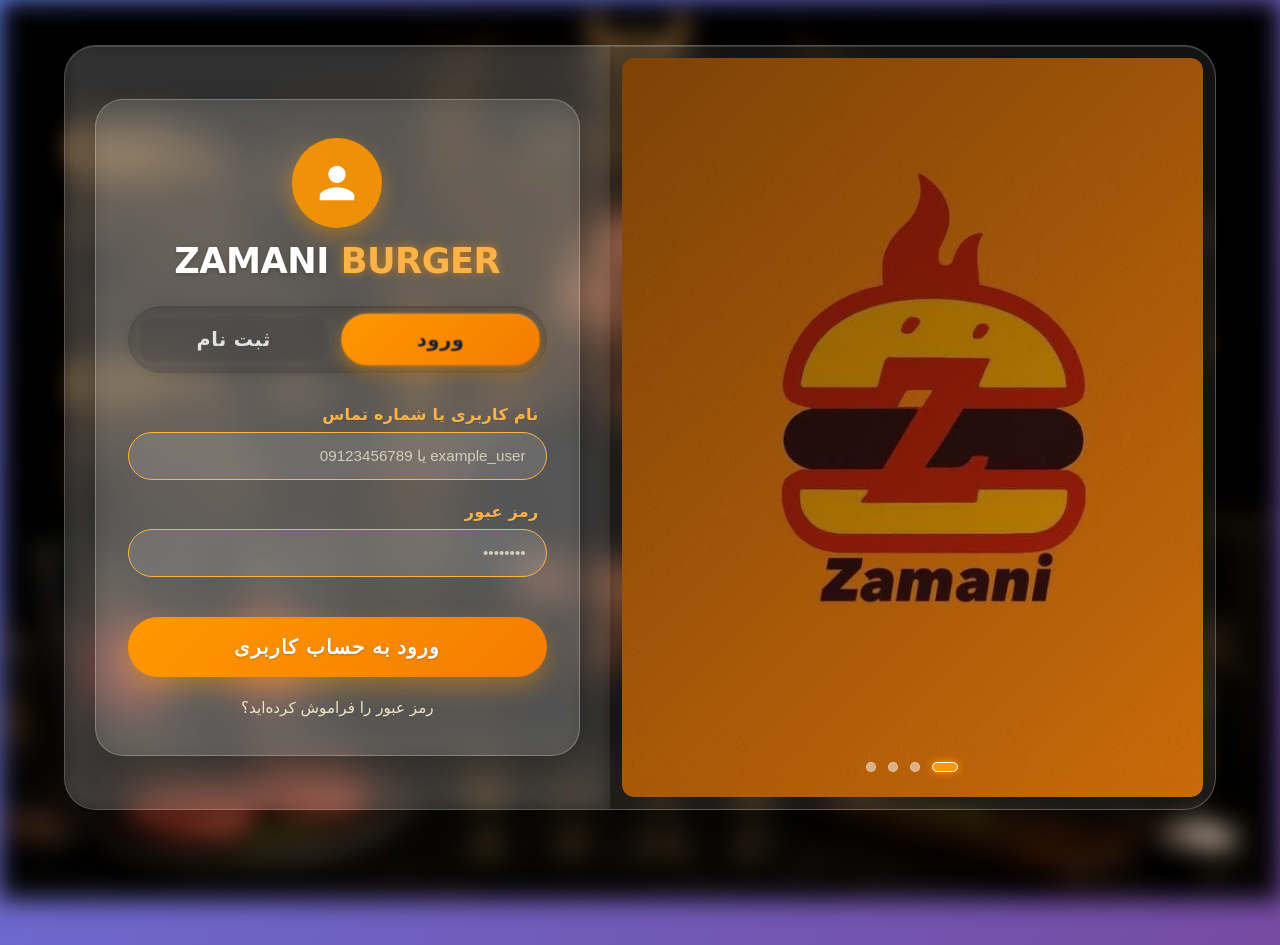
<file: front/dashbord.html>
<!DOCTYPE html>
<html lang="fa" dir="rtl">
<head>
    <meta charset="UTF-8" />
    <meta name="viewport" content="width=device-width, initial-scale=1.0, maximum-scale=1.0, user-scalable=yes" />
    <title>پنل کاربری | Zamani Burger</title>
    <link rel="stylesheet" href="vendor/fontawesome/css/all.min.css" />
    <link href="vendor/vazir/font-face.css" rel="stylesheet" />
    <link rel="stylesheet" href="css/panel-polish.css?v=4" />
    <style>
        * {
            margin: 0;
            padding: 0;
            box-sizing: border-box;
            font-family: 'Vazir', 'Segoe UI', Tahoma, sans-serif;
        }
        :root {
            --mustard-yellow: #D4A017;
            --mustard-yellow-light: #e6b31e;
            --charcoal-dark: #1a1a1a;
            --text-light: #f0f0f0;
            --text-gray: #c0c0c0;
            --bg-primary: #0f0f1a;
            --bg-secondary: #1a1a2e;
            --bg-card: rgba(26, 26, 46, 0.85);
            --gold-gradient: linear-gradient(135deg, #D4A017, #F5C542, #D4A017);
            --support-green: #4CAF50;
            --lottery-glow: #ff6b6b;
            --success: #2ecc71;
            --danger: #e74c3c;
            --warning: #f1c40f;
            --info: #3498db;
        }
        body {
            background: linear-gradient(135deg, #0f0f1a 0%, #1a1a2e 50%, #0f0f1a 100%);
            color: var(--text-light);
            min-height: 100vh;
            padding: 16px;
            display: flex;
            justify-content: center;
            align-items: center;
            font-size: 16px;
        }
        .panel-container {
            width: 100%;
            max-width: 1400px;
            background: var(--bg-card);
            backdrop-filter: blur(20px);
            border-radius: 30px;
            border: 1px solid rgba(212, 160, 23, 0.3);
            box-shadow: 0 20px 60px rgba(0, 0, 0, 0.7);
            overflow: hidden;
            display: flex;
            flex-direction: column;
            animation: fadeInPanel 0.6s ease;
        }
        @keyframes fadeInPanel {
            from { opacity: 0; transform: translateY(30px) scale(0.97); }
            to { opacity: 1; transform: translateY(0) scale(1); }
        }
        .panel-header {
            padding: 20px 24px;
            background: linear-gradient(135deg, rgba(212, 160, 23, 0.1), rgba(212, 160, 23, 0.03));
            border-bottom: 1px solid rgba(212, 160, 23, 0.2);
            display: flex;
            justify-content: space-between;
            align-items: center;
            flex-wrap: wrap;
            gap: 12px;
        }
        .panel-header-left {
            display: flex;
            align-items: center;
            gap: 14px;
            flex-wrap: wrap;
        }
        .panel-avatar {
            width: 52px;
            height: 52px;
            border-radius: 50%;
            border: 2px solid var(--mustard-yellow);
            background: var(--gold-gradient);
            display: flex;
            align-items: center;
            justify-content: center;
            font-size: 24px;
            font-weight: 700;
            color: var(--charcoal-dark);
            box-shadow: 0 0 20px rgba(212, 160, 23, 0.3);
            flex-shrink: 0;
        }
        .panel-welcome h2 {
            font-size: 20px;
            color: var(--mustard-yellow);
            font-weight: 700;
        }
        .panel-welcome p {
            font-size: 12px;
            color: var(--text-gray);
            margin-top: 2px;
        }
        .panel-header-right {
            display: flex;
            align-items: center;
            gap: 10px;
            flex-wrap: wrap;
        }
        .panel-close-btn {
            width: 38px;
            height: 38px;
            border-radius: 50%;
            background: rgba(255, 255, 255, 0.05);
            border: none;
            color: var(--text-gray);
            font-size: 18px;
            cursor: pointer;
            transition: 0.3s;
            display: flex;
            align-items: center;
            justify-content: center;
            flex-shrink: 0;
        }
        .panel-close-btn:hover {
            background: rgba(231, 76, 60, 0.2);
            color: #e74c3c;
            transform: rotate(90deg);
        }
        .panel-body {
            display: flex;
            min-height: 500px;
        }
        .panel-sidebar {
            width: 220px;
            background: rgba(0, 0, 0, 0.25);
            padding: 16px 0;
            border-left: 1px solid rgba(255, 255, 255, 0.05);
            flex-shrink: 0;
            overflow-y: auto;
        }
        .panel-sidebar .menu-item {
            display: flex;
            align-items: center;
            gap: 12px;
            padding: 12px 18px;
            color: var(--text-gray);
            font-size: 14px;
            font-weight: 500;
            cursor: pointer;
            transition: 0.3s;
            border-right: 3px solid transparent;
            white-space: nowrap;
        }
        .panel-sidebar .menu-item i {
            width: 20px;
            font-size: 16px;
            color: var(--text-gray);
            transition: 0.3s;
            flex-shrink: 0;
        }
        .panel-sidebar .menu-item:hover {
            background: rgba(212, 160, 23, 0.08);
            color: var(--text-light);
        }
        .panel-sidebar .menu-item:hover i { color: var(--mustard-yellow); }
        .panel-sidebar .menu-item.active {
            background: rgba(212, 160, 23, 0.12);
            border-right-color: var(--mustard-yellow);
            color: var(--mustard-yellow);
        }
        .panel-sidebar .menu-item.active i { color: var(--mustard-yellow); }
        .panel-sidebar .menu-item.disabled {
            opacity: 0.4;
            cursor: not-allowed;
            pointer-events: none;
        }
        .panel-sidebar .menu-divider {
            height: 1px;
            background: linear-gradient(to right, transparent, rgba(212, 160, 23, 0.2), transparent);
            margin: 10px 16px;
        }
        .panel-sidebar .menu-item.logout {
            margin-top: 6px;
            color: #e74c3c;
        }
        .panel-sidebar .menu-item.logout i { color: #e74c3c; }
        .panel-sidebar .menu-item.logout:hover { background: rgba(231, 76, 60, 0.1); }
        .panel-sidebar .menu-item .menu-badge {
            background: var(--mustard-yellow);
            color: var(--charcoal-dark);
            font-size: 9px;
            font-weight: 700;
            padding: 1px 8px;
            border-radius: 20px;
            margin-right: auto;
        }
        .panel-content {
            flex: 1;
            padding: 24px 28px;
            overflow-y: auto;
            max-height: 600px;
        }
        .panel-content::-webkit-scrollbar { width: 4px; }
        .panel-content::-webkit-scrollbar-thumb { background: var(--mustard-yellow); border-radius: 4px; }
        .panel-content::-webkit-scrollbar-track { background: rgba(255, 255, 255, 0.03); }
        .panel-section {
            display: none;
            animation: fadeSection 0.4s ease;
        }
        .panel-section.active { display: block; }
        @keyframes fadeSection {
            from { opacity: 0; transform: translateY(12px); }
            to { opacity: 1; transform: translateY(0); }
        }
        .section-title {
            font-size: 20px;
            color: var(--mustard-yellow);
            margin-bottom: 16px;
            padding-bottom: 10px;
            border-bottom: 2px solid rgba(212, 160, 23, 0.2);
            display: flex;
            align-items: center;
            gap: 10px;
            flex-wrap: wrap;
        }
        .section-title i { font-size: 20px; }
        .section-title .title-actions { margin-right: auto; display: flex; gap: 10px; flex-wrap: wrap; }
        .section-sub {
            color: var(--text-gray);
            font-size: 13px;
            margin-bottom: 20px;
        }
        .info-grid {
            display: grid;
            grid-template-columns: repeat(auto-fit, minmax(200px, 1fr));
            gap: 14px;
            margin-bottom: 20px;
        }
        .info-card {
            background: rgba(255, 255, 255, 0.04);
            border-radius: 14px;
            padding: 16px;
            border: 1px solid rgba(255, 255, 255, 0.06);
            transition: 0.3s;
        }
        .info-card:hover {
            border-color: var(--mustard-yellow);
            transform: translateY(-2px);
            box-shadow: 0 8px 25px rgba(0, 0, 0, 0.2);
        }
        .info-card .label {
            font-size: 12px;
            color: var(--text-gray);
            margin-bottom: 4px;
        }
        .info-card .value {
            font-size: 16px;
            font-weight: 700;
            color: var(--text-light);
            word-break: break-word;
        }
        .info-card .value.gold { color: var(--mustard-yellow); }
        .info-card .value.green { color: #2ecc71; }
        .info-card .value.red { color: #e74c3c; }
        .btn-primary {
            background: var(--gold-gradient);
            border: none;
            padding: 10px 28px;
            border-radius: 30px;
            color: var(--charcoal-dark);
            font-weight: 600;
            cursor: pointer;
            transition: 0.3s;
            font-size: 14px;
            display: inline-flex;
            align-items: center;
            gap: 8px;
        }
        .btn-primary:hover {
            transform: scale(1.03);
            box-shadow: 0 4px 20px rgba(212, 160, 23, 0.4);
        }
        .btn-secondary {
            background: transparent;
            border: 1px solid var(--mustard-yellow);
            padding: 8px 20px;
            border-radius: 30px;
            color: var(--mustard-yellow);
            font-weight: 600;
            cursor: pointer;
            transition: 0.3s;
            font-size: 13px;
        }
        .btn-secondary:hover { background: rgba(212, 160, 23, 0.1); }
        .btn-sm {
            padding: 4px 14px;
            font-size: 12px;
            border-radius: 20px;
        }
        .status-badge {
            display: inline-block;
            padding: 3px 12px;
            border-radius: 30px;
            font-size: 11px;
            font-weight: 600;
            white-space: nowrap;
        }
        .status-badge.delivered { background: rgba(46, 204, 113, 0.2); color: #2ecc71; }
        .status-badge.processing { background: rgba(241, 196, 15, 0.2); color: #f1c40f; }
        .status-badge.shipped { background: rgba(52, 152, 219, 0.2); color: #3498db; }
        .status-badge.canceled { background: rgba(231, 76, 60, 0.2); color: #e74c3c; }
        .status-badge.paid { background: rgba(46, 204, 113, 0.2); color: #2ecc71; }
        .status-badge.unpaid { background: rgba(231, 76, 60, 0.2); color: #e74c3c; }
        .status-badge.partial { background: rgba(241, 196, 15, 0.2); color: #f1c40f; }
        .status-badge.waiting { background: rgba(241, 196, 15, 0.2); color: #f1c40f; }
        .status-badge.answered { background: rgba(46, 204, 113, 0.2); color: #2ecc71; }
        .status-badge.pending { background: rgba(241, 196, 15, 0.2); color: #f1c40f; }
        .payment-method {
            display: inline-flex;
            align-items: center;
            gap: 4px;
            font-size: 11px;
            padding: 2px 10px;
            border-radius: 20px;
            background: rgba(255,255,255,0.05);
        }
        .payment-method.cash { color: #2ecc71; border: 1px solid rgba(46,204,113,0.3); }
        .payment-method.card { color: #3498db; border: 1px solid rgba(52,152,219,0.3); }
        .payment-method.online { color: #9b59b6; border: 1px solid rgba(155,89,182,0.3); }
        .payment-method.cheque { color: #f39c12; border: 1px solid rgba(243,156,18,0.3); }
        .profit-badge {
            display: inline-block;
            padding: 2px 10px;
            border-radius: 20px;
            font-size: 11px;
            font-weight: 600;
            background: rgba(212,160,23,0.15);
            color: var(--mustard-yellow);
            border: 1px solid rgba(212,160,23,0.2);
        }
        .orders-table-wrap {
            overflow-x: auto;
            border-radius: 14px;
            border: 1px solid rgba(255, 255, 255, 0.06);
            -webkit-overflow-scrolling: touch;
        }
        .orders-table {
            width: 100%;
            border-collapse: collapse;
            font-size: 13px;
            min-width: 900px;
        }
        .orders-table th {
            background: rgba(212, 160, 23, 0.1);
            color: var(--mustard-yellow);
            padding: 12px 14px;
            text-align: right;
            font-weight: 600;
            border-bottom: 1px solid rgba(212, 160, 23, 0.2);
            white-space: nowrap;
        }
        .orders-table td {
            padding: 12px 14px;
            border-bottom: 1px solid rgba(255, 255, 255, 0.04);
            color: var(--text-gray);
        }
        .orders-table tr:hover td { background: rgba(255, 255, 255, 0.02); }
        .orders-table .total-remain-row td {
            background: rgba(212, 160, 23, 0.08);
            font-weight: 700;
            border-top: 2px solid var(--mustard-yellow);
        }
        .orders-table .remain-amount {
            font-weight: 600;
        }
        .orders-table .remain-amount.positive { color: #e74c3c; }
        .orders-table .remain-amount.zero { color: #2ecc71; }
        .orders-table .remain-amount.partial { color: #f1c40f; }

        .goals-section {
            background: linear-gradient(145deg, rgba(212,160,23,0.08), rgba(212,160,23,0.02));
            border-radius: 20px;
            padding: 20px 24px;
            margin-bottom: 24px;
            border: 1px solid rgba(212,160,23,0.15);
            position: relative;
            overflow: hidden;
        }
        .goals-section::before {
            content: '🎯';
            position: absolute;
            top: -20px;
            left: -10px;
            font-size: 80px;
            opacity: 0.05;
            pointer-events: none;
        }
        .goals-header {
            display: flex;
            justify-content: space-between;
            align-items: center;
            flex-wrap: wrap;
            gap: 10px;
            margin-bottom: 16px;
        }
        .goals-header h3 {
            color: var(--mustard-yellow);
            font-size: 18px;
            display: flex;
            align-items: center;
            gap: 10px;
        }
        .goals-header h3 i { font-size: 22px; }
        .goals-header .goal-summary {
            font-size: 13px;
            color: var(--text-gray);
        }
        .goals-header .goal-summary strong { color: var(--mustard-yellow); }
        .goals-grid {
            display: grid;
            grid-template-columns: repeat(auto-fit, minmax(200px, 1fr));
            gap: 14px;
        }
        .goal-item {
            background: rgba(255, 255, 255, 0.04);
            border-radius: 14px;
            padding: 16px 18px;
            border: 1px solid rgba(255, 255, 255, 0.06);
            transition: 0.3s;
            position: relative;
            overflow: hidden;
        }
        .goal-item:hover {
            border-color: rgba(212, 160, 23, 0.3);
            transform: translateY(-2px);
        }
        .goal-item .goal-icon {
            font-size: 28px;
            display: block;
            margin-bottom: 6px;
        }
        .goal-item .goal-label {
            font-size: 12px;
            color: var(--text-gray);
            margin-bottom: 2px;
        }
        .goal-item .goal-value {
            font-size: 18px;
            font-weight: 700;
            color: var(--text-light);
        }
        .goal-item .goal-value.gold { color: var(--mustard-yellow); }
        .goal-item .goal-value.green { color: #2ecc71; }
        .goal-item .goal-value.blue { color: #3498db; }
        .goal-item .goal-value.purple { color: #9b59b6; }
        .goal-item .goal-progress {
            margin-top: 8px;
            height: 4px;
            background: rgba(255, 255, 255, 0.08);
            border-radius: 4px;
            overflow: hidden;
        }
        .goal-item .goal-progress .progress-fill {
            height: 100%;
            border-radius: 4px;
            transition: width 0.8s ease;
        }
        .goal-item .goal-progress .progress-fill.gold-fill { background: var(--gold-gradient); }
        .goal-item .goal-progress .progress-fill.green-fill { background: #2ecc71; }
        .goal-item .goal-progress .progress-fill.blue-fill { background: #3498db; }
        .goal-item .goal-progress .progress-fill.purple-fill { background: #9b59b6; }
        .goal-item .goal-sub {
            font-size: 11px;
            color: var(--text-gray);
            margin-top: 6px;
        }
        .goal-item .goal-sub i { color: var(--mustard-yellow); }

        .quick-stats {
            display: grid;
            grid-template-columns: repeat(auto-fit, minmax(150px, 1fr));
            gap: 12px;
            margin-bottom: 20px;
        }
        .quick-stat {
            background: rgba(255, 255, 255, 0.04);
            border-radius: 14px;
            padding: 14px 16px;
            border: 1px solid rgba(255, 255, 255, 0.06);
            text-align: center;
            transition: 0.3s;
            cursor: default;
        }
        .quick-stat:hover {
            border-color: rgba(212, 160, 23, 0.3);
            transform: translateY(-2px);
        }
        .quick-stat .qs-number {
            font-size: 26px;
            font-weight: 800;
            background: var(--gold-gradient);
            -webkit-background-clip: text;
            -webkit-text-fill-color: transparent;
            background-clip: text;
            line-height: 1.2;
        }
        .quick-stat .qs-number.green { -webkit-text-fill-color: #2ecc71; }
        .quick-stat .qs-number.blue { -webkit-text-fill-color: #3498db; }
        .quick-stat .qs-label {
            font-size: 12px;
            color: var(--text-gray);
            margin-top: 2px;
        }
        .quick-stat .qs-sub {
            font-size: 10px;
            color: var(--text-gray);
            margin-top: 2px;
            opacity: 0.7;
        }

        .motivation-card {
            background: linear-gradient(135deg, rgba(212,160,23,0.12), rgba(46,204,113,0.05));
            border-radius: 16px;
            padding: 16px 20px;
            border: 1px solid rgba(212,160,23,0.15);
            display: flex;
            align-items: center;
            gap: 16px;
            flex-wrap: wrap;
            margin-bottom: 20px;
        }
        .motivation-card .motivation-icon {
            font-size: 32px;
            flex-shrink: 0;
        }
        .motivation-card .motivation-text {
            flex: 1;
            min-width: 150px;
        }
        .motivation-card .motivation-text .title {
            font-size: 15px;
            font-weight: 600;
            color: var(--text-light);
        }
        .motivation-card .motivation-text .desc {
            font-size: 13px;
            color: var(--text-gray);
            margin-top: 2px;
        }
        .motivation-card .motivation-btn {
            padding: 8px 22px;
            border-radius: 30px;
            border: none;
            background: var(--gold-gradient);
            color: var(--charcoal-dark);
            font-weight: 600;
            font-size: 13px;
            cursor: pointer;
            transition: 0.3s;
            white-space: nowrap;
        }
        .motivation-card .motivation-btn:hover {
            transform: scale(1.05);
            box-shadow: 0 4px 20px rgba(212,160,23,0.3);
        }

        .next-steps {
            background: rgba(255, 255, 255, 0.03);
            border-radius: 14px;
            padding: 16px 20px;
            border: 1px solid rgba(255, 255, 255, 0.06);
            margin-top: 16px;
        }
        .next-steps h4 {
            color: var(--mustard-yellow);
            font-size: 15px;
            margin-bottom: 12px;
            display: flex;
            align-items: center;
            gap: 8px;
        }
        .next-steps .step-list {
            display: flex;
            flex-direction: column;
            gap: 8px;
        }
        .next-steps .step-item {
            display: flex;
            align-items: center;
            gap: 12px;
            padding: 8px 12px;
            background: rgba(255, 255, 255, 0.03);
            border-radius: 10px;
            transition: 0.3s;
            cursor: pointer;
        }
        .next-steps .step-item:hover {
            background: rgba(255, 255, 255, 0.06);
        }
        .next-steps .step-item .step-num {
            width: 28px;
            height: 28px;
            border-radius: 50%;
            background: rgba(212, 160, 23, 0.15);
            display: flex;
            align-items: center;
            justify-content: center;
            font-size: 12px;
            font-weight: 700;
            color: var(--mustard-yellow);
            flex-shrink: 0;
        }
        .next-steps .step-item .step-text {
            flex: 1;
            font-size: 13px;
            color: var(--text-gray);
        }
        .next-steps .step-item .step-text strong { color: var(--text-light); }
        .next-steps .step-item .step-action {
            font-size: 12px;
            color: var(--mustard-yellow);
            font-weight: 500;
            padding: 4px 14px;
            border-radius: 20px;
            border: 1px solid rgba(212,160,23,0.2);
            background: transparent;
            cursor: pointer;
            transition: 0.3s;
        }
        .next-steps .step-item .step-action:hover {
            background: rgba(212,160,23,0.1);
        }

        .club-grid {
            display: grid;
            grid-template-columns: repeat(auto-fit, minmax(220px, 1fr));
            gap: 18px;
            margin-top: 12px;
        }
        .club-card {
            background: rgba(255, 255, 255, 0.04);
            border-radius: 16px;
            padding: 20px 18px;
            border: 1px solid rgba(212, 160, 23, 0.15);
            transition: 0.3s;
            text-align: center;
        }
        .club-card:hover {
            border-color: var(--mustard-yellow);
            transform: translateY(-4px);
            box-shadow: 0 8px 30px rgba(212, 160, 23, 0.1);
        }
        .club-card .icon {
            font-size: 34px;
            color: var(--mustard-yellow);
            margin-bottom: 10px;
            display: block;
        }
        .club-card h4 {
            color: var(--mustard-yellow);
            font-size: 17px;
            margin-bottom: 6px;
        }
        .club-card p {
            color: var(--text-gray);
            font-size: 13px;
            line-height: 1.7;
        }
        .club-card .btn-club {
            margin-top: 14px;
            background: var(--gold-gradient);
            border: none;
            padding: 7px 24px;
            border-radius: 30px;
            color: var(--charcoal-dark);
            font-weight: 600;
            font-size: 13px;
            cursor: pointer;
            transition: 0.3s;
        }
        .club-card .btn-club:hover {
            transform: scale(1.05);
            box-shadow: 0 4px 15px rgba(212, 160, 23, 0.4);
        }

        .points-card {
            background: linear-gradient(145deg, rgba(212,160,23,0.08), rgba(212,160,23,0.02));
            border-radius: 20px;
            padding: 24px;
            border: 1px solid rgba(212,160,23,0.15);
            position: relative;
            overflow: hidden;
            text-align: right;
        }
        .points-card::before {
            content: '';
            position: absolute;
            top: -50%;
            right: -50%;
            width: 100%;
            height: 100%;
            background: radial-gradient(circle, rgba(212,160,23,0.05) 0%, transparent 70%);
            pointer-events: none;
        }
        .points-card .points-header {
            display: flex;
            justify-content: space-between;
            align-items: flex-start;
            flex-wrap: wrap;
            gap: 12px;
            margin-bottom: 16px;
            position: relative;
            z-index: 1;
        }
        .points-card .points-header .points-number {
            font-size: 42px;
            font-weight: 800;
            background: var(--gold-gradient);
            -webkit-background-clip: text;
            -webkit-text-fill-color: transparent;
            background-clip: text;
            line-height: 1;
        }
        .points-card .points-header .points-label {
            font-size: 14px;
            color: var(--text-gray);
            margin-top: 4px;
        }
        .points-card .points-header .level-badge {
            display: flex;
            flex-direction: column;
            align-items: center;
            padding: 6px 18px;
            border-radius: 30px;
            font-size: 14px;
            font-weight: 600;
        }
        .points-card .points-header .level-badge .level-icon { font-size: 22px; }
        .points-card .points-header .level-badge.bronze {
            background: rgba(205, 127, 50, 0.2);
            color: #cd7f32;
            border: 1px solid rgba(205, 127, 50, 0.3);
        }
        .points-card .points-header .level-badge.silver {
            background: rgba(192, 192, 192, 0.2);
            color: #c0c0c0;
            border: 1px solid rgba(192, 192, 192, 0.3);
        }
        .points-card .points-header .level-badge.gold {
            background: rgba(212, 160, 23, 0.2);
            color: var(--mustard-yellow);
            border: 1px solid rgba(212, 160, 23, 0.3);
        }
        .points-card .points-header .level-badge.platinum {
            background: rgba(229, 228, 226, 0.2);
            color: #e5e4e2;
            border: 1px solid rgba(229, 228, 226, 0.3);
        }
        .points-details-grid {
            display: grid;
            grid-template-columns: repeat(auto-fit, minmax(160px, 1fr));
            gap: 12px;
            margin: 16px 0;
            position: relative;
            z-index: 1;
        }
        .points-detail-item {
            background: rgba(255, 255, 255, 0.04);
            border-radius: 12px;
            padding: 14px 16px;
            border: 1px solid rgba(255, 255, 255, 0.06);
            transition: 0.3s;
        }
        .points-detail-item:hover {
            border-color: rgba(212, 160, 23, 0.3);
            background: rgba(255, 255, 255, 0.06);
        }
        .points-detail-item .item-icon { font-size: 20px; color: var(--mustard-yellow); margin-bottom: 4px; display: block; }
        .points-detail-item .item-title { font-size: 12px; color: var(--text-gray); margin-bottom: 2px; }
        .points-detail-item .item-value { font-size: 18px; font-weight: 700; color: var(--text-light); }
        .points-detail-item .item-value.gold-text { color: var(--mustard-yellow); }
        .points-detail-item .item-sub { font-size: 10px; color: var(--text-gray); margin-top: 2px; }
        .points-detail-item .item-sub span { color: var(--mustard-yellow); font-weight: 600; }
        .points-progress {
            margin-top: 16px;
            position: relative;
            z-index: 1;
        }
        .points-progress .progress-track {
            width: 100%;
            height: 10px;
            background: rgba(255, 255, 255, 0.08);
            border-radius: 10px;
            overflow: hidden;
        }
        .points-progress .progress-track .progress-fill {
            height: 100%;
            background: var(--gold-gradient);
            border-radius: 10px;
            transition: width 0.8s ease;
        }
        .points-progress .progress-info {
            display: flex;
            justify-content: space-between;
            align-items: center;
            margin-top: 8px;
            font-size: 12px;
            color: var(--text-gray);
        }
        .points-progress .progress-info .next-level { color: var(--mustard-yellow); font-weight: 600; }
        .points-progress .level-labels {
            display: flex;
            justify-content: space-between;
            font-size: 10px;
            color: var(--text-gray);
            margin-top: 4px;
        }
        .points-progress .level-labels .active-label { color: var(--mustard-yellow); font-weight: 600; }

        .tracking-container {
            background: rgba(255, 255, 255, 0.03);
            border-radius: 20px;
            padding: 30px;
            border: 1px solid rgba(255, 255, 255, 0.06);
            backdrop-filter: blur(10px);
        }
        .tracking-header-section {
            display: flex;
            justify-content: space-between;
            align-items: center;
            flex-wrap: wrap;
            gap: 14px;
            margin-bottom: 28px;
            padding-bottom: 16px;
            border-bottom: 1px solid rgba(255, 255, 255, 0.06);
        }
        .tracking-header-section .order-info {
            display: flex;
            align-items: center;
            gap: 14px;
            flex-wrap: wrap;
        }
        .tracking-header-section .order-info .order-id {
            font-size: 20px;
            font-weight: 700;
            color: var(--mustard-yellow);
        }
        .tracking-header-section .order-info .order-date {
            font-size: 13px;
            color: var(--text-gray);
        }
        .tracking-header-section .order-info .order-date i {
            color: var(--mustard-yellow);
            margin-left: 4px;
        }
        .tracking-status-badge {
            display: inline-flex;
            align-items: center;
            gap: 8px;
            padding: 8px 22px;
            border-radius: 30px;
            font-size: 14px;
            font-weight: 600;
            background: rgba(241, 196, 15, 0.15);
            color: #f1c40f;
            border: 1px solid rgba(241, 196, 15, 0.25);
        }
        .tracking-status-badge i { font-size: 16px; }
        .tracking-status-badge.preparing {
            background: rgba(241, 196, 15, 0.15);
            color: #f1c40f;
            border-color: rgba(241, 196, 15, 0.25);
        }
        .tracking-status-badge.shipping {
            background: rgba(52, 152, 219, 0.15);
            color: #3498db;
            border-color: rgba(52, 152, 219, 0.25);
            animation: pulseBadge 1.5s infinite;
        }
        .tracking-status-badge.delivered {
            background: rgba(46, 204, 113, 0.15);
            color: #2ecc71;
            border-color: rgba(46, 204, 113, 0.25);
            animation: none;
        }
        .tracking-status-badge.completed {
            background: rgba(46, 204, 113, 0.2);
            color: #2ecc71;
            border-color: rgba(46, 204, 113, 0.3);
            animation: none;
        }
        @keyframes pulseBadge {
            0%, 100% { opacity: 1; }
            50% { opacity: 0.6; }
        }
        .tracking-steps-horizontal {
            display: flex;
            justify-content: space-between;
            align-items: flex-start;
            position: relative;
            padding: 10px 0 20px;
            flex-wrap: wrap;
            gap: 10px;
        }
        .tracking-step-horizontal {
            display: flex;
            flex-direction: column;
            align-items: center;
            flex: 1;
            min-width: 100px;
            position: relative;
            z-index: 1;
            transition: 0.4s ease;
            opacity: 0.4;
        }
        .tracking-step-horizontal.done { opacity: 1; }
        .tracking-step-horizontal.active { opacity: 1; }
        .tracking-step-horizontal .step-circle {
            width: 56px;
            height: 56px;
            border-radius: 50%;
            display: flex;
            align-items: center;
            justify-content: center;
            font-size: 22px;
            background: rgba(255, 255, 255, 0.05);
            border: 2px solid rgba(255, 255, 255, 0.1);
            color: var(--text-gray);
            transition: 0.5s ease;
            position: relative;
            margin-bottom: 8px;
        }
        .tracking-step-horizontal .step-circle .step-number {
            position: absolute;
            top: -6px;
            right: -6px;
            background: var(--bg-secondary);
            border-radius: 50%;
            width: 22px;
            height: 22px;
            font-size: 10px;
            font-weight: 700;
            display: flex;
            align-items: center;
            justify-content: center;
            border: 1px solid rgba(255,255,255,0.1);
            color: var(--text-gray);
        }
        .tracking-step-horizontal.done .step-circle {
            background: #2ecc71;
            border-color: #2ecc71;
            color: #fff;
            box-shadow: 0 0 30px rgba(46, 204, 113, 0.3);
        }
        .tracking-step-horizontal.done .step-circle .step-number {
            background: #2ecc71;
            color: #fff;
            border-color: #2ecc71;
        }
        .tracking-step-horizontal.active .step-circle {
            background: var(--gold-gradient);
            border-color: var(--mustard-yellow);
            color: var(--charcoal-dark);
            box-shadow: 0 0 40px rgba(212, 160, 23, 0.4);
            animation: glowPulse 2s infinite;
        }
        .tracking-step-horizontal.active .step-circle .step-number {
            background: var(--mustard-yellow);
            color: var(--charcoal-dark);
            border-color: var(--mustard-yellow);
        }
        @keyframes glowPulse {
            0%, 100% { box-shadow: 0 0 20px rgba(212, 160, 23, 0.2); }
            50% { box-shadow: 0 0 50px rgba(212, 160, 23, 0.5); }
        }
        .tracking-step-horizontal .step-label {
            text-align: center;
            font-size: 13px;
            font-weight: 500;
            color: var(--text-gray);
            transition: 0.3s;
        }
        .tracking-step-horizontal.done .step-label { color: #2ecc71; }
        .tracking-step-horizontal.active .step-label { color: var(--mustard-yellow); }
        .tracking-step-horizontal .step-time {
            font-size: 10px;
            color: var(--text-gray);
            margin-top: 2px;
            text-align: center;
        }
        .tracking-step-horizontal .step-desc {
            font-size: 11px;
            color: var(--text-gray);
            text-align: center;
            margin-top: 2px;
            opacity: 0.7;
        }
        .tracking-connector {
            flex: 1;
            height: 2px;
            background: rgba(255,255,255,0.1);
            margin: 0 2px;
            margin-top: -28px;
            position: relative;
            min-width: 20px;
        }
        .tracking-connector .connector-fill {
            height: 100%;
            background: linear-gradient(to left, #2ecc71, var(--mustard-yellow));
            width: 0%;
            transition: width 0.8s ease;
            border-radius: 2px;
        }
        .tracking-connector.done .connector-fill { width: 100%; background: #2ecc71; }
        .tracking-connector.partial .connector-fill { width: 50%; }
        .tracking-footer-section {
            margin-top: 28px;
            padding-top: 18px;
            border-top: 1px solid rgba(255,255,255,0.06);
            display: flex;
            justify-content: space-between;
            align-items: center;
            flex-wrap: wrap;
            gap: 14px;
        }
        .deliver-btn {
            padding: 10px 30px;
            border-radius: 30px;
            font-size: 14px;
            font-weight: 600;
            border: none;
            cursor: pointer;
            transition: 0.3s;
            background: var(--gold-gradient);
            color: var(--charcoal-dark);
            display: inline-flex;
            align-items: center;
            gap: 10px;
            box-shadow: 0 4px 20px rgba(212, 160, 23, 0.25);
        }
        .deliver-btn:hover:not(:disabled) {
            transform: scale(1.05);
            box-shadow: 0 6px 30px rgba(212, 160, 23, 0.4);
        }
        .deliver-btn:disabled {
            opacity: 0.5;
            cursor: not-allowed;
            transform: none;
        }
        .deliver-btn.done {
            background: #2ecc71;
            color: #fff;
            box-shadow: 0 4px 20px rgba(46, 204, 113, 0.3);
        }

        .address-list {
            display: grid;
            grid-template-columns: repeat(auto-fit, minmax(280px, 1fr));
            gap: 14px;
            margin-top: 12px;
        }
        .address-card {
            background: rgba(255, 255, 255, 0.04);
            border-radius: 14px;
            padding: 16px 18px;
            border: 1px solid rgba(255, 255, 255, 0.06);
            transition: 0.3s;
            position: relative;
        }
        .address-card:hover {
            border-color: var(--mustard-yellow);
            transform: translateY(-3px);
        }
        .address-card .address-title {
            font-size: 14px;
            font-weight: 600;
            color: var(--mustard-yellow);
            display: flex;
            align-items: center;
            gap: 8px;
        }
        .address-card .address-title .badge-default {
            background: var(--mustard-yellow);
            color: var(--charcoal-dark);
            font-size: 9px;
            padding: 2px 10px;
            border-radius: 20px;
            font-weight: 700;
        }
        .address-card .address-detail {
            font-size: 13px;
            color: var(--text-gray);
            margin: 6px 0 8px;
            line-height: 1.6;
        }
        .address-card .address-actions {
            display: flex;
            gap: 8px;
            flex-wrap: wrap;
            margin-top: 8px;
            padding-top: 10px;
            border-top: 1px solid rgba(255, 255, 255, 0.05);
        }
        .address-card .address-actions button {
            padding: 3px 14px;
            border-radius: 20px;
            font-size: 11px;
            border: none;
            cursor: pointer;
            transition: 0.3s;
        }
        .address-card .address-actions .btn-edit-address {
            background: rgba(212, 160, 23, 0.15);
            color: var(--mustard-yellow);
        }
        .address-card .address-actions .btn-edit-address:hover {
            background: rgba(212, 160, 23, 0.25);
        }
        .address-card .address-actions .btn-delete-address {
            background: rgba(231, 76, 60, 0.15);
            color: #e74c3c;
        }
        .address-card .address-actions .btn-delete-address:hover {
            background: rgba(231, 76, 60, 0.25);
        }
        .address-card .address-actions .btn-set-default {
            background: rgba(46, 204, 113, 0.15);
            color: #2ecc71;
        }
        .address-card .address-actions .btn-set-default:hover {
            background: rgba(46, 204, 113, 0.25);
        }

        .wallet-container {
            background: linear-gradient(145deg, rgba(212,160,23,0.08), rgba(212,160,23,0.02));
            border-radius: 20px;
            padding: 24px;
            border: 1px solid rgba(212,160,23,0.15);
        }
        .wallet-balance {
            display: flex;
            justify-content: space-between;
            align-items: center;
            flex-wrap: wrap;
            gap: 12px;
            padding-bottom: 16px;
            border-bottom: 1px solid rgba(255, 255, 255, 0.06);
        }
        .wallet-balance .balance-number {
            font-size: 38px;
            font-weight: 800;
            background: var(--gold-gradient);
            -webkit-background-clip: text;
            -webkit-text-fill-color: transparent;
            background-clip: text;
            line-height: 1.2;
        }
        .wallet-balance .balance-label {
            font-size: 14px;
            color: var(--text-gray);
        }
        .wallet-actions {
            display: flex;
            gap: 12px;
            flex-wrap: wrap;
            margin-top: 16px;
        }
        .wallet-actions button {
            padding: 8px 24px;
            border-radius: 30px;
            font-size: 13px;
            font-weight: 600;
            border: none;
            cursor: pointer;
            transition: 0.3s;
            display: inline-flex;
            align-items: center;
            gap: 8px;
        }
        .wallet-actions .btn-charge {
            background: var(--gold-gradient);
            color: var(--charcoal-dark);
        }
        .wallet-actions .btn-charge:hover {
            transform: scale(1.05);
            box-shadow: 0 4px 20px rgba(212, 160, 23, 0.4);
        }
        .wallet-actions .btn-history {
            background: rgba(255, 255, 255, 0.05);
            color: var(--text-gray);
            border: 1px solid rgba(255, 255, 255, 0.1);
        }
        .wallet-actions .btn-history:hover {
            background: rgba(255, 255, 255, 0.1);
        }
        .wallet-history-wrap {
            margin-top: 16px;
            border-radius: 12px;
            border: 1px solid rgba(255, 255, 255, 0.06);
            overflow: hidden;
            max-height: 350px;
            overflow-y: auto;
        }
        .wallet-history-wrap::-webkit-scrollbar { width: 3px; }
        .wallet-history-wrap::-webkit-scrollbar-thumb { background: var(--mustard-yellow); border-radius: 3px; }
        .wallet-history-table {
            width: 100%;
            border-collapse: collapse;
            font-size: 13px;
            min-width: 650px;
        }
        .wallet-history-table th {
            background: rgba(212, 160, 23, 0.1);
            color: var(--mustard-yellow);
            padding: 10px 14px;
            text-align: right;
            font-weight: 600;
            border-bottom: 1px solid rgba(212, 160, 23, 0.2);
            white-space: nowrap;
        }
        .wallet-history-table td {
            padding: 10px 14px;
            border-bottom: 1px solid rgba(255, 255, 255, 0.04);
            color: var(--text-gray);
        }
        .wallet-history-table tr:hover td { background: rgba(255, 255, 255, 0.02); }
        .wallet-history-table .tx-amount.plus { color: #2ecc71; }
        .wallet-history-table .tx-amount.minus { color: #e74c3c; }
        .wallet-history-table .tx-status.success { color: #2ecc71; }
        .wallet-history-table .tx-status.fail { color: #e74c3c; }
        .wallet-history-table .tx-status.pending { color: #f1c40f; }
        .jdate-wrap { position: relative; display: inline-flex; align-items: center; }
        .jdate-wrap .jdate-input {
            padding: 5px 10px;
            background: rgba(255, 255, 255, 0.06);
            border: 1px solid rgba(255, 255, 255, 0.1);
            border-radius: 6px;
            color: var(--text-light);
            font-size: 12px;
            font-family: inherit;
            min-width: 132px;
            cursor: pointer;
            direction: rtl;
        }
        .jdate-wrap .jdate-input:focus { outline: none; border-color: var(--mustard-yellow); }
        .jdate-wrap .jcal-icon {
            cursor: pointer;
            margin-left: -28px;
            background: transparent;
            border: none;
            font-size: 12px;
            position: relative;
            z-index: 2;
        }
        .jcal-pop {
            display: none;
            position: absolute;
            top: calc(100% + 6px);
            right: 0;
            z-index: 999;
            width: 252px;
            background: #232323;
            border: 1px solid rgba(212, 160, 23, 0.35);
            border-radius: 12px;
            padding: 10px;
            box-shadow: 0 12px 32px rgba(0, 0, 0, 0.55);
        }
        .jcal-pop.open { display: block; }
        .jcal-nav { display: flex; align-items: center; justify-content: space-between; margin-bottom: 8px; }
        .jcal-title { color: var(--mustard-yellow); font-size: 13px; font-weight: 600; }
        .jcal-nav button {
            background: rgba(255, 255, 255, 0.06);
            border: none;
            color: var(--text-light);
            border-radius: 6px;
            width: 26px; height: 26px;
            cursor: pointer;
            font-size: 16px;
            line-height: 1;
        }
        .jcal-nav button:hover { background: rgba(212, 160, 23, 0.25); }
        .jcal-grid { display: grid; grid-template-columns: repeat(7, 1fr); gap: 3px; }
        .jcal-grid .jcal-head { text-align: center; color: var(--text-gray); font-size: 11px; padding: 3px 0; }
        .jcal-day {
            background: rgba(255, 255, 255, 0.04);
            border: none;
            color: var(--text-light);
            border-radius: 6px;
            height: 28px;
            font-size: 12px;
            cursor: pointer;
            display: flex;
            align-items: center;
            justify-content: center;
        }
        .jcal-day:hover { background: rgba(212, 160, 23, 0.35); color: #fff; }
        .jcal-day.today { background: var(--gold-gradient); color: var(--charcoal-dark); font-weight: 700; }

        .coupon-grid {
            display: grid;
            grid-template-columns: repeat(auto-fit, minmax(240px, 1fr));
            gap: 14px;
        }
        .coupon-card {
            background: rgba(255, 255, 255, 0.04);
            border-radius: 14px;
            padding: 16px 18px;
            border: 1px solid rgba(255, 255, 255, 0.06);
            transition: 0.3s;
            text-align: center;
        }
        .coupon-card:hover {
            border-color: var(--mustard-yellow);
            transform: translateY(-3px);
        }
        .coupon-card .coupon-code {
            font-size: 20px;
            font-weight: 700;
            color: var(--mustard-yellow);
            background: rgba(212, 160, 23, 0.1);
            padding: 4px 12px;
            border-radius: 8px;
            display: inline-block;
            font-family: monospace;
            letter-spacing: 2px;
        }
        .coupon-card .coupon-amount {
            font-size: 16px;
            font-weight: 700;
            color: var(--text-light);
            margin: 8px 0 4px;
        }
        .coupon-card .coupon-expiry {
            font-size: 12px;
            color: var(--text-gray);
        }
        .coupon-card .coupon-status {
            display: inline-block;
            padding: 2px 12px;
            border-radius: 20px;
            font-size: 11px;
            font-weight: 600;
            margin-top: 8px;
        }
        .coupon-card .coupon-status.active {
            background: rgba(46, 204, 113, 0.15);
            color: #2ecc71;
        }
        .coupon-card .coupon-status.expired {
            background: rgba(231, 76, 60, 0.15);
            color: #e74c3c;
        }
        .coupon-card .coupon-status.used {
            background: rgba(241, 196, 15, 0.15);
            color: #f1c40f;
        }
        .coupon-card .btn-use-coupon {
            margin-top: 10px;
            padding: 6px 20px;
            border-radius: 30px;
            border: none;
            background: var(--gold-gradient);
            color: var(--charcoal-dark);
            font-weight: 600;
            font-size: 12px;
            cursor: pointer;
            transition: 0.3s;
        }
        .coupon-card .btn-use-coupon:hover {
            transform: scale(1.05);
            box-shadow: 0 4px 15px rgba(212, 160, 23, 0.3);
        }
        .coupon-card .btn-use-coupon:disabled {
            opacity: 0.4;
            cursor: not-allowed;
            transform: none;
        }

        .financial-grid {
            display: grid;
            grid-template-columns: repeat(auto-fit, minmax(180px, 1fr));
            gap: 14px;
            margin-bottom: 20px;
        }
        .financial-card {
            background: rgba(255, 255, 255, 0.04);
            border-radius: 14px;
            padding: 16px 18px;
            border: 1px solid rgba(255, 255, 255, 0.06);
            transition: 0.3s;
        }
        .financial-card:hover {
            border-color: var(--mustard-yellow);
            transform: translateY(-2px);
        }
        .financial-card .label {
            font-size: 11px;
            color: var(--text-gray);
            margin-bottom: 2px;
        }
        .financial-card .value {
            font-size: 18px;
            font-weight: 700;
            color: var(--mustard-yellow);
        }
        .financial-card .period {
            font-size: 11px;
            color: var(--text-gray);
            margin-top: 4px;
        }
        .financial-card.clickable {
            cursor: pointer;
            transition: 0.3s;
        }
        .financial-card.clickable:hover {
            border-color: var(--mustard-yellow);
            transform: translateY(-3px);
            box-shadow: 0 8px 30px rgba(212, 160, 23, 0.15);
            background: rgba(212, 160, 23, 0.05);
        }

        .filter-section {
            display: flex;
            flex-wrap: wrap;
            gap: 12px;
            align-items: center;
            margin: 12px 0 16px;
            padding: 14px 18px;
            background: rgba(255, 255, 255, 0.03);
            border-radius: 12px;
            border: 1px solid rgba(255, 255, 255, 0.06);
        }
        .filter-section label {
            font-size: 13px;
            color: var(--text-gray);
        }
        .filter-section select {
            padding: 6px 12px;
            background: rgba(255, 255, 255, 0.06);
            border: 1px solid rgba(255, 255, 255, 0.1);
            border-radius: 8px;
            color: var(--text-light);
            font-size: 13px;
            font-family: inherit;
        }
        .filter-section select:focus {
            outline: none;
            border-color: var(--mustard-yellow);
        }
        .filter-section select option {
            background: var(--bg-secondary);
        }
        .filter-section .filter-btn {
            padding: 6px 20px;
            border-radius: 20px;
            border: none;
            background: var(--gold-gradient);
            color: var(--charcoal-dark);
            font-weight: 600;
            font-size: 12px;
            cursor: pointer;
            transition: 0.3s;
        }
        .filter-section .filter-btn:hover {
            transform: scale(1.05);
        }
        .filter-section .reset-btn {
            padding: 6px 16px;
            border-radius: 20px;
            border: 1px solid var(--mustard-yellow);
            background: transparent;
            color: var(--mustard-yellow);
            font-weight: 600;
            font-size: 12px;
            cursor: pointer;
            transition: 0.3s;
        }
        .filter-section .reset-btn:hover {
            background: rgba(212, 160, 23, 0.1);
        }

        .invoice-filter-section {
            display: flex;
            flex-wrap: wrap;
            gap: 12px;
            align-items: center;
            margin: 12px 0 16px;
            padding: 14px 18px;
            background: rgba(255, 255, 255, 0.03);
            border-radius: 12px;
            border: 1px solid rgba(255, 255, 255, 0.06);
        }
        .invoice-filter-section label {
            font-size: 13px;
            color: var(--text-gray);
        }
        .invoice-filter-section input[type="text"] {
            padding: 6px 12px;
            background: rgba(255, 255, 255, 0.06);
            border: 1px solid rgba(255, 255, 255, 0.1);
            border-radius: 8px;
            color: var(--text-light);
            font-size: 13px;
            font-family: inherit;
            width: 180px;
        }
        .invoice-filter-section input[type="text"]:focus {
            outline: none;
            border-color: var(--mustard-yellow);
        }
        .invoice-filter-section .filter-btn {
            padding: 6px 20px;
            border-radius: 20px;
            border: none;
            background: var(--gold-gradient);
            color: var(--charcoal-dark);
            font-weight: 600;
            font-size: 12px;
            cursor: pointer;
            transition: 0.3s;
        }
        .invoice-filter-section .filter-btn:hover {
            transform: scale(1.05);
        }
        .invoice-filter-section .reset-btn {
            padding: 6px 16px;
            border-radius: 20px;
            border: 1px solid var(--mustard-yellow);
            background: transparent;
            color: var(--mustard-yellow);
            font-weight: 600;
            font-size: 12px;
            cursor: pointer;
            transition: 0.3s;
        }
        .invoice-filter-section .reset-btn:hover {
            background: rgba(212, 160, 23, 0.1);
        }
        .invoice-filter-section .filter-info {
            font-size: 12px;
            color: var(--text-gray);
            margin-right: auto;
        }

        .financial-table-wrap {
            overflow-x: auto;
            border-radius: 14px;
            border: 1px solid rgba(255, 255, 255, 0.06);
            -webkit-overflow-scrolling: touch;
        }
        .financial-table {
            width: 100%;
            border-collapse: collapse;
            font-size: 13px;
            min-width: 1200px;
        }
        .financial-table th {
            background: rgba(212, 160, 23, 0.1);
            color: var(--mustard-yellow);
            padding: 12px 14px;
            text-align: right;
            font-weight: 600;
            border-bottom: 1px solid rgba(212, 160, 23, 0.2);
            white-space: nowrap;
        }
        .financial-table td {
            padding: 12px 14px;
            border-bottom: 1px solid rgba(255, 255, 255, 0.04);
            color: var(--text-gray);
        }
        .financial-table tr:hover td { background: rgba(255, 255, 255, 0.02); }
        .financial-table .total-row td {
            background: rgba(212, 160, 23, 0.08);
            font-weight: 700;
            border-top: 2px solid var(--mustard-yellow);
            color: var(--mustard-yellow);
        }
        .financial-table .section-header td {
            background: rgba(212, 160, 23, 0.05);
            color: var(--mustard-yellow);
            font-weight: 600;
            font-size: 14px;
            padding: 10px 14px;
        }
        .financial-table .tx-amount.plus { color: #2ecc71; }
        .financial-table .tx-amount.minus { color: #e74c3c; }
        .financial-table .remain-amount {
            font-weight: 600;
        }
        .financial-table .remain-amount.positive { color: #e74c3c; }
        .financial-table .remain-amount.zero { color: #2ecc71; }
        .financial-table .remain-amount.partial { color: #f1c40f; }

        .return-list {
            display: flex;
            flex-direction: column;
            gap: 12px;
        }
        .return-item {
            background: rgba(255, 255, 255, 0.03);
            border-radius: 12px;
            padding: 14px 18px;
            border: 1px solid rgba(255, 255, 255, 0.06);
            display: flex;
            justify-content: space-between;
            align-items: center;
            flex-wrap: wrap;
            gap: 10px;
            transition: 0.3s;
        }
        .return-item:hover {
            background: rgba(255, 255, 255, 0.06);
            border-color: rgba(212, 160, 23, 0.2);
        }
        .return-item .return-info {
            flex: 1;
            min-width: 150px;
        }
        .return-item .return-info .return-title {
            font-size: 14px;
            color: var(--text-light);
            font-weight: 500;
        }
        .return-item .return-info .return-meta {
            font-size: 12px;
            color: var(--text-gray);
            display: flex;
            gap: 16px;
            flex-wrap: wrap;
            margin-top: 4px;
        }
        .return-item .return-info .return-meta span { display: flex; align-items: center; gap: 4px; }
        .return-item .return-status {
            font-size: 12px;
            font-weight: 600;
            padding: 4px 14px;
            border-radius: 20px;
        }
        .return-item .return-status.pending {
            background: rgba(241, 196, 15, 0.15);
            color: #f1c40f;
        }
        .return-item .return-status.approved {
            background: rgba(46, 204, 113, 0.15);
            color: #2ecc71;
        }
        .return-item .return-status.rejected {
            background: rgba(231, 76, 60, 0.15);
            color: #e74c3c;
        }
        .return-item .return-status.completed {
            background: rgba(52, 152, 219, 0.15);
            color: #3498db;
        }
        .return-item .btn-view-return {
            padding: 4px 14px;
            border-radius: 20px;
            border: 1px solid var(--mustard-yellow);
            background: transparent;
            color: var(--mustard-yellow);
            font-size: 12px;
            cursor: pointer;
            transition: 0.3s;
        }
        .return-item .btn-view-return:hover {
            background: rgba(212, 160, 23, 0.1);
        }
        .btn-new-return {
            padding: 8px 24px;
            border-radius: 30px;
            border: none;
            background: var(--gold-gradient);
            color: var(--charcoal-dark);
            font-weight: 600;
            cursor: pointer;
            transition: 0.3s;
            display: inline-flex;
            align-items: center;
            gap: 8px;
        }
        .btn-new-return:hover {
            transform: scale(1.05);
            box-shadow: 0 4px 20px rgba(212, 160, 23, 0.4);
        }

        .cart-summary {
            background: rgba(255, 255, 255, 0.03);
            border-radius: 14px;
            padding: 18px 22px;
            border: 1px solid rgba(255, 255, 255, 0.06);
        }
        .cart-summary .cart-item-row {
            display: flex;
            justify-content: space-between;
            align-items: center;
            padding: 8px 0;
            border-bottom: 1px solid rgba(255, 255, 255, 0.04);
            flex-wrap: wrap;
            gap: 8px;
        }
        .cart-summary .cart-item-row:last-child {
            border-bottom: none;
        }
        .cart-summary .cart-item-row .item-name {
            font-size: 14px;
            color: var(--text-light);
        }
        .cart-summary .cart-item-row .item-qty {
            font-size: 13px;
            color: var(--text-gray);
        }
        .cart-summary .cart-item-row .item-price {
            font-size: 14px;
            font-weight: 600;
            color: var(--mustard-yellow);
        }
        .cart-summary .cart-item-row .item-actions button {
            padding: 2px 10px;
            border-radius: 20px;
            border: none;
            font-size: 11px;
            cursor: pointer;
            transition: 0.3s;
        }
        .cart-summary .cart-item-row .item-actions .btn-qty {
            background: rgba(255, 255, 255, 0.05);
            color: var(--text-gray);
        }
        .cart-summary .cart-item-row .item-actions .btn-qty:hover {
            background: rgba(255, 255, 255, 0.1);
        }
        .cart-summary .cart-item-row .item-actions .btn-remove-item {
            background: rgba(231, 76, 60, 0.15);
            color: #e74c3c;
        }
        .cart-summary .cart-item-row .item-actions .btn-remove-item:hover {
            background: rgba(231, 76, 60, 0.25);
        }
        .cart-total-checkout {
            display: flex;
            justify-content: space-between;
            align-items: center;
            flex-wrap: wrap;
            gap: 12px;
            margin-top: 14px;
            padding-top: 14px;
            border-top: 2px solid rgba(212, 160, 23, 0.2);
        }
        .cart-total-checkout .total-text {
            font-size: 16px;
            font-weight: 700;
            color: var(--text-light);
        }
        .cart-total-checkout .total-amount {
            font-size: 20px;
            font-weight: 800;
            color: var(--mustard-yellow);
        }
        .cart-total-checkout .btn-checkout {
            padding: 10px 32px;
            border-radius: 30px;
            border: none;
            background: var(--gold-gradient);
            color: var(--charcoal-dark);
            font-weight: 700;
            font-size: 15px;
            cursor: pointer;
            transition: 0.3s;
            display: inline-flex;
            align-items: center;
            gap: 10px;
        }
        .cart-total-checkout .btn-checkout:hover {
            transform: scale(1.05);
            box-shadow: 0 4px 25px rgba(212, 160, 23, 0.4);
        }

        .ticket-stats {
            display: flex;
            gap: 16px;
            flex-wrap: wrap;
            margin-bottom: 20px;
        }
        .ticket-stat-item {
            background: rgba(255, 255, 255, 0.04);
            border-radius: 12px;
            padding: 12px 18px;
            border: 1px solid rgba(255, 255, 255, 0.06);
            flex: 1;
            min-width: 100px;
            text-align: center;
        }
        .ticket-stat-item .number {
            font-size: 22px;
            font-weight: 700;
            color: var(--mustard-yellow);
        }
        .ticket-stat-item .label { font-size: 12px; color: var(--text-gray); margin-top: 2px; }
        .ticket-filter-section {
            display: flex;
            flex-wrap: wrap;
            gap: 12px;
            align-items: center;
            margin: 12px 0 16px;
            padding: 14px 18px;
            background: rgba(255, 255, 255, 0.03);
            border-radius: 12px;
            border: 1px solid rgba(255, 255, 255, 0.06);
        }
        .ticket-filter-section label {
            font-size: 13px;
            color: var(--text-gray);
        }
        .ticket-filter-section select {
            padding: 6px 12px;
            background: rgba(255, 255, 255, 0.06);
            border: 1px solid rgba(255, 255, 255, 0.1);
            border-radius: 8px;
            color: var(--text-light);
            font-size: 13px;
            font-family: inherit;
        }
        .ticket-filter-section select:focus {
            outline: none;
            border-color: var(--mustard-yellow);
        }
        .ticket-filter-section select option {
            background: var(--bg-secondary);
        }
        .ticket-filter-section .filter-btn {
            padding: 6px 20px;
            border-radius: 20px;
            border: none;
            background: var(--gold-gradient);
            color: var(--charcoal-dark);
            font-weight: 600;
            font-size: 12px;
            cursor: pointer;
            transition: 0.3s;
        }
        .ticket-filter-section .filter-btn:hover {
            transform: scale(1.05);
        }
        .ticket-filter-section .reset-btn {
            padding: 6px 16px;
            border-radius: 20px;
            border: 1px solid var(--mustard-yellow);
            background: transparent;
            color: var(--mustard-yellow);
            font-weight: 600;
            font-size: 12px;
            cursor: pointer;
            transition: 0.3s;
        }
        .ticket-filter-section .reset-btn:hover {
            background: rgba(212, 160, 23, 0.1);
        }
        .ticket-list {
            display: flex;
            flex-direction: column;
            gap: 12px;
            margin-top: 16px;
        }
        .ticket-item {
            background: rgba(255, 255, 255, 0.03);
            border-radius: 12px;
            padding: 14px 18px;
            border: 1px solid rgba(255, 255, 255, 0.06);
            display: flex;
            justify-content: space-between;
            align-items: center;
            flex-wrap: wrap;
            gap: 10px;
            transition: 0.3s;
            cursor: pointer;
        }
        .ticket-item:hover {
            background: rgba(255, 255, 255, 0.06);
            border-color: rgba(212, 160, 23, 0.3);
        }
        .ticket-item .ticket-info {
            display: flex;
            flex-direction: column;
            gap: 4px;
            flex: 1;
            min-width: 150px;
        }
        .ticket-item .ticket-title {
            font-size: 14px;
            color: var(--text-light);
            font-weight: 500;
        }
        .ticket-item .ticket-title i {
            color: var(--mustard-yellow);
            margin-left: 8px;
        }
        .ticket-item .ticket-meta {
            font-size: 12px;
            color: var(--text-gray);
            display: flex;
            gap: 16px;
            flex-wrap: wrap;
        }
        .ticket-item .ticket-meta span { display: flex; align-items: center; gap: 4px; }
        .ticket-item .ticket-meta i { font-size: 11px; }
        .ticket-item .ticket-actions { display: flex; gap: 8px; align-items: center; }
        .ticket-form {
            background: rgba(255, 255, 255, 0.03);
            border-radius: 14px;
            padding: 20px 22px;
            border: 1px solid rgba(255, 255, 255, 0.06);
            margin-top: 16px;
            display: none;
        }
        .ticket-form.active { display: block; }
        .ticket-form .form-group { margin-bottom: 14px; }
        .ticket-form .form-group label {
            display: block;
            font-size: 13px;
            color: var(--text-gray);
            margin-bottom: 6px;
        }
        .ticket-form .form-group input,
        .ticket-form .form-group select,
        .ticket-form .form-group textarea {
            width: 100%;
            padding: 10px 14px;
            background: rgba(255, 255, 255, 0.06);
            border: 1px solid rgba(255, 255, 255, 0.1);
            border-radius: 10px;
            color: var(--text-light);
            font-size: 14px;
            transition: 0.3s;
            font-family: inherit;
        }
        .ticket-form .form-group input:focus,
        .ticket-form .form-group select:focus,
        .ticket-form .form-group textarea:focus {
            outline: none;
            border-color: var(--mustard-yellow);
            background: rgba(255, 255, 255, 0.08);
        }
        .ticket-form .form-group textarea { min-height: 100px; resize: vertical; }
        .ticket-form .form-group select option { background: var(--bg-secondary); }
        .ticket-form .form-row {
            display: grid;
            grid-template-columns: 1fr 1fr;
            gap: 14px;
        }
        .ticket-form .form-actions {
            display: flex;
            gap: 12px;
            margin-top: 6px;
            flex-wrap: wrap;
        }
        .ticket-detail {
            background: rgba(255, 255, 255, 0.03);
            border-radius: 14px;
            padding: 20px 22px;
            border: 1px solid rgba(255, 255, 255, 0.06);
            margin-top: 16px;
            display: none;
        }
        .ticket-detail.active { display: block; }
        .ticket-detail .detail-header {
            display: flex;
            justify-content: space-between;
            align-items: center;
            flex-wrap: wrap;
            gap: 10px;
            margin-bottom: 16px;
            padding-bottom: 12px;
            border-bottom: 1px solid rgba(255, 255, 255, 0.06);
        }
        .ticket-detail .detail-header h4 {
            color: var(--mustard-yellow);
            font-size: 17px;
        }
        .ticket-detail .detail-messages {
            display: flex;
            flex-direction: column;
            gap: 12px;
            max-height: 300px;
            overflow-y: auto;
            padding-left: 4px;
        }
        .ticket-detail .detail-messages::-webkit-scrollbar { width: 3px; }
        .ticket-detail .detail-messages::-webkit-scrollbar-thumb { background: var(--mustard-yellow); border-radius: 3px; }
        .ticket-msg {
            padding: 12px 16px;
            border-radius: 12px;
            font-size: 13px;
            line-height: 1.6;
            max-width: 85%;
        }
        .ticket-msg.user {
            background: rgba(212, 160, 23, 0.15);
            border: 1px solid rgba(212, 160, 23, 0.2);
            align-self: flex-end;
            border-radius: 12px 12px 4px 12px;
        }
        .ticket-msg.admin {
            background: rgba(76, 175, 80, 0.1);
            border: 1px solid rgba(76, 175, 80, 0.2);
            align-self: flex-start;
            border-radius: 12px 12px 12px 4px;
        }
        .ticket-msg .msg-meta {
            font-size: 10px;
            color: var(--text-gray);
            margin-top: 6px;
            display: flex;
            gap: 12px;
        }
        .ticket-msg .ticket-attach { margin-top: 8px; }
        .ticket-msg .ticket-attach a {
            display: inline-flex;
            align-items: center;
            gap: 6px;
            background: rgba(255, 255, 255, 0.06);
            border: 1px solid rgba(255, 255, 255, 0.12);
            border-radius: 8px;
            padding: 4px 10px;
            font-size: 11px;
            color: var(--mustard-yellow);
            text-decoration: none;
            max-width: 100%;
            word-break: break-all;
        }
        .ticket-msg .ticket-attach a:hover { border-color: var(--mustard-yellow); }
        .ticket-msg .ticket-attach-img { margin-top: 8px; }
        .ticket-msg .ticket-attach-img img {
            max-width: 220px;
            max-height: 160px;
            border-radius: 8px;
            border: 1px solid rgba(255, 255, 255, 0.15);
            display: block;
        }
        .ticket-detail .detail-reply {
            margin-top: 16px;
            padding-top: 14px;
            border-top: 1px solid rgba(255, 255, 255, 0.06);
            display: flex;
            gap: 10px;
        }
        .ticket-detail .detail-reply textarea {
            flex: 1;
            padding: 10px 14px;
            background: rgba(255, 255, 255, 0.06);
            border: 1px solid rgba(255, 255, 255, 0.1);
            border-radius: 10px;
            color: var(--text-light);
            font-size: 13px;
            resize: vertical;
            min-height: 50px;
            font-family: inherit;
        }
        .ticket-detail .detail-reply textarea:focus {
            outline: none;
            border-color: var(--mustard-yellow);
            background: rgba(255, 255, 255, 0.08);
        }
        .ticket-detail .detail-reply button {
            padding: 10px 20px;
            background: var(--gold-gradient);
            border: none;
            border-radius: 10px;
            color: var(--charcoal-dark);
            font-weight: 600;
            cursor: pointer;
            transition: 0.3s;
            white-space: nowrap;
        }
        .ticket-detail .detail-reply button:hover { transform: scale(1.03); }

        .notif-list {
            display: flex;
            flex-direction: column;
            gap: 12px;
        }
        .notif-item {
            background: rgba(255, 255, 255, 0.03);
            border-radius: 12px;
            padding: 14px 16px;
            border-right: 3px solid var(--mustard-yellow);
            display: flex;
            justify-content: space-between;
            align-items: center;
            flex-wrap: wrap;
            gap: 8px;
            transition: 0.3s;
        }
        .notif-item:hover { background: rgba(255, 255, 255, 0.06); }
        .notif-item .notif-text {
            font-size: 13px;
            color: var(--text-light);
            flex: 1;
            min-width: 150px;
        }
        .notif-item .notif-text i {
            color: var(--mustard-yellow);
            margin-left: 8px;
        }
        .notif-item .notif-time {
            font-size: 11px;
            color: var(--text-gray);
            white-space: nowrap;
            flex-shrink: 0;
        }
        .notif-item.unread {
            border-right-color: var(--mustard-yellow);
            background: rgba(212, 160, 23, 0.05);
        }
        .notif-item.read {
            border-right-color: var(--text-gray);
            opacity: 0.7;
        }
        .notif-item .btn-mark-read {
            border-color: #2ecc71;
            color: #2ecc71;
            font-size: 10px;
            padding: 2px 10px;
        }
        .notif-item .btn-mark-read:hover {
            background: rgba(46, 204, 113, 0.1);
        }
        .notif-item .btn-delete-notif {
            border-color: #e74c3c;
            color: #e74c3c;
            font-size: 10px;
            padding: 2px 10px;
        }
        .notif-item .btn-delete-notif:hover {
            background: rgba(231, 76, 60, 0.1);
        }

        .cheque-stats {
            display: flex;
            gap: 16px;
            flex-wrap: wrap;
            margin-bottom: 20px;
        }
        .cheque-stat-item {
            background: rgba(255, 255, 255, 0.04);
            border-radius: 12px;
            padding: 12px 18px;
            border: 1px solid rgba(255, 255, 255, 0.06);
            flex: 1;
            min-width: 100px;
            text-align: center;
        }
        .cheque-stat-item .number {
            font-size: 22px;
            font-weight: 700;
            color: var(--mustard-yellow);
        }
        .cheque-stat-item .label { font-size: 12px; color: var(--text-gray); margin-top: 2px; }
        .cheque-table-wrap {
            overflow-x: auto;
            border-radius: 14px;
            border: 1px solid rgba(255, 255, 255, 0.06);
            -webkit-overflow-scrolling: touch;
        }
        .cheque-table {
            width: 100%;
            border-collapse: collapse;
            font-size: 13px;
            min-width: 900px;
        }
        .cheque-table th {
            background: rgba(212, 160, 23, 0.1);
            color: var(--mustard-yellow);
            padding: 12px 14px;
            text-align: right;
            font-weight: 600;
            border-bottom: 1px solid rgba(212, 160, 23, 0.2);
            white-space: nowrap;
        }
        .cheque-table td {
            padding: 12px 14px;
            border-bottom: 1px solid rgba(255, 255, 255, 0.04);
            color: var(--text-gray);
        }
        .cheque-table tr:hover td { background: rgba(255, 255, 255, 0.02); }
        .cheque-table .total-row td {
            background: rgba(212, 160, 23, 0.08);
            font-weight: 700;
            border-top: 2px solid var(--mustard-yellow);
            color: var(--mustard-yellow);
        }
        .cheque-status-badge {
            display: inline-block;
            padding: 3px 12px;
            border-radius: 30px;
            font-size: 11px;
            font-weight: 600;
            white-space: nowrap;
        }
        .cheque-status-badge.pending { background: rgba(241, 196, 15, 0.2); color: #f1c40f; }
        .cheque-status-badge.cashed { background: rgba(46, 204, 113, 0.2); color: #2ecc71; }
        .cheque-status-badge.returned { background: rgba(231, 76, 60, 0.2); color: #e74c3c; }
        .cheque-status-badge.postdated { background: rgba(52, 152, 219, 0.2); color: #3498db; }
        .cheque-status-badge.guaranteed { background: rgba(155, 89, 182, 0.2); color: #9b59b6; }

        .cheque-filter-section {
            display: flex;
            flex-wrap: wrap;
            gap: 12px;
            align-items: center;
            margin: 12px 0 16px;
            padding: 14px 18px;
            background: rgba(255, 255, 255, 0.03);
            border-radius: 12px;
            border: 1px solid rgba(255, 255, 255, 0.06);
        }
        .cheque-filter-section label {
            font-size: 13px;
            color: var(--text-gray);
        }
        .cheque-filter-section select {
            padding: 6px 12px;
            background: rgba(255, 255, 255, 0.06);
            border: 1px solid rgba(255, 255, 255, 0.1);
            border-radius: 8px;
            color: var(--text-light);
            font-size: 13px;
            font-family: inherit;
        }
        .cheque-filter-section select:focus {
            outline: none;
            border-color: var(--mustard-yellow);
        }
        .cheque-filter-section select option {
            background: var(--bg-secondary);
        }
        .cheque-filter-section .filter-btn {
            padding: 6px 20px;
            border-radius: 20px;
            border: none;
            background: var(--gold-gradient);
            color: var(--charcoal-dark);
            font-weight: 600;
            font-size: 12px;
            cursor: pointer;
            transition: 0.3s;
        }
        .cheque-filter-section .filter-btn:hover {
            transform: scale(1.05);
        }
        .cheque-filter-section .reset-btn {
            padding: 6px 16px;
            border-radius: 20px;
            border: 1px solid var(--mustard-yellow);
            background: transparent;
            color: var(--mustard-yellow);
            font-weight: 600;
            font-size: 12px;
            cursor: pointer;
            transition: 0.3s;
        }
        .cheque-filter-section .reset-btn:hover {
            background: rgba(212, 160, 23, 0.1);
        }

        .modal-overlay {
            display: none;
            position: fixed;
            top: 0;
            left: 0;
            width: 100%;
            height: 100%;
            background: rgba(0, 0, 0, 0.8);
            backdrop-filter: blur(8px);
            z-index: 9999;
            justify-content: center;
            align-items: center;
            padding: 20px;
        }
        .modal-overlay.active { display: flex; }
        .modal-box {
            background: var(--bg-secondary);
            border-radius: 24px;
            border: 2px solid var(--mustard-yellow);
            padding: 30px 35px;
            max-width: 600px;
            width: 100%;
            max-height: 90vh;
            overflow-y: auto;
            box-shadow: 0 20px 60px rgba(0, 0, 0, 0.7);
        }
        .modal-box h3 {
            color: var(--mustard-yellow);
            font-size: 22px;
            margin-bottom: 20px;
            text-align: center;
        }
        .modal-box .form-group { margin-bottom: 16px; }
        .modal-box .form-group label {
            display: block;
            font-size: 13px;
            color: var(--text-gray);
            margin-bottom: 6px;
        }
        .modal-box .form-group input,
        .modal-box .form-group textarea,
        .modal-box .form-group select {
            width: 100%;
            padding: 10px 14px;
            background: rgba(255, 255, 255, 0.06);
            border: 1px solid rgba(255, 255, 255, 0.1);
            border-radius: 10px;
            color: var(--text-light);
            font-size: 14px;
            font-family: inherit;
        }
        .modal-box .form-group input:focus,
        .modal-box .form-group textarea:focus,
        .modal-box .form-group select:focus {
            outline: none;
            border-color: var(--mustard-yellow);
            background: rgba(255, 255, 255, 0.08);
        }
        .modal-box .form-group textarea { min-height: 80px; resize: vertical; }
        .modal-box .form-group select option { background: var(--bg-secondary); }
        .modal-box .form-row {
            display: grid;
            grid-template-columns: 1fr 1fr;
            gap: 14px;
        }
        .modal-box .modal-actions {
            display: flex;
            gap: 12px;
            margin-top: 10px;
            flex-wrap: wrap;
        }
        .modal-box .modal-actions .btn-primary { flex: 1; justify-content: center; }
        .modal-box .modal-actions .btn-secondary { flex: 1; justify-content: center; }
        .payment-modal .modal-box { max-width: 700px; }
        .cheque-modal .modal-box { max-width: 650px; }
        .checkout-modal .modal-box { max-width: 700px; }

        .payment-methods-grid {
            display: grid;
            grid-template-columns: repeat(auto-fit, minmax(150px, 1fr));
            gap: 12px;
            margin: 12px 0 16px;
        }
        .payment-method-card {
            background: rgba(255,255,255,0.04);
            border: 2px solid rgba(255,255,255,0.06);
            border-radius: 12px;
            padding: 16px;
            text-align: center;
            cursor: pointer;
            transition: 0.3s;
        }
        .payment-method-card:hover {
            border-color: var(--mustard-yellow);
            background: rgba(212,160,23,0.05);
        }
        .payment-method-card.selected {
            border-color: var(--mustard-yellow);
            background: rgba(212,160,23,0.1);
        }
        .payment-method-card i {
            font-size: 28px;
            color: var(--mustard-yellow);
            display: block;
            margin-bottom: 6px;
        }
        .payment-method-card .method-name {
            font-size: 13px;
            color: var(--text-light);
        }
        .upload-receipt-area {
            border: 2px dashed rgba(212,160,23,0.3);
            border-radius: 12px;
            padding: 20px;
            text-align: center;
            margin: 16px 0;
            transition: 0.3s;
            cursor: pointer;
        }
        .upload-receipt-area:hover {
            border-color: var(--mustard-yellow);
            background: rgba(212,160,23,0.05);
        }
        .upload-receipt-area i {
            font-size: 32px;
            color: var(--mustard-yellow);
            margin-bottom: 8px;
            display: block;
        }
        .upload-receipt-area .file-name {
            font-size: 13px;
            color: var(--text-gray);
        }
        .upload-receipt-area .file-name strong {
            color: var(--mustard-yellow);
        }
        .upload-receipt-area input[type="file"] {
            display: none;
        }

        @media (max-width: 992px) {
            .panel-sidebar { width: 190px; }
            .panel-sidebar .menu-item { padding: 10px 14px; font-size: 13px; }
            .panel-content { padding: 20px; max-height: 500px; }
            .financial-table { min-width: 1000px; }
            .cheque-table { min-width: 800px; }
            .points-details-grid { grid-template-columns: repeat(2, 1fr); }
            .goals-grid { grid-template-columns: repeat(2, 1fr); }
            .quick-stats { grid-template-columns: repeat(2, 1fr); }
        }
        @media (max-width: 768px) {
            body { padding: 10px; }
            .panel-container { border-radius: 20px; }
            .panel-body { flex-direction: column; }
            .panel-sidebar {
                width: 100%;
                border-left: none;
                border-bottom: 1px solid rgba(255, 255, 255, 0.05);
                display: flex;
                flex-wrap: wrap;
                padding: 6px 8px;
                gap: 2px;
                overflow-x: auto;
                -webkit-overflow-scrolling: touch;
            }
            .panel-sidebar .menu-item {
                padding: 8px 14px;
                border-right: none;
                border-bottom: 2px solid transparent;
                flex: 0 0 auto;
                font-size: 13px;
                white-space: nowrap;
            }
            .panel-sidebar .menu-item i { font-size: 14px; width: 18px; }
            .panel-sidebar .menu-item.active { border-bottom-color: var(--mustard-yellow); border-right: none; }
            .panel-sidebar .menu-divider { display: none; }
            .panel-content { padding: 16px 18px; max-height: none; overflow-y: visible; }
            .panel-header { padding: 14px 16px; flex-direction: row; flex-wrap: wrap; }
            .panel-header-left { gap: 10px; }
            .panel-avatar { width: 44px; height: 44px; font-size: 20px; }
            .panel-welcome h2 { font-size: 16px; }
            .panel-welcome p { font-size: 11px; }
            .panel-close-btn { width: 34px; height: 34px; font-size: 16px; }
            .info-grid { grid-template-columns: repeat(2, 1fr); gap: 10px; }
            .info-card { padding: 12px 14px; }
            .info-card .value { font-size: 15px; }
            .section-title { font-size: 18px; }
            .financial-table { font-size: 12px; min-width: 800px; }
            .cheque-table { font-size: 12px; min-width: 600px; }
            .goals-grid { grid-template-columns: 1fr 1fr; gap: 10px; }
            .quick-stats { grid-template-columns: 1fr 1fr; gap: 10px; }
            .quick-stat .qs-number { font-size: 20px; }
            .motivation-card { flex-direction: column; text-align: center; }
            .motivation-card .motivation-btn { width: 100%; justify-content: center; }
            .filter-section { flex-direction: column; align-items: stretch; }
            .filter-section select { width: 100%; }
            .cheque-filter-section { flex-direction: column; align-items: stretch; }
            .cheque-filter-section select { width: 100%; }
            .ticket-form .form-row { grid-template-columns: 1fr; }
            .ticket-stats { gap: 10px; }
            .ticket-stat-item { padding: 10px 14px; min-width: 80px; }
            .ticket-stat-item .number { font-size: 18px; }
            .ticket-item { padding: 12px 14px; }
            .ticket-detail { padding: 16px; }
            .ticket-detail .detail-reply { flex-direction: column; }
            .ticket-detail .detail-reply button { width: 100%; justify-content: center; }
            .club-grid { grid-template-columns: repeat(auto-fit, minmax(160px, 1fr)); }
            .modal-box { padding: 20px; }
            .modal-box .form-row { grid-template-columns: 1fr; }
            .tracking-container { padding: 20px; }
            .tracking-header-section { flex-direction: column; align-items: flex-start; }
            .tracking-steps-horizontal { flex-direction: column; align-items: stretch; gap: 16px; }
            .tracking-step-horizontal { flex-direction: row; gap: 14px; align-items: center; min-width: auto; opacity: 0.7; }
            .tracking-step-horizontal .step-circle { width: 40px; height: 40px; font-size: 16px; margin-bottom: 0; flex-shrink: 0; }
            .tracking-step-horizontal .step-circle .step-number { display: none; }
            .tracking-step-horizontal .step-label { text-align: right; font-size: 13px; }
            .tracking-step-horizontal .step-time { text-align: right; font-size: 10px; }
            .tracking-step-horizontal .step-desc { text-align: right; font-size: 10px; }
            .tracking-connector { display: none; }
            .tracking-footer-section { flex-direction: column; align-items: stretch; }
            .deliver-btn { justify-content: center; }
            .points-card .points-header .points-number { font-size: 32px; }
            .points-details-grid { grid-template-columns: 1fr 1fr; }
            .address-list { grid-template-columns: 1fr; }
            .coupon-grid { grid-template-columns: 1fr 1fr; }
            .wallet-balance .balance-number { font-size: 28px; }
            .wallet-actions { flex-direction: column; }
            .wallet-actions button { justify-content: center; }
            .cart-total-checkout { flex-direction: column; align-items: stretch; }
            .cart-total-checkout .btn-checkout { justify-content: center; }
            .payment-methods-grid { grid-template-columns: 1fr 1fr; }
            .cheque-stats { gap: 10px; }
            .cheque-stat-item { padding: 10px 14px; min-width: 80px; }
            .cheque-stat-item .number { font-size: 18px; }
            .ticket-filter-section { flex-direction: column; align-items: stretch; }
            .ticket-filter-section select { width: 100%; }
        }
        @media (max-width: 480px) {
            body { padding: 6px; }
            .panel-container { border-radius: 16px; }
            .panel-header { padding: 12px 14px; flex-direction: column; align-items: stretch; gap: 10px; }
            .panel-header-left { justify-content: center; }
            .panel-header-right { justify-content: space-between; flex-wrap: wrap; }
            .panel-avatar { width: 40px; height: 40px; font-size: 18px; }
            .panel-welcome h2 { font-size: 15px; }
            .panel-welcome p { font-size: 10px; }
            .panel-sidebar { padding: 4px 6px; gap: 2px; justify-content: flex-start; }
            .panel-sidebar .menu-item { padding: 6px 10px; font-size: 11px; }
            .panel-sidebar .menu-item i { font-size: 12px; width: 16px; }
            .panel-content { padding: 12px 14px; }
            .info-grid { grid-template-columns: 1fr; gap: 8px; }
            .goals-grid { grid-template-columns: 1fr; }
            .quick-stats { grid-template-columns: 1fr; }
            .info-card { padding: 10px 12px; border-radius: 10px; }
            .info-card .label { font-size: 10px; }
            .info-card .value { font-size: 13px; }
            .section-title { font-size: 16px; margin-bottom: 12px; padding-bottom: 8px; }
            .section-title i { font-size: 16px; }
            .section-sub { font-size: 12px; margin-bottom: 14px; }
            .notif-item { padding: 10px 12px; flex-direction: column; align-items: flex-start; }
            .notif-item .notif-text { font-size: 12px; min-width: auto; }
            .notif-item .notif-time { font-size: 10px; align-self: flex-start; }
            .financial-table { font-size: 10px; min-width: 650px; }
            .financial-table th, .financial-table td { padding: 6px 6px; font-size: 9px; }
            .cheque-table { font-size: 10px; min-width: 480px; }
            .cheque-table th, .cheque-table td { padding: 6px 6px; font-size: 9px; }
            .status-badge { font-size: 8px; padding: 2px 6px; }
            .payment-method { font-size: 9px; padding: 1px 6px; }
            .profit-badge { font-size: 9px; padding: 1px 6px; }
            .btn-primary { padding: 8px 16px; font-size: 12px; }
            .panel-close-btn { width: 32px; height: 32px; font-size: 14px; }
            .ticket-stat-item .number { font-size: 16px; }
            .ticket-item .ticket-title { font-size: 13px; }
            .ticket-item .ticket-meta { font-size: 11px; gap: 10px; }
            .ticket-msg { font-size: 12px; max-width: 95%; padding: 10px 12px; }
            .ticket-form { padding: 14px 16px; }
            .ticket-form .form-group input,
            .ticket-form .form-group select,
            .ticket-form .form-group textarea { font-size: 13px; padding: 8px 12px; }
            .club-grid { grid-template-columns: 1fr; }
            .club-card { padding: 16px 14px; }
            .modal-box { padding: 16px; }
            .modal-box h3 { font-size: 18px; }
            .modal-box .form-group input,
            .modal-box .form-group textarea,
            .modal-box .form-group select { font-size: 13px; padding: 8px 12px; }
            .modal-box .modal-actions .btn-primary,
            .modal-box .modal-actions .btn-secondary { font-size: 12px; padding: 8px 12px; }
            .tracking-container { padding: 14px; }
            .tracking-header-section .order-info .order-id { font-size: 16px; }
            .tracking-status-badge { font-size: 12px; padding: 6px 14px; }
            .tracking-step-horizontal .step-circle { width: 34px; height: 34px; font-size: 14px; }
            .tracking-step-horizontal .step-label { font-size: 12px; }
            .deliver-btn { font-size: 12px; padding: 8px 18px; }
            .points-card { padding: 16px; }
            .points-card .points-header .points-number { font-size: 28px; }
            .points-details-grid { grid-template-columns: 1fr 1fr; gap: 8px; }
            .points-detail-item { padding: 10px 12px; }
            .points-detail-item .item-value { font-size: 15px; }
            .coupon-grid { grid-template-columns: 1fr; }
            .wallet-balance { flex-direction: column; align-items: center; text-align: center; }
            .wallet-balance .balance-number { font-size: 24px; }
            .payment-methods-grid { grid-template-columns: 1fr; }
            .cheque-stats { gap: 8px; }
            .cheque-stat-item { padding: 8px 12px; min-width: 60px; }
            .cheque-stat-item .number { font-size: 16px; }
            .next-steps .step-item { flex-wrap: wrap; }
            .next-steps .step-item .step-action { margin-right: auto; }
        }
        @media (max-width: 360px) {
            .info-grid { grid-template-columns: 1fr; }
            .panel-sidebar .menu-item { font-size: 10px; padding: 5px 8px; }
            .panel-sidebar .menu-item i { font-size: 11px; width: 14px; }
            .panel-welcome h2 { font-size: 13px; }
            .panel-avatar { width: 36px; height: 36px; font-size: 16px; }
            .financial-table { min-width: 550px; }
            .cheque-table { min-width: 400px; }
            .points-details-grid { grid-template-columns: 1fr; }
            .goals-grid { grid-template-columns: 1fr; }
            .quick-stats { grid-template-columns: 1fr; }
        }
    </style>
</head>
<body>
    <div class="panel-container">
        <div class="panel-header">
            <div class="panel-header-left">
                <div class="panel-avatar">م</div>
                <div class="panel-welcome">
                    <h2>سلام، مهدی زمانی 👋</h2>
                    <p>خوش آمدید به پنل کاربری Zamani Burger</p>
                </div>
            </div>
            <div class="panel-header-right">
                <button class="panel-close-btn" id="closePanelBtn"><i class="fas fa-times"></i></button>
            </div>
        </div>
        <div class="panel-body">
            <div class="panel-sidebar">
                <div class="menu-item active" data-section="profile"><i class="fas fa-user-circle"></i> اطلاعات کاربری</div>
                <div class="menu-item" data-section="addresses"><i class="fas fa-map-pin"></i> آدرس‌ها</div>
                <div class="menu-item" data-section="wallet"><i class="fas fa-wallet"></i> مانده حساب</div>
                <div class="menu-item" data-section="coupons"><i class="fas fa-tags"></i> کوپن‌ها</div>
                <div class="menu-item" data-section="tracking"><i class="fas fa-map-pin"></i> پیگیری سفارش</div>
                <div class="menu-item" data-section="returns"><i class="fas fa-undo-alt"></i> مرجوعی</div>
                <div class="menu-item" data-section="financial"><i class="fas fa-credit-card"></i> گزارشات مالی</div>
                <div class="menu-item" data-section="cheques"><i class="fas fa-money-check-alt"></i> چک‌های من <span class="menu-badge" id="chequeCountBadge">۴</span></div>
                <div class="menu-item disabled" data-section="club"><i class="fas fa-trophy"></i> زمانی کلاب (به‌زودی)</div>
                <div class="menu-item" data-section="cart"><i class="fas fa-shopping-cart"></i> سبد خرید <span class="menu-badge" id="cartCountBadge">۳</span></div>
                <div class="menu-item" data-section="tickets"><i class="fas fa-ticket-alt"></i> تیکت‌ها <span class="menu-badge" id="ticketCountBadge">۳</span></div>
                <div class="menu-item" data-section="notifications">
                    <i class="fas fa-bell"></i> اعلانات
                    <span class="menu-badge" id="notificationBadge" style="display:none;">0</span>
                </div>
                <div class="menu-divider"></div>
                <div class="menu-item logout" id="logoutBtn"><i class="fas fa-sign-out-alt"></i> خروج</div>
            </div>
            <div class="panel-content">
                <!-- ===== بخش اطلاعات کاربری ===== -->
                <div class="panel-section active" id="section-profile">
                    <div class="section-title">
                        <i class="fas fa-user-circle"></i> اطلاعات کاربری
                        <div class="title-actions">
                            <button class="btn-primary btn-sm" id="editProfileBtn"><i class="fas fa-edit"></i> ویرایش</button>
                        </div>
                    </div>
                    <div class="section-sub">مشخصات حساب کاربری و آدرس شما</div>
                    <div class="info-grid">
                        <div class="info-card"><div class="label">نام و نام خانوادگی</div><div class="value">مهدی زمانی</div></div>
                        <div class="info-card"><div class="label">ایمیل</div><div class="value">mahdi@zamani.ir</div></div>
                        <div class="info-card"><div class="label">شماره تماس</div><div class="value">۰۹۲۲۱۲۳۳۲۱۸</div></div>
                        <div class="info-card"><div class="label">تاریخ عضویت</div><div class="value">۱۴۰۳/۰۲/۱۵</div></div>
                    </div>
                    <h4 style="color:var(--mustard-yellow);font-size:16px;margin:10px 0 14px;"><i class="fas fa-map-pin"></i> آدرس و اطلاعات ارسال</h4>
                    <div class="info-grid">
                        <div class="info-card" style="grid-column: span 2;">
                            <div class="label">آدرس کامل</div>
                            <div class="value">مشهد، خیابان پیامبر اعظم، نبش کوچه ۱۲، پلاک ۲۴</div>
                        </div>
                        <div class="info-card"><div class="label">کد پستی</div><div class="value">۹۱۸۷۶-۵۴۳۲۱</div></div>
                        <div class="info-card"><div class="label">استان / شهر</div><div class="value">خراسان رضوی / مشهد</div></div>
                    </div>
                </div>

                <!-- ===== بخش آدرس‌ها ===== -->
                <div class="panel-section" id="section-addresses">
                    <div class="section-title">
                        <i class="fas fa-map-pin"></i> مدیریت آدرس‌ها
                        <div class="title-actions">
                            <button class="btn-primary btn-sm" id="addAddressBtn"><i class="fas fa-plus"></i> آدرس جدید</button>
                        </div>
                    </div>
                    <div class="section-sub">آدرس‌های ثبت‌شده شما</div>
                    <div class="address-list" id="addressList"></div>
                </div>

                <!-- ===== بخش مانده حساب ===== -->
                <div class="panel-section" id="section-wallet">
                    <div class="section-title"><i class="fas fa-wallet"></i> مانده حساب</div>
                    <div class="section-sub">مدیریت موجودی و تراکنش‌های مالی شما</div>
                    <div class="wallet-container">
                        <div class="wallet-balance">
                            <div>
                                <div class="balance-number" id="walletBalance">۰</div>
                                <div class="balance-label">مانده حساب شما (تومان)</div>
                            </div>
                            <div style="text-align:left;font-size:12px;color:var(--text-gray);">
                                <i class="fas fa-info-circle"></i> آخرین به‌روزرسانی: امروز
                            </div>
                        </div>
                        <div class="wallet-actions">
                            <button class="btn-charge" id="chargeWalletBtn"><i class="fas fa-plus-circle"></i> پرداخت بدهی</button>
                            <button class="btn-history" id="walletHistoryBtn"><i class="fas fa-history"></i> تاریخچه پرداخت</button>
                            <button class="btn-primary btn-sm" id="payInvoiceBtn" style="background:var(--gold-gradient);color:var(--charcoal-dark);"><i class="fas fa-file-invoice"></i> ارسال گزارش پرداخت</button>
                        </div>
                        <div class="wallet-history-wrap" id="walletHistoryWrap" style="display:none;">
                            <div class="wallet-history-filter" style="display:flex;flex-wrap:wrap;gap:10px;align-items:center;padding:12px 16px;background:rgba(255,255,255,0.03);border-radius:12px;border:1px solid rgba(255,255,255,0.06);margin-bottom:12px;">
                                <label style="font-size:13px;color:var(--text-gray);">بازه زمانی:</label>
                                <select id="walletHistoryPeriod" style="padding:5px 10px;background:rgba(255,255,255,0.06);border:1px solid rgba(255,255,255,0.1);border-radius:6px;color:var(--text-light);font-size:12px;font-family:inherit;">
                                    <option value="today">امروز</option>
                                    <option value="yesterday">دیروز</option>
                                    <option value="this_week">هفته جاری</option>
                                    <option value="this_month" selected>ماه جاری</option>
                                    <option value="this_year">سال جاری</option>
                                    <option value="custom">تاریخ دلخواه</option>
                                </select>
                                <label style="font-size:13px;color:var(--text-gray);">از تاریخ:</label>
                                <input type="date" id="walletFilterFrom" style="padding:5px 10px;background:rgba(255,255,255,0.06);border:1px solid rgba(255,255,255,0.1);border-radius:6px;color:var(--text-light);font-size:12px;font-family:inherit;" />
                                <label style="font-size:13px;color:var(--text-gray);">تا تاریخ:</label>
                                <input type="date" id="walletFilterTo" style="padding:5px 10px;background:rgba(255,255,255,0.06);border:1px solid rgba(255,255,255,0.1);border-radius:6px;color:var(--text-light);font-size:12px;font-family:inherit;" />
                                <button class="filter-btn" id="applyWalletFilter" style="padding:5px 16px;border-radius:20px;border:none;background:var(--gold-gradient);color:var(--charcoal-dark);font-weight:600;font-size:12px;cursor:pointer;transition:0.3s;"><i class="fas fa-filter"></i> اعمال</button>
                                <button class="reset-btn" id="resetWalletFilter" style="padding:5px 14px;border-radius:20px;border:1px solid var(--mustard-yellow);background:transparent;color:var(--mustard-yellow);font-weight:600;font-size:12px;cursor:pointer;transition:0.3s;">حذف فیلتر</button>
                            </div>
                            <table class="wallet-history-table" id="walletHistoryTable">
                                <thead>
                                    <tr><th>شماره</th><th>شماره فاکتور</th><th>تاریخ</th><th>شرح</th><th>مبلغ کل</th><th>وضعیت</th><th>تسویه حساب</th><th>رسید</th></tr>
                                </thead>
                                <tbody id="walletHistoryBody"></tbody>
                            </table>
                        </div>
                    </div>
                </div>

                <!-- ===== بخش کوپن‌ها (خالی) ===== -->
                <div class="panel-section" id="section-coupons">
                    <div class="section-title"><i class="fas fa-tags"></i> کوپن‌های تخفیف</div>
                    <div class="section-sub">کوپن‌های دریافتی و قابل استفاده</div>
                    <div class="coupon-grid" id="couponGrid">
                        <div style="grid-column:1/-1;text-align:center;padding:40px;color:var(--text-gray);">
                            <i class="fas fa-tags" style="font-size:48px;color:var(--mustard-yellow);display:block;margin-bottom:12px;"></i>
                            <p>هیچ کوپن تخفیفی دریافت نکرده‌اید.</p>
                            <p style="font-size:12px;margin-top:8px;opacity:0.7;">کدهای تخفیف توسط پخش‌کننده اعمال می‌شوند.</p>
                        </div>
                    </div>
                </div>

                <!-- ===== بخش پیگیری سفارش ===== -->
                <div class="panel-section" id="section-tracking">
                    <div class="section-title"><i class="fas fa-map-pin"></i> پیگیری سفارش</div>
                    <div class="section-sub">وضعیت سفارش خود را در لحظه مشاهده کنید</div>
                    <div class="tracking-container">
                        <div class="tracking-header-section">
                            <div class="order-info">
                                <span class="order-id">#—</span>
                                <span class="order-date"><i class="fas fa-calendar-alt"></i> —</span>
                                <span class="order-date"><i class="fas fa-clock"></i> —</span>
                            </div>
                            <span class="tracking-status-badge" id="trackingStatusBadge">
                                <i class="fas fa-clock"></i> در انتظار
                            </span>
                        </div>
                        <div class="tracking-steps-horizontal" id="trackingStepsContainer">
                            <div class="tracking-step-horizontal done" data-step="1">
                                <div class="step-circle"><i class="fas fa-boxes"></i><span class="step-number">۱</span></div>
                                <div class="step-label">در حال آماده‌سازی</div>
                                <div class="step-desc">بسته‌بندی محصولات</div>
                                <div class="step-time">۱۴۰۳/۰۳/۲۰ ۱۶:۳۰</div>
                            </div>
                            <div class="tracking-connector done"><div class="connector-fill"></div></div>
                            <div class="tracking-step-horizontal active" data-step="2">
                                <div class="step-circle"><i class="fas fa-truck"></i><span class="step-number">۲</span></div>
                                <div class="step-label">در حال ارسال</div>
                                <div class="step-desc">ارسال به مقصد</div>
                                <div class="step-time">۱۴۰۳/۰۳/۲۱ ۰۸:۰۰</div>
                            </div>
                            <div class="tracking-connector partial"><div class="connector-fill"></div></div>
                            <div class="tracking-step-horizontal" data-step="3">
                                <div class="step-circle"><i class="fas fa-home"></i><span class="step-number">۳</span></div>
                                <div class="step-label">ارسال شده است</div>
                                <div class="step-desc">تحویل به مشتری</div>
                                <div class="step-time">تخمین: ۱۴۰۳/۰۳/۲۳</div>
                            </div>
                            <div class="tracking-connector"><div class="connector-fill"></div></div>
                            <div class="tracking-step-horizontal" data-step="4">
                                <div class="step-circle"><i class="fas fa-check-circle"></i><span class="step-number">۴</span></div>
                                <div class="step-label">تحویل گرفته شد</div>
                                <div class="step-desc">دریافت توسط مشتری</div>
                                <div class="step-time">در انتظار</div>
                            </div>
                        </div>
                        <div class="tracking-footer-section">
                            <div style="display:flex;gap:14px;flex-wrap:wrap;font-size:13px;color:var(--text-gray);">
                                <span><i class="fas fa-barcode"></i> کد رهگیری: <strong class="tracking-code" style="color:var(--text-light);">—</strong></span>
                                <span><i class="fas fa-boxes"></i> تعداد اقلام: <strong class="tracking-items" style="color:var(--text-light);">—</strong></span>
                            </div>
                            <button class="deliver-btn" id="deliverBtn">
                                <i class="fas fa-check-circle"></i> تحویل گرفتم
                            </button>
                        </div>
                    </div>
                </div>

                <!-- ===== بخش مرجوعی ===== -->
                <div class="panel-section" id="section-returns">
                    <div class="section-title">
                        <i class="fas fa-undo-alt"></i> درخواست‌های مرجوعی
                        <div class="title-actions">
                            <button class="btn-new-return" id="newReturnBtn"><i class="fas fa-plus"></i> درخواست جدید</button>
                        </div>
                    </div>
                    <div class="section-sub">لیست درخواست‌های مرجوعی شما (کالا مرجوع و کالای جدید جایگزین می‌شود)</div>
                    <div class="return-list" id="returnList"></div>
                </div>

                <!-- ===== بخش گزارشات مالی ===== -->
                <div class="panel-section" id="section-financial">
                    <div class="section-title"><i class="fas fa-chart-pie"></i> گزارشات مالی</div>
                    <div class="section-sub">گزارش کامل تراکنش‌ها، سفارشات و مانده حساب شما</div>
                    <div class="financial-grid" id="financialSummaryGrid">
                        <div class="financial-card">
                            <div class="label">مانده حساب</div>
                            <div class="value" id="financialBalance">۰ تومان</div>
                            <div class="period" id="financialPeriodLabel">همه</div>
                        </div>
                        <div class="financial-card">
                            <div class="label">کل خرید</div>
                            <div class="value" id="financialTotalPurchase">۰ تومان</div>
                            <div class="period" id="financialPeriodLabel2">همه</div>
                        </div>
                        <div class="financial-card">
                            <div class="label">روزانه</div>
                            <div class="value" id="financialDaily">۰ تومان</div>
                            <div class="period" id="financialPeriodLabel3">امروز</div>
                        </div>
                        <div class="financial-card">
                            <div class="label">هفتگی</div>
                            <div class="value" id="financialWeekly">۰ تومان</div>
                            <div class="period" id="financialPeriodLabel4">هفته جاری</div>
                        </div>
                    </div>
                    <div class="filter-section">
                        <label><i class="fas fa-calendar-alt"></i> بازه زمانی:</label>
                        <select id="financialPeriodFilter">
                            <option value="all" selected>همه</option>
                            <option value="today">امروز</option>
                            <option value="yesterday">دیروز</option>
                            <option value="this_week">هفته جاری</option>
                            <option value="this_month">ماه جاری</option>
                            <option value="monthly">ماهانه (ماه جاری)</option>
                            <option value="last_month">ماه گذشته</option>
                            <option value="this_year">سال جاری</option>
                            <option value="custom">تاریخ دلخواه</option>
                        </select>
                        <label>از تاریخ:</label>
                        <input type="date" id="filterDateFrom" value="" />
                        <label>تا تاریخ:</label>
                        <input type="date" id="filterDateTo" value="" />
                        <button class="filter-btn" id="filterFinancialBtn"><i class="fas fa-filter"></i> اعمال</button>
                        <button class="reset-btn" id="resetFinancialBtn">حذف فیلتر</button>
                    </div>
                    <div class="invoice-filter-section">
                        <label><i class="fas fa-search"></i> جستجوی شماره فاکتور:</label>
                        <input type="text" id="invoiceSearchInput" placeholder="مثال: #۱۰۲۴۵" />
                        <button class="filter-btn" id="applyInvoiceFilter"><i class="fas fa-search"></i> جستجو</button>
                        <button class="reset-btn" id="resetInvoiceFilter">نمایش همه</button>
                        <span class="filter-info" id="invoiceFilterInfo">نمایش همه سفارشات</span>
                    </div>
                    <div class="financial-table-wrap">
                        <table class="financial-table" id="financialTable">
                            <thead>
                                <tr>
                                    <th>ردیف</th>
                                    <th>شماره فاکتور</th>
                                    <th>تاریخ</th>
                                    <th>شرح</th>
                                    <th>مبلغ کل</th>
                                    <th>پرداخت شده</th>
                                    <th>مانده حساب</th>
                                    <th>روش پرداخت</th>
                                    <th>سود شما</th>
                                    <th>وضعیت</th>
                                    <th>چاپ</th>
                                </tr>
                            </thead>
                            <tbody id="financialTableBody">
                                <tr class="section-header">
                                    <td colspan="11"><i class="fas fa-shopping-bag"></i> سفارشات</td>
                                </tr>
                                <tr><td colspan="11" style="text-align:center;padding:30px;color:var(--text-gray);">
                                    <i class="fas fa-inbox" style="font-size:24px;display:block;margin-bottom:10px;color:var(--mustard-yellow);"></i>
                                    هنوز سفارشی برای شما ثبت نشده است.</td></tr>
                            </tbody>
                        </table>
                    </div>
                </div>

                <!-- ===== بخش چک‌ها ===== -->
                <div class="panel-section" id="section-cheques">
                    <div class="section-title">
                        <i class="fas fa-money-check-alt"></i> چک‌های من
                        <div class="title-actions">
                            <button class="btn-primary btn-sm" id="newChequeBtn"><i class="fas fa-plus"></i> افزودن چک</button>
                        </div>
                    </div>
                    <div class="section-sub">مدیریت و پیگیری چک‌های دریافتی و صادره</div>
                    <div class="cheque-stats">
                        <div class="cheque-stat-item"><div class="number" id="chequeTotalCount">۰</div><div class="label">کل چک‌ها</div></div>
                        <div class="cheque-stat-item"><div class="number" style="color:#2ecc71;" id="chequeCashedCount">۰</div><div class="label">نقد شده</div></div>
                        <div class="cheque-stat-item"><div class="number" style="color:#f1c40f;" id="chequePendingCount">۰</div><div class="label">در انتظار</div></div>
                        <div class="cheque-stat-item"><div class="number" style="color:#e74c3c;" id="chequePostdatedCount">۰</div><div class="label">رد شده</div></div>
                    </div>
                    <div class="cheque-filter-section">
                        <label><i class="fas fa-filter"></i> وضعیت:</label>
                        <select id="chequeStatusFilter">
                            <option value="all">همه</option>
                            <option value="PENDING">در انتظار</option>
                            <option value="APPROVED">تایید شده</option>
                            <option value="REJECTED">رد شده</option>
                            <option value="PAID">تراکنش شده</option>
                        </select>
                        <button class="filter-btn" id="applyChequeFilter"><i class="fas fa-filter"></i> اعمال</button>
                        <button class="reset-btn" id="resetChequeFilter">حذف فیلتر</button>
                        <span style="font-size:12px;color:var(--text-gray);margin-right:auto;" id="chequeFilterInfo">نمایش همه چک‌ها</span>
                    </div>
                    <div class="cheque-table-wrap">
                        <table class="cheque-table" id="chequeTable">
                            <thead>
                                <tr>
                                    <th>شماره چک</th>
                                    <th>تاریخ</th>
                                    <th>مبلغ</th>
                                    <th>بانک</th>
                                    <th>صادرکننده</th>
                                    <th>سررسید</th>
                                    <th>وضعیت</th>
                                    <th>ثبت توسط</th>
                                    <th>تصویر</th>
                                    <th>عملیات</th>
                                </tr>
                            </thead>
                            <tbody id="chequeTableBody">
                                <tr><td colspan="10" style="text-align:center;padding:30px;color:var(--text-gray);">
                                    <i class="fas fa-money-check-alt" style="font-size:24px;display:block;margin-bottom:10px;color:var(--mustard-yellow);"></i>
                                    هنوز چکی ثبت نشده است.</td></tr>
                            </tbody>
                        </table>
                    </div>
                    <div style="margin-top:14px;padding:14px 18px;background:rgba(212,160,23,0.06);border-radius:12px;border:1px solid rgba(212,160,23,0.15);display:flex;justify-content:space-between;flex-wrap:wrap;gap:10px;">
                        <span style="color:var(--text-gray);font-size:13px;"><i class="fas fa-calculator"></i> جمع کل مبلغ چک‌ها: <strong style="color:var(--mustard-yellow);" id="chequeTotalAmount">۰ تومان</strong></span>
                        <span style="color:var(--text-gray);font-size:13px;"><i class="fas fa-check-circle" style="color:#2ecc71;"></i> مبلغ نقد شده: <strong style="color:#2ecc71;" id="chequeCashedAmount">۰ تومان</strong></span>
                        <span style="color:var(--text-gray);font-size:13px;"><i class="fas fa-clock" style="color:#f1c40f;"></i> مبلغ در انتظار: <strong style="color:#f1c40f;" id="chequePendingAmount">۰ تومان</strong></span>
                    </div>
                </div>

                <!-- ===== بخش باشگاه مشتریان (غیرفعال) ===== -->
                <div class="panel-section" id="section-club">
                    <div class="section-title"><i class="fas fa-trophy"></i> زمانی کلاب</div>
                    <div class="section-sub">این بخش به‌زودی فعال می‌شود</div>
                    <div style="text-align:center;padding:60px 20px;color:var(--text-gray);">
                        <i class="fas fa-trophy" style="font-size:64px;color:var(--mustard-yellow);display:block;margin-bottom:16px;opacity:0.5;"></i>
                        <h3 style="color:var(--mustard-yellow);font-size:22px;margin-bottom:10px;">🏆 باشگاه مشتریان</h3>
                        <p style="font-size:15px;">این بخش در حال آماده‌سازی است و به‌زودی فعال خواهد شد.</p>
                        <p style="font-size:13px;margin-top:10px;opacity:0.7;">با خریدهای خود امتیاز جمع کنید و از مزایای ویژه بهره‌مند شوید.</p>
                    </div>
                </div>

                <!-- ===== بخش سبد خرید ===== -->
                <div class="panel-section" id="section-cart">
                    <div class="section-title"><i class="fas fa-shopping-cart"></i> سبد خرید</div>
                    <div class="section-sub">محصولات موجود در سبد خرید شما</div>
                    <div class="cart-summary" id="cartSummary">
                        <div id="cartItemsList"></div>
                        <div class="cart-total-checkout">
                            <div>
                                <span class="total-text">جمع کل:</span>
                                <span class="total-amount" id="cartTotalAmount">۰ تومان</span>
                            </div>
                            <div style="display:flex;gap:10px;flex-wrap:wrap;">
                                <button class="btn-secondary btn-sm" id="clearCartBtn"><i class="fas fa-trash"></i> خالی کردن</button>
                                <button class="btn-checkout" id="checkoutBtn"><i class="fas fa-credit-card"></i> تسویه حساب</button>
                            </div>
                        </div>
                    </div>
                </div>

                <!-- ===== بخش تیکت‌ها ===== -->
                <div class="panel-section" id="section-tickets">
                    <div class="section-title">
                        <i class="fas fa-ticket-alt"></i> تیکت‌های پشتیبانی
                        <div class="title-actions">
                            <button class="btn-primary btn-sm" id="newTicketBtn"><i class="fas fa-plus"></i> تیکت جدید</button>
                        </div>
                    </div>
                    <div class="section-sub">درخواست‌های پشتیبانی شما</div>
                    <div class="ticket-stats">
                        <div class="ticket-stat-item"><div class="number">۳</div><div class="label">کل تیکت‌ها</div></div>
                        <div class="ticket-stat-item"><div class="number" style="color:#2ecc71;">۱</div><div class="label">پاسخ داده شده</div></div>
                        <div class="ticket-stat-item"><div class="number" style="color:#f1c40f;">۱</div><div class="label">در انتظار پاسخ</div></div>
                        <div class="ticket-stat-item"><div class="number" style="color:#3498db;">۱</div><div class="label">باز</div></div>
                    </div>
                    <div class="ticket-filter-section">
                        <label><i class="fas fa-filter"></i> فیلتر:</label>
                        <select id="ticketFilterSelect">
                            <option value="all">همه تیکت‌ها</option>
                            <option value="open">باز</option>
                            <option value="answered">پاسخ داده شده</option>
                            <option value="closed">بسته شده</option>
                        </select>
                        <button class="filter-btn" id="applyTicketFilter"><i class="fas fa-filter"></i> اعمال</button>
                        <button class="reset-btn" id="resetTicketFilter">حذف فیلتر</button>
                    </div>
                    <div class="ticket-form" id="ticketForm">
                        <h4 style="color:var(--mustard-yellow);margin-bottom:14px;font-size:16px;"><i class="fas fa-pen"></i> ارسال تیکت جدید</h4>
                        <div class="form-group">
                            <label>موضوع تیکت *</label>
                            <input type="text" id="ticketSubjectInput" placeholder="موضوع درخواست خود را وارد کنید..." />
                        </div>
                        <div class="form-row">
                            <div class="form-group">
                                <label>دسته‌بندی *</label>
                                <select id="ticketCategory">
                                    <option value="general">عمومی</option>
                                    <option value="order">مشکل سفارش</option>
                                    <option value="product">سوال درباره محصول</option>
                                    <option value="delivery">مشکل ارسال</option>
                                    <option value="payment">مشکل پرداخت</option>
                                    <option value="technical">مشکل فنی</option>
                                    <option value="suggestion">پیشنهاد</option>
                                    <option value="complaint">شکایت</option>
                                </select>
                            </div>
                        </div>
                        <div class="form-row">
                            <div class="form-group">
                                <label>مخاطب *</label>
                                <select id="ticketTarget">
                                    <option value="secretary">منشی</option>
                                    <option value="distributor">پخش‌کننده</option>
                                </select>
                            </div>
                        </div>
                        <div class="form-group">
                            <label>متن تیکت *</label>
                            <textarea id="ticketMessageInput" placeholder="مشکل یا درخواست خود را به طور کامل توضیح دهید..."></textarea>
                        </div>
                        <div class="form-actions">
                            <button class="btn-primary" id="submitTicketBtn"><i class="fas fa-paper-plane"></i> ارسال تیکت</button>
                            <button class="btn-secondary" id="cancelTicketBtn">انصراف</button>
                        </div>
                    </div>
                    <div class="ticket-list" id="ticketList">
                        <div style="text-align:center;padding:40px;color:var(--text-gray);">
                            <i class="fas fa-spinner fa-spin" style="font-size:40px;display:block;margin-bottom:12px;"></i>
                            در حال بارگذاری تیکت‌ها...
                        </div>
                    </div>
                    <div class="ticket-detail" id="ticketDetail">
                        <div class="detail-header">
                            <h4 id="detailTitle"><i class="fas fa-ticket-alt"></i> تیکت</h4>
                            <button class="btn-secondary btn-sm" id="closeDetailBtn">بستن</button>
                        </div>
                        <div class="detail-messages" id="detailMessages"></div>
                        <div class="detail-reply">
                            <textarea id="replyInput" placeholder="پاسخ خود را بنویسید..." rows="2"></textarea>
                            <button id="sendReplyBtn"><i class="fas fa-paper-plane"></i> ارسال</button>
                        </div>
                    </div>
                </div>

                <!-- ===== بخش اعلانات ===== -->
                <div class="panel-section" id="section-notifications">
                    <div class="section-title">
                        <i class="fas fa-bell"></i> اعلانات
                        <div class="title-actions">
                            <button class="btn-secondary btn-sm" id="markAllReadBtn">
                                <i class="fas fa-check-double"></i> همه خوانده شد
                            </button>
                        </div>
                    </div>
                    <div class="section-sub">آخرین پیام‌ها و اطلاعیه‌ها</div>
                    <div class="notif-list" id="notifList">
                        <!-- توسط JavaScript از API پر می‌شه -->
                    </div>
                </div>
            </div>
        </div>
    </div>

    <!-- ===== مودال‌ها ===== -->
    <div class="modal-overlay" id="editModalOverlay">
        <div class="modal-box">
            <h3><i class="fas fa-edit"></i> ویرایش اطلاعات</h3>
            <div class="form-group">
                <label>نام و نام خانوادگی</label>
                <input type="text" id="editFullName" value="مهدی زمانی" />
            </div>
            <div class="form-group">
                <label>ایمیل</label>
                <input type="email" id="editEmail" value="mahdi@zamani.ir" />
            </div>
            <div class="form-group">
                <label>شماره تماس</label>
                <input type="text" id="editPhone" value="۰۹۲۲۱۲۳۳۲۱۸" />
            </div>
            <div class="form-group">
                <label>آدرس کامل</label>
                <textarea id="editAddress" rows="3">مشهد، خیابان پیامبر اعظم، نبش کوچه ۱۲، پلاک ۲۴</textarea>
            </div>
            <div class="form-row">
                <div class="form-group">
                    <label>استان</label>
                    <input type="text" id="editProvince" placeholder="استان..." />
                </div>
                <div class="form-group">
                    <label>شهر</label>
                    <input type="text" id="editCity" placeholder="شهر..." />
                </div>
            </div>
            <div class="form-group">
                <label>کد پستی</label>
                <input type="text" id="editPostalCode" placeholder="کد پستی..." />
            </div>
            <div class="modal-actions">
                <button class="btn-primary" id="saveEditBtn"><i class="fas fa-save"></i> ذخیره تغییرات</button>
                <button class="btn-secondary" id="cancelEditBtn">انصراف</button>
            </div>
        </div>
    </div>

    <div class="modal-overlay" id="addressModalOverlay">
        <div class="modal-box">
            <h3><i class="fas fa-map-pin"></i> افزودن آدرس جدید</h3>
            <div class="form-group">
                <label>عنوان آدرس (مثلاً: خانه، محل کار)</label>
                <input type="text" id="addressTitle" placeholder="عنوان آدرس..." />
            </div>
            <div class="form-group">
                <label>آدرس کامل *</label>
                <textarea id="addressFull" rows="3" placeholder="آدرس کامل را وارد کنید..."></textarea>
            </div>
            <div class="form-row">
                <div class="form-group">
                    <label>استان</label>
                    <input type="text" id="addressProvince" placeholder="استان..." />
                </div>
                <div class="form-group">
                    <label>شهر</label>
                    <input type="text" id="addressCity" placeholder="شهر..." />
                </div>
            </div>
            <div class="form-group">
                <label>کد پستی</label>
                <input type="text" id="addressPostal" placeholder="کد پستی..." />
            </div>
            <div class="form-group">
                <label>شماره تماس</label>
                <input type="text" id="addressPhone" placeholder="شماره تماس..." />
            </div>
            <div class="modal-actions">
                <button class="btn-primary" id="saveAddressBtn"><i class="fas fa-save"></i> ذخیره</button>
                <button class="btn-secondary" id="cancelAddressBtn">انصراف</button>
            </div>
        </div>
    </div>

    <div class="modal-overlay" id="returnModalOverlay">
        <div class="modal-box">
            <h3><i class="fas fa-undo-alt"></i> درخواست مرجوعی جدید</h3>
            <p style="color:var(--text-gray);font-size:13px;text-align:center;margin-bottom:16px;">کالا مرجوع و کالای جدید جایگزین می‌شود</p>
            <div class="form-group">
                <label>شماره فاکتور *</label>
                <input type="text" id="returnOrderSelect" placeholder="شماره فاکتور خود را وارد کنید. مثال: #۱۰۲۴۴" />
            </div>
            <div class="form-group">
                <label>جستجوی محصول</label>
                <input type="text" id="returnProductFilter" placeholder="تایپ کنید تا لیست محصولات فیلتر شود..." />
            </div>
            <div class="form-group">
                <label>محصول مورد نظر برای مرجوعی *</label>
                <select id="returnProductSelect">
                    <option value="">در حال بارگذاری محصولات...</option>
                </select>
            </div>
            <div class="form-group">
                <label>تعداد *</label>
                <input type="number" id="returnQuantity" min="1" value="1" />
            </div>
            <div class="form-group">
                <label>دلیل مرجوعی *</label>
                <select id="returnReason">
                    <option value="defective">محصول معیوب است</option>
                    <option value="wrong">محصول اشتباه ارسال شده</option>
                    <option value="damaged">آسیب دیده در حمل و نقل</option>
                    <option value="expired">تاریخ انقضا گذشته</option>
                    <option value="other">سایر موارد</option>
                </select>
            </div>
            <div class="form-group">
                <label>توضیحات</label>
                <textarea id="returnDescription" rows="3" placeholder="توضیحات تکمیلی..."></textarea>
            </div>
            <div class="form-group">
                <label>تصویر (اختیاری)</label>
                <input type="file" id="returnImage" accept="image/*" />
            </div>
            <div class="modal-actions">
                <button class="btn-primary" id="submitReturnBtn"><i class="fas fa-paper-plane"></i> ثبت درخواست</button>
                <button class="btn-secondary" id="cancelReturnBtn">انصراف</button>
            </div>
        </div>
    </div>

    <div class="modal-overlay payment-modal" id="paymentModalOverlay">
        <div class="modal-box">
            <h3><i class="fas fa-file-invoice"></i> پرداخت فاکتور</h3>
            <p style="color:var(--text-gray);font-size:13px;text-align:center;margin-bottom:16px;">یکی از فاکتورهای خود را انتخاب کنید و روش پرداخت را مشخص نمایید</p>
            <div class="form-group">
                <label>شماره فاکتور *</label>
                <input type="text" id="invoiceSelect" placeholder="شماره فاکتور خود را وارد کنید. مثال: #۱۰۲۴۴" />
            </div>
            <div class="form-group">
                <label>مبلغ پرداختی *</label>
                <input type="number" id="paymentAmount" min="0" placeholder="مبلغ به تومان..." />
            </div>
            <label style="font-size:13px;color:var(--text-gray);display:block;margin-bottom:8px;">روش پرداخت:</label>
            <div class="payment-methods-grid" id="paymentMethodsGrid">
                <div class="payment-method-card selected" data-method="online">
                    <i class="fas fa-wifi"></i>
                    <span class="method-name">پرداخت آنلاین</span>
                </div>
                <div class="payment-method-card" data-method="card">
                    <i class="fas fa-credit-card"></i>
                    <span class="method-name">کارت به کارت</span>
                </div>
                <div class="payment-method-card" data-method="cash">
                    <i class="fas fa-money-bill-wave"></i>
                    <span class="method-name">پرداخت نقدی</span>
                </div>
                <div class="payment-method-card" data-method="cheque">
                    <i class="fas fa-money-check-alt"></i>
                    <span class="method-name">پرداخت چکی</span>
                </div>
            </div>
            <div class="upload-receipt-area" id="uploadReceiptArea">
                <i class="fas fa-cloud-upload-alt"></i>
                <div class="file-name">برای بارگذاری رسید پرداخت کلیک کنید<br><span style="font-size:12px;color:var(--text-gray);">(فایل تصویری یا PDF)</span></div>
                <input type="file" id="receiptFileInput" accept="image/*,.pdf" />
            </div>
            <div id="receiptFileName" style="font-size:13px;color:var(--text-gray);text-align:center;margin:4px 0 12px;display:none;">
                <i class="fas fa-check-circle" style="color:#2ecc71;"></i> فایل: <strong id="receiptFileNameText"></strong>
            </div>
            <div class="modal-actions">
                <button class="btn-primary" id="submitPaymentBtn"><i class="fas fa-paper-plane"></i> ارسال برای تایید</button>
                <button class="btn-secondary" id="cancelPaymentBtn">انصراف</button>
            </div>
            <p style="font-size:11px;color:var(--text-gray);text-align:center;margin-top:10px;">پس از ارسال، درخواست شما برای منشی ارسال و تایید می‌شود</p>
        </div>
    </div>

    <div class="modal-overlay cheque-modal" id="chequeModalOverlay">
        <div class="modal-box">
            <h3><i class="fas fa-plus-circle"></i> افزودن چک جدید</h3>
            <div class="form-group">
                <label>شماره چک *</label>
                <input type="text" id="chequeNumber" placeholder="شماره چک را وارد کنید..." />
            </div>
            <div class="form-row">
                <div class="form-group">
                    <label>مبلغ چک (تومان) *</label>
                    <input type="number" id="chequeAmount" placeholder="مبلغ را وارد کنید..." />
                </div>
                <div class="form-group">
                    <label>تاریخ دریافت</label>
                    <input type="date" id="chequeDate" />
                </div>
            </div>
            <div class="form-row">
                <div class="form-group">
                    <label>بانک *</label>
                    <select id="chequeBank">
                        <option value="بانک ملی">بانک ملی</option>
                        <option value="بانک صادرات">بانک صادرات</option>
                        <option value="بانک تجارت">بانک تجارت</option>
                        <option value="بانک رفاه">بانک رفاه</option>
                        <option value="بانک ملت">بانک ملت</option>
                        <option value="بانک سپه">بانک سپه</option>
                        <option value="سایر">سایر</option>
                    </select>
                </div>
                <div class="form-group">
                    <label>صادرکننده *</label>
                    <input type="text" id="chequeIssuer" placeholder="نام صادرکننده..." />
                </div>
            </div>
            <div class="form-group">
                    <label>تاریخ سررسید *</label>
                    <input type="date" id="chequeDueDate" />
                </div>
            <div class="form-group">
                    <label>تصویر چک (اختیاری)</label>
                    <input type="file" id="chequeImage" accept="image/*" />
                </div>
            <div class="modal-actions">
                <button class="btn-primary" id="saveChequeBtn"><i class="fas fa-save"></i> ذخیره</button>
                <button class="btn-secondary" id="cancelChequeBtn">انصراف</button>
            </div>
        </div>
    </div>

    <!-- ===== مودال تسویه حساب ===== -->
    <div class="modal-overlay checkout-modal" id="checkoutModalOverlay">
        <div class="modal-box">
            <h3><i class="fas fa-credit-card"></i> تسویه حساب</h3>
            <p style="color:var(--text-gray);font-size:13px;text-align:center;margin-bottom:16px;">روش پرداخت خود را انتخاب کنید</p>
            <div style="background:rgba(255,255,255,0.03);border-radius:12px;padding:14px 18px;margin-bottom:16px;border:1px solid rgba(255,255,255,0.06);">
                <p style="color:var(--text-gray);font-size:13px;">مبلغ قابل پرداخت: <strong id="checkoutTotalAmount" style="color:var(--mustard-yellow);font-size:18px;">۰ تومان</strong></p>
            </div>
            <div class="payment-methods-grid" id="checkoutPaymentMethods">
                <div class="payment-method-card selected" data-method="online">
                    <i class="fas fa-wifi"></i>
                    <span class="method-name">پرداخت آنلاین</span>
                </div>
                <div class="payment-method-card" data-method="card">
                    <i class="fas fa-credit-card"></i>
                    <span class="method-name">کارت به کارت</span>
                </div>
                <div class="payment-method-card" data-method="cash">
                    <i class="fas fa-money-bill-wave"></i>
                    <span class="method-name">پرداخت نقدی</span>
                </div>
                <div class="payment-method-card" data-method="cheque">
                    <i class="fas fa-money-check-alt"></i>
                    <span class="method-name">پرداخت چکی</span>
                </div>
                <div class="payment-method-card" data-method="balance">
                    <i class="fas fa-wallet"></i>
                    <span class="method-name">مانده حساب</span>
                </div>
            </div>
            <div class="upload-receipt-area" id="checkoutUploadArea">
                <i class="fas fa-cloud-upload-alt"></i>
                <div class="file-name">برای بارگذاری رسید پرداخت کلیک کنید<br><span style="font-size:12px;color:var(--text-gray);">(فایل تصویری یا PDF)</span></div>
                <input type="file" id="checkoutReceiptInput" accept="image/*,.pdf" />
            </div>
            <div id="checkoutReceiptFileName" style="font-size:13px;color:var(--text-gray);text-align:center;margin:4px 0 12px;display:none;">
                <i class="fas fa-check-circle" style="color:#2ecc71;"></i> فایل: <strong id="checkoutReceiptFileNameText"></strong>
            </div>
            <div class="modal-actions">
                <button class="btn-primary" id="confirmCheckoutBtn"><i class="fas fa-check"></i> تایید و پرداخت</button>
                <button class="btn-secondary" id="cancelCheckoutBtn">انصراف</button>
            </div>
            <p style="font-size:11px;color:var(--text-gray);text-align:center;margin-top:10px;">پس از پرداخت، سفارش شما ثبت و برای منشی ارسال می‌شود</p>
        </div>
    </div>


    <!-- ======================================== -->
    <!-- ZAMANI - SCRIPT LOADER                   -->
    <!-- ======================================== -->

    <script src="./js/cleanup.js"></script>
    <script src="./js/api.js?v=8"></script>
    <script src="./js/product-map.js"></script>
    <script src="./js/user.js"></script>
    <script src="./js/dashboard.js?v=8"></script>
<script>
    function showAlert(message, type) {
        const colors = { success: '#2ecc71', error: '#e74c3c', info: '#3498db', warning: '#f1c40f' };
        const old = document.querySelector('.custom-alert');
        if (old) old.remove();
        const alert = document.createElement('div');
        alert.className = 'custom-alert';
        alert.style.cssText = 'position:fixed;top:20px;left:50%;transform:translateX(-50%);padding:16px 28px;background:' + (colors[type] || '#3498db') + ';color:white;border-radius:12px;font-size:15px;z-index:999999;max-width:90%;text-align:center;box-shadow:0 8px 30px rgba(0,0,0,0.3);direction:rtl;font-family:Vazir,sans-serif;';
        alert.textContent = message;
        document.body.appendChild(alert);
        setTimeout(() => {
            alert.style.transition = 'opacity 0.3s ease';
            alert.style.opacity = '0';
            setTimeout(() => { if (alert.parentNode) alert.remove(); }, 300);
        }, 2500);
    }

    // ===== نگاشت محصولات سایت به محصولات واقعی سرور =====
    // (شناسه محصول برای ثبت سفارش + تعداد بسته داخل هر کارتن)
    function ensureProductMap() {
        if (window.ZamaniProductMap && ZamaniProductMap.ready()) return Promise.resolve(true);
        if (window._zamaniProductMapPromise) return window._zamaniProductMapPromise;
        window._zamaniProductMapPromise = apiGet('products/products/').then(function(res) {
            const data = res && res.data;
            const arr = Array.isArray(data) ? data : ((data && (data.results || data.items)) || []);
            if (window.ZamaniProductMap && arr.length) {
                ZamaniProductMap.build(arr);
                return true;
            }
            return false;
        }).catch(function() { return false; });
        return window._zamaniProductMapPromise;
    }

    function resolveCartProductId(item) {
        if (window.ZamaniProductMap && ZamaniProductMap.ready()) {
            return ZamaniProductMap.catalogIdFor(item);
        }
        if (item.catalogId != null) return item.catalogId;
        if (item.product != null) return item.product;
        return item.id != null ? item.id : null;
    }

    // قلم‌های ارسالی به سفارش (واحد خرید: بسته‌ای یا کارتنی)
    async function buildOrderItems(cartItems) {
        await ensureProductMap();
        return cartItems.map(function(it) {
            return {
                product: resolveCartProductId(it),
                name: it.name || '',
                price: it.price || 0,
                quantity: it.quantity || 1,
                unit: (it.type === 'cartoon' || it.unit === 'carton') ? 'cartoon' : 'package'
            };
        });
    }

    (function() {
            // ===== مدیریت منوی سایدبار =====
            const menuItems = document.querySelectorAll('.panel-sidebar .menu-item[data-section]');
            const sections = {
                profile: document.getElementById('section-profile'),
                addresses: document.getElementById('section-addresses'),
                wallet: document.getElementById('section-wallet'),
                coupons: document.getElementById('section-coupons'),
                tracking: document.getElementById('section-tracking'),
                returns: document.getElementById('section-returns'),
                financial: document.getElementById('section-financial'),
                cheques: document.getElementById('section-cheques'),
                club: document.getElementById('section-club'),
                cart: document.getElementById('section-cart'),
                tickets: document.getElementById('section-tickets'),
                notifications: document.getElementById('section-notifications')
            };

            menuItems.forEach(item => {
                item.addEventListener('click', function(e) {
                    if (this.classList.contains('disabled')) return;
                    document.querySelectorAll('.panel-sidebar .menu-item').forEach(m => m.classList.remove('active'));
                    this.classList.add('active');
                    const sectionName = this.getAttribute('data-section');
                    Object.keys(sections).forEach(key => {
                        if (sections[key]) {
                            sections[key].classList.toggle('active', key === sectionName);
                        }
                    });
                    document.getElementById('ticketForm').classList.remove('active');
                    document.getElementById('ticketDetail').classList.remove('active');
                    document.getElementById('newTicketBtn').innerHTML = '<i class="fas fa-plus"></i> تیکت جدید';
                });
            });

            // ===== خروج =====
            document.getElementById('logoutBtn').addEventListener('click', function() {
                if (confirm('آیا از خروج از حساب کاربری مطمئن هستید؟')) {
                    logout();
                }
            });
            document.getElementById('closePanelBtn').addEventListener('click', function() {
                window.location.href = 'index.html';
            });

            // ===== ویرایش اطلاعات =====
            const editModal = document.getElementById('editModalOverlay');
            const editBtn = document.getElementById('editProfileBtn');
            const cancelEditBtn = document.getElementById('cancelEditBtn');
            const saveEditBtn = document.getElementById('saveEditBtn');
            editBtn.addEventListener('click', function() {
                const d = window.dashboard;
                const u = d && d.userData ? d.userData : {};
                const c = d && d.customerData ? d.customerData : {};
                document.getElementById('editFullName').value = u.full_name || u.username || '';
                document.getElementById('editEmail').value = u.email || '';
                document.getElementById('editPhone').value = u.phone || '';
                document.getElementById('editAddress').value = c.address || '';
                document.getElementById('editProvince').value = c.state || '';
                document.getElementById('editCity').value = c.city || '';
                document.getElementById('editPostalCode').value = c.postal_code || '';
                editModal.classList.add('active');
                document.body.style.overflow = 'hidden';
            });
            cancelEditBtn.addEventListener('click', function() {
                editModal.classList.remove('active');
                document.body.style.overflow = '';
            });
            editModal.addEventListener('click', function(e) {
                if (e.target === this) {
                    editModal.classList.remove('active');
                    document.body.style.overflow = '';
                }
            });
            saveEditBtn.addEventListener('click', async function() {
                const fullName = document.getElementById('editFullName').value.trim();
                const email = document.getElementById('editEmail').value.trim();
                const phone = document.getElementById('editPhone').value.trim();
                const address = document.getElementById('editAddress').value.trim();
                const province = document.getElementById('editProvince').value.trim();
                const city = document.getElementById('editCity').value.trim();
                const postalCode = document.getElementById('editPostalCode').value.trim();
                const d = window.dashboard;

                const meRes = await apiPatch('accounts/me/', {
                    first_name: fullName,
                    email: email,
                    phone: phone
                });

                let addrOk = true;
                if (d && d.customerData && d.customerData.id) {
                    const addrRes = await apiPost(`customers/${d.customerData.id}/update_address/`, {
                        address: address,
                        state: province,
                        city: city,
                        postal_code: postalCode
                    });
                    addrOk = addrRes.success;
                }

                if (meRes.success && addrOk) {
                    if (d) {
                        await d.loadUserData();
                        await d.loadCustomerData();
                        d.renderDashboard();
                    }
                    editModal.classList.remove('active');
                    document.body.style.overflow = '';
                    showAlert('✅ اطلاعات شما با موفقیت به‌روزرسانی شد.', 'success');
                } else {
                    showAlert('❌ خطا در به‌روزرسانی اطلاعات.', 'error');
                }
            });

            // ===== مدیریت آدرس‌ها (واقعی) =====
            document.getElementById('addAddressBtn').addEventListener('click', function() {
                const d = window.dashboard;
                const c = d && d.customerData ? d.customerData : {};
                document.getElementById('addressTitle').value = 'آدرس ثبت‌شده';
                document.getElementById('addressFull').value = c.address || '';
                document.getElementById('addressProvince').value = c.state || '';
                document.getElementById('addressCity').value = c.city || '';
                document.getElementById('addressPostal').value = c.postal_code || '';
                document.getElementById('addressPhone').value = c.phone || '';
                document.getElementById('addressModalOverlay').classList.add('active');
                document.body.style.overflow = 'hidden';
            });
            document.getElementById('cancelAddressBtn').addEventListener('click', function() {
                document.getElementById('addressModalOverlay').classList.remove('active');
                document.body.style.overflow = '';
            });
            document.getElementById('addressModalOverlay').addEventListener('click', function(e) {
                if (e.target === this) {
                    this.classList.remove('active');
                    document.body.style.overflow = '';
                }
            });
            document.getElementById('saveAddressBtn').addEventListener('click', async function() {
                const d = window.dashboard;
                if (!d || !d.customerData || !d.customerData.id) {
                    showAlert('❌ اطلاعات مشتری در دسترس نیست.', 'error');
                    return;
                }
                const full = document.getElementById('addressFull').value.trim();
                const province = document.getElementById('addressProvince').value.trim();
                const city = document.getElementById('addressCity').value.trim();
                const postal = document.getElementById('addressPostal').value.trim();
                const phone = document.getElementById('addressPhone').value.trim();

                const res = await apiPost(`customers/${d.customerData.id}/update_address/`, {
                    address: full,
                    state: province,
                    city: city,
                    postal_code: postal
                });
                if (res.success) {
                    if (phone !== (d.customerData.phone || '')) {
                        await apiPatch('accounts/me/', { phone: phone });
                    }
                    await d.loadCustomerData();
                    d.renderAddresses();
                    d.renderUserInfo();
                    document.getElementById('addressModalOverlay').classList.remove('active');
                    document.body.style.overflow = '';
                    showAlert('✅ آدرس با موفقیت ذخیره شد.', 'success');
                } else {
                    showAlert('❌ خطا در ذخیره آدرس.', 'error');
                }
            });

            // ===== مانده حساب / تاریخچه پرداخت =====
            let walletHistoryVisible = false;
            function toggleWalletHistory(show) {
                walletHistoryVisible = show !== undefined ? show : !walletHistoryVisible;
                document.getElementById('walletHistoryWrap').style.display = walletHistoryVisible ? 'block' : 'none';
                if (walletHistoryVisible && window.dashboard) {
                    window.dashboard.renderWalletHistory('this_month');
                }
            }
            document.getElementById('chargeWalletBtn').addEventListener('click', function() {
                toggleWalletHistory(true);
            });
            document.getElementById('walletHistoryBtn').addEventListener('click', function() {
                toggleWalletHistory();
            });

            const walletPeriod = document.getElementById('walletHistoryPeriod');
            const walletFilterFrom = document.getElementById('walletFilterFrom');
            const walletFilterTo = document.getElementById('walletFilterTo');
            walletFilterFrom.disabled = true;
            walletFilterTo.disabled = true;
            walletPeriod.addEventListener('change', function() {
                const isCustom = this.value === 'custom';
                walletFilterFrom.disabled = !isCustom;
                walletFilterTo.disabled = !isCustom;
                if (!isCustom) {
                    walletFilterFrom.value = '';
                    walletFilterTo.value = '';
                }
            });
            document.getElementById('applyWalletFilter').addEventListener('click', function() {
                if (!window.dashboard) return;
                const period = walletPeriod.value;
                if (period === 'custom') {
                    if (!walletFilterFrom.value) {
                        showAlert('⚠️ تاریخ شروع را انتخاب کنید.', 'error');
                        return;
                    }
                    window.dashboard.renderWalletHistory('custom', walletFilterFrom.value, walletFilterTo.value);
                } else {
                    window.dashboard.renderWalletHistory(period);
                }
            });
            document.getElementById('resetWalletFilter').addEventListener('click', function() {
                walletPeriod.value = 'this_month';
                walletFilterFrom.value = '';
                walletFilterTo.value = '';
                walletFilterFrom.disabled = true;
                walletFilterTo.disabled = true;
                if (typeof window.jalaliSyncCust === 'function') window.jalaliSyncCust();
                if (window.dashboard) {
                    window.dashboard.renderWalletHistory('this_month');
                }
            });

            // ===== پرداخت قبض (ارسال گزارش پرداخت) =====
            const paymentModal = document.getElementById('paymentModalOverlay');
            document.getElementById('payInvoiceBtn').addEventListener('click', function() {
                document.getElementById('invoiceSelect').value = '';
                document.getElementById('paymentAmount').value = '';
                resetReceiptUpload('uploadReceiptArea', 'receiptFileInput', 'receiptFileName');
                setReceiptAreaVisibility('#paymentMethodsGrid', 'uploadReceiptArea', 'receiptFileName');
                paymentModal.classList.add('active');
                document.body.style.overflow = 'hidden';
            });
            document.getElementById('cancelPaymentBtn').addEventListener('click', function() {
                paymentModal.classList.remove('active');
                document.body.style.overflow = '';
            });
            paymentModal.addEventListener('click', function(e) {
                if (e.target === this) {
                    paymentModal.classList.remove('active');
                    document.body.style.overflow = '';
                }
            });

            document.getElementById('invoiceSelect').addEventListener('input', updateSelectedPaymentAmount);
            function updateSelectedPaymentAmount() {
                const order = resolveOrderByInvoice(document.getElementById('invoiceSelect').value);
                const amountEl = document.getElementById('paymentAmount');
                if (amountEl && order) {
                    amountEl.value = Number(order.balance || order.total_price || 0);
                }
            }

            document.querySelectorAll('#paymentMethodsGrid .payment-method-card').forEach(card => {
                card.addEventListener('click', function() {
                    document.querySelectorAll('#paymentMethodsGrid .payment-method-card').forEach(c => c.classList.remove('selected'));
                    this.classList.add('selected');
                    setReceiptAreaVisibility('#paymentMethodsGrid', 'uploadReceiptArea', 'receiptFileName');
                });
            });

            function getSelectedPaymentMethod(gridId = '#paymentMethodsGrid') {
                const selected = document.querySelector(gridId + ' .payment-method-card.selected');
                const method = selected ? selected.dataset.method : 'cash';
                const map = {
                    'online': 'ONLINE',
                    'cash': 'CASH',
                    'card': 'CARD',
                    'cheque': 'CHECK',
                    'balance': 'BALANCE'
                };
                return map[method] || 'CASH';
            }

            function isOfflineUploadMethod(gridId) {
                const selected = document.querySelector(gridId + ' .payment-method-card.selected');
                const m = selected ? selected.dataset.method : '';
                return ['card', 'cash', 'cheque'].includes(m);
            }

            function setReceiptAreaVisibility(gridId, areaId, nameId) {
                const area = document.getElementById(areaId);
                if (area) area.style.display = isOfflineUploadMethod(gridId) ? '' : 'none';
                if (!isOfflineUploadMethod(gridId) && document.getElementById(nameId)) {
                    document.getElementById(nameId).style.display = 'none';
                }
            }

            function wireReceiptUploader(areaId, inputId, nameId, textId) {
                const area = document.getElementById(areaId);
                const input = document.getElementById(inputId);
                if (!area || !input) return;
                area.addEventListener('click', function() {
                    input.click();
                });
                input.addEventListener('change', function() {
                    const f = (this.files && this.files[0]) || null;
                    const nameEl = document.getElementById(nameId);
                    const textEl = document.getElementById(textId);
                    if (f) {
                        if (textEl) textEl.textContent = f.name;
                        if (nameEl) nameEl.style.display = 'block';
                    } else if (nameEl) {
                        nameEl.style.display = 'none';
                    }
                });
            }

            function resetReceiptUpload(areaId, inputId, nameId) {
                const area = document.getElementById(areaId);
                const input = document.getElementById(inputId);
                const nameEl = document.getElementById(nameId);
                if (area) area.style.display = '';
                if (input) input.value = '';
                if (nameEl) nameEl.style.display = 'none';
            }

            wireReceiptUploader('checkoutUploadArea', 'checkoutReceiptInput', 'checkoutReceiptFileName', 'checkoutReceiptFileNameText');
            wireReceiptUploader('uploadReceiptArea', 'receiptFileInput', 'receiptFileName', 'receiptFileNameText');

            document.getElementById('submitPaymentBtn').addEventListener('click', async function() {
                const order = resolveOrderByInvoice(document.getElementById('invoiceSelect').value);
                const amount = parseInt(document.getElementById('paymentAmount').value);
                if (!order) { showAlert('⚠️ شماره فاکتور معتبر نیست.', 'error'); return; }
                if (!amount || amount <= 0) { showAlert('⚠️ مبلغ معتبر وارد کنید.', 'error'); return; }

                const btn = this;
                const original = btn.innerHTML;
                btn.disabled = true;
                btn.innerHTML = '<i class="fas fa-spinner fa-spin"></i> در حال ثبت...';
                try {
                    const method = getSelectedPaymentMethod();
                    const receiptInput = document.getElementById('receiptFileInput');
                    const hasReceipt = receiptInput && receiptInput.files && receiptInput.files[0];
                    let res;
                    if (method === 'ONLINE' || !hasReceipt) {
                        res = await apiPost('payments/', {
                            order: order.id,
                            amount: amount,
                            method: method
                        });
                    } else {
                        const fd = new FormData();
                        fd.append('order', order.id);
                        fd.append('amount', amount);
                        fd.append('method', method);
                        fd.append('receipt', receiptInput.files[0]);
                        res = await apiUpload('payments/', fd);
                    }
                    if (res.success) {
                        const method = getSelectedPaymentMethod();
                        if (method === 'ONLINE') {
                            const pay = await apiPost('payments/' + res.data.id + '/init_online/');
                            if (pay.success && pay.data?.payment_url) {
                                window.location.href = pay.data.payment_url;
                                return;
                            }
                            showAlert('❌ خطا در ایجاد لینک پرداخت: ' + (pay.data?.error || 'خطای درگاه'), 'error');
                        } else {
                            showAlert('✅ گزارش پرداخت ثبت شد. پس از تایید منشی اعمال می‌شود.', 'success');
                            if (window.dashboard) {
                                await window.dashboard.loadMySummary();
                                await window.dashboard.loadTransactions();
                                await window.dashboard.loadRecentOrders();
                                window.dashboard.renderFinancial();
                                window.dashboard.renderWalletHistory('this_month');
                            }
                        }
                        paymentModal.classList.remove('active');
                        document.body.style.overflow = '';
                    } else {
                        showAlert('❌ خطا در ثبت پرداخت: ' + (res.data?.detail || res.data?.error || 'خطا'), 'error');
                    }
                } catch (err) {
                    showAlert('❌ خطا در ارتباط با سرور', 'error');
                } finally {
                    btn.disabled = false;
                    btn.innerHTML = original;
                }
            });

            // ===== مرجوعی =====
            const returnModal = document.getElementById('returnModalOverlay');
            document.getElementById('newReturnBtn').addEventListener('click', function() {
                document.getElementById('returnOrderSelect').value = '';
                document.getElementById('returnReason').value = 'defective';
                document.getElementById('returnDescription').value = '';
                const filterInput = document.getElementById('returnProductFilter');
                if (filterInput) filterInput.value = '';
                loadAllReturnProducts();
                returnModal.classList.add('active');
                document.body.style.overflow = 'hidden';
            });
            let returnProductsCache = [];
            function applyReturnProductFilter() {
                const productSelect = document.getElementById('returnProductSelect');
                const filterInput = document.getElementById('returnProductFilter');
                if (!productSelect) return;
                const q = (filterInput ? filterInput.value : '').trim();
                const list = q
                    ? returnProductsCache.filter(p => {
                        const n = String(p && (p.name || p.product_name || '')).replace(/\s+/g, '');
                        return n.indexOf(q.replace(/\s+/g, '')) !== -1;
                    })
                    : returnProductsCache;
                if (list.length === 0) {
                    productSelect.innerHTML = '<option value="">محصولی با این نام یافت نشد</option>';
                    return;
                }
                productSelect.innerHTML = '<option value="">انتخاب محصول...</option>';
                list.forEach(p => {
                    const opt = document.createElement('option');
                    opt.value = p.name || p.product_name;
                    opt.textContent = p.name || p.product_name;
                    productSelect.appendChild(opt);
                });
            }
            (function() {
                const filterInput = document.getElementById('returnProductFilter');
                if (filterInput) {
                    filterInput.addEventListener('input', applyReturnProductFilter);
                }
            })();
            function loadAllReturnProducts() {
                const productSelect = document.getElementById('returnProductSelect');
                const filterInput = document.getElementById('returnProductFilter');
                if (!productSelect) return;
                productSelect.innerHTML = '<option value="">در حال بارگذاری محصولات...</option>';
                if (filterInput) filterInput.value = '';
                apiGet('products/products/').then(res => {
                    if (res.success) {
                        const list = Array.isArray(res.data.results) ? res.data.results :
                                     Array.isArray(res.data) ? res.data : [];
                        returnProductsCache = list;
                        if (list.length === 0) {
                            productSelect.innerHTML = '<option value="">محصولی یافت نشد</option>';
                            return;
                        }
                        applyReturnProductFilter();
                    } else {
                        productSelect.innerHTML = '<option value="">خطا در دریافت محصولات</option>';
                    }
                }).catch(function() {
                    productSelect.innerHTML = '<option value="">ارتباط با سرور برقرار نشد؛ دوباره فرم را باز کنید</option>';
                });
            }
            function parseInvoiceNumber(val) {
                const faToEn = v => String(v === null || v === undefined ? '' : v).replace(/[۰-۹]/g, d => String('۰۱۲۳۴۵۶۷۸۹'.indexOf(d)));
                const clean = faToEn(val).replace(/[#،, ]/g, '').trim();
                return parseInt(clean) || 0;
            }
            function resolveOrderByInvoice(inputValue) {
                const d = window.dashboard;
                const orders = (d && d.recentOrders) ? d.recentOrders : [];
                const invoiceNum = parseInvoiceNumber(inputValue);
                if (!invoiceNum) return null;
                return orders.find(o => o.id === invoiceNum) || null;
            }
            document.getElementById('cancelReturnBtn').addEventListener('click', function() {
                returnModal.classList.remove('active');
                document.body.style.overflow = '';
            });
            returnModal.addEventListener('click', function(e) {
                if (e.target === this) {
                    returnModal.classList.remove('active');
                    document.body.style.overflow = '';
                }
            });
            document.getElementById('submitReturnBtn').addEventListener('click', async function() {
                const invoiceInput = document.getElementById('returnOrderSelect').value;
                const order = resolveOrderByInvoice(invoiceInput);
                const productName = document.getElementById('returnProductSelect').value;
                const quantity = parseInt(document.getElementById('returnQuantity').value) || 1;
                const reasonRaw = document.getElementById('returnReason').value;
                const description = document.getElementById('returnDescription').value.trim();

                if (!order) { showAlert('⚠️ شماره فاکتور معتبر نیست. لطفاً شماره فاکتور خود را به درستی وارد کنید.', 'error'); return; }
                if (!productName && order && order.items && order.items.length) {
                    const sel = document.getElementById('returnProductSelect');
                    sel.innerHTML = '<option value="">انتخاب محصول...</option>';
                    order.items.forEach(i => {
                        const n = i.product_name || (i.product && i.product.name) || i.name;
                        const opt = document.createElement('option');
                        opt.value = n; opt.textContent = n; sel.appendChild(opt);
                    });
                    productName = sel.value;
                }
                if (!productName) { showAlert('⚠️ لطفاً محصول را انتخاب کنید.', 'error'); return; }

                const reasonMap = {
                    'defective': 'DEFECTIVE',
                    'wrong': 'WRONG',
                    'damaged': 'DAMAGED',
                    'expired': 'EXPIRED',
                    'other': 'OTHER'
                };

                const btn = this;
                const original = btn.innerHTML;
                btn.disabled = true;
                btn.innerHTML = '<i class="fas fa-spinner fa-spin"></i> در حال ثبت...';
                try {
                    const res = await apiPost('returns/', {
                        order: order.id,
                        product_name: productName,
                        quantity: quantity,
                        reason: reasonMap[reasonRaw] || 'OTHER',
                        description: description
                    });
                    if (res.success) {
                        showAlert('✅ درخواست مرجوعی ثبت شد.', 'success');
                        if (window.dashboard) {
                            await window.dashboard.loadReturnRequests();
                            window.dashboard.renderReturns();
                        }
                        returnModal.classList.remove('active');
                        document.body.style.overflow = '';
                    } else {
                        const msg = res.data?.detail || res.data?.error || 'خطا';
                        showAlert('❌ خطا در ثبت مرجوعی: ' + msg, 'error');
                    }
                } catch (err) {
                    showAlert('❌ خطا در ارتباط با سرور', 'error');
                } finally {
                    btn.disabled = false;
                    btn.innerHTML = original;
                }
            });

            // ===== سبد خرید =====
            document.getElementById('clearCartBtn').addEventListener('click', function() {
                if (confirm('آیا از خالی کردن سبد خرید مطمئن هستید؟')) {
                    localStorage.removeItem('zamaniCart');
                    if (window.dashboard) {
                        window.dashboard.renderCartStatus();
                    }
                    showAlert('🗑️ سبد خرید خالی شد.', 'success');
                }
            });

            const checkoutModal = document.getElementById('checkoutModalOverlay');
            document.getElementById('checkoutBtn').addEventListener('click', function() {
                const d = window.dashboard;
                const items = JSON.parse(localStorage.getItem('zamaniCart')) || [];
                if (items.length === 0 && d && d.cartData) {
                    const apiItems = d.cartData.results || d.cartData.items || [];
                    if (apiItems.length > 0) items.push(...apiItems);
                }
                if (items.length === 0) {
                    showAlert('⚠️ سبد خرید شما خالی است.', 'error');
                    return;
                }
                let total = 0;
                items.forEach(it => {
                    total += (parseInt(it.price || 0) * (it.quantity || 1));
                });
                document.getElementById('checkoutTotalAmount').textContent = total.toLocaleString('fa-IR') + ' تومان';
                document.querySelector('#checkoutPaymentMethods .payment-method-card')?.classList.add('selected');
                resetReceiptUpload('checkoutUploadArea', 'checkoutReceiptInput', 'checkoutReceiptFileName');
                setReceiptAreaVisibility('#checkoutPaymentMethods', 'checkoutUploadArea', 'checkoutReceiptFileName');
                checkoutModal.classList.add('active');
                document.body.style.overflow = 'hidden';
            });
            document.getElementById('cancelCheckoutBtn').addEventListener('click', function() {
                checkoutModal.classList.remove('active');
                document.body.style.overflow = '';
            });
            checkoutModal.addEventListener('click', function(e) {
                if (e.target === this) {
                    checkoutModal.classList.remove('active');
                    document.body.style.overflow = '';
                }
            });
            document.querySelectorAll('#checkoutPaymentMethods .payment-method-card').forEach(card => {
                card.addEventListener('click', function() {
                    document.querySelectorAll('#checkoutPaymentMethods .payment-method-card').forEach(c => c.classList.remove('selected'));
                    this.classList.add('selected');
                    setReceiptAreaVisibility('#checkoutPaymentMethods', 'checkoutUploadArea', 'checkoutReceiptFileName');
                });
            });
            document.getElementById('confirmCheckoutBtn').addEventListener('click', async function() {
                const items = JSON.parse(localStorage.getItem('zamaniCart')) || [];
                if (items.length === 0) {
                    showAlert('⚠️ سبد خرید خالی است.', 'error');
                    return;
                }
                const btn = this;
                const original = btn.innerHTML;
                btn.disabled = true;
                btn.innerHTML = '<i class="fas fa-spinner fa-spin"></i> در حال ثبت سفارش...';
                try {
                    const itemsPayload = await buildOrderItems(items);
                    const method = getSelectedPaymentMethod('#checkoutPaymentMethods');
                    const receiptInput = document.getElementById('checkoutReceiptInput');
                    const hasReceipt = receiptInput && receiptInput.files && receiptInput.files[0];
                    let res;
                    if (method === 'ONLINE' || !hasReceipt) {
                        res = await apiPost('orders/create_from_cart/', { payment_method: method, items: itemsPayload });
                    } else {
                        const fd = new FormData();
                        fd.append('payment_method', method);
                        fd.append('items', JSON.stringify(itemsPayload));
                        fd.append('receipt', receiptInput.files[0]);
                        res = await apiUpload('orders/create_from_cart/', fd);
                    }
                    if (res.success) {
                        localStorage.removeItem('zamaniCart');
                        try { await apiDelete('cart/clear/'); } catch (e) {}
                        if (window.dashboard) {
                            window.dashboard.cartCount = 0;
                            window.dashboard.renderCartStatus && window.dashboard.renderCartStatus();
                            await window.dashboard.loadCartData();
                            await window.dashboard.loadRecentOrders();
                            await window.dashboard.loadMySummary();
                            await window.dashboard.loadTransactions();
                            window.dashboard.renderFinancial();
                            window.dashboard.renderTracking();
                            window.dashboard.renderWalletHistory('this_month');
                        }
                        const finalTotal = Number(res.data?.total_price || 0).toLocaleString('fa-IR');
                        const trackingCode = res.data?.tracking_code || 'ثبت شد';
                        if (method === 'ONLINE') {
                            const payments = Array.isArray(res.data?.payments) ? res.data.payments : [];
                            const onlinePay = payments.find(p => p.method === 'ONLINE' && p.status === 'PENDING') || payments.find(p => p.method === 'ONLINE') || null;
                            const pay = await apiPost('payments/' + (onlinePay ? onlinePay.id : res.data?.id) + '/init_online/');
                            if (pay.success && pay.data?.payment_url) {
                                window.location.href = pay.data.payment_url;
                                return;
                            }
                            showAlert('❌ خطا در ایجاد لینک پرداخت: ' + (pay.data?.error || 'خطای درگاه'), 'error');
                        } else if (method === 'BALANCE') {
                            showAlert(`📨 درخواست خرید با مانده‌حساب ثبت شد و برای پخش‌کننده ارسال گردید. مبلغ نهایی فاکتور ${finalTotal} تومان است. تا زمان تأیید ایشان، خرید نهایی نمی‌شود و مبلغی به مانده حساب شما اضافه نخواهد شد. کد پیگیری: ${trackingCode}`, 'success');
                        } else {
                            showAlert(`✅ سفارش شما با مبلغ نهایی ${finalTotal} تومان ثبت شد و برای تایید به منشی ارسال شد. کد رهگیری: ${trackingCode}`, 'success');
                        }
                        checkoutModal.classList.remove('active');
                        document.body.style.overflow = '';
                        resetReceiptUpload('checkoutUploadArea', 'checkoutReceiptInput', 'checkoutReceiptFileName');
                    } else {
                        showAlert('❌ خطا در ثبت سفارش: ' + (res.data?.detail || res.data?.error || 'سبد خالی است'), 'error');
                    }
                } catch (err) {
                    showAlert('❌ خطا در ارتباط با سرور', 'error');
                } finally {
                    btn.disabled = false;
                    btn.innerHTML = original;
                }
            });

            // ===== گزارش مالی (فیلتر) =====
            function parsePersianDate(dateStr) {
                const parts = String(dateStr || '').split('/');
                if (parts.length !== 3) return null;
                try {
                    const year = parseInt(parts[0].replace(/[۰-۹]/g, d => '۰۱۲۳۴۵۶۷۸۹'.indexOf(d))) + 621;
                    const month = parseInt(parts[1].replace(/[۰-۹]/g, d => '۰۱۲۳۴۵۶۷۸۹'.indexOf(d))) - 1;
                    const day = parseInt(parts[2].replace(/[۰-۹]/g, d => '۰۱۲۳۴۵۶۷۸۹'.indexOf(d)));
                    return new Date(year, month, day);
                } catch {
                    return null;
                }
            }

            function financialPeriodValue(el) {
                const now = new Date();
                const today = new Date(now.getFullYear(), now.getMonth(), now.getDate());
                if (el === 'today') return { start: today, end: new Date(today.getTime() + 86400000) };
                if (el === 'yesterday') {
                    const start = new Date(today);
                    start.setDate(start.getDate() - 1);
                    return { start: start, end: today };
                }
                if (el === 'this_week') {
                    const diff = (today.getDay() === 0) ? 6 : today.getDay() - 1;
                    const start = new Date(today);
                    start.setDate(start.getDate() - diff);
                    return { start: start, end: new Date(today.getTime() + 86400000) };
                }
                if (el === 'this_month' || el === 'monthly') {
                    return { start: new Date(today.getFullYear(), today.getMonth(), 1), end: new Date(today.getFullYear(), today.getMonth() + 1, 1) };
                }
                if (el === 'last_month') {
                    return { start: new Date(today.getFullYear(), today.getMonth() - 1, 1), end: new Date(today.getFullYear(), today.getMonth(), 1) };
                }
                if (el === 'this_year') return { start: new Date(today.getFullYear(), 0, 1), end: new Date(today.getFullYear() + 1, 0, 1) };
                return null;
            }

            const financialPeriodFilter = document.getElementById('financialPeriodFilter');
            const filterDateFrom = document.getElementById('filterDateFrom');
            const filterDateTo = document.getElementById('filterDateTo');
            filterDateFrom.disabled = true;
            filterDateTo.disabled = true;
            financialPeriodFilter.addEventListener('change', function() {
                const isCustom = this.value === 'custom';
                filterDateFrom.disabled = !isCustom;
                filterDateTo.disabled = !isCustom;
                if (!isCustom) {
                    filterDateFrom.value = '';
                    filterDateTo.value = '';
                }
            });

            function filterFinancial() {
                const body = document.getElementById('financialTableBody');
                if (!body) return;
                const rows = body.querySelectorAll('tr[data-date]');
                if (rows.length === 0) return;

                const periodKey = financialPeriodFilter.value;
                const period = financialPeriodValue(periodKey);
                const fromVal = periodKey === 'custom' ? filterDateFrom.value : null;
                const toVal = periodKey === 'custom' ? filterDateTo.value : null;

                rows.forEach(row => {
                    const rowDate = parsePersianDate(row.dataset.date);
                    let show = true;
                    if (period) {
                        show = rowDate && rowDate >= period.start && rowDate < period.end;
                    } else if (periodKey === 'custom') {
                        const start = fromVal ? new Date(`${fromVal}T00:00:00`) : null;
                        const endArr = toVal ? new Date(`${toVal}T23:59:59`) : null;
                        show = rowDate && (!start || rowDate >= start) && (!endArr || rowDate <= endArr);
                    }
                    row.style.display = show ? '' : 'none';
                });

                const totalRow = body.querySelector('tr.total-row');
                const anyVisible = Array.from(rows).some(r => r.style.display !== 'none');
                if (totalRow) totalRow.style.display = anyVisible ? '' : 'none';
            }

            function resetFinancial() {
                document.getElementById('financialPeriodFilter').value = 'all';
                filterDateTo.value = '';
                filterDateFrom.value = '';
                filterDateFrom.disabled = true;
                filterDateTo.disabled = true;
                if (typeof window.jalaliSyncCust === 'function') window.jalaliSyncCust();
                const body = document.getElementById('financialTableBody');
                if (body) {
                    body.querySelectorAll('tr[data-date]').forEach(r => r.style.display = '');
                    const totalRow = body.querySelector('tr.total-row');
                    if (totalRow) totalRow.style.display = '';
                }
                if (window.dashboard) window.dashboard.renderFinancial();
            }

            document.getElementById('filterFinancialBtn').addEventListener('click', filterFinancial);
            document.getElementById('resetFinancialBtn').addEventListener('click', resetFinancial);

            function applyInvoiceFilterHandler() {
                const body = document.getElementById('financialTableBody');
                const searchValue = document.getElementById('invoiceSearchInput').value.trim();
                if (!body) return;
                const rows = body.querySelectorAll('tr[data-date]');
                const infoEl = document.getElementById('invoiceFilterInfo');
                rows.forEach(row => {
                    const invoiceText = row.dataset.invoice || '';
                    const match = !searchValue || invoiceText.toLowerCase().includes(searchValue.toLowerCase());
                    if (searchValue) {
                        row.style.display = match ? '' : 'none';
                    } else {
                        row.style.display = '';
                    }
                });
                if (infoEl) {
                    const visible = Array.from(rows).filter(r => r.style.display !== 'none').length;
                    infoEl.textContent = searchValue ? `${visible} مورد یافت شد` : '';
                }
            }

            document.getElementById('applyInvoiceFilter').addEventListener('click', applyInvoiceFilterHandler);
            document.getElementById('resetInvoiceFilter').addEventListener('click', function() {
                document.getElementById('invoiceSearchInput').value = '';
                const body = document.getElementById('financialTableBody');
                if (body) body.querySelectorAll('tr[data-date]').forEach(r => r.style.display = '');
                const infoEl = document.getElementById('invoiceFilterInfo');
                if (infoEl) infoEl.textContent = '';
            });
            document.getElementById('invoiceSearchInput').addEventListener('keypress', function(e) {
                if (e.key === 'Enter') {
                    document.getElementById('applyInvoiceFilter').click();
                }
            });

            // ===== چک‌ها =====
            const chequeModalOverlay = document.getElementById('chequeModalOverlay');
            document.getElementById('newChequeBtn').addEventListener('click', function() {
                const d = window.dashboard;
                const today = new Date().toISOString().split('T')[0];
                const due = new Date();
                due.setDate(due.getDate() + 30);
                document.getElementById('chequeNumber').value = '';
                document.getElementById('chequeAmount').value = '';
                document.getElementById('chequeBank').value = 'بانک ملی';
                document.getElementById('chequeDate').value = today;
                document.getElementById('chequeDueDate').value = due.toISOString().split('T')[0];
                document.getElementById('chequeIssuer').value = (d && d.userData && (d.userData.full_name || d.userData.username)) || '';
                chequeModalOverlay.classList.add('active');
                document.body.style.overflow = 'hidden';
            });
            document.getElementById('cancelChequeBtn').addEventListener('click', function() {
                chequeModalOverlay.classList.remove('active');
                document.body.style.overflow = '';
            });
            chequeModalOverlay.addEventListener('click', function(e) {
                if (e.target === this) {
                    chequeModalOverlay.classList.remove('active');
                    document.body.style.overflow = '';
                }
            });
            document.getElementById('saveChequeBtn').addEventListener('click', async function() {
                const number = document.getElementById('chequeNumber').value.trim();
                const amount = parseInt(document.getElementById('chequeAmount').value);
                const bank = document.getElementById('chequeBank').value;
                const dueDate = document.getElementById('chequeDueDate').value;

                if (!number) { showAlert('⚠️ لطفاً شماره چک را وارد کنید.', 'error'); return; }
                if (!amount || amount <= 0) { showAlert('⚠️ مبلغ معتبر وارد کنید.', 'error'); return; }
                if (!dueDate) { showAlert('⚠️ تاریخ سررسید را انتخاب کنید.', 'error'); return; }

                const btn = this;
                const original = btn.innerHTML;
                btn.disabled = true;
                btn.innerHTML = '<i class="fas fa-spinner fa-spin"></i> در حال ثبت...';
                try {
                    const fd = new FormData();
                    fd.append('check_number', number);
                    fd.append('amount', amount);
                    fd.append('bank_name', bank);
                    fd.append('issue_date', document.getElementById('chequeDate').value || new Date().toISOString().split('T')[0]);
                    fd.append('due_date', dueDate);
                    const imgInput = document.getElementById('chequeImage');
                    if (imgInput && imgInput.files && imgInput.files.length > 0) {
                        const imgFile = imgInput.files[0];
                        if (!/^image\//.test(imgFile.type || '')) {
                            showAlert('❌ فقط فایل تصویری مجاز است', 'error');
                            return;
                        }
                        fd.append('image', imgFile);
                    }
                    const res = await apiUpload('finance/checks/', fd);
                    if (res.success) {
                        showAlert('✅ چک با موفقیت ثبت شد.', 'success');
                        if (window.dashboard) {
                            await window.dashboard.loadCheques();
                            window.dashboard.renderCheques();
                        }
                        const imgInput = document.getElementById('chequeImage');
                        if (imgInput) imgInput.value = '';
                        chequeModalOverlay.classList.remove('active');
                        document.body.style.overflow = '';
                    } else {
                        showAlert('❌ خطا در ثبت چک: ' + (res.data?.detail || res.data?.error || 'خطا'), 'error');
                    }
                } catch (err) {
                    showAlert('❌ خطا در ارتباط با سرور', 'error');
                } finally {
                    btn.disabled = false;
                    btn.innerHTML = original;
                }
            });

            // ===== فیلتر چک‌ها =====
            const chequeStatusFilter = document.getElementById('chequeStatusFilter');
            if (chequeStatusFilter) chequeStatusFilter.value = 'all';
            document.getElementById('applyChequeFilter')?.addEventListener('click', function() {
                const val = chequeStatusFilter.value;
                const rows = document.querySelectorAll('#chequeTableBody tr[data-status]');
                rows.forEach(r => {
                    r.style.display = (val === 'all' || r.dataset.status === val) ? '' : 'none';
                });
            });
            document.getElementById('resetChequeFilter')?.addEventListener('click', function() {
                chequeStatusFilter.value = 'all';
                document.querySelectorAll('#chequeTableBody tr[data-status]').forEach(r => r.style.display = '');
            });

            // ===== تیکت‌ها =====
            const cancelTicketBtn = document.getElementById('cancelTicketBtn');
            const submitTicketBtn = document.getElementById('submitTicketBtn');
            const newTicketBtn = document.getElementById('newTicketBtn');

            const CATEGORY_MAP = {
                'general': 'GENERAL',
                'order': 'ORDER',
                'product': 'PRODUCT',
                'delivery': 'DELIVERY',
                'payment': 'PAYMENT',
                'technical': 'TECHNICAL',
                'suggestion': 'SUGGESTION',
                'complaint': 'COMPLAINT'
            };

            newTicketBtn.addEventListener('click', function() {
                const form = document.getElementById('ticketForm');
                const isOpen = form.classList.contains('active');
                form.classList.toggle('active', !isOpen);
                document.getElementById('ticketDetail').classList.remove('active');
                newTicketBtn.innerHTML = form.classList.contains('active')
                    ? '<i class="fas fa-times"></i> بستن فرم'
                    : '<i class="fas fa-plus"></i> تیکت جدید';
            });

            cancelTicketBtn.addEventListener('click', function() {
                document.getElementById('ticketForm').classList.remove('active');
                document.getElementById('ticketSubjectInput').value = '';
                document.getElementById('ticketMessageInput').value = '';
                newTicketBtn.innerHTML = '<i class="fas fa-plus"></i> تیکت جدید';
            });

            submitTicketBtn.addEventListener('click', async function() {
                const subject = document.getElementById('ticketSubjectInput').value.trim();
                const message = document.getElementById('ticketMessageInput').value.trim();
                const category = document.getElementById('ticketCategory').value;
                const target = document.getElementById('ticketTarget').value;

                if (!subject) { showAlert('⚠️ لطفاً موضوع تیکت را وارد کنید.', 'error'); return; }
                if (!message) { showAlert('⚠️ لطفاً متن تیکت را بنویسید.', 'error'); return; }

                const btn = this;
                const original = btn.innerHTML;
                btn.disabled = true;
                btn.innerHTML = '<i class="fas fa-spinner fa-spin"></i> در حال ارسال...';
                try {
                    const res = await apiPost('tickets/', {
                        title: subject,
                        message: message,
                        category: CATEGORY_MAP[category] || 'GENERAL'
                    });
                    if (res.success) {
                        showAlert('✅ تیکت شما با موفقیت ارسال شد.', 'success');
                        document.getElementById('ticketForm').classList.remove('active');
                        document.getElementById('ticketSubjectInput').value = '';
                        document.getElementById('ticketMessageInput').value = '';
                        newTicketBtn.innerHTML = '<i class="fas fa-plus"></i> تیکت جدید';
                        if (window.dashboard) {
                            await window.dashboard.loadTickets();
                            window.dashboard.renderTickets();
                        }
                    } else {
                        showAlert('❌ خطا در ارسال تیکت: ' + (res.data?.detail || res.data?.error || 'خطا'), 'error');
                    }
                } catch (err) {
                    showAlert('❌ خطا در ارتباط با سرور', 'error');
                } finally {
                    btn.disabled = false;
                    btn.innerHTML = original;
                }
            });

            const ticketFilterSelect = document.getElementById('ticketFilterSelect');
            document.getElementById('applyTicketFilter').addEventListener('click', function() {
                const filter = ticketFilterSelect.value;
                const items = document.querySelectorAll('#ticketList .ticket-item');
                items.forEach(item => {
                    const status = item.dataset.status || '';
                    let show = true;
                    if (filter === 'open') show = status === 'OPEN';
                    else if (filter === 'answered') show = status === 'ANSWERED';
                    else if (filter === 'closed') show = status === 'CLOSED';
                    item.style.display = show ? '' : 'none';
                });
            });
            document.getElementById('resetTicketFilter').addEventListener('click', function() {
                ticketFilterSelect.value = 'all';
                document.querySelectorAll('#ticketList .ticket-item').forEach(item => item.style.display = '');
            });

            // ===== آمار اولیه =====
            console.log('✅ پنل کاربری با داده‌های واقعی راه‌اندازی شد.');
        })();

        document.addEventListener(
            "DOMContentLoaded",
            async ()=>{
                checkAuth();
                const user = await getCurrentUser();
                console.log("USER DATA:", user);
            });
    </script>

    <script>
        // ==========================================
        // ذخیره خودکار قیمت‌های تعیین‌شده بعد از ورود (بدون پیغام) + لینک مستقیم سبد خرید
        // ==========================================
        (function() {
            const start = Date.now();
            const iv = setInterval(function() {
                if (window.dashboard || Date.now() - start > 8000) {
                    clearInterval(iv);
                    boot();
                }
            }, 150);

            function boot() {
                // لینک مستقیم: dashbord.html#cart → باز کردن سبد خرید
                if (location.hash === '#cart') {
                    const cartItem = document.querySelector('.panel-sidebar .menu-item[data-section="cart"]');
                    setTimeout(function() {
                        if (cartItem) cartItem.click();
                        if (window.dashboard && window.dashboard.renderCartStatus) {
                            try { window.dashboard.renderCartStatus(); } catch (e) {}
                        }
                    }, 400);
                }

                // ===== ذخیره خودکار قیمت‌های تعیین‌شده بعد از ورود =====
                // (قبلاً کارت «ذخیره اطلاعات؟» نشان داده می‌شد؛ حالا بی‌صدا ذخیره می‌شود)
                if (!localStorage.getItem('access_token')) return;

                // کاربرِ لاگین‌کرده همیشه قیمت‌ها را می‌بیند؛ فقط مهمان قفل است
                localStorage.setItem('zamaniSavedInfo', '1');

                const pendingPrompt = localStorage.getItem('zz_pending_save_prompt') === '1';
                localStorage.removeItem('zz_pending_save_prompt');
                localStorage.removeItem('saveInfoPromptCard');

                if (pendingPrompt) {
                    (async function() {
                        let role = 'CUSTOMER';
                        try {
                            const user = JSON.parse(localStorage.getItem('zamaniCurrentUser') || '{}');
                            if (user.role) {
                                role = user.role;
                            } else {
                                const me = await apiGet('accounts/me/');
                                if (me.success && me.data && me.data.role) role = me.data.role;
                            }
                        } catch (e) {}
                        if (role !== 'CUSTOMER') return;
                        try {
                            // سیو قیمت‌های تعیین‌شده (price_list) بدون هیچ پیغامی
                            const r = await apiGet('customers/');
                            const c = Array.isArray(r.data) ? r.data[0] : r.data;
                            if (c && c.price_list) localStorage.setItem('zamaniSavedPriceList', JSON.stringify(c.price_list));
                        } catch (e) {}
                    })();
                }
            }
        })();
    </script>

    <!-- نمایش نتیجه بازگشت از درگاه پرداخت زرین پال -->
    <script>
        (function() {
            try {
                const params = new URLSearchParams(window.location.search);
                const pay = params.get('pay');
                if (!pay) return;
                if (pay === 'success') {
                    showAlert('✅ پرداخت آنلاین با موفقیت انجام شد و سفارش شما برای منشی ارسال شد.', 'success');
                } else if (pay === 'failed') {
                    showAlert('❌ پرداخت ناموفق بود. در صورت برداشت وجه، با پشتیبانی تماس بگیرید.', 'error');
                } else if (pay === 'cancelled') {
                    showAlert('ℹ️ پرداخت لغو شد. می‌توانید مجدداً سفارش خود را ثبت کنید.', 'info');
                } else {
                    showAlert('❌ خطا در فرآیند پرداخت آنلاین.', 'error');
                }
                try {
                    history.replaceState(null, '', window.location.pathname);
                } catch (e) {}
            } catch (e) {}
        })();
    </script>
</body>
</html>
</file>
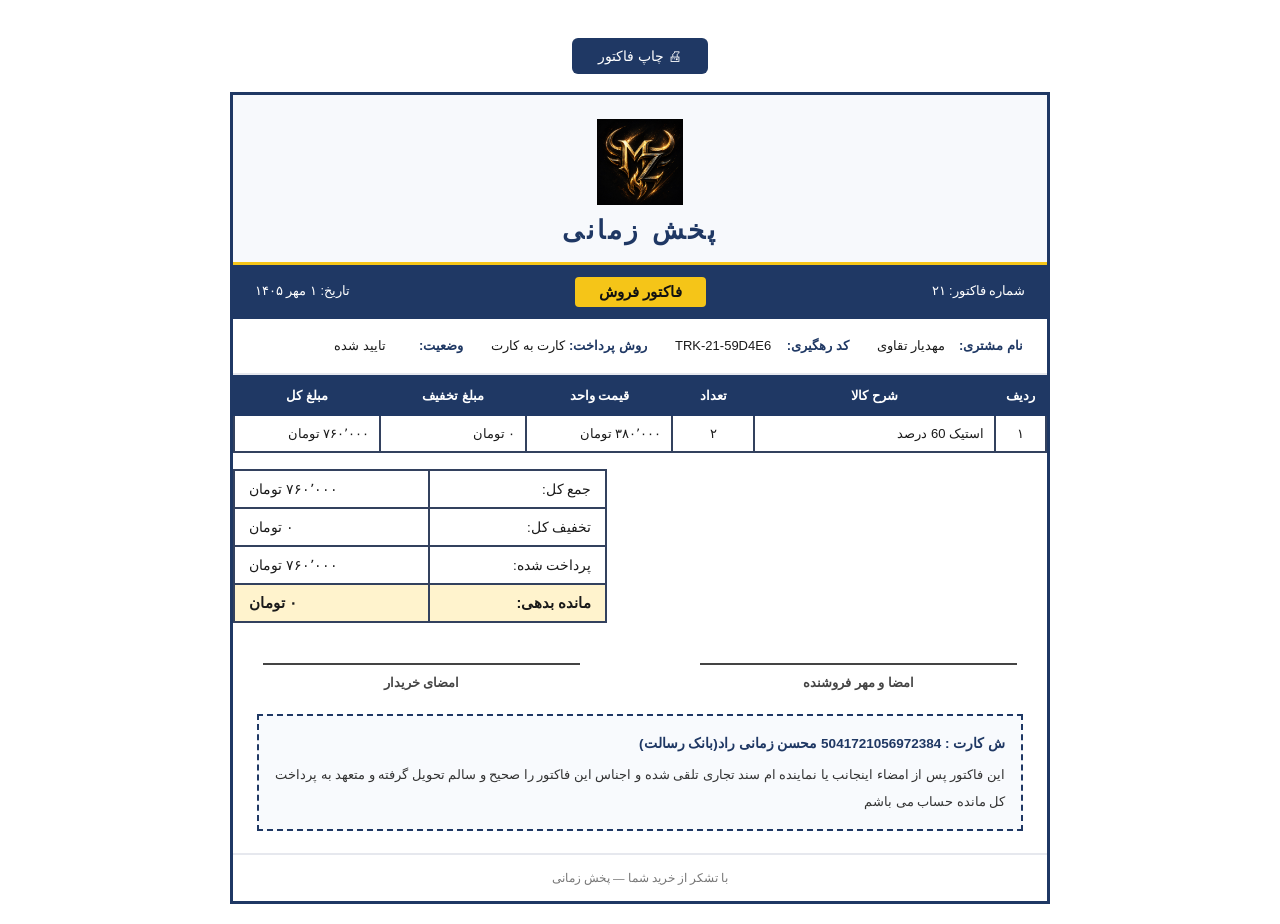
<file: front/facture-preview.html>
<!DOCTYPE html>
<html lang="fa" dir="rtl">
<head>
<meta charset="UTF-8">
<title>پیش‌نمایش فاکتور فروش</title>
<style>
    @page { size: A4; margin: 12mm; }
    * { box-sizing: border-box; margin: 0; padding: 0; }
    body { font-family: Tahoma, "Segoe UI", Arial, sans-serif; color: #1a1a1a; background: #fff; padding: 20px; }
    .invoice { max-width: 820px; margin: 0 auto; border: 3px solid #1f3864; background: #fff; }
    .invoice-header { text-align: center; padding: 24px 22px 16px; background: #f7f9fc; border-bottom: 3px solid #f5c518; }
    .invoice-header .logo { height: 86px; max-width: 240px; object-fit: contain; }
    .brand-name { font-size: 26px; font-weight: bold; color: #1f3864; letter-spacing: 3px; margin-top: 6px; }
    .head-strip { display: flex; justify-content: space-between; align-items: center; gap: 12px; background: #1f3864; color: #fff; padding: 12px 22px; font-size: 13px; flex-wrap: wrap; }
    .head-strip .side { font-size: 12.5px; line-height: 1.9; }
    .head-strip .doc-title { background: #f5c518; color: #111; font-weight: bold; font-size: 15px; padding: 6px 24px; border-radius: 4px; }
    .meta { display: flex; flex-wrap: wrap; gap: 10px 28px; padding: 14px 24px; font-size: 13px; border-bottom: 2px solid #e6e8ee; }
    .meta div { line-height: 2; }
    .meta b { display: inline-block; min-width: 74px; color: #1f3864; }
    table { width: 100%; border-collapse: collapse; }
    .items th { background: #1f3864; color: #fff; padding: 11px 10px; font-size: 13px; border: 2px solid #1f3864; }
    .items td { padding: 10px; font-size: 13px; border: 2px solid #33415e; }
    .items tbody tr:nth-child(even) td { background: #f5f7fb; }
    .totals { width: 46%; margin-right: auto; margin-top: 16px; border: 2px solid #33415e; }
    .totals td { padding: 10px 14px; font-size: 13.5px; border: 2px solid #33415e; }
    .totals .final { background: #fff3cd; font-weight: bold; font-size: 14.5px; }
    .sign { display: flex; justify-content: space-between; gap: 28px; margin-top: 40px; padding: 0 30px; font-size: 12.5px; color: #444; }
    .sign .box { text-align: center; width: 42%; border-top: 2px solid #444; padding-top: 10px; font-weight: bold; }
    .terms { margin: 24px 24px 0; padding: 14px 16px; border: 2px dashed #1f3864; background: #f8fafd; font-size: 12.5px; line-height: 2.1; }
    .terms .card { font-weight: bold; color: #1f3864; font-size: 13.5px; }
    .terms .text { color: #333; text-align: justify; margin-top: 4px; }
    .footer { text-align: center; font-size: 11.5px; color: #777; padding: 16px; border-top: 2px solid #e6e8ee; margin-top: 22px; }
    .btn-print { display: block; margin: 18px auto; padding: 10px 26px; font-size: 14px; cursor: pointer; background: #1f3864; color: #fff; border: none; border-radius: 6px; }
    @media print { .btn-print { display: none; } }
</style>
</head>
<body>
    <button class="btn-print" onclick="window.print()">🖨 چاپ فاکتور</button>
    <div class="invoice">
        <div class="invoice-header">
            <img src="image/sarfactor.jpg" alt="سر فاکتور" class="logo"
                 onerror="this.onerror=null;var d=this.dataset;if(!d.f){d.f=1;this.src='image/logo.jpg';}if(!d.s){d.s=1;this.src='image/log/logo.jpg';}">
            <div class="brand-name">پخش زمانی</div>
        </div>
        <div class="head-strip">
            <div class="side" style="text-align:right;">شماره فاکتور: ۲۱</div>
            <div class="doc-title">فاکتور فروش</div>
            <div class="side" style="text-align:left;">تاریخ: ۱ مهر ۱۴۰۵</div>
        </div>
        <div class="meta">
            <div><b>نام مشتری:</b> مهدیار تقاوی</div>
            <div><b>کد رهگیری:</b> TRK-21-59D4E6</div>
            <div><b>روش پرداخت:</b> کارت به کارت</div>
            <div><b>وضعیت:</b> تایید شده</div>
        </div>
        <table class="items">
            <thead>
                <tr>
                    <th style="width:6%;">ردیف</th>
                    <th>شرح کالا</th>
                    <th style="width:10%;">تعداد</th>
                    <th style="width:18%;">قیمت واحد</th>
                    <th style="width:18%;">مبلغ تخفیف</th>
                    <th style="width:18%;">مبلغ کل</th>
                </tr>
            </thead>
            <tbody>
                <tr>
                    <td style="text-align:center;">۱</td>
                    <td>استیک 60 درصد</td>
                    <td style="text-align:center;">۲</td>
                    <td>۳۸۰٬۰۰۰ تومان</td>
                    <td>۰ تومان</td>
                    <td>۷۶۰٬۰۰۰ تومان</td>
                </tr>
            </tbody>
        </table>
        <table class="totals">
            <tr><td>جمع کل:</td><td style="text-align:left;">۷۶۰٬۰۰۰ تومان</td></tr>
            <tr><td>تخفیف کل:</td><td style="text-align:left;">۰ تومان</td></tr>
            <tr><td>پرداخت شده:</td><td style="text-align:left;">۷۶۰٬۰۰۰ تومان</td></tr>
            <tr><td class="final">مانده بدهی:</td><td class="final" style="text-align:left;">۰ تومان</td></tr>
        </table>
        <div class="sign">
            <div class="box">امضا و مهر فروشنده</div>
            <div class="box">امضای خریدار</div>
        </div>
        <div class="terms">
            <div class="card">ش کارت : <span dir="ltr">5041721056972384</span> محسن زمانی راد(بانک رسالت)</div>
            <div class="text">این فاکتور پس از امضاء اینجانب یا نماینده ام سند تجاری تلقی شده و اجناس این فاکتور را صحیح و سالم تحویل گرفته و متعهد به پرداخت کل مانده حساب می باشم</div>
        </div>
        <div class="footer">با تشکر از خرید شما — پخش زمانی</div>
    </div>
</body>
</html>
</file>
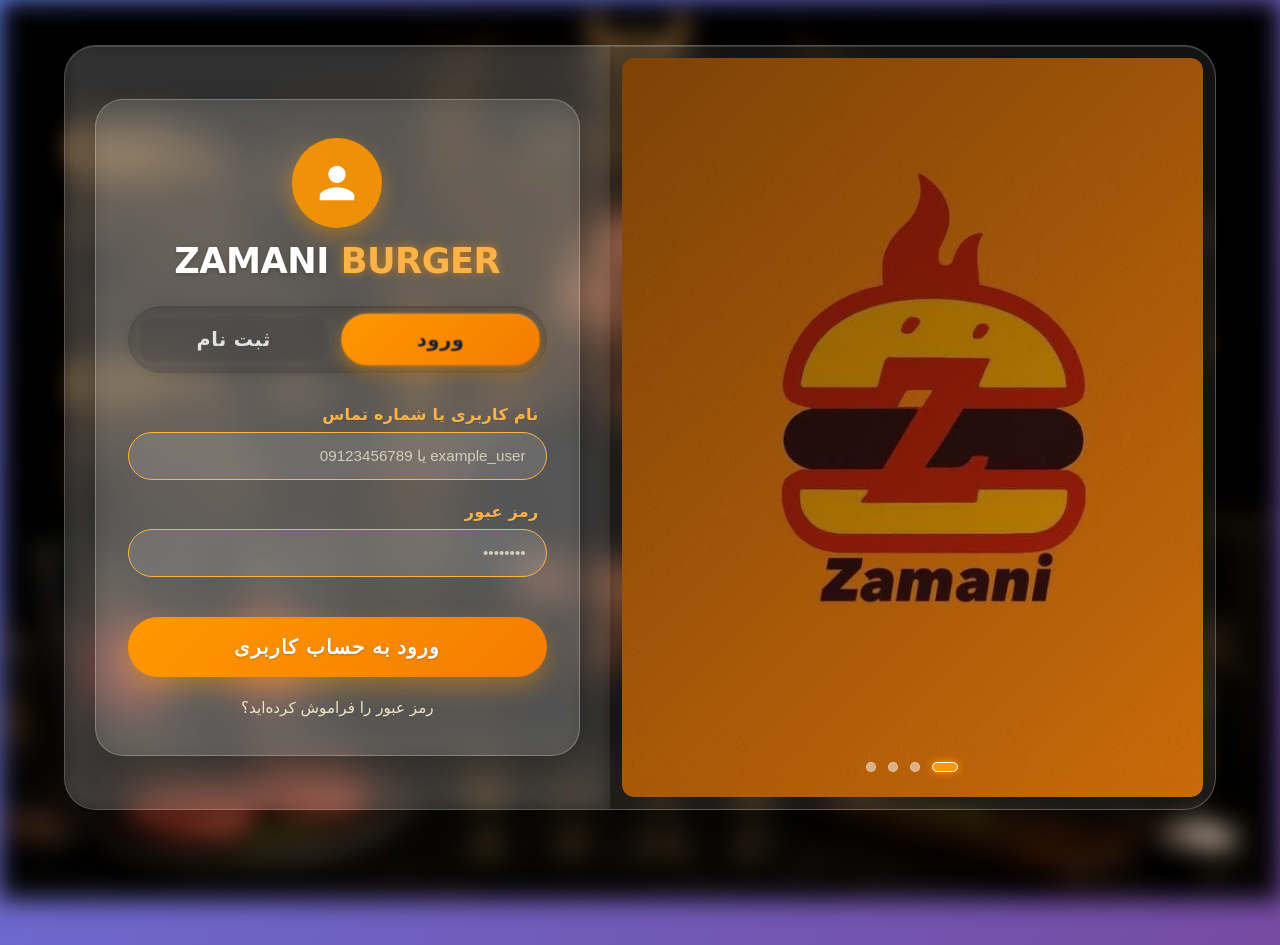
<file: front/log.html>
<!DOCTYPE html>
<html lang="fa" dir="rtl">
<head>
    <meta charset="UTF-8">
    <meta http-equiv="Cache-Control" content="no-cache, no-store, must-revalidate" />
    <meta http-equiv="Pragma" content="no-cache" />
    <meta http-equiv="Expires" content="0" />
    <meta name="viewport" content="width=device-width, initial-scale=1.0, user-scalable=yes, viewport-fit=cover">
    <title>ZAMANI BURGER | ورود / ثبت نام - اسلایدر ریسپانسیو</title>
    <style>
        /* ---------- RESET & BASE ---------- */
        * {
            margin: 0;
            padding: 0;
            box-sizing: border-box;
        }

        body {
            font-family: system-ui, 'Segoe UI', 'Tahoma', 'Vazirmatn', sans-serif;
            direction: rtl;
            min-height: 100vh;
            background: linear-gradient(135deg, #667eea 0%, #764ba2 100%);
            position: relative;
        }

        /* پس‌زمینه تار با کیفیت بالا */
        body::before {
            content: "";
            position: fixed;
            top: 0;
            left: 0;
            width: 100%;
            height: 100%;
            background-image: url('./image/log/back2.png');
            background-size: cover;
            background-position: center;
            background-attachment: fixed;
            filter: blur(12px);
            z-index: -2;
        }

        /* ---------- کانتینر اصلی ---------- */
        .main-container {
            display: flex;
            flex-direction: row;
            width: 90%;
            max-width: 1300px;
            min-height: 85vh;
            margin: 5vh auto;
            background: rgba(255, 255, 255, 0.08);
            backdrop-filter: blur(18px);
            border-radius: 32px;
            border: 1px solid rgba(255, 255, 255, 0.25);
            box-shadow: 0 20px 45px rgba(0, 0, 0, 0.3), inset 0 1px 0 rgba(255, 255, 255, 0.15);
            overflow: hidden;
            transition: all 0.3s ease;
        }

        /* ---------- بخش اسلایدر (چپ در دسکتاپ) ---------- */
        .slider-section {
            flex: 1.2;
            position: relative;
            overflow: hidden;
            background: #00000020;
            border-radius: 12px;
            margin: 12px;
            box-shadow: 0 8px 20px rgba(0,0,0,0.2);
            min-height: 400px;
        }

        .slide {
            position: absolute;
            top: 0;
            left: 0;
            width: 100%;
            height: 100%;
            opacity: 0;
            transition: opacity 1.2s cubic-bezier(0.4, 0, 0.2, 1);
            border-radius: 12px;
            overflow: hidden;
        }

        .slide.active {
            opacity: 1;
            z-index: 2;
        }

        .slide-img {
            width: 100%;
            height: 100%;
            display: block;
            object-fit: cover;
            object-position: center;
            transition: transform 6s ease;
            transform: scale(1);
            max-width: 100%;
            max-height: 100%;
        }

        .slide.active .slide-img {
            transform: scale(1.08);
        }

        .slider-overlay {
            position: absolute;
            inset: 0;
            background: linear-gradient(135deg, rgba(0, 0, 0, 0.5), rgba(0, 0, 0, 0.2));
            z-index: 3;
            border-radius: 12px;
            pointer-events: none;
        }

        .slider-controls {
            position: absolute;
            bottom: 25px;
            left: 50%;
            transform: translateX(-50%);
            display: flex;
            gap: 12px;
            z-index: 10;
        }

        .dot {
            width: 10px;
            height: 10px;
            background: rgba(255, 255, 255, 0.5);
            border-radius: 50%;
            cursor: pointer;
            transition: all 0.3s;
            border: 1px solid rgba(255, 255, 255, 0.3);
            z-index: 11;
        }

        .dot.active {
            background: #ff9800;
            width: 26px;
            border-radius: 20px;
            border-color: rgb(255, 255, 255);
            box-shadow: 0 0 8px #ff9800;
        }

        /* ---------- بخش فرم (راست در دسکتاپ) ---------- */
        .form-section {
            flex: 1;
            display: flex;
            align-items: center;
            justify-content: center;
            padding: 30px;
            background: rgba(255, 255, 255, 0.05);
            backdrop-filter: blur(8px);
        }

        .form-card {
            width: 100%;
            max-width: 550px;
            background: rgba(255, 255, 255, 0.12);
            backdrop-filter: blur(12px);
            border-radius: 28px;
            padding: 38px 32px;
            border: 1px solid rgba(255, 255, 255, 0.25);
            box-shadow: 0 15px 35px rgba(0, 0, 0, 0.2);
            transition: transform 0.2s;
        }

        .brand {
            text-align: center;
            margin-bottom: 24px;
        }

        .logo {
            width: 90px;
            height: 90px;
            background: rgba(255, 152, 0, 0.9);
            border-radius: 50%;
            display: flex;
            align-items: center;
            justify-content: center;
            margin: 0 auto 12px;
            box-shadow: 0 8px 20px rgba(255, 152, 0, 0.4);
            animation: softPulse 2.5s infinite;
        }

        .logo svg {
            width: 52px;
            height: 52px;
            fill: white;
        }

        .brand-name {
            font-size: 2.2rem;
            font-weight: 800;
            color: white;
            letter-spacing: -0.5px;
            text-shadow: 0 2px 5px rgba(0,0,0,0.2);
        }

        .brand-name span {
            color: #ffb347;
            text-shadow: 0 0 10px rgba(255, 152, 0, 0.6);
        }

        .tabs {
            display: flex;
            gap: 12px;
            background: rgba(0, 0, 0, 0.25);
            backdrop-filter: blur(10px);
            border-radius: 60px;
            padding: 8px;
            margin: 25px 0 32px;
            box-shadow: inset 0 1px 2px rgba(0, 0, 0, 0.1), 0 2px 8px rgba(0, 0, 0, 0.1);
        }

        .tab-btn {
            flex: 1;
            background: rgba(255, 255, 255, 0.08);
            border: none;
            padding: 14px 0;
            font-size: 1.2rem;
            font-weight: 700;
            color: rgba(255, 255, 255, 0.85);
            border-radius: 50px;
            cursor: pointer;
            transition: all 0.35s cubic-bezier(0.4, 0, 0.2, 1);
            font-family: inherit;
            position: relative;
            overflow: hidden;
            backdrop-filter: blur(4px);
            letter-spacing: 0.5px;
        }

        .tab-btn::before {
            content: '';
            position: absolute;
            top: 0;
            left: 0;
            right: 0;
            bottom: 0;
            background: radial-gradient(circle at center, rgba(255, 152, 0, 0.2), transparent);
            opacity: 0;
            transition: opacity 0.3s;
            border-radius: 50px;
        }

        .tab-btn:hover::before {
            opacity: 1;
        }

        .tab-btn:hover {
            color: #ffe0b5;
            background: rgba(255, 152, 0, 0.25);
            transform: translateY(-1px);
        }

        .tab-btn.active {
            background: linear-gradient(135deg, #ff9800, #f57c00);
            color: #1e1e2a;
            box-shadow: 0 6px 18px rgba(255, 152, 0, 0.45), inset 0 1px 0 rgba(255, 255, 255, 0.3);
            transform: scale(1.02);
            font-weight: 800;
            text-shadow: 0 1px 0 rgba(255, 255, 255, 0.2);
        }

        .form-label {
            display: block;
            margin-bottom: 8px;
            margin-right: 8px;
            font-size: 1rem;
            font-weight: 600;
            color: #ffb347;
            letter-spacing: 0.3px;
            text-shadow: 0 1px 1px rgba(0,0,0,0.1);
        }

        .form-group {
            margin-bottom: 22px;
        }

        .form-group input {
            width: 100%;
            padding: 14px 20px;
            background: rgba(255, 255, 255, 0.12);
            border: 1.5px solid #ffb347;
            border-radius: 28px;
            font-size: 1rem;
            font-weight: 500;
            color: #ffffff;
            outline: none;
            transition: all 0.25s ease;
        }

        .form-group input::placeholder {
            color: rgba(255, 245, 220, 0.7);
            font-weight: 400;
            font-size: 0.95rem;
        }

        .form-group input:focus {
            border-color: #ffaa33;
            background: rgba(255, 255, 255, 0.22);
            box-shadow: 0 0 0 4px rgba(255, 152, 0, 0.25);
        }

        .form-group input[type="tel"] {
            text-align: right;
        }

        .double-row {
            display: flex;
            gap: 18px;
            margin-bottom: 22px;
        }
        .double-row .form-group {
            flex: 1;
            margin-bottom: 0;
        }

        .otp-group {
            display: flex;
            gap: 14px;
            justify-content: space-between;
            margin-bottom: 18px;
            direction: ltr;
        }
        .otp-input {
            width: 72px;
            height: 72px;
            text-align: center;
            font-size: 2rem;
            font-weight: bold;
            background: rgba(255, 255, 255, 0.15);
            border: 2px solid rgba(255, 180, 71, 0.8);
            border-radius: 20px;
            color: #ffd966;
            outline: none;
            transition: all 0.2s;
            direction: ltr;
            font-family: monospace;
        }
        .otp-input:focus {
            border-color: #ffaa33;
            box-shadow: 0 0 0 4px rgba(255,152,0,0.35);
            background: rgba(255,255,255,0.25);
            color: #ffecb3;
        }
        
        .timer-section {
            display: flex;
            align-items: center;
            justify-content: space-between;
            background: rgba(0, 0, 0, 0.45);
            padding: 14px 20px;
            border-radius: 50px;
            margin-top: 12px;
            margin-bottom: 12px;
            backdrop-filter: blur(4px);
            border: 1px solid rgba(255, 152, 0, 0.3);
        }
        .timer-text {
            font-size: 1.05rem;
            font-weight: 600;
            color: #ffd89a;
            letter-spacing: 0.5px;
        }
        .resend-btn {
            background: rgba(255, 152, 0, 0.2);
            border: 1px solid #ffb347;
            padding: 8px 18px;
            border-radius: 40px;
            color: #ffc97a;
            font-weight: bold;
            cursor: pointer;
            font-size: 0.95rem;
            transition: 0.25s;
            backdrop-filter: blur(4px);
        }
        .resend-btn:hover:not(:disabled) {
            background: #ff9800;
            color: #1e1e2a;
            border-color: white;
            transform: scale(1.02);
            box-shadow: 0 3px 12px rgba(255,152,0,0.5);
        }
        .resend-btn:disabled {
            opacity: 0.55;
            cursor: not-allowed;
        }

        .terms-wrapper {
            display: flex;
            align-items: center;
            justify-content: flex-start;
            gap: 12px;
            margin: 18px 0 12px;
            padding: 8px 0;
        }
        .terms-wrapper input[type="checkbox"] {
            width: 22px;
            height: 22px;
            margin: 0;
            cursor: pointer;
            accent-color: #ff9800;
            transform: scale(1.05);
        }
        .terms-wrapper label {
            color: rgba(255, 255, 245, 0.95);
            font-size: 1rem;
            font-weight: 500;
            cursor: pointer;
            user-select: none;
        }
        .terms-wrapper a {
            color: #ffcc80;
            text-decoration: none;
            font-weight: 600;
            transition: 0.2s;
            font-size: 1rem;
        }
        .terms-wrapper a:hover {
            color: #ffaa33;
            text-decoration: underline;
            text-shadow: 0 0 3px rgba(255,152,0,0.5);
        }

        .submit-btn {
            width: 100%;
            padding: 18px 22px;
            background: linear-gradient(135deg, #ff9800 0%, #f57c00 100%);
            border: none;
            border-radius: 60px;
            font-size: 1.25rem;
            font-weight: 800;
            letter-spacing: 1px;
            color: white;
            cursor: pointer;
            transition: all 0.3s cubic-bezier(0.4, 0, 0.2, 1);
            margin-top: 18px;
            box-shadow: 0 10px 24px rgba(255, 152, 0, 0.4);
            position: relative;
            overflow: hidden;
            text-shadow: 0 1px 2px rgba(0, 0, 0, 0.2);
        }

        .submit-btn::before {
            content: '';
            position: absolute;
            top: 50%;
            left: 50%;
            width: 0;
            height: 0;
            border-radius: 50%;
            background: rgba(255, 255, 255, 0.35);
            transform: translate(-50%, -50%);
            transition: width 0.6s, height 0.6s;
        }

        .submit-btn:hover::before {
            width: 400px;
            height: 400px;
        }

        .submit-btn:hover {
            transform: translateY(-4px);
            box-shadow: 0 18px 32px rgba(255, 152, 0, 0.55);
            background: linear-gradient(135deg, #ffaa33 0%, #ff6d00 100%);
        }

        .submit-btn:active {
            transform: translateY(2px);
            box-shadow: 0 6px 16px rgba(255, 152, 0, 0.4);
        }

        .extra-link {
            text-align: center;
            margin-top: 22px;
            font-size: 0.95rem;
        }

        .extra-link a {
            color: rgba(255, 245, 210, 0.9);
            text-decoration: none;
            font-weight: 500;
            transition: color 0.2s;
            font-size: 0.95rem;
        }

        .extra-link a:hover {
            color: #ffcc80;
            text-decoration: underline;
        }

        .orange-hint {
            color: #ffc47e;
            font-size: 0.9rem;
            margin-top: 8px;
            margin-right: 12px;
            text-align: center;
            font-weight: 600;
            background: rgba(0,0,0,0.2);
            display: inline-block;
            width: auto;
            padding: 6px 14px;
            border-radius: 40px;
            letter-spacing: 0.3px;
        }

        @keyframes softPulse {
            0% { box-shadow: 0 0 0 0 rgba(255, 152, 0, 0.5); }
            70% { box-shadow: 0 0 0 16px rgba(255, 152, 0, 0); }
            100% { box-shadow: 0 0 0 0 rgba(255, 152, 0, 0); }
        }

        @media (max-width: 850px) {
            .main-container {
                flex-direction: column;
                width: 95%;
                margin: 20px auto;
                border-radius: 28px;
                min-height: auto;
            }
            .slider-section {
                order: 1;
                height: 280px;
                min-height: 280px;
                max-height: 320px;
                border-radius: 12px;
                margin: 12px 12px 0 12px;
                overflow: hidden;
            }
            .slide, .slide-img {
                border-radius: 12px;
            }
            .slide-img {
                object-fit: cover;
                object-position: center;
                width: 100%;
                height: 100%;
            }
            .form-section {
                order: 2;
                padding: 25px 18px;
            }
            .form-card {
                padding: 28px 20px;
                max-width: 100%;
            }
            .brand-name {
                font-size: 1.9rem;
            }
            .logo {
                width: 75px;
                height: 75px;
            }
            .logo svg {
                width: 44px;
                height: 44px;
            }
            .otp-input {
                width: 60px;
                height: 60px;
                font-size: 1.8rem;
            }
            .double-row {
                flex-direction: column;
                gap: 20px;
            }
            .submit-btn {
                padding: 16px 20px;
                font-size: 1.15rem;
            }
            .tab-btn {
                padding: 12px 0;
                font-size: 1.1rem;
            }
            .form-label {
                font-size: 0.95rem;
            }
            .timer-text {
                font-size: 0.95rem;
            }
            .resend-btn {
                font-size: 0.85rem;
                padding: 6px 14px;
            }
        }

        @media (max-width: 480px) {
            .slider-section {
                height: 240px;
                min-height: 240px;
                max-height: 260px;
            }
            .form-card {
                padding: 22px 16px;
            }
            .tab-btn {
                font-size: 0.95rem;
                padding: 10px 0;
            }
            .form-group input {
                padding: 12px 16px;
                font-size: 0.95rem;
            }
            .otp-input {
                width: 52px;
                height: 52px;
                font-size: 1.5rem;
            }
            .timer-section {
                flex-direction: column;
                gap: 8px;
                align-items: stretch;
                text-align: center;
            }
            .terms-wrapper label {
                font-size: 0.9rem;
            }
            .submit-btn {
                padding: 14px 18px;
                font-size: 1.05rem;
            }
            .orange-hint {
                font-size: 0.8rem;
            }
        }

        @media (max-width: 380px) {
            .slider-section {
                height: 220px;
                min-height: 220px;
            }
        }

        html {
            scroll-behavior: smooth;
        }
    </style>
</head>
<body>

<div class="main-container">
    <!-- بخش اسلایدر -->
    <div class="slider-section" id="slider">
        <div class="slider-overlay"></div>
        <div class="slide active" data-index="0">
            <img class="slide-img" src="./image/log/logo.jpg" alt="Burger slide 1" loading="eager">
        </div>
        <div class="slide" data-index="1">
            <img class="slide-img" src="./image/log/daftar.png" alt="Burger slide 2" loading="lazy">
        </div>
        <div class="slide" data-index="2">
            <img class="slide-img" src="./image/log/log2.png" alt="Burger slide 3" loading="lazy">
        </div>
        <div class="slide" data-index="3">
            <img class="slide-img" src="./image/log/log-s4.jpg" alt="Burger slide 4" loading="lazy">
        </div>
        <div class="slider-controls">
            <div class="dot active" data-index="0"></div>
            <div class="dot" data-index="1"></div>
            <div class="dot" data-index="2"></div>
            <div class="dot" data-index="3"></div>
        </div>
    </div>

    <!-- بخش فرم -->
    <div class="form-section">
        <div class="form-card">
            <div class="brand">
                <div class="logo">
                    <svg viewBox="0 0 24 24">
                        <path d="M12 12c2.21 0 4-1.79 4-4s-1.79-4-4-4-4 1.79-4 4 1.79 4 4 4zm0 2c-2.67 0-8 1.34-8 4v2h16v-2c0-2.66-5.33-4-8-4z"/>
                    </svg>
                </div>
                <h1 class="brand-name">ZAMANI <span>BURGER</span></h1>
            </div>

            <div class="tabs">
                <button class="tab-btn active" data-tab="login">ورود</button>
                <button class="tab-btn" data-tab="register">ثبت نام</button>
            </div>

            <!-- فرم ورود -->
            <div id="loginFormContainer">
                <form id="loginForm">
                    <div class="form-group">
                        <span class="form-label">نام کاربری یا شماره تماس</span>
                        <input type="text" id="loginUsername" placeholder="example_user یا 09123456789" autocomplete="off">
                    </div>
                    <div class="form-group">
                        <span class="form-label">رمز عبور</span>
                        <input type="password" id="loginPassword" placeholder="••••••••">
                    </div>
                    <button type="submit" class="submit-btn">ورود به حساب کاربری</button>
                    <div class="extra-link">
                        <a href="#">رمز عبور را فراموش کرده‌اید؟</a>
                    </div>
                </form>
            </div>

            <!-- فرم ثبت نام -->
            <div id="registerFormContainer" style="display: none;">
                <form id="registerForm">
                    <div class="double-row">
                        <div class="form-group">
                            <span class="form-label">نام</span>
                            <input type="text" id="regFirstName" placeholder="علی" autocomplete="off">
                        </div>
                        <div class="form-group">
                            <span class="form-label">نام خانوادگی</span>
                            <input type="text" id="regLastName" placeholder="رضایی" autocomplete="off">
                        </div>
                    </div>

                    <div class="double-row">
                        <div class="form-group">
                            <span class="form-label">شماره تماس</span>
                            <input type="tel" id="regPhone" placeholder="09123456789" inputmode="numeric" style="text-align: right;">
                        </div>
                        <div class="form-group">
                            <span class="form-label">کد ملی</span>
                            <input type="text" id="regNationalId" placeholder="کد ملی ۱۰ رقمی" inputmode="numeric" maxlength="10" autocomplete="off">
                        </div>
                    </div>

                    <div class="double-row">
                        <div class="form-group">
                            <span class="form-label">نام مغازه</span>
                            <input type="text" id="regShopName" placeholder="نام مغازه / فروشگاه" autocomplete="off">
                        </div>
                        <div class="form-group">
                            <span class="form-label">کد پستی</span>
                            <input type="text" id="regPostalCode" placeholder="کد پستی ۱۰ رقمی" inputmode="numeric" maxlength="10" autocomplete="off">
                        </div>
                    </div>

                    <div class="form-group">
                        <span class="form-label">آدرس</span>
                        <input type="text" id="regAddress" placeholder="آدرس کامل مغازه" autocomplete="off">
                    </div>

                    <div class="form-group">
                        <span class="form-label">کد تایید 4 رقمی</span>
                        <button type="button" id="sendOtpBtn" class="resend-btn" style="width:100%;margin-bottom:12px;">📲 ارسال کد تایید به شماره موبایل</button>
                        <div class="otp-group" id="otpContainer" style="direction: ltr;">
                            <input type="text" maxlength="1" class="otp-input" data-otp="0" pattern="\d*" inputmode="numeric" dir="ltr">
                            <input type="text" maxlength="1" class="otp-input" data-otp="1" pattern="\d*" inputmode="numeric" dir="ltr">
                            <input type="text" maxlength="1" class="otp-input" data-otp="2" pattern="\d*" inputmode="numeric" dir="ltr">
                            <input type="text" maxlength="1" class="otp-input" data-otp="3" pattern="\d*" inputmode="numeric" dir="ltr">
                        </div>
                        <div class="timer-section">
                            <span class="timer-text" id="timerLabel">⏱️ زمان باقیمانده: 02:00</span>
                            <button type="button" id="resendOtpBtn" class="resend-btn" disabled>ارسال مجدد کد</button>
                        </div>
                        <div class="orange-hint" id="otpStatus">📲 ابتدا شماره موبایل را وارد و کد تایید را دریافت کنید</div>
                    </div>

                    <div class="form-group">
                        <span class="form-label">کد معرف (اختیاری)</span>
                        <input type="text" id="regReferralCode" placeholder="در صورت داشتن کد معرف وارد کنید">
                    </div>

                    <div class="terms-wrapper">
                        <input type="checkbox" id="termsCheckbox">
                        <label for="termsCheckbox">
                            <a href="#" id="termsLink">قوانین و شرایط</a> را می‌پذیرم
                        </label>
                    </div>

                    <button type="submit" class="submit-btn">ثبت نام در زامنی برگر</button>
                    <div class="extra-link">
                        <a href="#" id="termsHelper" style="font-size:0.85rem;">مشاهده قوانین و شرایط</a>
                    </div>
                </form>
            </div>
        </div>
    </div>
</div>

<script>
    // ---------- اسلایدر ----------
    const slides = document.querySelectorAll('.slide');
    const dots = document.querySelectorAll('.dot');
    let currentIndex = 0;
    let autoInterval;

    function showSlide(index) {
        if (index < 0) index = 0;
        if (index >= slides.length) index = 0;
        slides.forEach(slide => slide.classList.remove('active'));
        dots.forEach(dot => dot.classList.remove('active'));
        slides[index].classList.add('active');
        dots[index].classList.add('active');
        currentIndex = index;
    }

    function nextSlide() {
        showSlide(currentIndex + 1);
    }

    function startAutoSlide() {
        if (autoInterval) clearInterval(autoInterval);
        autoInterval = setInterval(nextSlide, 4000);
    }

    function stopAutoSlide() {
        clearInterval(autoInterval);
    }

    dots.forEach((dot, idx) => {
        dot.addEventListener('click', () => {
            showSlide(idx);
            stopAutoSlide();
            startAutoSlide();
        });
    });

    const sliderEl = document.getElementById('slider');
    sliderEl.addEventListener('mouseenter', stopAutoSlide);
    sliderEl.addEventListener('mouseleave', startAutoSlide);
    sliderEl.addEventListener('touchstart', stopAutoSlide);
    sliderEl.addEventListener('touchend', startAutoSlide);
    startAutoSlide();

    // ---------- تب ----------
    const tabBtns = document.querySelectorAll('.tab-btn');
    const loginContainer = document.getElementById('loginFormContainer');
    const registerContainer = document.getElementById('registerFormContainer');

    function switchTab(tabId) {
        if (tabId === 'login') {
            loginContainer.style.display = 'block';
            registerContainer.style.display = 'none';
            tabBtns.forEach(btn => {
                if (btn.getAttribute('data-tab') === 'login') btn.classList.add('active');
                else btn.classList.remove('active');
            });
        } else {
            loginContainer.style.display = 'none';
            registerContainer.style.display = 'block';
            tabBtns.forEach(btn => {
                if (btn.getAttribute('data-tab') === 'register') btn.classList.add('active');
                else btn.classList.remove('active');
            });
            // تایمر هنوز شروع نمی‌شود؛ با زدن دکمه «ارسال کد تایید» شروع می‌شود
            idleOtpTimer();
        }
    }

    tabBtns.forEach(btn => {
        btn.addEventListener('click', (e) => {
            const tab = btn.getAttribute('data-tab');
            if (tab === 'login') switchTab('login');
            else switchTab('register');
        });
    });

    // ---------- OTP ----------
    const otpInputs = document.querySelectorAll('.otp-input');
    const resendBtn = document.getElementById('resendOtpBtn');
    const sendOtpBtn = document.getElementById('sendOtpBtn');
    const timerLabel = document.getElementById('timerLabel');
    const otpStatus = document.getElementById('otpStatus');
    let timerInterval = null;
    let timeLeft = 120;
    
    otpInputs.forEach((input, idx) => {
        input.addEventListener('input', (e) => {
            const val = e.target.value;
            if (val && val.length === 1 && /[0-9]/.test(val)) {
                if (idx < otpInputs.length - 1) otpInputs[idx + 1].focus();
            }
            if (val && !/[0-9]/.test(val)) e.target.value = '';
            // به‌محض کامل شدن ۴ رقم، کد به سرور فرستاده می‌شود
            if (getOtpValue().length === 4 && typeof window.verifyRegistrationOtp === 'function') {
                window.verifyRegistrationOtp();
            }
        });
        input.addEventListener('keydown', (e) => {
            if (e.key === 'Backspace' && input.value === '' && idx > 0) otpInputs[idx - 1].focus();
        });
    });
    
    function getOtpValue() {
        let code = '';
        otpInputs.forEach(inp => code += inp.value);
        return code;
    }
    
    function clearOtpFields() {
        otpInputs.forEach(inp => inp.value = '');
        if(otpInputs[0]) otpInputs[0].focus();
    }
    
    function startTimer() {
        if (timerInterval) clearInterval(timerInterval);
        timeLeft = 120;
        updateTimerDisplay();
        timerInterval = setInterval(() => {
            if (timeLeft <= 1) {
                clearInterval(timerInterval);
                timerLabel.innerText = '⏱️ زمان پایان یافت';
                resendBtn.disabled = false;
                timerInterval = null;
            } else {
                timeLeft--;
                updateTimerDisplay();
            }
        }, 1000);
    }
    
    function updateTimerDisplay() {
        const minutes = Math.floor(timeLeft / 60);
        const seconds = timeLeft % 60;
        timerLabel.innerText = `⏱️ زمان باقیمانده: ${minutes.toString().padStart(2,'0')}:${seconds.toString().padStart(2,'0')}`;
    }
    
    function resetOtpTimer() {
        if (timerInterval) clearInterval(timerInterval);
        timeLeft = 120;
        updateTimerDisplay();
        resendBtn.disabled = true;
        clearOtpFields();
        startTimer();
    }

    // حالت آماده (بدون شمارش): تا وقتی دکمه ارسال کد زده نشود، تایمر حرکت نمی‌کند
    function idleOtpTimer() {
        if (timerInterval) { clearInterval(timerInterval); timerInterval = null; }
        timeLeft = 120;
        updateTimerDisplay();
        resendBtn.disabled = true;
        clearOtpFields();
    }
    
    // ابزار مشترک برای js/auth.js
    window.__regOtp = {
        getValue: getOtpValue,
        clear: clearOtpFields,
        resetTimer: resetOtpTimer,
        startTimer: startTimer
    };
    
    if (sendOtpBtn) {
        sendOtpBtn.addEventListener('click', () => {
            if (typeof window.sendRegistrationOtp === 'function') window.sendRegistrationOtp();
        });
    }
    
    resendBtn.addEventListener('click', () => {
        if (resendBtn.disabled) return;
        if (typeof window.sendRegistrationOtp === 'function') window.sendRegistrationOtp();
    });

    // =====================================================
    // =================== ورود ===========================
    // =====================================================
    // ⚠️ توجه: این فرم ورود به جای alert از auth.js استفاده میکنه
    // چون auth.js توی صفحه لود شده، پس event listener اضافی نداریم
    // فقط برای جلوگیری از تداخل، اینجا چیزی نمینویسیم
    // auth.js خودش رویداد submit رو مدیریت میکنه
    
    // =====================================================
    // =================== ثبت نام ========================
    // =====================================================
    // ⚠️ توجه: ثبت نام هم توسط auth.js مدیریت میشه
    // اینجا فقط OTP و قوانین رو داریم
    
    const termsCheckbox = document.getElementById('termsCheckbox');
    const termsLink = document.getElementById('termsLink');
    const termsHelper = document.getElementById('termsHelper');
    
    function showTermsPopup() {
        alert("📜 قوانین و شرایط ZAMNI BURGER:\n\n1. اطلاعات شخصی شما محفوظ می‌ماند.\n2. استفاده از سرویس به معنی پذیرش قوانین است.\n3. ثبت نام به منزله تایید دریافت کدهای تبلیغاتی می‌باشد.\n4. مسئولیت حفظ امنیت رمز عبور بر عهده کاربر است.");
    }
    
    termsLink.addEventListener('click', (e) => {
        e.preventDefault();
        showTermsPopup();
    });
    if(termsHelper) {
        termsHelper.addEventListener('click', (e) => {
            e.preventDefault();
            showTermsPopup();
        });
    }
    
    // تنظیم مجدد OTP وقتی تب ثبت نام فعال میشه (بدون شروع شمارش)
    window.addEventListener('load', () => {
        if (registerContainer.style.display === 'block') idleOtpTimer();
    });
</script>

<!-- ===== اسکریپت‌های اصلی ===== -->
    <script src="./js/api.js?v=4"></script>
    <script src="./js/auth.js?v=4"></script>

</body>
</html>
</file>
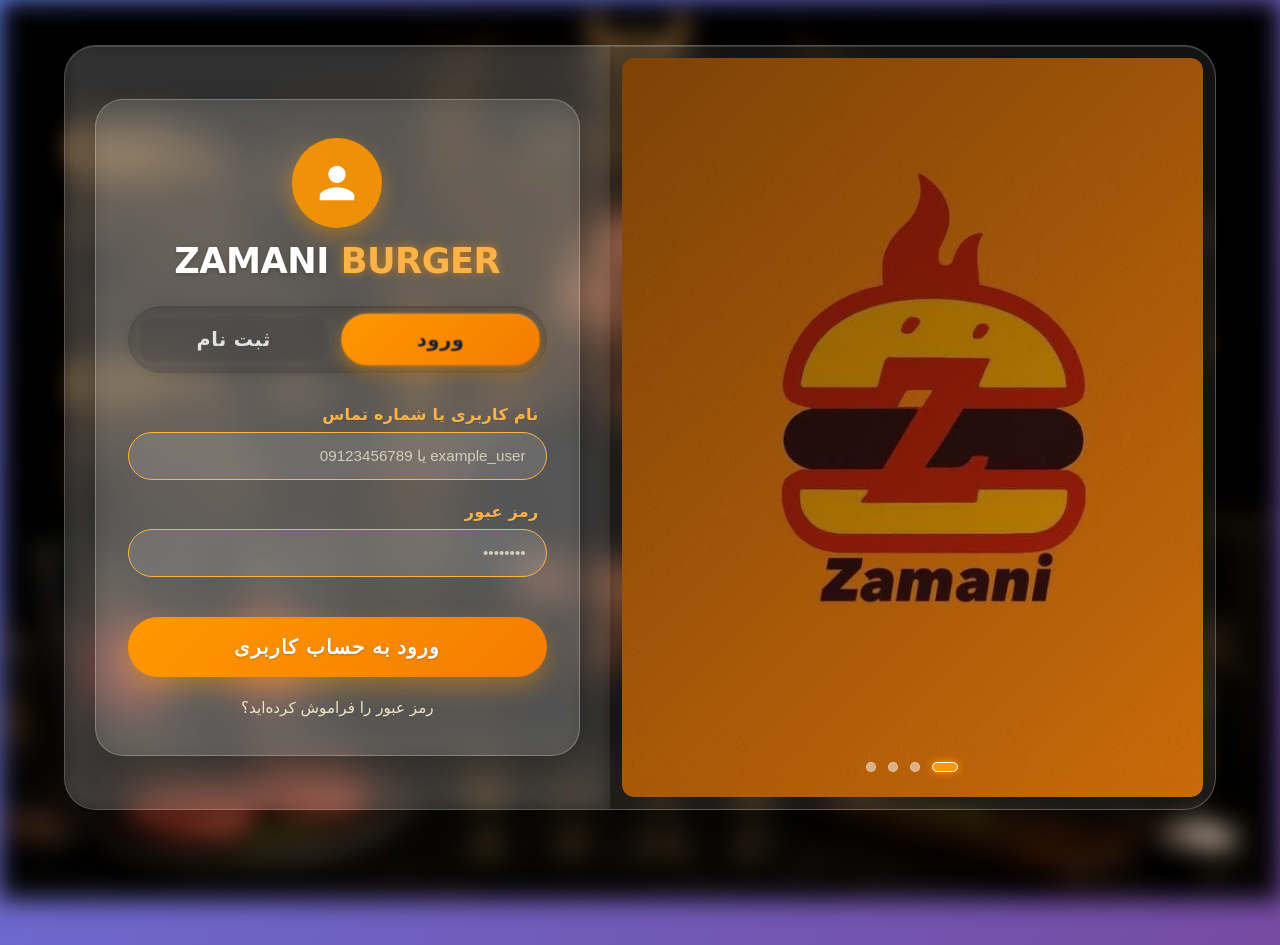
<file: front/pakhsh.html>
<!DOCTYPE html>
<html lang="fa" dir="rtl">
<head>
    <meta charset="UTF-8" />
    <meta name="viewport" content="width=device-width, initial-scale=1.0, maximum-scale=1.0, user-scalable=yes" />
    <title>پنل پخش‌کننده | Zamani Burger</title>
    <link rel="stylesheet" href="vendor/fontawesome/css/all.min.css" />
    <link href="vendor/vazir/font-face.css" rel="stylesheet" />
    <link rel="stylesheet" href="css/panel-polish.css?v=4" />
    <style>
        * { margin: 0; padding: 0; box-sizing: border-box; font-family: 'Vazir', 'Segoe UI', Tahoma, sans-serif; }
        :root {
            --mustard-yellow: #D4A017;
            --mustard-yellow-light: #e6b31e;
            --charcoal-dark: #1a1a1a;
            --text-light: #f0f0f0;
            --text-gray: #c0c0c0;
            --bg-primary: #0f0f1a;
            --bg-secondary: #1a1a2e;
            --bg-card: rgba(26, 26, 46, 0.85);
            --gold-gradient: linear-gradient(135deg, #D4A017, #F5C542, #D4A017);
            --support-green: #4CAF50;
            --lottery-glow: #ff6b6b;
        }
        body {
            background: linear-gradient(135deg, #0f0f1a 0%, #1a1a2e 50%, #0f0f1a 100%);
            color: var(--text-light);
            min-height: 100vh;
            padding: 16px;
            display: flex;
            justify-content: center;
            align-items: center;
            font-size: 16px;
            direction: rtl;
        }
        .panel-container {
            width: 100%;
            max-width: 1600px;
            background: var(--bg-card);
            backdrop-filter: blur(20px);
            border-radius: 30px;
            border: 1px solid rgba(212, 160, 23, 0.3);
            box-shadow: 0 20px 60px rgba(0, 0, 0, 0.7);
            overflow: hidden;
            display: flex;
            flex-direction: column;
            animation: fadeInPanel 0.6s ease;
        }
        @keyframes fadeInPanel {
            from { opacity: 0; transform: translateY(30px) scale(0.97); }
            to { opacity: 1; transform: translateY(0) scale(1); }
        }
        .panel-header {
            padding: 16px 24px;
            background: linear-gradient(135deg, rgba(212, 160, 23, 0.1), rgba(212, 160, 23, 0.03));
            border-bottom: 1px solid rgba(212, 160, 23, 0.2);
            display: flex;
            justify-content: space-between;
            align-items: center;
            flex-wrap: wrap;
            gap: 12px;
        }
        .panel-header-left {
            display: flex;
            align-items: center;
            gap: 14px;
            flex-wrap: wrap;
        }
        .panel-avatar {
            width: 48px;
            height: 48px;
            border-radius: 50%;
            border: 2px solid var(--mustard-yellow);
            background: var(--gold-gradient);
            display: flex;
            align-items: center;
            justify-content: center;
            font-size: 20px;
            font-weight: 700;
            color: var(--charcoal-dark);
            box-shadow: 0 0 20px rgba(212, 160, 23, 0.3);
            flex-shrink: 0;
        }
        .panel-welcome h2 {
            font-size: 18px;
            color: var(--mustard-yellow);
            font-weight: 700;
        }
        .panel-welcome p {
            font-size: 12px;
            color: var(--text-gray);
            margin-top: 2px;
        }
        .panel-header-right {
            display: flex;
            align-items: center;
            gap: 10px;
            flex-wrap: wrap;
        }
        .panel-close-btn {
            width: 38px;
            height: 38px;
            border-radius: 50%;
            background: rgba(255, 255, 255, 0.05);
            border: none;
            color: var(--text-gray);
            font-size: 18px;
            cursor: pointer;
            transition: 0.3s;
            display: flex;
            align-items: center;
            justify-content: center;
            flex-shrink: 0;
        }
        .panel-close-btn:hover {
            background: rgba(231, 76, 60, 0.2);
            color: #e74c3c;
            transform: rotate(90deg);
        }
        .panel-body {
            display: flex;
            min-height: 600px;
        }
        .panel-sidebar {
            width: 240px;
            background: rgba(0, 0, 0, 0.25);
            padding: 16px 0;
            border-left: 1px solid rgba(255, 255, 255, 0.05);
            flex-shrink: 0;
            overflow-y: auto;
            max-height: 800px;
        }
        .panel-sidebar::-webkit-scrollbar { width: 3px; }
        .panel-sidebar::-webkit-scrollbar-thumb { background: var(--mustard-yellow); border-radius: 3px; }
        .panel-sidebar .menu-item {
            display: flex;
            align-items: center;
            gap: 12px;
            padding: 10px 18px;
            color: var(--text-gray);
            font-size: 13px;
            font-weight: 500;
            cursor: pointer;
            transition: 0.3s;
            border-right: 3px solid transparent;
            white-space: nowrap;
        }
        .panel-sidebar .menu-item i {
            width: 20px;
            font-size: 15px;
            color: var(--text-gray);
            transition: 0.3s;
            flex-shrink: 0;
        }
        .panel-sidebar .menu-item:hover {
            background: rgba(212, 160, 23, 0.08);
            color: var(--text-light);
        }
        .panel-sidebar .menu-item:hover i { color: var(--mustard-yellow); }
        .panel-sidebar .menu-item.active {
            background: rgba(212, 160, 23, 0.12);
            border-right-color: var(--mustard-yellow);
            color: var(--mustard-yellow);
        }
        .panel-sidebar .menu-item.active i { color: var(--mustard-yellow); }
        .panel-sidebar .menu-divider {
            height: 1px;
            background: linear-gradient(to right, transparent, rgba(212, 160, 23, 0.2), transparent);
            margin: 8px 16px;
        }
        .panel-sidebar .menu-item .menu-badge {
            background: var(--mustard-yellow);
            color: var(--charcoal-dark);
            font-size: 9px;
            font-weight: 700;
            padding: 1px 8px;
            border-radius: 20px;
            margin-right: auto;
        }
        .panel-sidebar .menu-item .badge-danger {
            background: #e74c3c;
            color: #fff;
        }
        .panel-sidebar .menu-item.logout {
            margin-top: 6px;
            color: #e74c3c;
        }
        .panel-sidebar .menu-item.logout i { color: #e74c3c; }
        .panel-sidebar .menu-item.logout:hover { background: rgba(231, 76, 60, 0.1); }
        .panel-content {
            flex: 1;
            padding: 20px 28px;
            overflow-y: auto;
            max-height: 800px;
        }
        .panel-content::-webkit-scrollbar { width: 4px; }
        .panel-content::-webkit-scrollbar-thumb { background: var(--mustard-yellow); border-radius: 4px; }
        .panel-content::-webkit-scrollbar-track { background: rgba(255, 255, 255, 0.03); }
        .panel-section {
            display: none;
            animation: fadeSection 0.4s ease;
        }
        .panel-section.active { display: block; }
        @keyframes fadeSection {
            from { opacity: 0; transform: translateY(12px); }
            to { opacity: 1; transform: translateY(0); }
        }
        .section-title {
            font-size: 20px;
            color: var(--mustard-yellow);
            margin-bottom: 16px;
            padding-bottom: 10px;
            border-bottom: 2px solid rgba(212, 160, 23, 0.2);
            display: flex;
            align-items: center;
            gap: 10px;
            flex-wrap: wrap;
        }
        .section-title i { font-size: 20px; }
        .section-title .title-actions { margin-right: auto; display: flex; gap: 10px; flex-wrap: wrap; }
        .section-sub {
            color: var(--text-gray);
            font-size: 13px;
            margin-bottom: 20px;
        }
        .info-grid {
            display: grid;
            grid-template-columns: repeat(auto-fit, minmax(200px, 1fr));
            gap: 14px;
            margin-bottom: 20px;
        }
        .info-card {
            background: rgba(255, 255, 255, 0.04);
            border-radius: 14px;
            padding: 16px;
            border: 1px solid rgba(255, 255, 255, 0.06);
            transition: 0.3s;
            cursor: pointer;
        }
        .info-card:hover {
            border-color: var(--mustard-yellow);
            transform: translateY(-2px);
            box-shadow: 0 8px 25px rgba(0, 0, 0, 0.2);
        }
        .info-card .label {
            font-size: 12px;
            color: var(--text-gray);
            margin-bottom: 4px;
        }
        .info-card .value {
            font-size: 18px;
            font-weight: 700;
            color: var(--text-light);
            word-break: break-word;
        }
        .info-card .value.gold { color: var(--mustard-yellow); }
        .info-card .value.green { color: #2ecc71; }
        .info-card .value.red { color: #e74c3c; }
        .info-card .value.blue { color: #3498db; }
        .profile-header-card {
            display: flex;
            align-items: center;
            gap: 18px;
            flex-wrap: wrap;
            background: linear-gradient(135deg, rgba(212, 160, 23, 0.12), rgba(255, 255, 255, 0.03));
            border: 1px solid rgba(212, 160, 23, 0.25);
            border-radius: 18px;
            padding: 20px 24px;
            margin-bottom: 18px;
        }
        .profile-avatar {
            width: 72px;
            height: 72px;
            border-radius: 50%;
            background: var(--gold-gradient);
            color: var(--charcoal-dark);
            font-size: 32px;
            font-weight: 800;
            display: flex;
            align-items: center;
            justify-content: center;
            flex-shrink: 0;
            box-shadow: 0 6px 20px rgba(0, 0, 0, 0.3);
        }
        .profile-header-info { display: flex; flex-direction: column; gap: 4px; }
        .profile-header-name { font-size: 22px; font-weight: 800; color: var(--text-light); }
        .profile-header-sub { font-size: 13px; color: var(--text-gray); display: flex; align-items: center; gap: 8px; flex-wrap: wrap; }
        .role-badge {
            background: rgba(212, 160, 23, 0.15);
            color: var(--mustard-yellow);
            border: 1px solid rgba(212, 160, 23, 0.35);
            border-radius: 20px;
            padding: 2px 12px;
            font-size: 12px;
            font-weight: 600;
        }
        .btn-primary {
            background: var(--gold-gradient);
            border: none;
            padding: 8px 24px;
            border-radius: 30px;
            color: var(--charcoal-dark);
            font-weight: 600;
            cursor: pointer;
            transition: 0.3s;
            font-size: 13px;
            display: inline-flex;
            align-items: center;
            gap: 8px;
        }
        .btn-primary:hover {
            transform: scale(1.03);
            box-shadow: 0 4px 20px rgba(212, 160, 23, 0.4);
        }
        .btn-secondary {
            background: transparent;
            border: 1px solid var(--mustard-yellow);
            padding: 7px 18px;
            border-radius: 30px;
            color: var(--mustard-yellow);
            font-weight: 600;
            cursor: pointer;
            transition: 0.3s;
            font-size: 12px;
        }
        .btn-secondary:hover { background: rgba(212, 160, 23, 0.1); }
        .btn-sm { padding: 4px 14px; font-size: 11px; border-radius: 20px; }
        .alert-success, .alert-info, .alert-danger {
            padding: 10px 14px;
            border-radius: 10px;
            margin-top: 12px;
            font-size: 13px;
            font-weight: 500;
        }
        .alert-success { background: rgba(39, 174, 96, 0.12); color: #27ae60; border: 1px solid rgba(39, 174, 96, 0.3); }
        .alert-info { background: rgba(212, 160, 23, 0.12); color: var(--mustard-yellow); border: 1px solid rgba(212, 160, 23, 0.3); }
        .alert-danger { background: rgba(231, 76, 60, 0.12); color: #e74c3c; border: 1px solid rgba(231, 76, 60, 0.3); }
        .btn-danger {
            background: #e74c3c;
            border: none;
            padding: 8px 20px;
            border-radius: 30px;
            color: #fff;
            font-weight: 600;
            cursor: pointer;
            transition: 0.3s;
            font-size: 13px;
            display: inline-flex;
            align-items: center;
            gap: 8px;
        }
        .btn-danger:hover { transform: scale(1.03); box-shadow: 0 4px 20px rgba(231, 76, 60, 0.4); }
        .btn-success {
            background: #2ecc71;
            border: none;
            padding: 8px 20px;
            border-radius: 30px;
            color: #fff;
            font-weight: 600;
            cursor: pointer;
            transition: 0.3s;
            font-size: 13px;
            display: inline-flex;
            align-items: center;
            gap: 8px;
        }
        .btn-success:hover { transform: scale(1.03); box-shadow: 0 4px 20px rgba(46, 204, 113, 0.4); }
        .btn-excel {
            background: #217346;
            border: none;
            padding: 8px 20px;
            border-radius: 30px;
            color: #fff;
            font-weight: 600;
            cursor: pointer;
            transition: 0.3s;
            font-size: 13px;
            display: inline-flex;
            align-items: center;
            gap: 8px;
        }
        .btn-excel:hover { transform: scale(1.03); box-shadow: 0 4px 20px rgba(33, 115, 70, 0.4); }
        .table-wrap {
            overflow-x: auto;
            border-radius: 14px;
            border: 1px solid rgba(255, 255, 255, 0.06);
            -webkit-overflow-scrolling: touch;
        }
        .data-table {
            width: 100%;
            border-collapse: collapse;
            font-size: 13px;
            min-width: 700px;
        }
        .data-table th {
            background: rgba(212, 160, 23, 0.1);
            color: var(--mustard-yellow);
            padding: 10px 14px;
            text-align: right;
            font-weight: 600;
            border-bottom: 1px solid rgba(212, 160, 23, 0.2);
            white-space: nowrap;
        }
        .data-table td {
            padding: 10px 14px;
            border-bottom: 1px solid rgba(255, 255, 255, 0.04);
            color: var(--text-gray);
        }
        .data-table tr:hover td { background: rgba(255, 255, 255, 0.02); }
        .data-table .total-row td {
            background: rgba(212, 160, 23, 0.08);
            font-weight: 700;
            border-top: 2px solid var(--mustard-yellow);
            color: var(--mustard-yellow);
        }
        .data-table .tx-amount.plus { color: #2ecc71; }
        .data-table .tx-amount.minus { color: #e74c3c; }
        .status-badge {
            display: inline-block;
            padding: 3px 12px;
            border-radius: 30px;
            font-size: 11px;
            font-weight: 600;
            white-space: nowrap;
        }
        .status-badge.delivered { background: rgba(46, 204, 113, 0.2); color: #2ecc71; }
        .status-badge.processing { background: rgba(241, 196, 15, 0.2); color: #f1c40f; }
        .status-badge.shipped { background: rgba(52, 152, 219, 0.2); color: #3498db; }
        .status-badge.canceled { background: rgba(231, 76, 60, 0.2); color: #e74c3c; }
        .status-badge.paid { background: rgba(46, 204, 113, 0.2); color: #2ecc71; }
        .status-badge.unpaid { background: rgba(231, 76, 60, 0.2); color: #e74c3c; }
        .status-badge.partial { background: rgba(241, 196, 15, 0.2); color: #f1c40f; }
        .status-badge.waiting { background: rgba(241, 196, 15, 0.2); color: #f1c40f; }
        .status-badge.answered { background: rgba(46, 204, 113, 0.2); color: #2ecc71; }
        .status-badge.pending { background: rgba(241, 196, 15, 0.2); color: #f1c40f; }
        .status-badge.high { background: rgba(231, 76, 60, 0.2); color: #e74c3c; }
        .status-badge.medium { background: rgba(241, 196, 15, 0.2); color: #f1c40f; }
        .status-badge.low { background: rgba(52, 152, 219, 0.2); color: #3498db; }
        .status-badge.urgent { background: rgba(231, 76, 60, 0.3); color: #e74c3c; animation: pulseBadge 1.5s infinite; }
        @keyframes pulseBadge {
            0%, 100% { opacity: 1; }
            50% { opacity: 0.6; }
        }
        .filter-section {
            display: flex;
            flex-wrap: wrap;
            gap: 12px;
            align-items: center;
            margin: 12px 0 16px;
            padding: 14px 18px;
            background: rgba(255, 255, 255, 0.03);
            border-radius: 12px;
            border: 1px solid rgba(255, 255, 255, 0.06);
        }
        .filter-section label {
            font-size: 13px;
            color: var(--text-gray);
        }
        .filter-section select,
        .filter-section input[type="date"],
        .filter-section input[type="text"],
        .filter-section input[type="number"] {
            padding: 6px 12px;
            background: rgba(255, 255, 255, 0.06);
            border: 1px solid rgba(255, 255, 255, 0.1);
            border-radius: 8px;
            color: var(--text-light);
            font-size: 13px;
            font-family: inherit;
        }
        .filter-section select:focus,
        .filter-section input:focus {
            outline: none;
            border-color: var(--mustard-yellow);
        }
        .filter-section select option { background: var(--bg-secondary); }
        .filter-btn {
            padding: 6px 20px;
            border-radius: 20px;
            border: none;
            background: var(--gold-gradient);
            color: var(--charcoal-dark);
            font-weight: 600;
            font-size: 12px;
            cursor: pointer;
            transition: 0.3s;
        }
        .filter-btn:hover { transform: scale(1.05); }
        .reset-btn {
            padding: 6px 16px;
            border-radius: 20px;
            border: 1px solid var(--mustard-yellow);
            background: transparent;
            color: var(--mustard-yellow);
            font-weight: 600;
            font-size: 12px;
            cursor: pointer;
            transition: 0.3s;
        }
        .reset-btn:hover { background: rgba(212, 160, 23, 0.1); }
        .ticket-list {
            display: flex;
            flex-direction: column;
            gap: 12px;
            margin-top: 16px;
        }
        .ticket-item {
            background: rgba(255, 255, 255, 0.03);
            border-radius: 12px;
            padding: 14px 18px;
            border: 1px solid rgba(255, 255, 255, 0.06);
            display: flex;
            justify-content: space-between;
            align-items: center;
            flex-wrap: wrap;
            gap: 10px;
            transition: 0.3s;
            cursor: pointer;
        }
        .ticket-item:hover {
            background: rgba(255, 255, 255, 0.06);
            border-color: rgba(212, 160, 23, 0.3);
        }
        .ticket-item.unanswered {
            border-color: #e74c3c;
        }
        .ticket-item.from-secretary {
            border-color: #3498db;
        }
        .ticket-item.from-customer {
            border-color: #2ecc71;
        }
        .ticket-item .ticket-info {
            display: flex;
            flex-direction: column;
            gap: 4px;
            flex: 1;
            min-width: 150px;
        }
        .ticket-item .ticket-title {
            font-size: 14px;
            color: var(--text-light);
            font-weight: 500;
        }
        .ticket-item .ticket-title i { color: var(--mustard-yellow); margin-left: 8px; }
        .ticket-item .ticket-meta {
            font-size: 12px;
            color: var(--text-gray);
            display: flex;
            gap: 16px;
            flex-wrap: wrap;
        }
        .ticket-item .ticket-meta span { display: flex; align-items: center; gap: 4px; }
        .ticket-item .ticket-actions { display: flex; gap: 8px; align-items: center; flex-wrap: wrap; }
        .ticket-detail {
            background: rgba(255, 255, 255, 0.03);
            border-radius: 14px;
            padding: 20px 22px;
            border: 1px solid rgba(255, 255, 255, 0.06);
            margin-top: 16px;
            display: none;
        }
        .ticket-detail.active { display: block; }
        .ticket-detail .detail-header {
            display: flex;
            justify-content: space-between;
            align-items: center;
            flex-wrap: wrap;
            gap: 10px;
            margin-bottom: 16px;
            padding-bottom: 12px;
            border-bottom: 1px solid rgba(255, 255, 255, 0.06);
        }
        .ticket-detail .detail-header h4 { color: var(--mustard-yellow); font-size: 17px; }
        .ticket-detail .detail-messages {
            display: flex;
            flex-direction: column;
            gap: 12px;
            max-height: 300px;
            overflow-y: auto;
            padding-left: 4px;
        }
        .ticket-msg {
            padding: 12px 16px;
            border-radius: 12px;
            font-size: 13px;
            line-height: 1.6;
            max-width: 85%;
        }
        .ticket-msg.user {
            background: rgba(212, 160, 23, 0.15);
            border: 1px solid rgba(212, 160, 23, 0.2);
            align-self: flex-end;
            border-radius: 12px 12px 4px 12px;
        }
        .ticket-msg.admin {
            background: rgba(76, 175, 80, 0.1);
            border: 1px solid rgba(76, 175, 80, 0.2);
            align-self: flex-start;
            border-radius: 12px 12px 12px 4px;
        }
        .ticket-msg .msg-meta {
            font-size: 10px;
            color: var(--text-gray);
            margin-top: 6px;
            display: flex;
            gap: 12px;
        }
        .ticket-detail .detail-reply {
            margin-top: 16px;
            padding-top: 14px;
            border-top: 1px solid rgba(255, 255, 255, 0.06);
            display: flex;
            gap: 10px;
            flex-wrap: wrap;
        }
        .ticket-detail .detail-reply textarea {
            flex: 1;
            padding: 10px 14px;
            background: rgba(255, 255, 255, 0.06);
            border: 1px solid rgba(255, 255, 255, 0.1);
            border-radius: 10px;
            color: var(--text-light);
            font-size: 13px;
            resize: vertical;
            min-height: 50px;
            font-family: inherit;
        }
        .ticket-detail .detail-reply textarea:focus {
            outline: none;
            border-color: var(--mustard-yellow);
            background: rgba(255, 255, 255, 0.08);
        }
        .ticket-detail .detail-reply button {
            padding: 10px 20px;
            background: var(--gold-gradient);
            border: none;
            border-radius: 10px;
            color: var(--charcoal-dark);
            font-weight: 600;
            cursor: pointer;
            transition: 0.3s;
            white-space: nowrap;
        }
        .ticket-detail .detail-reply button:hover { transform: scale(1.03); }
        .ticket-detail .detail-attachments {
            margin-top: 12px;
            padding: 10px;
            background: rgba(255,255,255,0.03);
            border-radius: 10px;
            border: 1px dashed rgba(212,160,23,0.3);
        }
        .ticket-detail .detail-attachments .file-item {
            display: inline-flex;
            align-items: center;
            gap: 6px;
            background: rgba(255,255,255,0.05);
            padding: 4px 12px;
            border-radius: 20px;
            margin: 4px;
            font-size: 12px;
            color: var(--text-gray);
        }
        .ticket-detail .detail-attachments .file-item i { color: var(--mustard-yellow); }
        .ticket-form {
            background: rgba(255, 255, 255, 0.03);
            border-radius: 14px;
            padding: 20px 22px;
            border: 1px solid rgba(255, 255, 255, 0.06);
            margin-top: 16px;
            display: none;
        }
        .ticket-form.active { display: block; }
        .ticket-form .form-group { margin-bottom: 14px; }
        .ticket-form .form-group label {
            display: block;
            font-size: 13px;
            color: var(--text-gray);
            margin-bottom: 6px;
        }
        .ticket-form .form-group input,
        .ticket-form .form-group select,
        .ticket-form .form-group textarea {
            width: 100%;
            padding: 10px 14px;
            background: rgba(255, 255, 255, 0.06);
            border: 1px solid rgba(255, 255, 255, 0.1);
            border-radius: 10px;
            color: var(--text-light);
            font-size: 14px;
            transition: 0.3s;
            font-family: inherit;
        }
        .ticket-form .form-group input:focus,
        .ticket-form .form-group select:focus,
        .ticket-form .form-group textarea:focus {
            outline: none;
            border-color: var(--mustard-yellow);
            background: rgba(255, 255, 255, 0.08);
        }
        .ticket-form .form-group textarea { min-height: 80px; resize: vertical; }
        .ticket-form .form-group select option { background: var(--bg-secondary); }
        .ticket-form .form-row {
            display: grid;
            grid-template-columns: 1fr 1fr;
            gap: 14px;
        }
        .ticket-form .form-actions {
            display: flex;
            gap: 12px;
            margin-top: 6px;
            flex-wrap: wrap;
        }
        .ticket-form .file-upload-area {
            border: 2px dashed rgba(212,160,23,0.3);
            border-radius: 10px;
            padding: 16px;
            text-align: center;
            cursor: pointer;
            transition: 0.3s;
        }
        .ticket-form .file-upload-area:hover {
            border-color: var(--mustard-yellow);
            background: rgba(212,160,23,0.05);
        }
        .ticket-form .file-upload-area i { font-size: 24px; color: var(--mustard-yellow); display: block; margin-bottom: 4px; }
        .ticket-form .file-upload-area .file-name { font-size: 12px; color: var(--text-gray); }
        .customer-search {
            display: flex;
            gap: 12px;
            flex-wrap: wrap;
            margin-bottom: 16px;
        }
        .customer-search input {
            flex: 1;
            padding: 10px 16px;
            background: rgba(255, 255, 255, 0.06);
            border: 1px solid rgba(255, 255, 255, 0.1);
            border-radius: 10px;
            color: var(--text-light);
            font-size: 14px;
            min-width: 200px;
        }
        .customer-search input:focus { outline: none; border-color: var(--mustard-yellow); }
        .customer-card {
            background: rgba(255, 255, 255, 0.04);
            border-radius: 14px;
            padding: 16px 20px;
            border: 1px solid rgba(255, 255, 255, 0.06);
            display: flex;
            justify-content: space-between;
            align-items: center;
            flex-wrap: wrap;
            gap: 12px;
            transition: 0.3s;
        }
        .customer-card:hover {
            border-color: var(--mustard-yellow);
            background: rgba(255, 255, 255, 0.06);
        }
        .customer-card .customer-info .name { font-size: 16px; font-weight: 600; color: var(--text-light); }
        .customer-card .customer-info .detail { font-size: 12px; color: var(--text-gray); display: flex; gap: 16px; flex-wrap: wrap; margin-top: 4px; }
        .customer-card .customer-badges { display: flex; gap: 6px; flex-wrap: wrap; }
        .customer-card .customer-badges .tag {
            padding: 2px 10px;
            border-radius: 20px;
            font-size: 10px;
            font-weight: 600;
        }
        .tag.vip { background: rgba(212,160,23,0.2); color: var(--mustard-yellow); }
        .tag.wholesale { background: rgba(52,152,219,0.2); color: #3498db; }
        .tag.complaint { background: rgba(231,76,60,0.2); color: #e74c3c; }
        .tag.loyal { background: rgba(46,204,113,0.2); color: #2ecc71; }
        .chart-container {
            background: rgba(255,255,255,0.03);
            border-radius: 14px;
            padding: 20px;
            border: 1px solid rgba(255,255,255,0.06);
            margin-bottom: 20px;
        }
        .chart-container .chart-title {
            color: var(--mustard-yellow);
            font-size: 15px;
            font-weight: 600;
            margin-bottom: 12px;
        }
        .bar-chart {
            display: flex;
            align-items: flex-end;
            gap: 8px;
            height: 200px;
            padding: 10px 0;
        }
        .bar-chart .bar-item {
            flex: 1;
            display: flex;
            flex-direction: column;
            align-items: center;
            gap: 4px;
        }
        .bar-chart .bar-item .bar {
            width: 100%;
            background: var(--gold-gradient);
            border-radius: 4px 4px 0 0;
            min-height: 4px;
            transition: 0.5s ease;
            position: relative;
        }
        .bar-chart .bar-item .bar-label {
            font-size: 10px;
            color: var(--text-gray);
        }
        .bar-chart .bar-item .bar-value {
            font-size: 10px;
            color: var(--mustard-yellow);
            font-weight: 600;
        }
        .notif-list {
            display: flex;
            flex-direction: column;
            gap: 10px;
        }
        .notif-item {
            background: rgba(255, 255, 255, 0.03);
            border-radius: 12px;
            padding: 12px 16px;
            border-right: 3px solid var(--mustard-yellow);
            display: flex;
            justify-content: space-between;
            align-items: center;
            flex-wrap: wrap;
            gap: 8px;
            transition: 0.3s;
        }
        .notif-item:hover { background: rgba(255, 255, 255, 0.06); }
        .notif-item .notif-text { font-size: 13px; color: var(--text-light); flex: 1; min-width: 150px; }
        .notif-item .notif-text i { color: var(--mustard-yellow); margin-left: 8px; }
        .notif-item .notif-time { font-size: 11px; color: var(--text-gray); white-space: nowrap; flex-shrink: 0; }
        .modal-overlay {
            display: none;
            position: fixed;
            top: 0;
            left: 0;
            width: 100%;
            height: 100%;
            background: rgba(0, 0, 0, 0.8);
            backdrop-filter: blur(8px);
            z-index: 9999;
            justify-content: center;
            align-items: center;
            padding: 20px;
        }
        .modal-overlay.active { display: flex; }
        .modal-box {
            background: var(--bg-secondary);
            border-radius: 24px;
            border: 2px solid var(--mustard-yellow);
            padding: 30px 35px;
            max-width: 900px;
            width: 100%;
            max-height: 90vh;
            overflow-y: auto;
            box-shadow: 0 20px 60px rgba(0, 0, 0, 0.7);
        }
        .modal-box h3 {
            color: var(--mustard-yellow);
            font-size: 22px;
            margin-bottom: 20px;
            text-align: center;
        }
        .modal-box .form-group { margin-bottom: 16px; }
        .modal-box .form-group label {
            display: block;
            font-size: 13px;
            color: var(--text-gray);
            margin-bottom: 6px;
        }
        .modal-box .form-group input,
        .modal-box .form-group textarea,
        .modal-box .form-group select {
            width: 100%;
            padding: 10px 14px;
            background: rgba(255, 255, 255, 0.06);
            border: 1px solid rgba(255, 255, 255, 0.1);
            border-radius: 10px;
            color: var(--text-light);
            font-size: 14px;
            font-family: inherit;
        }
        .modal-box .form-group input:focus,
        .modal-box .form-group textarea:focus,
        .modal-box .form-group select:focus {
            outline: none;
            border-color: var(--mustard-yellow);
            background: rgba(255, 255, 255, 0.08);
        }
        .modal-box .form-group textarea { min-height: 80px; resize: vertical; }
        .modal-box .form-group select option { background: var(--bg-secondary); }
        .modal-box .modal-actions {
            display: flex;
            gap: 12px;
            margin-top: 10px;
            flex-wrap: wrap;
        }
        .modal-box .modal-actions .btn-primary { flex: 1; justify-content: center; }
        .modal-box .modal-actions .btn-secondary { flex: 1; justify-content: center; }
        .inventory-grid {
            display: grid;
            grid-template-columns: repeat(auto-fit, minmax(180px, 1fr));
            gap: 14px;
            margin-bottom: 16px;
        }
        .inventory-card {
            background: rgba(255, 255, 255, 0.04);
            border-radius: 14px;
            padding: 16px;
            border: 1px solid rgba(255, 255, 255, 0.06);
            text-align: center;
            cursor: pointer;
            transition: 0.3s;
        }
        .inventory-card:hover {
            border-color: var(--mustard-yellow);
            transform: translateY(-2px);
        }
        .inventory-card .number { font-size: 24px; font-weight: 700; color: var(--mustard-yellow); }
        .inventory-card .label { font-size: 12px; color: var(--text-gray); margin-top: 4px; }
        .inventory-card .sub-label { font-size: 11px; color: var(--text-gray); margin-top: 2px; }

        .inventory-summary-grid {
            display: grid;
            grid-template-columns: repeat(auto-fit, minmax(220px, 1fr));
            gap: 14px;
            margin-bottom: 16px;
        }

        .inventory-summary-card {
            background: linear-gradient(180deg, rgba(212, 160, 23, 0.08), rgba(0, 0, 0, 0.25));
            border-radius: 14px;
            padding: 16px 18px;
            border: 2px solid rgba(212, 160, 23, 0.55);
            box-shadow: 0 0 0 1px rgba(212, 160, 23, 0.15), 0 4px 18px rgba(0, 0, 0, 0.35);
            transition: all 0.3s ease;
            text-align: center;
        }

        .inventory-summary-card:hover {
            border-color: rgba(212, 160, 23, 0.4);
            transform: translateY(-3px);
            box-shadow: 0 8px 25px rgba(0, 0, 0, 0.4);
        }

        .inventory-summary-card .summary-product-name {
            font-size: 14px;
            font-weight: 700;
            color: var(--text-light);
            margin-bottom: 12px;
            padding-bottom: 8px;
            border-bottom: 1px solid rgba(255, 255, 255, 0.06);
        }

        .inventory-summary-card .summary-values {
            display: flex;
            justify-content: center;
            gap: 20px;
            flex-wrap: wrap;
        }

        .inventory-summary-card .summary-item {
            display: flex;
            flex-direction: column;
            align-items: center;
            gap: 4px;
        }

        .inventory-summary-card .summary-item .summary-label {
            font-size: 11px;
            color: var(--text-gray);
        }

        .inventory-summary-card .summary-item .summary-value {
            font-size: 22px;
            font-weight: 800;
            color: var(--mustard-yellow);
            direction: ltr;
        }

        .inventory-summary-card .summary-item .summary-value.package { color: #2ecc71; }
        .inventory-summary-card .summary-item .summary-value.carton { color: #3498db; }

        .pagination-container {
            display: flex;
            justify-content: center;
            align-items: center;
            gap: 8px;
            margin-top: 16px;
            flex-wrap: wrap;
            direction: ltr;
        }

        .pagination-container button {
            min-width: 40px;
            height: 40px;
            border-radius: 8px;
            border: 1px solid rgba(255, 255, 255, 0.1);
            background: rgba(255, 255, 255, 0.05);
            color: var(--text-gray);
            font-size: 14px;
            font-weight: 600;
            cursor: pointer;
            transition: all 0.25s ease;
            display: flex;
            align-items: center;
            justify-content: center;
            font-family: inherit;
        }

        .pagination-container button:hover:not(:disabled) {
            background: rgba(212, 160, 23, 0.15);
            border-color: rgba(212, 160, 23, 0.5);
            color: var(--text-light);
        }

        .pagination-container button.active {
            background: var(--gold-gradient);
            color: var(--charcoal-dark);
            border-color: var(--mustard-yellow);
            font-weight: 700;
            box-shadow: 0 0 15px rgba(212, 160, 23, 0.3);
        }

        .pagination-container button:disabled {
            opacity: 0.3;
            cursor: not-allowed;
        }

        .pagination-container .prev-btn,
        .pagination-container .next-btn {
            background: #ff9800;
            color: #fff;
            border: none;
            padding: 0 18px;
            font-size: 13px;
            font-weight: 700;
            letter-spacing: 0.5px;
        }

        .pagination-container .prev-btn:hover:not(:disabled),
        .pagination-container .next-btn:hover:not(:disabled) {
            background: #e68900;
            box-shadow: 0 4px 15px rgba(255, 152, 0, 0.4);
        }

        .pagination-container .prev-btn:disabled,
        .pagination-container .next-btn:disabled {
            background: #4a4a4a;
            color: #888;
        }

        .discount-form-section {
            background: linear-gradient(145deg, rgba(212, 160, 23, 0.06), rgba(212, 160, 23, 0.02));
            border-radius: 20px;
            padding: 24px 26px;
            border: 1px solid rgba(212, 160, 23, 0.25);
            margin-bottom: 28px;
            box-shadow: 0 8px 30px rgba(0, 0, 0, 0.3);
        }

        .discount-form-header {
            display: flex;
            align-items: center;
            gap: 10px;
            font-size: 18px;
            font-weight: 700;
            color: var(--mustard-yellow);
            margin-bottom: 20px;
            padding-bottom: 12px;
            border-bottom: 1px solid rgba(212, 160, 23, 0.2);
        }

        .discount-form-header i { font-size: 20px; }

        .discount-form-grid {
            display: grid;
            grid-template-columns: repeat(auto-fit, minmax(220px, 1fr));
            gap: 16px;
            margin-bottom: 18px;
        }

        .discount-form-group {
            display: flex;
            flex-direction: column;
            gap: 6px;
        }

        .discount-form-group label {
            font-size: 13px;
            color: var(--text-gray);
            font-weight: 500;
            display: flex;
            align-items: center;
            gap: 6px;
        }

        .discount-form-group label i {
            color: var(--mustard-yellow);
            font-size: 13px;
        }

        .discount-form-group select,
        .discount-form-group input {
            padding: 10px 14px;
            background: rgba(255, 255, 255, 0.06);
            border: 1px solid rgba(255, 255, 255, 0.1);
            border-radius: 10px;
            color: var(--text-light);
            font-size: 14px;
            font-family: inherit;
            transition: 0.3s;
        }

        .discount-form-group select:focus,
        .discount-form-group input:focus {
            outline: none;
            border-color: var(--mustard-yellow);
            background: rgba(255, 255, 255, 0.08);
            box-shadow: 0 0 0 3px rgba(212, 160, 23, 0.1);
        }

        .discount-form-group select option { background: var(--bg-secondary); }

        .discount-form-actions {
            display: flex;
            gap: 12px;
            flex-wrap: wrap;
            margin-top: 6px;
        }

        .discount-table-section {
            background: rgba(255, 255, 255, 0.02);
            border-radius: 20px;
            padding: 20px 22px;
            border: 1px solid rgba(255, 255, 255, 0.06);
        }

        .discount-table-header {
            display: flex;
            align-items: center;
            gap: 10px;
            font-size: 18px;
            font-weight: 700;
            color: var(--mustard-yellow);
            margin-bottom: 18px;
            padding-bottom: 12px;
            border-bottom: 1px solid rgba(212, 160, 23, 0.2);
            flex-wrap: wrap;
        }

        .discount-table-header i { font-size: 20px; }

        .discount-table-header .discount-count {
            background: rgba(212, 160, 23, 0.15);
            color: var(--mustard-yellow);
            font-size: 12px;
            padding: 3px 14px;
            border-radius: 20px;
            margin-right: auto;
            font-weight: 500;
        }

        .discount-badge {
            display: inline-block;
            padding: 3px 12px;
            border-radius: 20px;
            font-size: 11px;
            font-weight: 600;
            white-space: nowrap;
        }

        .discount-badge.active {
            background: rgba(46, 204, 113, 0.2);
            color: #2ecc71;
        }

        .discount-badge.expired {
            background: rgba(231, 76, 60, 0.2);
            color: #e74c3c;
        }

        .discount-badge.upcoming {
            background: rgba(241, 196, 15, 0.2);
            color: #f1c40f;
        }

        .discount-code-cell {
            font-family: 'Courier New', monospace;
            background: rgba(212, 160, 23, 0.1);
            color: var(--mustard-yellow);
            padding: 4px 10px;
            border-radius: 6px;
            font-weight: 700;
            font-size: 13px;
            letter-spacing: 1px;
            direction: ltr;
            display: inline-block;
        }

        .discount-percent-cell {
            font-weight: 700;
            color: #2ecc71;
            font-size: 16px;
        }

        .inventory-control {
            display: flex;
            gap: 8px;
            align-items: center;
            justify-content: center;
            margin-top: 8px;
        }
        .inventory-control button {
            width: 28px;
            height: 28px;
            border-radius: 50%;
            border: none;
            font-size: 14px;
            font-weight: 700;
            cursor: pointer;
            transition: 0.3s;
        }
        .inventory-control .btn-add { background: #2ecc71; color: #fff; }
        .inventory-control .btn-add:hover { transform: scale(1.1); }
        .inventory-control .btn-remove { background: #e74c3c; color: #fff; }
        .inventory-control .btn-remove:hover { transform: scale(1.1); }
        .inventory-control .inventory-input {
            width: 50px;
            padding: 4px 6px;
            background: rgba(255,255,255,0.06);
            border: 1px solid rgba(255,255,255,0.1);
            border-radius: 6px;
            color: var(--text-light);
            text-align: center;
            font-size: 13px;
        }
        .inventory-control .inventory-input:focus { outline: none; border-color: var(--mustard-yellow); }
        .inventory-log {
            margin-top: 12px;
            padding: 12px;
            background: rgba(255,255,255,0.03);
            border-radius: 10px;
            border: 1px solid rgba(255,255,255,0.06);
        }
        .inventory-log .log-item {
            display: flex;
            justify-content: space-between;
            padding: 4px 0;
            border-bottom: 1px solid rgba(255,255,255,0.04);
            font-size: 12px;
            color: var(--text-gray);
        }
        .inventory-log .log-item .log-date { color: var(--text-gray); }
        .inventory-log .log-item .log-change.plus { color: #2ecc71; }
        .inventory-log .log-item .log-change.minus { color: #e74c3c; }
        .dashboard-detail-box {
            display: none;
            background: rgba(255, 255, 255, 0.03);
            border-radius: 16px;
            padding: 20px 24px;
            margin-top: 16px;
            border: 1px solid rgba(212, 160, 23, 0.2);
            animation: fadeSection 0.4s ease;
        }
        .dashboard-detail-box.active { display: block; }
        .dashboard-detail-box .detail-header {
            display: flex;
            justify-content: space-between;
            align-items: center;
            margin-bottom: 16px;
            padding-bottom: 12px;
            border-bottom: 1px solid rgba(255, 255, 255, 0.06);
        }
        .dashboard-detail-box .detail-header h4 {
            color: var(--mustard-yellow);
            font-size: 16px;
            display: flex;
            align-items: center;
            gap: 10px;
        }
        .dashboard-detail-box .detail-header .close-detail-btn {
            background: rgba(255, 255, 255, 0.05);
            border: none;
            color: var(--text-gray);
            width: 32px;
            height: 32px;
            border-radius: 50%;
            cursor: pointer;
            font-size: 16px;
            transition: 0.3s;
            display: flex;
            align-items: center;
            justify-content: center;
        }
        .dashboard-detail-box .detail-header .close-detail-btn:hover {
            background: rgba(231, 76, 60, 0.2);
            color: #e74c3c;
        }
        .dashboard-detail-box .detail-list {
            display: flex;
            flex-direction: column;
            gap: 10px;
            max-height: 400px;
            overflow-y: auto;
        }
        .dashboard-detail-box .detail-list::-webkit-scrollbar { width: 3px; }
        .dashboard-detail-box .detail-list::-webkit-scrollbar-thumb { background: var(--mustard-yellow); border-radius: 3px; }
        .detail-item {
            background: rgba(255, 255, 255, 0.03);
            border-radius: 10px;
            padding: 12px 16px;
            border: 1px solid rgba(255, 255, 255, 0.05);
            display: flex;
            justify-content: space-between;
            align-items: center;
            flex-wrap: wrap;
            gap: 8px;
            transition: 0.3s;
        }
        .detail-item:hover {
            background: rgba(255, 255, 255, 0.06);
            border-color: rgba(212, 160, 23, 0.2);
        }
        .detail-item .item-name {
            font-size: 14px;
            color: var(--text-light);
            font-weight: 500;
        }
        .detail-item .item-info {
            font-size: 12px;
            color: var(--text-gray);
            display: flex;
            gap: 12px;
            flex-wrap: wrap;
        }
        .detail-item .item-info .highlight { color: var(--mustard-yellow); }
        .detail-item .item-info .green { color: #2ecc71; }
        .detail-item .item-info .red { color: #e74c3c; }
        .detail-item .item-badge {
            font-size: 10px;
            padding: 2px 10px;
            border-radius: 20px;
            font-weight: 600;
        }
        .detail-item .item-badge.success { background: rgba(46, 204, 113, 0.2); color: #2ecc71; }
        .detail-item .item-badge.warning { background: rgba(241, 196, 15, 0.2); color: #f1c40f; }
        .detail-item .item-badge.danger { background: rgba(231, 76, 60, 0.2); color: #e74c3c; }
        .detail-item .item-badge.info { background: rgba(52, 152, 219, 0.2); color: #3498db; }
        .open-ticket-list {
            display: none;
            background: rgba(255, 255, 255, 0.03);
            border-radius: 16px;
            padding: 20px 24px;
            margin-top: 16px;
            border: 1px solid rgba(212, 160, 23, 0.2);
            animation: fadeSection 0.4s ease;
        }
        .open-ticket-list.active { display: block; }
        .open-ticket-list .detail-header {
            display: flex;
            justify-content: space-between;
            align-items: center;
            margin-bottom: 16px;
            padding-bottom: 12px;
            border-bottom: 1px solid rgba(255, 255, 255, 0.06);
        }
        .open-ticket-list .detail-header h4 {
            color: var(--mustard-yellow);
            font-size: 16px;
            display: flex;
            align-items: center;
            gap: 10px;
        }
        .distributor-history-box {
            display: none;
            background: rgba(255, 255, 255, 0.03);
            border-radius: 16px;
            padding: 20px 24px;
            margin-top: 16px;
            border: 1px solid rgba(212, 160, 23, 0.2);
            animation: fadeSection 0.4s ease;
        }
        .distributor-history-box.active { display: block; }
        .distributor-history-box .detail-header {
            display: flex;
            justify-content: space-between;
            align-items: center;
            margin-bottom: 16px;
            padding-bottom: 12px;
            border-bottom: 1px solid rgba(255, 255, 255, 0.06);
        }
        .distributor-history-box .detail-header h4 {
            color: var(--mustard-yellow);
            font-size: 16px;
            display: flex;
            align-items: center;
            gap: 10px;
        }
        .daily-backup-box {
            display: none;
            background: rgba(255, 255, 255, 0.03);
            border-radius: 16px;
            padding: 20px 24px;
            margin-top: 16px;
            border: 1px solid rgba(212, 160, 23, 0.2);
            animation: fadeSection 0.4s ease;
        }
        .daily-backup-box.active { display: block; }
        .daily-backup-box .detail-header {
            display: flex;
            justify-content: space-between;
            align-items: center;
            margin-bottom: 16px;
            padding-bottom: 12px;
            border-bottom: 1px solid rgba(255, 255, 255, 0.06);
        }
        .daily-backup-box .detail-header h4 {
            color: var(--mustard-yellow);
            font-size: 16px;
            display: flex;
            align-items: center;
            gap: 10px;
        }
        .operation-msg {
            padding: 10px 16px;
            border-radius: 10px;
            margin: 8px 0;
            font-size: 13px;
            display: flex;
            align-items: center;
            gap: 8px;
        }
        .operation-msg.success {
            background: rgba(46, 204, 113, 0.15);
            border: 1px solid rgba(46, 204, 113, 0.3);
            color: #2ecc71;
        }
        .operation-msg.error {
            background: rgba(231, 76, 60, 0.15);
            border: 1px solid rgba(231, 76, 60, 0.3);
            color: #e74c3c;
        }
        .operation-msg.info {
            background: rgba(52, 152, 219, 0.15);
            border: 1px solid rgba(52, 152, 219, 0.3);
            color: #3498db;
        }
        .operation-msg.warning {
            background: rgba(241, 196, 15, 0.15);
            border: 1px solid rgba(241, 196, 15, 0.3);
            color: #f1c40f;
        }
        .msg-modal .modal-box { max-width: 550px; }
        .msg-modal .recipient-info {
            background: rgba(212,160,23,0.08);
            border-radius: 10px;
            padding: 10px 14px;
            margin-bottom: 16px;
            border: 1px solid rgba(212,160,23,0.2);
        }
        .msg-modal .recipient-info span { color: var(--mustard-yellow); font-weight: 600; }
        .profile-modal .modal-box { max-width: 550px; }
        .sms-modal .modal-box { max-width: 550px; }
        .password-wrapper {
            position: relative;
            display: flex;
            align-items: center;
        }
        .password-wrapper input {
            flex: 1;
            padding-left: 40px;
        }
        .password-wrapper .toggle-password {
            position: absolute;
            left: 12px;
            background: transparent;
            border: none;
            color: var(--text-gray);
            cursor: pointer;
            font-size: 16px;
            padding: 4px 6px;
        }
        .password-wrapper .toggle-password:hover {
            color: var(--mustard-yellow);
        }
        .add-customer-form {
            display: none;
            background: rgba(255, 255, 255, 0.03);
            border-radius: 14px;
            padding: 20px 22px;
            border: 1px solid rgba(255, 255, 255, 0.06);
            margin-top: 16px;
        }
        .add-customer-form.active { display: block; }
        .add-customer-form .form-group { margin-bottom: 14px; }
        .add-customer-form .form-group label {
            display: block;
            font-size: 13px;
            color: var(--text-gray);
            margin-bottom: 6px;
        }
        .add-customer-form .form-group input,
        .add-customer-form .form-group select {
            width: 100%;
            padding: 10px 14px;
            background: rgba(255, 255, 255, 0.06);
            border: 1px solid rgba(255, 255, 255, 0.1);
            border-radius: 10px;
            color: var(--text-light);
            font-size: 14px;
            font-family: inherit;
        }
        .add-customer-form .form-group input:focus,
        .add-customer-form .form-group select:focus {
            outline: none;
            border-color: var(--mustard-yellow);
            background: rgba(255, 255, 255, 0.08);
        }
        .add-customer-form .form-group select option { background: var(--bg-secondary); }
        .add-customer-form .form-actions {
            display: flex;
            gap: 12px;
            flex-wrap: wrap;
        }
        .price-grid {
            display: flex;
            flex-direction: column;
            gap: 8px;
            max-height: 280px;
            overflow-y: auto;
            padding: 12px 14px;
            background: rgba(255, 255, 255, 0.03);
            border: 1px solid rgba(255, 255, 255, 0.07);
            border-radius: 12px;
        }
        .price-grid-row {
            display: flex;
            align-items: center;
            gap: 10px;
            flex-wrap: wrap;
            padding: 8px 10px;
            background: rgba(255, 255, 255, 0.03);
            border-radius: 10px;
            border: 1px solid rgba(255, 255, 255, 0.05);
        }
        .price-grid-row.filled { border-color: rgba(212, 160, 23, 0.35); }
        .price-grid-name {
            flex: 1;
            min-width: 150px;
            font-size: 13px;
            color: var(--text-light);
        }
        .price-grid-name small { color: var(--text-gray); font-size: 11px; }
        .price-grid-input {
            width: 160px;
            flex: 0 1 160px;
            padding: 8px 12px;
            background: rgba(255, 255, 255, 0.06);
            border: 1px solid rgba(255, 255, 255, 0.1);
            border-radius: 10px;
            color: var(--text-light);
            font-size: 13px;
            font-family: inherit;
        }
        .price-grid-input:focus {
            outline: none;
            border-color: var(--mustard-yellow);
            background: rgba(255, 255, 255, 0.08);
        }
        .add-distributor-form {
            display: none;
            background: rgba(255, 255, 255, 0.03);
            border-radius: 14px;
            padding: 20px 22px;
            border: 1px solid rgba(255, 255, 255, 0.06);
            margin-top: 16px;
        }
        .add-distributor-form.active { display: block; }
        .add-distributor-form .form-group { margin-bottom: 14px; }
        .add-distributor-form .form-group label {
            display: block;
            font-size: 13px;
            color: var(--text-gray);
            margin-bottom: 6px;
        }
        .add-distributor-form .form-group input,
        .add-distributor-form .form-group select {
            width: 100%;
            padding: 10px 14px;
            background: rgba(255, 255, 255, 0.06);
            border: 1px solid rgba(255, 255, 255, 0.1);
            border-radius: 10px;
            color: var(--text-light);
            font-size: 14px;
            font-family: inherit;
        }
        .add-distributor-form .form-group input:focus,
        .add-distributor-form .form-group select:focus {
            outline: none;
            border-color: var(--mustard-yellow);
            background: rgba(255, 255, 255, 0.08);
        }
        .add-distributor-form .form-group select option { background: var(--bg-secondary); }
        .add-distributor-form .form-actions {
            display: flex;
            gap: 12px;
            flex-wrap: wrap;
        }
        .balance-box {
            background: rgba(255, 255, 255, 0.03);
            border-radius: 16px;
            padding: 20px 24px;
            margin-top: 16px;
            border: 1px solid rgba(212, 160, 23, 0.2);
            display: none;
            animation: fadeSection 0.4s ease;
        }
        .balance-box.active { display: block; }
        .balance-box .detail-header {
            display: flex;
            justify-content: space-between;
            align-items: center;
            margin-bottom: 16px;
            padding-bottom: 12px;
            border-bottom: 1px solid rgba(255, 255, 255, 0.06);
        }
        .balance-box .detail-header h4 {
            color: var(--mustard-yellow);
            font-size: 16px;
            display: flex;
            align-items: center;
            gap: 10px;
        }
        .balance-box .detail-header .close-balance-btn {
            background: rgba(255, 255, 255, 0.05);
            border: none;
            color: var(--text-gray);
            width: 32px;
            height: 32px;
            border-radius: 50%;
            cursor: pointer;
            font-size: 16px;
            transition: 0.3s;
            display: flex;
            align-items: center;
            justify-content: center;
        }
        .balance-box .detail-header .close-balance-btn:hover {
            background: rgba(231, 76, 60, 0.2);
            color: #e74c3c;
        }
        .check-form {
            display: none;
            background: rgba(255, 255, 255, 0.03);
            border-radius: 14px;
            padding: 20px 22px;
            border: 1px solid rgba(255, 255, 255, 0.06);
            margin-top: 16px;
        }
        .check-form.active { display: block; }
        .check-form .form-group { margin-bottom: 14px; }
        .check-form .form-group label {
            display: block;
            font-size: 13px;
            color: var(--text-gray);
            margin-bottom: 6px;
        }
        .check-form .form-group input,
        .check-form .form-group select {
            width: 100%;
            padding: 10px 14px;
            background: rgba(255, 255, 255, 0.06);
            border: 1px solid rgba(255, 255, 255, 0.1);
            border-radius: 10px;
            color: var(--text-light);
            font-size: 14px;
            font-family: inherit;
        }
        .check-form .form-group input:focus,
        .check-form .form-group select:focus {
            outline: none;
            border-color: var(--mustard-yellow);
            background: rgba(255, 255, 255, 0.08);
        }
        .check-form .form-group input[type="file"] {
            padding: 6px;
            background: rgba(255, 255, 255, 0.03);
        }
        .check-form .form-group input[type="file"]::-webkit-file-upload-button {
            background: var(--gold-gradient);
            border: none;
            padding: 6px 16px;
            border-radius: 20px;
            color: var(--charcoal-dark);
            font-weight: 600;
            cursor: pointer;
            font-size: 12px;
        }
        .check-form .form-row {
            display: grid;
            grid-template-columns: 1fr 1fr;
            gap: 14px;
        }
        .check-form .form-actions {
            display: flex;
            gap: 12px;
            flex-wrap: wrap;
            margin-top: 6px;
        }
        .status-badge.cashed { background: rgba(46, 204, 113, 0.2); color: #2ecc71; }
        .status-badge.uncashed { background: rgba(241, 196, 15, 0.2); color: #f1c40f; }
        .debtor-box {
            display: none;
            background: rgba(255, 255, 255, 0.03);
            border-radius: 16px;
            padding: 20px 24px;
            margin-top: 16px;
            border: 1px solid rgba(212, 160, 23, 0.2);
            animation: fadeSection 0.4s ease;
        }
        .debtor-box.active { display: block; }
        .debtor-box .detail-header {
            display: flex;
            justify-content: space-between;
            align-items: center;
            margin-bottom: 16px;
            padding-bottom: 12px;
            border-bottom: 1px solid rgba(255, 255, 255, 0.06);
        }
        .debtor-box .detail-header h4 {
            color: var(--mustard-yellow);
            font-size: 16px;
            display: flex;
            align-items: center;
            gap: 10px;
        }
        .debtor-box .detail-header .close-debtor-btn {
            background: rgba(255, 255, 255, 0.05);
            border: none;
            color: var(--text-gray);
            width: 32px;
            height: 32px;
            border-radius: 50%;
            cursor: pointer;
            font-size: 16px;
            transition: 0.3s;
            display: flex;
            align-items: center;
            justify-content: center;
        }
        .debtor-box .detail-header .close-debtor-btn:hover {
            background: rgba(231, 76, 60, 0.2);
            color: #e74c3c;
        }
        .settlement-box {
            display: none;
            background: rgba(255, 255, 255, 0.03);
            border-radius: 16px;
            padding: 20px 24px;
            margin-top: 16px;
            border: 1px solid rgba(212, 160, 23, 0.2);
            animation: fadeSection 0.4s ease;
        }
        .settlement-box.active { display: block; }
        .settlement-box .detail-header {
            display: flex;
            justify-content: space-between;
            align-items: center;
            margin-bottom: 16px;
            padding-bottom: 12px;
            border-bottom: 1px solid rgba(255, 255, 255, 0.06);
        }
        .settlement-box .detail-header h4 {
            color: var(--mustard-yellow);
            font-size: 16px;
            display: flex;
            align-items: center;
            gap: 10px;
        }
        .settlement-box .detail-header .close-settlement-btn {
            background: rgba(255, 255, 255, 0.05);
            border: none;
            color: var(--text-gray);
            width: 32px;
            height: 32px;
            border-radius: 50%;
            cursor: pointer;
            font-size: 16px;
            transition: 0.3s;
            display: flex;
            align-items: center;
            justify-content: center;
        }
        .settlement-box .detail-header .close-settlement-btn:hover {
            background: rgba(231, 76, 60, 0.2);
            color: #e74c3c;
        }
        .financial-charts-wrapper {
            margin-top: 0;
        }
        .profile-detail-box {
            display: none;
            background: rgba(255, 255, 255, 0.03);
            border-radius: 16px;
            padding: 20px 24px;
            margin-top: 16px;
            border: 1px solid rgba(212, 160, 23, 0.2);
            animation: fadeSection 0.4s ease;
        }
        .profile-detail-box.active { display: block; }
        .profile-detail-box .detail-header {
            display: flex;
            justify-content: space-between;
            align-items: center;
            margin-bottom: 16px;
            padding-bottom: 12px;
            border-bottom: 1px solid rgba(255, 255, 255, 0.06);
        }
        .profile-detail-box .detail-header h4 {
            color: var(--mustard-yellow);
            font-size: 16px;
            display: flex;
            align-items: center;
            gap: 10px;
        }
        .profile-detail-box .detail-header .close-profile-btn {
            background: rgba(255, 255, 255, 0.05);
            border: none;
            color: var(--text-gray);
            width: 32px;
            height: 32px;
            border-radius: 50%;
            cursor: pointer;
            font-size: 16px;
            transition: 0.3s;
            display: flex;
            align-items: center;
            justify-content: center;
        }
        .profile-detail-box .detail-header .close-profile-btn:hover {
            background: rgba(231, 76, 60, 0.2);
            color: #e74c3c;
        }

        .backup-actions {
            display: flex;
            flex-wrap: wrap;
            gap: 10px;
            margin: 12px 0 16px;
        }
        .backup-actions .btn-backup {
            padding: 8px 18px;
            border-radius: 20px;
            border: none;
            font-weight: 600;
            font-size: 12px;
            cursor: pointer;
            transition: 0.3s;
            display: inline-flex;
            align-items: center;
            gap: 6px;
        }
        .backup-actions .btn-backup.daily { background: #3498db; color: #fff; }
        .backup-actions .btn-backup.weekly { background: #9b59b6; color: #fff; }
        .backup-actions .btn-backup.monthly { background: #e67e22; color: #fff; }
        .backup-actions .btn-backup.yearly { background: #e74c3c; color: #fff; }
        .backup-actions .btn-backup:hover { transform: scale(1.05); box-shadow: 0 4px 15px rgba(0,0,0,0.3); }
        .backup-actions .btn-backup.excel { background: #217346; color: #fff; }
        .backup-actions .btn-backup.excel:hover { background: #1a5e3a; }

        .backup-table-wrap {
            overflow-x: auto;
            border-radius: 14px;
            border: 1px solid rgba(255, 255, 255, 0.06);
            -webkit-overflow-scrolling: touch;
            margin-top: 12px;
        }
        .backup-table {
            width: 100%;
            border-collapse: collapse;
            font-size: 12px;
            min-width: 600px;
        }
        .backup-table th {
            background: rgba(212, 160, 23, 0.1);
            color: var(--mustard-yellow);
            padding: 8px 12px;
            text-align: right;
            font-weight: 600;
            border-bottom: 1px solid rgba(212, 160, 23, 0.2);
            white-space: nowrap;
        }
        .backup-table td {
            padding: 8px 12px;
            border-bottom: 1px solid rgba(255, 255, 255, 0.04);
            color: var(--text-gray);
        }
        .backup-table tr:hover td { background: rgba(255, 255, 255, 0.02); }
        .backup-table .total-row td {
            background: rgba(212, 160, 23, 0.08);
            font-weight: 700;
            border-top: 2px solid var(--mustard-yellow);
            color: var(--mustard-yellow);
        }
        .backup-table .change-in { color: #2ecc71; }
        .backup-table .change-out { color: #e74c3c; }

        .sms-dialog {
            display: none;
            background: rgba(255, 255, 255, 0.03);
            border-radius: 16px;
            padding: 20px 24px;
            margin-top: 16px;
            border: 1px solid rgba(212, 160, 23, 0.2);
            animation: fadeSection 0.4s ease;
        }
        .sms-dialog.active { display: block; }
        .sms-dialog .detail-header {
            display: flex;
            justify-content: space-between;
            align-items: center;
            margin-bottom: 16px;
            padding-bottom: 12px;
            border-bottom: 1px solid rgba(255, 255, 255, 0.06);
        }
        .sms-dialog .detail-header h4 {
            color: var(--mustard-yellow);
            font-size: 16px;
            display: flex;
            align-items: center;
            gap: 10px;
        }
        .sms-dialog .detail-header .close-sms-btn {
            background: rgba(255, 255, 255, 0.05);
            border: none;
            color: var(--text-gray);
            width: 32px;
            height: 32px;
            border-radius: 50%;
            cursor: pointer;
            font-size: 16px;
            transition: 0.3s;
            display: flex;
            align-items: center;
            justify-content: center;
        }
        .sms-dialog .detail-header .close-sms-btn:hover {
            background: rgba(231, 76, 60, 0.2);
            color: #e74c3c;
        }

        .reminder-table-wrap {
            overflow-x: auto;
            border-radius: 14px;
            border: 1px solid rgba(255, 255, 255, 0.06);
            -webkit-overflow-scrolling: touch;
            margin-top: 12px;
        }
        .reminder-table {
            width: 100%;
            border-collapse: collapse;
            font-size: 12px;
            min-width: 600px;
        }
        .reminder-table th {
            background: rgba(212, 160, 23, 0.1);
            color: var(--mustard-yellow);
            padding: 8px 12px;
            text-align: right;
            font-weight: 600;
            border-bottom: 1px solid rgba(212, 160, 23, 0.2);
            white-space: nowrap;
        }
        .reminder-table td {
            padding: 8px 12px;
            border-bottom: 1px solid rgba(255, 255, 255, 0.04);
            color: var(--text-gray);
        }
        .reminder-table tr:hover td { background: rgba(255, 255, 255, 0.02); }

        .report-filter-section {
            display: flex;
            flex-wrap: wrap;
            gap: 12px;
            align-items: center;
            margin: 12px 0 16px;
            padding: 14px 18px;
            background: rgba(255, 255, 255, 0.03);
            border-radius: 12px;
            border: 1px solid rgba(255, 255, 255, 0.06);
        }
        .report-filter-section label {
            font-size: 13px;
            color: var(--text-gray);
        }
        .report-filter-section input[type="date"] {
            padding: 6px 12px;
            background: rgba(255, 255, 255, 0.06);
            border: 1px solid rgba(255, 255, 255, 0.1);
            border-radius: 8px;
            color: var(--text-light);
            font-size: 13px;
            font-family: inherit;
        }
        .report-filter-section input[type="date"]:focus {
            outline: none;
            border-color: var(--mustard-yellow);
        }

        /* ===== استایل‌های جدید برای پرونده اشخاص و بدهکاران ===== */
        .report-tabs {
            display: flex;
            gap: 8px;
            flex-wrap: wrap;
            margin-bottom: 16px;
            border-bottom: 1px solid rgba(255,255,255,0.06);
            padding-bottom: 12px;
        }
        .report-tabs .tab-btn {
            padding: 8px 20px;
            border-radius: 20px;
            border: 1px solid rgba(212,160,23,0.3);
            background: transparent;
            color: var(--text-gray);
            cursor: pointer;
            transition: 0.3s;
            font-size: 13px;
            font-weight: 500;
        }
        .report-tabs .tab-btn:hover {
            background: rgba(212,160,23,0.1);
            color: var(--text-light);
        }
        .report-tabs .tab-btn.active {
            background: var(--gold-gradient);
            color: var(--charcoal-dark);
            border-color: var(--mustard-yellow);
        }
        .report-tab-content {
            display: none;
            animation: fadeSection 0.4s ease;
        }
        .report-tab-content.active { display: block; }

        .person-search-box {
            display: flex;
            gap: 12px;
            flex-wrap: wrap;
            margin-bottom: 16px;
        }
        .person-search-box input {
            flex: 1;
            padding: 10px 16px;
            background: rgba(255, 255, 255, 0.06);
            border: 1px solid rgba(255, 255, 255, 0.1);
            border-radius: 10px;
            color: var(--text-light);
            font-size: 14px;
            min-width: 200px;
        }
        .person-search-box input:focus { outline: none; border-color: var(--mustard-yellow); }

        .person-detail-box .detail-header, .debtor-detail-box .detail-header {
            display: flex;
            justify-content: space-between;
            align-items: center;
            margin-bottom: 16px;
            padding-bottom: 12px;
            border-bottom: 1px solid rgba(255, 255, 255, 0.06);
        }
        .person-detail-box .detail-header h4, .debtor-detail-box .detail-header h4 {
            color: var(--mustard-yellow);
            font-size: 16px;
            display: flex;
            align-items: center;
            gap: 10px;
        }
        .person-detail-box .close-detail-btn, .debtor-detail-box .close-detail-btn {
            background: rgba(255, 255, 255, 0.05);
            border: none;
            color: var(--text-gray);
            width: 32px;
            height: 32px;
            border-radius: 50%;
            cursor: pointer;
            font-size: 16px;
            display: flex;
            align-items: center;
            justify-content: center;
        }
        .person-detail-box .close-detail-btn:hover, .debtor-detail-box .close-detail-btn:hover {
            background: rgba(231, 76, 60, 0.2);
            color: #e74c3c;
        }
        .report-advanced-filter {
            display: flex;
            flex-wrap: wrap;
            gap: 10px;
            align-items: center;
            margin: 12px 0 16px;
            padding: 14px 18px;
            background: rgba(255, 255, 255, 0.04);
            border-radius: 12px;
            border: 1px solid rgba(255, 255, 255, 0.08);
        }
        .report-advanced-filter label { font-size: 13px; color: var(--text-gray); }
        .report-advanced-filter select, .report-advanced-filter input {
            padding: 6px 12px;
            background: rgba(255, 255, 255, 0.06);
            border: 1px solid rgba(255, 255, 255, 0.1);
            border-radius: 8px;
            color: var(--text-light);
            font-size: 13px;
            font-family: inherit;
        }
        .report-advanced-filter select:focus, .report-advanced-filter input:focus {
            outline: none;
            border-color: var(--mustard-yellow);
        }
        .report-advanced-filter select option { background: var(--bg-secondary); }
        .pagination-info { font-size: 12px; color: var(--text-gray); margin-right: 8px; }
        .jdate-wrap { position: relative; display: inline-flex; align-items: center; }
        .jdate-wrap .jdate-input {
            padding: 7px 12px;
            background: rgba(255, 255, 255, 0.06);
            border: 1px solid rgba(255, 255, 255, 0.1);
            border-radius: 8px;
            color: var(--text-light);
            font-size: 13px;
            font-family: inherit;
            min-width: 132px;
            cursor: pointer;
            direction: rtl;
        }
        .jdate-wrap .jdate-input:focus { outline: none; border-color: var(--mustard-yellow); }
        .jdate-wrap .jcal-icon {
            cursor: pointer;
            margin-left: -30px;
            background: transparent;
            border: none;
            font-size: 13px;
            position: relative;
            z-index: 2;
        }
        .jcal-pop {
            display: none;
            position: absolute;
            top: calc(100% + 6px);
            right: 0;
            z-index: 999;
            width: 252px;
            background: #232323;
            border: 1px solid rgba(212, 160, 23, 0.35);
            border-radius: 12px;
            padding: 10px;
            box-shadow: 0 12px 32px rgba(0, 0, 0, 0.55);
        }
        .jcal-pop.open { display: block; }
        .jcal-nav { display: flex; align-items: center; justify-content: space-between; margin-bottom: 8px; }
        .jcal-title { color: var(--mustard-yellow); font-size: 13px; font-weight: 600; }
        .jcal-nav button {
            background: rgba(255, 255, 255, 0.06);
            border: none;
            color: var(--text-light);
            border-radius: 6px;
            width: 26px; height: 26px;
            cursor: pointer;
            font-size: 16px;
            line-height: 1;
        }
        .jcal-nav button:hover { background: rgba(212, 160, 23, 0.25); }
        .jcal-grid { display: grid; grid-template-columns: repeat(7, 1fr); gap: 3px; }
        .jcal-grid .jcal-head { text-align: center; color: var(--text-gray); font-size: 11px; padding: 3px 0; }
        .jcal-day {
            background: rgba(255, 255, 255, 0.04);
            border: none;
            color: var(--text-light);
            border-radius: 6px;
            height: 28px;
            font-size: 12px;
            cursor: pointer;
            display: flex;
            align-items: center;
            justify-content: center;
        }
        .jcal-day:hover { background: rgba(212, 160, 23, 0.35); color: #fff; }
        .jcal-day.today { background: var(--gold-gradient); color: var(--charcoal-dark); font-weight: 700; }
        .data-table .red { color: #e74c3c; }
        .data-table .green { color: #2ecc71; }
        #financialChart {
            display: flex;
            align-items: flex-end;
            gap: 8px;
            min-height: 190px;
            padding: 10px 0;
        }
        #financialChart .bar-item {
            flex: 1;
            display: flex;
            flex-direction: column;
            align-items: center;
            gap: 4px;
            min-width: 0;
        }
        #financialChart .bar-item .bar {
            width: 100%;
            background: var(--gold-gradient);
            border-radius: 4px 4px 0 0;
            min-height: 4px;
        }
        #financialChart .bar-item .bar-label { font-size: 10px; color: var(--text-gray); }
        #financialChart .bar-item .bar-value { font-size: 10px; color: var(--mustard-yellow); font-weight: 600; }

        .person-card {
            background: rgba(255, 255, 255, 0.04);
            border-radius: 14px;
            padding: 16px 20px;
            border: 1px solid rgba(255, 255, 255, 0.06);
            display: flex;
            justify-content: space-between;
            align-items: center;
            flex-wrap: wrap;
            gap: 12px;
            transition: 0.3s;
            cursor: pointer;
            margin-bottom: 10px;
        }
        .person-card:hover {
            border-color: var(--mustard-yellow);
            background: rgba(255, 255, 255, 0.06);
        }
        .person-card .person-info .name { font-size: 16px; font-weight: 600; color: var(--text-light); }
        .person-card .person-info .detail { font-size: 12px; color: var(--text-gray); display: flex; gap: 16px; flex-wrap: wrap; margin-top: 4px; }

        .person-detail-box {
            display: none;
            background: rgba(255, 255, 255, 0.03);
            border-radius: 16px;
            padding: 20px 24px;
            margin-top: 16px;
            border: 1px solid rgba(212, 160, 23, 0.2);
            animation: fadeSection 0.4s ease;
        }
        .person-detail-box.active { display: block; }

        .person-sub-tabs {
            display: flex;
            gap: 6px;
            flex-wrap: wrap;
            margin-bottom: 12px;
            border-bottom: 1px solid rgba(255,255,255,0.06);
            padding-bottom: 10px;
        }
        .person-sub-tabs .sub-tab-btn {
            padding: 6px 16px;
            border-radius: 16px;
            border: 1px solid rgba(212,160,23,0.2);
            background: transparent;
            color: var(--text-gray);
            cursor: pointer;
            transition: 0.3s;
            font-size: 12px;
        }
        .person-sub-tabs .sub-tab-btn:hover {
            background: rgba(212,160,23,0.1);
            color: var(--text-light);
        }
        .person-sub-tabs .sub-tab-btn.active {
            background: var(--gold-gradient);
            color: var(--charcoal-dark);
            border-color: var(--mustard-yellow);
        }
        .person-sub-content {
            display: none;
            animation: fadeSection 0.4s ease;
        }
        .person-sub-content.active { display: block; }

        .debtor-card {
            background: rgba(255, 255, 255, 0.04);
            border-radius: 14px;
            padding: 16px 20px;
            border: 1px solid rgba(255, 255, 255, 0.06);
            display: flex;
            justify-content: space-between;
            align-items: center;
            flex-wrap: wrap;
            gap: 12px;
            transition: 0.3s;
            cursor: pointer;
            margin-bottom: 10px;
        }
        .debtor-card:hover {
            border-color: #e74c3c;
            background: rgba(231, 76, 60, 0.05);
        }
        .debtor-card .debtor-info .name { font-size: 16px; font-weight: 600; color: #e74c3c; }
        .debtor-card .debtor-info .detail { font-size: 12px; color: var(--text-gray); display: flex; gap: 16px; flex-wrap: wrap; margin-top: 4px; }
        .debtor-card .debtor-amount { font-size: 18px; font-weight: 700; color: #e74c3c; }

        .debtor-detail-box {
            display: none;
            background: rgba(255, 255, 255, 0.03);
            border-radius: 16px;
            padding: 20px 24px;
            margin-top: 16px;
            border: 1px solid rgba(231, 76, 60, 0.3);
            animation: fadeSection 0.4s ease;
        }
        .debtor-detail-box.active { display: block; }

        .profile-tabs {
            display: flex;
            gap: 8px;
            flex-wrap: wrap;
            margin-bottom: 16px;
            border-bottom: 1px solid rgba(255,255,255,0.06);
            padding-bottom: 12px;
        }
        .profile-tabs .tab-btn {
            padding: 8px 20px;
            border-radius: 20px;
            border: 1px solid rgba(212,160,23,0.3);
            background: transparent;
            color: var(--text-gray);
            cursor: pointer;
            transition: 0.3s;
            font-size: 13px;
            font-weight: 500;
        }
        .profile-tabs .tab-btn:hover {
            background: rgba(212,160,23,0.1);
            color: var(--text-light);
        }
        .profile-tabs .tab-btn.active {
            background: var(--gold-gradient);
            color: var(--charcoal-dark);
            border-color: var(--mustard-yellow);
        }
        .profile-tab-content {
            display: none;
            animation: fadeSection 0.4s ease;
        }
        .profile-tab-content.active { display: block; }
        .profile-field {
            display: flex;
            padding: 8px 0;
            border-bottom: 1px solid rgba(255,255,255,0.04);
        }
        .profile-field .field-label {
            width: 140px;
            flex-shrink: 0;
            color: var(--text-gray);
            font-size: 13px;
        }
        .profile-field .field-value {
            flex: 1;
            color: var(--text-light);
            font-size: 13px;
        }
        .profile-field .field-value .clickable {
            color: var(--mustard-yellow);
            cursor: pointer;
            text-decoration: underline;
        }
        .profile-field .field-value .clickable:hover {
            color: var(--mustard-yellow-light);
        }
        .points-detail-box {
            display: none;
            background: rgba(255,255,255,0.03);
            border-radius: 10px;
            padding: 12px 16px;
            margin-top: 8px;
            border: 1px solid rgba(212,160,23,0.2);
        }
        .points-detail-box.active { display: block; }
        .balance-history-box {
            display: none;
            background: rgba(255,255,255,0.03);
            border-radius: 10px;
            padding: 12px 16px;
            margin-top: 8px;
            border: 1px solid rgba(212,160,23,0.2);
        }
        .balance-history-box.active { display: block; }

        .order-item {
            background: rgba(255,255,255,0.03);
            border-radius: 12px;
            padding: 12px 16px;
            border: 1px solid rgba(255,255,255,0.06);
            margin-bottom: 10px;
            display: flex;
            justify-content: space-between;
            align-items: center;
            flex-wrap: wrap;
            gap: 8px;
        }
        .order-item .order-info {
            display: flex;
            flex-direction: column;
            gap: 4px;
        }
        .order-item .order-info .order-title {
            font-size: 14px;
            color: var(--text-light);
            font-weight: 500;
        }
        .order-item .order-info .order-meta {
            font-size: 12px;
            color: var(--text-gray);
            display: flex;
            gap: 12px;
            flex-wrap: wrap;
        }
        .order-item .order-actions {
            display: flex;
            gap: 6px;
            flex-wrap: wrap;
        }

        .product-select-item {
            background: rgba(255,255,255,0.03);
            border-radius: 10px;
            padding: 10px 14px;
            border: 1px solid rgba(255,255,255,0.06);
            display: flex;
            align-items: center;
            gap: 12px;
            flex-wrap: wrap;
            margin-bottom: 8px;
        }
        .product-select-item select, .product-select-item input {
            padding: 6px 10px;
            background: #1a1a2e;
            border: 1px solid rgba(255,255,255,0.1);
            border-radius: 6px;
            color: var(--text-light);
            font-size: 13px;
            font-family: inherit;
        }
        .product-select-item select:focus, .product-select-item input:focus {
            outline: none;
            border-color: var(--mustard-yellow);
        }
        .product-select-item select option { background: #1a1a2e; color: var(--text-light); }
        .product-select-item .product-price {
            color: var(--mustard-yellow);
            font-weight: 600;
            font-size: 13px;
            min-width: 80px;
        }
        .product-select-item .remove-product-btn {
            background: #e74c3c;
            border: none;
            color: #fff;
            width: 26px;
            height: 26px;
            border-radius: 50%;
            cursor: pointer;
            font-size: 14px;
            display: flex;
            align-items: center;
            justify-content: center;
        }

        .invoice-detail-box {
            background: rgba(255,255,255,0.03);
            border-radius: 14px;
            padding: 20px;
            border: 1px solid rgba(212,160,23,0.2);
            margin-top: 16px;
            display: none;
        }
        .invoice-detail-box.active { display: block; }

        /* ===== استایل‌های جدید برای چک‌ها ===== */
        .checks-section {
            margin-top: 20px;
        }
        .checks-filters {
            display: flex;
            flex-wrap: wrap;
            gap: 12px;
            align-items: center;
            margin-bottom: 16px;
            padding: 14px 18px;
            background: rgba(255, 255, 255, 0.03);
            border-radius: 12px;
            border: 1px solid rgba(255, 255, 255, 0.06);
        }
        .checks-filters label {
            font-size: 13px;
            color: var(--text-gray);
        }
        .checks-filters input[type="date"],
        .checks-filters input[type="text"] {
            padding: 6px 12px;
            background: rgba(255, 255, 255, 0.06);
            border: 1px solid rgba(255, 255, 255, 0.1);
            border-radius: 8px;
            color: var(--text-light);
            font-size: 13px;
            font-family: inherit;
        }
        .checks-filters input:focus {
            outline: none;
            border-color: var(--mustard-yellow);
        }

        .clickable-status {
            cursor: pointer;
            transition: 0.2s;
            display: inline-block;
        }
        .clickable-status:hover {
            opacity: 0.8;
            transform: scale(1.05);
        }

        @media (max-width: 992px) {
            .panel-sidebar { width: 200px; }
            .panel-sidebar .menu-item { padding: 8px 14px; font-size: 12px; }
            .panel-content { padding: 16px 20px; max-height: 600px; }
        }
        @media (max-width: 768px) {
            body { padding: 10px; }
            .panel-container { border-radius: 20px; }
            .panel-body { flex-direction: column; }
            .panel-sidebar {
                width: 100%;
                border-left: none;
                border-bottom: 1px solid rgba(255, 255, 255, 0.05);
                display: flex;
                flex-wrap: wrap;
                padding: 6px 8px;
                gap: 2px;
                overflow-x: auto;
                max-height: 200px;
            }
            .panel-sidebar .menu-item {
                padding: 6px 12px;
                border-right: none;
                border-bottom: 2px solid transparent;
                flex: 0 0 auto;
                font-size: 12px;
                white-space: nowrap;
            }
            .panel-sidebar .menu-item.active { border-bottom-color: var(--mustard-yellow); border-right: none; }
            .panel-sidebar .menu-divider { display: none; }
            .panel-content { padding: 14px 16px; max-height: none; overflow-y: visible; }
            .panel-header { padding: 12px 16px; flex-direction: row; flex-wrap: wrap; }
            .panel-avatar { width: 40px; height: 40px; font-size: 16px; }
            .panel-welcome h2 { font-size: 15px; }
            .info-grid { grid-template-columns: repeat(2, 1fr); gap: 10px; }
            .filter-section { flex-direction: column; align-items: stretch; }
            .filter-section select, .filter-section input { width: 100%; }
            .ticket-form .form-row { grid-template-columns: 1fr; }
            .data-table { min-width: 500px; font-size: 12px; }
            .customer-card { flex-direction: column; align-items: stretch; }
            .bar-chart { height: 150px; }
            .modal-box { padding: 20px; }
            .inventory-grid { grid-template-columns: 1fr 1fr; }
            .check-form .form-row { grid-template-columns: 1fr; }
            .backup-actions { flex-direction: column; align-items: stretch; }
            .backup-actions .btn-backup { justify-content: center; }
            .backup-table { min-width: 400px; font-size: 10px; }
            .report-filter-section { flex-direction: column; align-items: stretch; }
            .report-filter-section input[type="date"] { width: 100%; }
            .product-select-item { flex-direction: column; align-items: stretch; }
            .product-select-item select, .product-select-item input { width: 100%; }
            .order-item { flex-direction: column; align-items: stretch; }
            .profile-field { flex-direction: column; gap: 4px; }
            .profile-field .field-label { width: 100%; }
            .person-card, .debtor-card { flex-direction: column; align-items: stretch; }
            .report-tabs { justify-content: center; }
            .person-sub-tabs { justify-content: center; }
            .add-customer-form .form-row { grid-template-columns: 1fr; }
            .check-form .form-row { grid-template-columns: 1fr; }
            .check-form .form-actions, .add-customer-form .form-actions,
            .discount-form-actions, .modal-box .modal-actions { flex-wrap: wrap; }
            .modal-box .modal-actions .btn-primary, .modal-box .modal-actions .btn-secondary { flex: 1 1 140px; }
            .pagination-container { flex-wrap: wrap; }
            #financialChart { overflow-x: auto; }
            #financialChart .bar-item { min-width: 44px; }
            .bar-chart { overflow-x: auto; }
            .bar-chart .bar-item { min-width: 40px; }
            .customer-card .btn-primary, .customer-card .btn-secondary { flex: 1 1 120px; justify-content: center; }
        }
        @media (max-width: 480px) {
            .panel-container { border-radius: 16px; }
            .panel-header { flex-direction: column; align-items: stretch; gap: 10px; }
            .panel-header-left { justify-content: center; }
            .panel-header-right { justify-content: space-between; flex-wrap: wrap; }
            .panel-content { padding: 12px; }
            .info-grid { grid-template-columns: 1fr; }
            .info-card .value { font-size: 15px; }
            .section-title { font-size: 17px; }
            .panel-sidebar .menu-item { font-size: 10px; padding: 4px 8px; }
            .panel-sidebar .menu-item i { font-size: 12px; width: 14px; }
            .data-table { min-width: 400px; font-size: 10px; }
            .data-table th, .data-table td { padding: 6px 8px; }
            .ticket-item { flex-direction: column; align-items: stretch; }
            .ticket-detail .detail-reply { flex-direction: column; }
            .ticket-detail .detail-reply button { width: 100%; justify-content: center; }
            .modal-box { padding: 16px; }
            .modal-box h3 { font-size: 18px; }
            .bar-chart { height: 120px; gap: 4px; }
            .bar-chart .bar-item .bar-value { font-size: 8px; }
            .inventory-grid { grid-template-columns: 1fr; }
            .customer-search input { min-width: 100%; }
            .backup-table { min-width: 320px; font-size: 9px; }
            .backup-table th, .backup-table td { padding: 4px 6px; }
            .reminder-table { min-width: 320px; font-size: 9px; }
            .reminder-table th, .reminder-table td { padding: 4px 6px; }
            .person-search-box input { min-width: 100%; }
            .person-search-box .btn-primary, .customer-search .btn-primary { flex: 1 1 100%; justify-content: center; }
            .discount-form-grid { grid-template-columns: 1fr; }
            .price-grid { max-height: 320px; }
            .price-grid-name { min-width: 100%; }
            .price-grid-input { flex: 1 1 100%; width: 100%; }
            .profile-header-card { flex-direction: column; align-items: stretch; text-align: center; }
            .profile-avatar { width: 56px; height: 56px; font-size: 24px; margin: 0 auto; }
            .profile-header-sub { justify-content: center; }
            .sms-dialog { padding: 16px; }
            .pagination-container button { padding: 6px 10px; font-size: 12px; }
            .section-title .title-actions { width: 100%; }
            .section-title .title-actions .btn-primary, .section-title .title-actions .btn-secondary { flex: 1; justify-content: center; }
            .filter-section .filter-btn, .filter-section .reset-btn,
            .report-filter-section .filter-btn, .report-filter-section .reset-btn { width: 100%; justify-content: center; }
        }
        .load-error { display:flex; align-items:center; justify-content:center; gap:10px; flex-wrap:wrap; min-height:84px; padding:18px; color:#f3b1aa; text-align:center; }
        .load-error i { font-size:20px; }
        .load-error-cell { padding:24px !important; color:#f3b1aa; text-align:center; }
    </style>
</head>
<body>

    <div class="panel-container">
        <div class="panel-header" style="display:none;">
            <div class="panel-header-left">
                <div class="panel-avatar">پ</div>
                <div class="panel-welcome">
                    <h2>پنل پخش‌کننده | Zamani Burger</h2>
                    <p>مدیریت فروش، مشتریان و ارتباطات</p>
                </div>
            </div>
            <div class="panel-header-right">
                <button class="panel-close-btn" id="closePanelBtn"><i class="fas fa-times"></i></button>
            </div>
        </div>

        <div class="panel-body">
            <div class="panel-sidebar" id="mainSidebar">
                <div class="menu-item active" data-section="dashboard"><i class="fas fa-chart-pie"></i> داشبورد</div>
                <div class="menu-item" data-section="purchase"><i class="fas fa-shopping-bag"></i> خرید از شرکت</div>
                <div class="menu-item" data-section="sales"><i class="fas fa-cash-register"></i> سفارش مشتریان</div>
                <div class="menu-item" data-section="settlement"><i class="fas fa-handshake"></i> مانده حساب</div>
                <div class="menu-item" data-section="customers"><i class="fas fa-users"></i> مدیریت مشتریان</div>
                <div class="menu-item" data-section="tickets"><i class="fas fa-ticket-alt"></i> سیستم تیکتینگ <span class="menu-badge badge-danger" id="ticketBadge">۳</span></div>
                <div class="menu-item" data-section="notifications"><i class="fas fa-bell"></i> اعلان‌ها <span class="menu-badge badge-danger" id="notifBadge" style="display:none;">۰</span></div>
                <div class="menu-item" data-section="communication"><i class="fas fa-comment-dots"></i> ارتباط با مشتریان</div>
                <!-- حذف شد: ارتباط با صاحب شرکت -->
                <div class="menu-item" data-section="checks"><i class="fas fa-money-check"></i> چک‌های مشتریان</div>
                <div class="menu-item" data-section="reports"><i class="fas fa-chart-line"></i> گزارشات</div>
                <div class="menu-item" data-section="settings"><i class="fas fa-cog"></i> تنظیمات پروفایل</div>
                <div class="menu-item" data-section="discounts"><i class="fas fa-tags"></i> تخفیف‌ها</div>
                <div class="menu-divider"></div>
                <div class="menu-item logout" id="logoutBtn"><i class="fas fa-sign-out-alt"></i> خروج</div>
            </div>

            <div class="panel-content">
                <!-- ====== داشبورد ====== -->
                <div class="panel-section active" id="section-dashboard">
                    <div class="section-title"><i class="fas fa-chart-pie"></i> داشبورد مدیریتی</div>
                    <div class="section-sub">خلاصه وضعیت مالی، انبار و فروش</div>

                    <div class="info-grid">
                        <div class="info-card" id="cardDebtors"><div class="label">مانده حساب مشتریان بدهکار</div><div class="value red" id="debtorBalance">۰ تومان</div></div>
                        <div class="info-card" id="cardTodaySales"><div class="label">فروش امروز</div><div class="value gold" id="todaySales">۰ تومان</div></div>
                        <div class="info-card" id="cardWeekSales"><div class="label">فروش هفتگی</div><div class="value gold" id="weekSales">۰ تومان</div></div>
                        <div class="info-card" id="cardMonthSales"><div class="label">فروش ماهانه</div><div class="value gold" id="monthSales">۰ تومان</div></div>
                        <div class="info-card" id="cardYearSales"><div class="label">بدهکاری به شرکت</div><div class="value red" id="debtToCompanyCard">۰ تومان</div></div>
                    </div>

                    <div style="margin-bottom:20px;">
                        <h4 style="color:var(--mustard-yellow);font-size:16px;"><i class="fas fa-warehouse"></i> وضعیت انبار شرکت</h4>
                        <div class="inventory-summary-grid" id="companyInventoryGrid">
                            <div style="grid-column:1 / -1;text-align:center;color:var(--text-gray);padding:18px;font-size:13px;">در حال بارگذاری...</div>
                        </div>
                    </div>

                    <!-- ===== محصولات در حال اتمام ===== -->
                    <div style="margin-bottom:20px;">
                        <h4 style="color:var(--mustard-yellow);font-size:16px;">⚠️ محصولات در حال اتمام</h4>
                        <div class="table-wrap">
                            <table class="data-table">
                                <thead><tr><th>ردیف</th><th>نام محصول</th><th>موجودی (بسته / کارتن)</th><th>وضعیت</th></tr></thead>
                                <tbody id="lowStockBody"></tbody>
                            </table>
                        </div>
                    </div>
                </div>

                <!-- ====== خرید از شرکت ====== -->
                <div class="panel-section" id="section-purchase">
                    <div class="section-title">
                        <i class="fas fa-shopping-bag"></i> خرید از شرکت
                        <div class="title-actions">
                            <button class="btn-primary btn-sm" id="newPurchaseBtn"><i class="fas fa-plus"></i> ثبت سفارش جدید</button>
                        </div>
                    </div>
                    <div class="section-sub">ثبت سفارش خرید از شرکت و مشاهده فاکتور</div>

                    <!-- فیلترهای خرید از شرکت -->
                    <div class="filter-section">
                        <label>جستجو بر اساس نام محصول:</label>
                        <input type="text" id="purchaseProductSearch" placeholder="نام محصول..." />
                        <label>از تاریخ:</label>
                        <input type="date" id="purchaseFromDateFilter" />
                        <label>تا تاریخ:</label>
                        <input type="date" id="purchaseToDateFilter" />
                        <button class="filter-btn" id="applyPurchaseFilterBtn">اعمال فیلتر</button>
                        <button class="reset-btn" id="resetPurchaseFilterBtn">بازنشانی</button>
                    </div>

                    <div id="purchaseForm" style="display:none;background:rgba(255,255,255,0.03);border-radius:14px;padding:20px;border:1px solid rgba(255,255,255,0.06);margin-bottom:16px;">
                        <h4 style="color:var(--mustard-yellow);margin-bottom:14px;font-size:16px;">🛒 ثبت سفارش خرید از شرکت</h4>
                        <div id="purchaseProductsContainer">
                            <div class="product-select-item">
                                <select class="purchase-product-select" style="flex:1;">
                                    <option value="همبرگر ۱۰۰ گرمی ۹۰٪" data-price="129000">همبرگر ۱۰۰ گرمی ۹۰٪ - ۱۲۹,۰۰۰ تومان</option>
                                    <option value="همبرگر ۱۲۵ گرمی ۹۰٪" data-price="149000">همبرگر ۱۲۵ گرمی ۹۰٪ - ۱۴۹,۰۰۰ تومان</option>
                                    <option value="همبرگر ۱۵۰ گرمی ۹۰٪" data-price="169000">همبرگر ۱۵۰ گرمی ۹۰٪ - ۱۶۹,۰۰۰ تومان</option>
                                    <option value="همبرگر ۱۸۰ گرمی ۶۰٪" data-price="189000">همبرگر ۱۸۰ گرمی ۶۰٪ - ۱۸۹,۰۰۰ تومان</option>
                                    <option value="همبرگر ۱۰۰ گرمی ۶۰٪" data-price="109000">همبرگر ۱۰۰ گرمی ۶۰٪ - ۱۰۹,۰۰۰ تومان</option>
                                    <option value="همبرگر ۱۲۵ گرمی ۶۰٪" data-price="129000">همبرگر ۱۲۵ گرمی ۶۰٪ - ۱۲۹,۰۰۰ تومان</option>
                                    <option value="استیک ۶۰٪" data-price="199000">استیک ۶۰٪ - ۱۹۹,۰۰۰ تومان</option>
                                    <option value="استیک ۹۰٪" data-price="299000">استیک ۹۰٪ - ۲۹۹,۰۰۰ تومان</option>
                                    <option value="استیک ویژه" data-price="379000">استیک ویژه - ۳۷۹,۰۰۰ تومان</option>
                                    <option value="رست بیف" data-price="249000">رست بیف - ۲۴۹,۰۰۰ تومان</option>
                                </select>
                                <input type="number" class="purchase-qty" value="1" min="1" style="width:80px;" />
                                <span class="product-price">۱۲۹,۰۰۰ تومان</span>
                                <button class="remove-product-btn" style="background:#e74c3c;border:none;color:#fff;width:26px;height:26px;border-radius:50%;cursor:pointer;font-size:14px;">×</button>
                            </div>
                        </div>
                        <button class="btn-secondary btn-sm" id="addPurchaseProductBtn"><i class="fas fa-plus"></i> افزودن محصول</button>
                        <div style="margin:16px 0;padding:12px;background:rgba(212,160,23,0.08);border-radius:10px;border:1px solid rgba(212,160,23,0.2);">
                            <span style="font-weight:600;color:var(--mustard-yellow);">جمع کل: </span>
                            <span id="purchaseTotalPrice" style="font-size:18px;font-weight:700;color:var(--mustard-yellow);">۰ تومان</span>
                        </div>
                        <div class="form-actions">
                            <button class="btn-primary" id="submitPurchaseBtn"><i class="fas fa-paper-plane"></i> ثبت سفارش</button>
                            <button class="btn-secondary" id="cancelPurchaseBtn">انصراف</button>
                        </div>
                        <div id="purchaseMsg" style="margin-top:12px;"></div>
                    </div>

                    <h4 style="color:var(--mustard-yellow);font-size:16px;">📋 تاریخچه سفارشات خرید از شرکت</h4>
                    <div class="table-wrap">
                        <table class="data-table" id="purchaseHistoryTable">
                            <thead>
                                <tr><th>ردیف</th><th>شماره سفارش</th><th>تاریخ</th><th>محصولات</th><th>مبلغ فاکتور</th><th>پرداخت شده</th><th>مانده حساب</th><th>وضعیت</th><th>فاکتور</th></tr>
                            </thead>
                            <tbody id="purchaseHistoryBody">
                                <tr><td>۱</td><td>#C-۱۰۲۴۵</td><td>۱۴۰۳/۰۳/۲۲</td><td>همبرگر ۱۰۰ گرمی ۹۰٪ (۲۰ عدد)</td><td>۲,۵۸۰,۰۰۰</td><td>۲,۰۰۰,۰۰۰</td><td>۵۸۰,۰۰۰</td><td><span class="status-badge delivered">تحویل داده شده</span></td><td><button class="btn-secondary btn-sm view-purchase-invoice" data-id="C-10245">مشاهده فاکتور</button></td></tr>
                                <tr><td>۲</td><td>#C-۱۰۲۴۴</td><td>۱۴۰۳/۰۳/۲۰</td><td>استیک ویژه (۵ عدد)</td><td>۱,۸۹۵,۰۰۰</td><td>۱,۰۰۰,۰۰۰</td><td>۸۹۵,۰۰۰</td><td><span class="status-badge waiting">در انتظار تایید</span></td><td><button class="btn-secondary btn-sm view-purchase-invoice" data-id="C-10244">مشاهده فاکتور</button></td></tr>
                                <tr><td>۳</td><td>#C-۱۰۲۴۳</td><td>۱۴۰۳/۰۳/۱۸</td><td>همبرگر ۱۲۵ گرمی ۹۰٪ (۱۵ عدد)</td><td>۲,۲۳۵,۰۰۰</td><td>۲,۲۳۵,۰۰۰</td><td>۰</td><td><span class="status-badge shipped">ارسال شده</span></td><td><button class="btn-secondary btn-sm view-purchase-invoice" data-id="C-10243">مشاهده فاکتور</button></td></tr>
                            </tbody>
                        </table>
                    </div>

                    <div class="invoice-detail-box" id="purchaseInvoiceBox">
                        <div class="detail-header">
                            <h4><i class="fas fa-file-invoice" style="color:var(--mustard-yellow);"></i> فاکتور خرید از شرکت</h4>
                            <button class="close-detail-btn" data-target="purchaseInvoiceBox"><i class="fas fa-times"></i></button>
                        </div>
                        <div id="purchaseInvoiceContent"></div>
                    </div>
                </div>

                <!-- ====== سفارش مشتریان ====== -->
                <div class="panel-section" id="section-sales">
                    <div class="section-title">
                        <i class="fas fa-cash-register"></i> سفارش مشتریان
                    </div>
                    <div class="section-sub">مشاهده و پیگیری سفارش‌های ثبت‌شده مشتریان</div>

                    <!-- فیلترهای جستجو -->
                    <div class="filter-section">
                        <label>جستجو بر اساس شماره فاکتور:</label>
                        <input type="text" id="saleSearchInvoice" placeholder="شماره فاکتور..." />
                        <label>جستجو بر اساس نام:</label>
                        <input type="text" id="saleSearchName" placeholder="نام مشتری..." />
                        <label>از تاریخ:</label>
                        <input type="date" id="saleFromDate" />
                        <label>تا تاریخ:</label>
                        <input type="date" id="saleToDate" />
                        <button class="filter-btn" id="applySaleFilter">اعمال فیلتر</button>
                        <button class="reset-btn" id="resetSaleFilter">بازنشانی</button>
                    </div>

                    <h4 style="color:var(--mustard-yellow);font-size:16px;">📋 تاریخچه سفارش مشتریان</h4>
                    <div class="table-wrap">
                        <table class="data-table" id="salesHistoryTable">
                            <thead>
                                <tr><th>ردیف</th><th>شماره فاکتور</th><th>مشتری</th><th>تاریخ</th><th>محصولات</th><th>مبلغ فاکتور</th><th>پرداخت شده</th><th>تخفیف</th><th>مانده حساب</th><th>وضعیت</th><th>چاپ</th></tr>
                            </thead>
                            <tbody id="salesHistoryBody">
                                <tr><td>۱</td><td>#S-۱۰۲۴۵</td><td>مهدی زمانی</td><td>۱۴۰۳/۰۳/۲۲</td><td>همبرگر ۱۰۰ گرمی ۹۰٪ (۲ عدد)</td><td>۲۵۸,۰۰۰</td><td>۲۵۸,۰۰۰</td><td>۰</td><td>۰</td><td><span class="status-badge paid">پرداخت کامل</span></td><td><button class="btn-secondary btn-sm">چاپ</button></td></tr>
                                <tr><td>۲</td><td>#S-۱۰۲۴۴</td><td>سارا احمدی</td><td>۱۴۰۳/۰۳/۲۰</td><td>استیک ویژه (۱ عدد)</td><td>۳۷۹,۰۰۰</td><td>۳۰۰,۰۰۰</td><td>۵۰,۰۰۰</td><td>۷۹,۰۰۰</td><td><span class="status-badge partial">نیمه‌تمام</span></td><td><button class="btn-secondary btn-sm">چاپ</button></td></tr>
                            </tbody>
                        </table>
                    </div>
                </div>

                <!-- ====== مانده حساب ====== -->
                <div class="panel-section" id="section-settlement">
                    <div class="section-title"><i class="fas fa-handshake"></i> مانده حساب</div>
                    <div class="section-sub">مشاهده مانده حساب مشتریان و شرکت</div>

                    <div class="info-grid">
                        <div class="info-card" id="cardSettlementDebt"><div class="label">مانده حساب مشتریان به شما</div><div class="value red" id="customerDebtToDistributor">۰ تومان</div></div>
                        <div class="info-card" id="cardSettlementCompanyDebt"><div class="label">مانده حساب شما به شرکت</div><div class="value red" id="debtToCompany">۰ تومان</div></div>
                    </div>

                    <!-- جستجو بر اساس نام محصول -->
                    <div class="filter-section" style="margin-top:16px;">
                        <label>جستجو بر اساس نام محصول:</label>
                        <input type="text" id="balanceProductSearch" placeholder="نام محصول..." />
                        <button class="filter-btn" id="applyBalanceProductFilter">اعمال</button>
                        <button class="reset-btn" id="resetBalanceProductFilter">بازنشانی</button>
                    </div>

                    <!-- جدول تراکنش‌های مشتریان -->
                    <div class="balance-box" id="customerBalanceBox">
                        <div class="detail-header">
                            <h4><i class="fas fa-users" style="color:var(--mustard-yellow);"></i> تراکنش‌های مشتریان</h4>
                            <button class="close-balance-btn" id="closeCustomerBalanceBtn"><i class="fas fa-times"></i></button>
                        </div>
                        <div class="filter-section">
                            <label>جستجو بر اساس نام خانوادگی:</label>
                            <input type="text" id="customerBalanceSearch" placeholder="نام / نام خانوادگی مشتری..." />
                            <label>از تاریخ:</label>
                            <input type="date" id="customerBalanceFromDate" />
                            <label>تا تاریخ:</label>
                            <input type="date" id="customerBalanceToDate" />
                            <button class="filter-btn" id="applyCustomerBalanceFilter">اعمال</button>
                            <button class="reset-btn" id="resetCustomerBalanceFilter">بازنشانی</button>
                        </div>
                        <div id="customerBalanceSummary" style="margin-bottom:10px;"></div>
                        <div class="table-wrap">
                            <table class="data-table" style="min-width:1000px;">
                                <thead>
                                    <tr>
                                        <th>ردیف</th>
                                        <th>تاریخ</th>
                                        <th>نام مشتری بدهکار</th>
                                        <th>شماره فاکتور</th>
                                        <th>شرح</th>
                                        <th>بدهکار</th>
                                        <th>بستانکار</th>
                                        <th>مانده</th>
                                        <th>وضعیت</th>
                                        <th>چاپ</th>
                                    </tr>
                                </thead>
                                <tbody id="customerBalanceBody">
                                    <tr><td colspan="10" style="text-align:center;padding:20px;color:var(--text-gray);">در حال بارگذاری...</td></tr>
                                </tbody>
                            </table>
                        </div>
                    </div>

                    <!-- جدول تراکنش‌های شرکت -->
                    <div class="balance-box" id="companyBalanceBox">
                        <div class="detail-header">
                            <h4><i class="fas fa-building" style="color:var(--mustard-yellow);"></i> تراکنش‌های شرکت</h4>
                            <button class="close-balance-btn" id="closeCompanyBalanceBtn"><i class="fas fa-times"></i></button>
                        </div>
                        <div class="filter-section">
                            <label>جستجو بر اساس نام:</label>
                            <input type="text" id="companyBalanceSearch" placeholder="نام شرکت..." />
                            <label>از تاریخ:</label>
                            <input type="date" id="companyBalanceFromDate" />
                            <label>تا تاریخ:</label>
                            <input type="date" id="companyBalanceToDate" />
                            <button class="filter-btn" id="applyCompanyBalanceFilter">اعمال</button>
                            <button class="reset-btn" id="resetCompanyBalanceFilter">بازنشانی</button>
                        </div>
                        <div class="table-wrap">
                            <table class="data-table" style="min-width:1000px;">
                                <thead>
                                    <tr>
                                        <th>ردیف</th>
                                        <th>تاریخ</th>
                                        <th>نام شرکت</th>
                                        <th>شماره فاکتور</th>
                                        <th>شرح</th>
                                        <th>بدهکار</th>
                                        <th>بستانکار</th>
                                        <th>مانده</th>
                                        <th>وضعیت</th>
                                        <th>چاپ</th>
                                    </tr>
                                </thead>
                                <tbody id="companyBalanceBody">
                                    <tr><td colspan="10" style="text-align:center;padding:20px;color:var(--text-gray);">در حال بارگذاری...</td></tr>
                                </tbody>
                            </table>
                        </div>
                    </div>

                    <div id="settlementMsg" style="margin-top:12px;"></div>
                </div>

                <!-- ====== مدیریت مشتریان ====== -->
                <div class="panel-section" id="section-customers">
                    <div class="section-title">
                        <i class="fas fa-users"></i> مدیریت مشتریان
                        <div class="title-actions">
                            <button class="btn-primary btn-sm" id="showAddCustomerBtn"><i class="fas fa-plus"></i> افزودن مشتری جدید</button>
                        </div>
                    </div>
                    <div class="section-sub">جستجو، مشاهده پروفایل، تاریخچه سفارشات، تیکت‌ها و پرداخت‌ها</div>

                    <div class="add-customer-form" id="addCustomerForm">
                        <h4 style="color:var(--mustard-yellow);margin-bottom:14px;font-size:16px;"><i class="fas fa-user-plus"></i> افزودن مشتری جدید</h4>
                        <div class="form-row">
                            <div class="form-group"><label>نام کامل *</label><input type="text" id="newCustomerName" placeholder="نام مشتری..." /></div>
                            <div class="form-group"><label>نام مغازه (اختیاری)</label><input type="text" id="newCustomerShopName" placeholder="نام مغازه / فروشگاه..." /></div>
                            <div class="form-group"><label>نام کاربری *</label><input type="text" id="newCustomerUsername" placeholder="نام کاربری..." /></div>
                        </div>
                        <div class="form-row">
                            <div class="form-group">
                                <label>رمز عبور *</label>
                                <div class="password-wrapper">
                                    <input type="password" id="newCustomerPassword" placeholder="رمز عبور..." />
                                    <button class="toggle-password" data-target="newCustomerPassword"><i class="fas fa-eye"></i></button>
                                </div>
                            </div>
                            <div class="form-group"><label>شماره تماس *</label><input type="text" id="newCustomerPhone" placeholder="۰۹۱۲۳۴۵۶۷۸۹" /></div>
                        </div>
                        <div class="form-row">
                            <div class="form-group"><label>کد ملی</label><input type="text" id="newCustomerNationalId" placeholder="کد ملی..." /></div>
                        </div>
                        <div class="form-row">
                            <div class="form-group"><label>آدرس</label><input type="text" id="newCustomerAddress" placeholder="آدرس کامل..." /></div>
                            <div class="form-group"><label>کد پستی</label><input type="text" id="newCustomerPostalCode" placeholder="کد پستی..." /></div>
                        </div>

                        <h5 style="color:var(--mustard-yellow);margin:16px 0 8px;font-size:14px;">🛒 تعیین محصولات و قیمت‌گذاری</h5>
                        <div class="product-list-grid" id="productListGrid">
                            <div class="product-item-row"><span class="product-name">همبرگر ۱۰۰ گرمی ۹۰٪</span><input type="number" class="product-price-input" data-product="همبرگر ۱۰۰ گرمی ۹۰٪" placeholder="قیمت" value="" /><span class="discount-wrap"><label class="discount-toggle"><input type="checkbox" class="product-discount-toggle" data-product="همبرگر ۱۰۰ گرمی ۹۰٪" /> تخفیف</label><input type="number" class="product-discount-input" data-product="همبرگر ۱۰۰ گرمی ۹۰٪" placeholder="قیمت با تخفیف" value="" disabled /></span></div>
                            <div class="product-item-row"><span class="product-name">همبرگر ۱۲۵ گرمی ۹۰٪</span><input type="number" class="product-price-input" data-product="همبرگر ۱۲۵ گرمی ۹۰٪" placeholder="قیمت" value="" /><span class="discount-wrap"><label class="discount-toggle"><input type="checkbox" class="product-discount-toggle" data-product="همبرگر ۱۲۵ گرمی ۹۰٪" /> تخفیف</label><input type="number" class="product-discount-input" data-product="همبرگر ۱۲۵ گرمی ۹۰٪" placeholder="قیمت با تخفیف" value="" disabled /></span></div>
                            <div class="product-item-row"><span class="product-name">همبرگر ۱۵۰ گرمی ۹۰٪</span><input type="number" class="product-price-input" data-product="همبرگر ۱۵۰ گرمی ۹۰٪" placeholder="قیمت" value="" /><span class="discount-wrap"><label class="discount-toggle"><input type="checkbox" class="product-discount-toggle" data-product="همبرگر ۱۵۰ گرمی ۹۰٪" /> تخفیف</label><input type="number" class="product-discount-input" data-product="همبرگر ۱۵۰ گرمی ۹۰٪" placeholder="قیمت با تخفیف" value="" disabled /></span></div>
                            <div class="product-item-row"><span class="product-name">همبرگر ۱۸۰ گرمی ۶۰٪</span><input type="number" class="product-price-input" data-product="همبرگر ۱۸۰ گرمی ۶۰٪" placeholder="قیمت" value="" /><span class="discount-wrap"><label class="discount-toggle"><input type="checkbox" class="product-discount-toggle" data-product="همبرگر ۱۸۰ گرمی ۶۰٪" /> تخفیف</label><input type="number" class="product-discount-input" data-product="همبرگر ۱۸۰ گرمی ۶۰٪" placeholder="قیمت با تخفیف" value="" disabled /></span></div>
                            <div class="product-item-row"><span class="product-name">همبرگر ۱۰۰ گرمی ۶۰٪</span><input type="number" class="product-price-input" data-product="همبرگر ۱۰۰ گرمی ۶۰٪" placeholder="قیمت" value="" /><span class="discount-wrap"><label class="discount-toggle"><input type="checkbox" class="product-discount-toggle" data-product="همبرگر ۱۰۰ گرمی ۶۰٪" /> تخفیف</label><input type="number" class="product-discount-input" data-product="همبرگر ۱۰۰ گرمی ۶۰٪" placeholder="قیمت با تخفیف" value="" disabled /></span></div>
                            <div class="product-item-row"><span class="product-name">همبرگر ۱۲۵ گرمی ۶۰٪</span><input type="number" class="product-price-input" data-product="همبرگر ۱۲۵ گرمی ۶۰٪" placeholder="قیمت" value="" /><span class="discount-wrap"><label class="discount-toggle"><input type="checkbox" class="product-discount-toggle" data-product="همبرگر ۱۲۵ گرمی ۶۰٪" /> تخفیف</label><input type="number" class="product-discount-input" data-product="همبرگر ۱۲۵ گرمی ۶۰٪" placeholder="قیمت با تخفیف" value="" disabled /></span></div>
                            <div class="product-item-row"><span class="product-name">استیک ۶۰٪</span><input type="number" class="product-price-input" data-product="استیک ۶۰٪" placeholder="قیمت" value="" /><span class="discount-wrap"><label class="discount-toggle"><input type="checkbox" class="product-discount-toggle" data-product="استیک ۶۰٪" /> تخفیف</label><input type="number" class="product-discount-input" data-product="استیک ۶۰٪" placeholder="قیمت با تخفیف" value="" disabled /></span></div>
                            <div class="product-item-row"><span class="product-name">استیک ۹۰٪</span><input type="number" class="product-price-input" data-product="استیک ۹۰٪" placeholder="قیمت" value="" /><span class="discount-wrap"><label class="discount-toggle"><input type="checkbox" class="product-discount-toggle" data-product="استیک ۹۰٪" /> تخفیف</label><input type="number" class="product-discount-input" data-product="استیک ۹۰٪" placeholder="قیمت با تخفیف" value="" disabled /></span></div>
                            <div class="product-item-row"><span class="product-name">استیک ویژه</span><input type="number" class="product-price-input" data-product="استیک ویژه" placeholder="قیمت" value="" /><span class="discount-wrap"><label class="discount-toggle"><input type="checkbox" class="product-discount-toggle" data-product="استیک ویژه" /> تخفیف</label><input type="number" class="product-discount-input" data-product="استیک ویژه" placeholder="قیمت با تخفیف" value="" disabled /></span></div>
                            <div class="product-item-row"><span class="product-name">رست بیف</span><input type="number" class="product-price-input" data-product="رست بیف" placeholder="قیمت" value="" /><span class="discount-wrap"><label class="discount-toggle"><input type="checkbox" class="product-discount-toggle" data-product="رست بیف" /> تخفیف</label><input type="number" class="product-discount-input" data-product="رست بیف" placeholder="قیمت با تخفیف" value="" disabled /></span></div>
                        </div>

                        <div class="form-actions">
                            <button class="btn-primary" id="saveNewCustomerBtn"><i class="fas fa-save"></i> ذخیره مشتری</button>
                            <button class="btn-secondary" id="cancelAddCustomerBtn">انصراف</button>
                        </div>
                        <div id="addCustomerMsg" style="margin-top:12px;"></div>
                    </div>

                    <div class="customer-search">
                        <input type="text" id="customerSearchInput" placeholder="جستجوی مشتری (نام، شماره، ایمیل...)..." />
                        <button class="btn-primary" id="searchCustomerBtn"><i class="fas fa-search"></i> جستجو</button>
                    </div>
                    <div id="customerList">
                        <div style="text-align:center;padding:40px;color:var(--text-gray);">
                            <i class="fas fa-spinner fa-spin" style="font-size:40px;display:block;margin-bottom:12px;"></i>
                            در حال بارگذاری مشتریان...
                        </div>
                    </div>

                    <!-- ===== پروفایل مشتری به صورت داخلی ===== -->
                    <div class="customer-profile-inline" id="customerProfileInline">
                        <div class="profile-header">
                            <h3 id="profileInlineTitle"><i class="fas fa-user-circle"></i> پروفایل مشتری</h3>
                            <button class="close-detail-btn" id="closeProfileInlineBtn"><i class="fas fa-times"></i></button>
                        </div>
                        <div class="profile-body" id="profileInlineBody">
                            <!-- با JS پر می‌شود -->
                        </div>
                        <div class="profile-actions">
                            <button class="btn-primary btn-sm" id="sendMessageInlineBtn"><i class="fas fa-envelope"></i> ارسال پیام</button>
                            <button class="btn-secondary btn-sm" id="viewFullProfileBtn"><i class="fas fa-external-link-alt"></i> مشاهده کامل</button>
                        </div>
                    </div>

                    <div class="profile-detail-box" id="customerProfileBox">
                        <div class="detail-header">
                            <h4><i class="fas fa-user-circle" style="color:var(--mustard-yellow);"></i> پروفایل کامل مشتری</h4>
                            <button class="close-profile-btn" id="closeProfileBtn"><i class="fas fa-times"></i></button>
                        </div>
                        <div class="profile-tabs">
                            <button class="tab-btn active" data-tab="profile-info">اطلاعات شخصی</button>
                            <button class="tab-btn" data-tab="profile-ledger">دفتر حساب</button>
                            <button class="tab-btn" data-tab="profile-checks">چک‌ها</button>
                        </div>
                        <div class="profile-tab-content active" id="profile-info"><div id="customerProfileContent"></div></div>
                        <div class="profile-tab-content" id="profile-ledger">
                            <div style="margin-bottom:12px;">
                                <h5 style="color:var(--mustard-yellow);font-size:14px;">💰 مانده حساب کل</h5>
                                <div style="display:flex;gap:12px;flex-wrap:wrap;margin:8px 0;">
                                    <input type="date" id="ledgerFromDate" />
                                    <input type="date" id="ledgerToDate" />
                                    <button class="filter-btn" id="applyLedgerFilter">فیلتر</button>
                                    <button class="reset-btn" id="resetLedgerFilter">بازنشانی</button>
                                </div>
                                <div id="ledgerBalanceDisplay" style="font-size:18px;color:var(--mustard-yellow);">۰ تومان</div>
                            </div>
                            <div style="margin-bottom:16px;">
                                <h5 style="color:var(--mustard-yellow);font-size:14px;">📋 فاکتورها</h5>
                                <div class="table-wrap">
                                    <table class="data-table" style="min-width:600px;" id="ledgerInvoicesTable">
                                        <thead><tr><th>شماره</th><th>تاریخ</th><th>مبلغ کل</th><th>پرداخت شده</th><th>مانده</th><th>وضعیت</th></tr></thead>
                                        <tbody id="ledgerInvoicesBody"><tr><td colspan="6" style="text-align:center;padding:20px;color:var(--text-gray);">در حال بارگذاری...</td></tr></tbody>
                                    </table>
                                </div>
                            </div>
                        </div>
                        <div class="profile-tab-content" id="profile-checks">
                            <div style="margin-bottom:12px;">
                                <h5 style="color:var(--mustard-yellow);font-size:14px;">💳 چک‌های دریافتی</h5>
                                <div class="table-wrap">
                                    <table class="data-table" style="min-width:600px;" id="checksReceivedTable">
                                        <thead><tr><th>#</th><th>شماره چک</th><th>مبلغ</th><th>تاریخ دریافت</th><th>تاریخ سررسید</th><th>وضعیت</th></tr></thead>
                                        <tbody id="checksReceivedBody"><tr><td colspan="6" style="text-align:center;padding:20px;color:var(--text-gray);">در حال بارگذاری...</td></tr></tbody>
                                    </table>
                                </div>
                            </div>
                            <div>
                                <h5 style="color:var(--mustard-yellow);font-size:14px;">💳 چک‌های پرداختی</h5>
                                <div class="table-wrap">
                                    <table class="data-table" style="min-width:600px;" id="checksPaidTable">
                                        <thead><tr><th>#</th><th>شماره چک</th><th>مبلغ</th><th>تاریخ پرداخت</th><th>گیرنده</th><th>وضعیت</th></tr></thead>
                                        <tbody id="checksPaidBody"><tr><td colspan="6" style="text-align:center;padding:20px;color:var(--text-gray);">در حال بارگذاری...</td></tr></tbody>
                                    </table>
                                </div>
                            </div>
                        </div>
</div></div><div class="panel-section" id="section-tickets">
                    <div class="section-title">
                        <i class="fas fa-ticket-alt"></i> سیستم تیکتینگ
                        <div class="title-actions">
                            <button class="btn-primary btn-sm" id="newTicketBtn"><i class="fas fa-plus"></i> تیکت جدید</button>
                        </div>
                    </div>
                    <div class="section-sub">مدیریت تیکت‌ها با مشتریان، صاحب شرکت و منشی</div>

                    <div class="filter-section">
                        <label>نوع فرستنده:</label>
                        <select id="ticketTypeFilter">
                            <option value="all">همه</option>
                            <option value="customer">مشتری</option>
                            <option value="secretary">منشی</option>
                            <option value="owner">صاحب شرکت</option>
                        </select>
                        <label>از تاریخ:</label>
                        <input type="date" id="ticketFromDate" />
                        <label>تا تاریخ:</label>
                        <input type="date" id="ticketToDate" />
                        <label>جستجو بر اساس نام:</label>
                        <input type="text" id="ticketSearchName" placeholder="نام فرستنده..." />
                        <label>وضعیت:</label>
                        <select id="ticketStatusFilter">
                            <option value="all">همه</option>
                            <option value="answered">پاسخ داده شده</option>
                            <option value="unanswered">پاسخ داده نشده</option>
                        </select>
                        <button class="filter-btn" id="applyTicketFilter">اعمال</button>
                        <button class="reset-btn" id="resetTicketFilter">بازنشانی</button>
                    </div>

                    <!-- تاریخچه تیکت‌های هر فرد -->
                    <div style="margin-bottom:16px;">
                        <button class="btn-secondary btn-sm" id="toggleTicketHistoryBtn"><i class="fas fa-history"></i> نمایش تاریخچه تیکت‌های هر فرد</button>
                        <div id="ticketHistoryContainer" style="display:none;margin-top:12px;background:rgba(255,255,255,0.03);border-radius:14px;padding:16px;border:1px solid rgba(255,255,255,0.06);">
                            <h4 style="color:var(--mustard-yellow);font-size:15px;margin-bottom:10px;">📜 تاریخچه تیکت‌های هر فرد</h4>
                            <div class="table-wrap">
                                <table class="data-table" style="min-width:700px;" id="ticketHistoryTable">
                                    <thead><tr><th>نام</th><th>موضوع</th><th>تاریخ</th><th>وضعیت</th><th>تعداد پیام</th><th>عملیات</th></tr></thead>
                                    <tbody id="ticketHistoryBody">
                                        <tr><td>مهدی زمانی</td><td>درخواست رمز عبور</td><td>۱۴۰۳/۰۳/۲۲</td><td><span class="status-badge pending">پاسخ داده نشده</span></td><td>۱</td><td><button class="btn-primary btn-sm view-ticket-history" data-name="مهدی زمانی">مشاهده تاریخچه</button></td></tr>
                                        <tr><td>سارا احمدی</td><td>سوال درباره قیمت</td><td>۱۴۰۳/۰۳/۲۱</td><td><span class="status-badge answered">پاسخ داده شده</span></td><td>۳</td><td><button class="btn-primary btn-sm view-ticket-history" data-name="سارا احمدی">مشاهده تاریخچه</button></td></tr>
                                        <tr><td>علی رضایی</td><td>گزارش مشکل سفارش</td><td>۱۴۰۳/۰۳/۲۰</td><td><span class="status-badge pending">پاسخ داده نشده</span></td><td>۲</td><td><button class="btn-primary btn-sm view-ticket-history" data-name="علی رضایی">مشاهده تاریخچه</button></td></tr>
                                    </tbody>
                                </table>
                            </div>
                        </div>
                    </div>

                    <!-- باکس نمایش تاریخچه پیام‌های یک فرد -->
                    <div class="ticket-detail" id="ticketHistoryDetail">
                        <div class="detail-header">
                            <h4 id="ticketHistoryTitle"><i class="fas fa-history"></i> تاریخچه پیام‌های مهدی زمانی</h4>
                            <button class="btn-secondary btn-sm" id="closeTicketHistoryDetailBtn">بستن</button>
                        </div>
                        <div class="detail-messages" id="ticketHistoryMessages"></div>
                    </div>

                    <div class="ticket-form" id="ticketForm">
                        <h4 style="color:var(--mustard-yellow);margin-bottom:14px;font-size:16px;"><i class="fas fa-pen"></i> تیکت جدید</h4>
                        <div class="form-group"><label>موضوع *</label><input type="text" id="ticketSubjectInput" placeholder="موضوع..." /></div>
                        <div class="form-row">
                            <div class="form-group">
                                <label>فرستنده به *</label>
                                <select id="ticketRecipient">
                                    <option value="customer">مشتری</option>
                                    <option value="owner">صاحب شرکت</option>
                                    <option value="secretary">منشی</option>
                                </select>
                            </div>
                        </div>
                        <div class="form-group"><label>متن تیکت *</label><textarea id="ticketMessageInput" placeholder="متن تیکت..."></textarea></div>
                        <div class="form-actions">
                            <button class="btn-primary" id="submitTicketBtn"><i class="fas fa-paper-plane"></i> ارسال</button>
                            <button class="btn-secondary" id="cancelTicketBtn">انصراف</button>
                        </div>
                        <div id="ticketFormMsg"></div>
                    </div>

                    <div class="ticket-list" id="ticketList">
                        <div class="ticket-item from-customer unanswered" data-ticket="1" data-type="customer" data-status="unanswered">
                            <div class="ticket-info">
                                <div class="ticket-title"><i class="fas fa-tag"></i> درخواست رمز عبور - مهدی زمانی</div>
                                <div class="ticket-meta"><span><i class="fas fa-user"></i> مشتری</span><span><i class="fas fa-clock"></i> ۱۴۰۳/۰۳/۲۲</span><span class="status-badge pending">پاسخ داده نشده</span></div>
                            </div>
                            <div class="ticket-actions"><button class="btn-secondary btn-sm view-ticket" data-id="1">مشاهده</button><button class="btn-primary btn-sm answer-ticket" data-id="1">پاسخ</button></div>
                        </div>
                        <div class="ticket-item from-owner" data-ticket="2" data-type="owner" data-status="answered">
                            <div class="ticket-info">
                                <div class="ticket-title"><i class="fas fa-tag"></i> گزارش مالی ماهانه - صاحب شرکت</div>
                                <div class="ticket-meta"><span><i class="fas fa-user"></i> صاحب شرکت</span><span><i class="fas fa-clock"></i> ۱۴۰۳/۰۳/۲۱</span><span class="status-badge answered">پاسخ داده شده</span></div>
                            </div>
                            <div class="ticket-actions"><button class="btn-secondary btn-sm view-ticket" data-id="2">مشاهده</button></div>
                        </div>
                        <div class="ticket-item from-secretary unanswered" data-ticket="3" data-type="secretary" data-status="unanswered">
                            <div class="ticket-info">
                                <div class="ticket-title"><i class="fas fa-tag"></i> هماهنگی سفارش - منشی</div>
                                <div class="ticket-meta"><span><i class="fas fa-user"></i> منشی</span><span><i class="fas fa-clock"></i> ۱۴۰۳/۰۳/۲۰</span><span class="status-badge pending">پاسخ داده نشده</span></div>
                            </div>
                            <div class="ticket-actions"><button class="btn-secondary btn-sm view-ticket" data-id="3">مشاهده</button><button class="btn-primary btn-sm answer-ticket" data-id="3">پاسخ</button></div>
                        </div>
                    </div>

                    <div class="ticket-detail" id="ticketDetail">
                        <div class="detail-header">
                            <h4 id="detailTitle"><i class="fas fa-ticket-alt"></i> عنوان تیکت</h4>
                            <div style="display:flex;gap:8px;flex-wrap:wrap;">
                                <button class="btn-secondary btn-sm" id="referTicketBtn"><i class="fas fa-share"></i> ارجاع</button>
                                <button class="btn-secondary btn-sm" id="closeDetailBtn">بستن</button>
                            </div>
                        </div>
                        <div class="detail-messages" id="detailMessages"></div>
                        <div class="detail-reply">
                            <textarea id="replyInput" placeholder="پاسخ..." rows="2"></textarea>
                            <button id="sendReplyBtn"><i class="fas fa-paper-plane"></i> ارسال</button>
                        </div>
                        <div id="replyMsg" style="margin-top:8px;"></div>
                    </div>
                </div>

                <!-- ====== اعلان‌ها ====== -->
                <div class="panel-section" id="section-notifications">
                    <div class="section-title"><i class="fas fa-bell"></i> اعلان‌ها</div>
                    <div class="section-sub">اطلاع‌رسانی خریدهای نسیه و رویدادهای مهم مشتریان شما</div>
                    <div class="notif-list" id="notifList">
                        <div style="text-align:center;padding:20px;color:var(--text-gray);">در حال بارگذاری...</div>
                    </div>
                </div>

                <!-- ====== ارتباط با مشتریان ====== -->
                <div class="panel-section" id="section-communication">
                    <div class="section-title"><i class="fas fa-comment-dots"></i> ارتباط با مشتریان</div>
                    <div class="section-sub">ارسال پیامک تکی و گروهی، تنظیم یادآوری</div>

                    <div style="display:flex;gap:12px;flex-wrap:wrap;margin-bottom:16px;">
                        <button class="btn-primary" id="sendSingleSmsBtn"><i class="fas fa-sms"></i> پیامک تکی</button>
                        <button class="btn-primary" id="sendBulkSmsBtn"><i class="fas fa-users"></i> پیامک گروهی</button>
                        <button class="btn-secondary" id="setReminderBtn"><i class="fas fa-clock"></i> تنظیم یادآوری</button>
                    </div>

                    <div id="communicationMsg" style="margin-bottom:12px;"></div>

                    <div class="sms-dialog" id="singleSmsDialog">
                        <div class="detail-header">
                            <h4><i class="fas fa-sms" style="color:var(--mustard-yellow);"></i> ارسال پیامک تکی</h4>
                            <button class="close-sms-btn" id="closeSingleSmsDialog"><i class="fas fa-times"></i></button>
                        </div>
                        <div class="form-group"><label>شماره مقصد *</label><input type="text" id="singleSmsRecipient" placeholder="۰۹۱۲۳۴۵۶۷۸۹" /></div>
                        <div class="form-group"><label>موضوع</label><input type="text" id="singleSmsSubject" value="پیام از پخش‌کننده" /></div>
                        <div class="form-group"><label>متن پیامک *</label><textarea id="singleSmsMessage" rows="4"></textarea></div>
                        <div class="form-actions"><button class="btn-primary" id="sendSingleSmsBtnAction"><i class="fas fa-paper-plane"></i> ارسال</button><button class="btn-secondary" id="cancelSingleSmsDialog">انصراف</button></div>
                        <div id="singleSmsResult"></div>
                    </div>

                    <div class="sms-dialog" id="bulkSmsDialog">
                        <div class="detail-header">
                            <h4><i class="fas fa-users" style="color:var(--mustard-yellow);"></i> ارسال پیامک گروهی</h4>
                            <button class="close-sms-btn" id="closeBulkSmsDialog"><i class="fas fa-times"></i></button>
                        </div>
                        <div class="form-group">
                            <label>گروه مخاطبان</label>
                            <select id="bulkGroupSelect">
                                <option value="all">همه مشتریان</option>
                                <option value="active">فعال</option>
                                <option value="inactive">غیرفعال</option>
                            </select>
                        </div>
                        <div class="form-group"><label>موضوع</label><input type="text" id="bulkSmsSubject" value="پیام ویژه از پخش‌کننده" /></div>
                        <div class="form-group"><label>متن پیامک *</label><textarea id="bulkSmsMessage" rows="4"></textarea></div>
                        <div class="form-actions"><button class="btn-primary" id="sendBulkSmsBtnAction"><i class="fas fa-paper-plane"></i> ارسال گروهی</button><button class="btn-secondary" id="cancelBulkSmsDialog">انصراف</button></div>
                        <div id="bulkSmsResult"></div>
                    </div>

                    <div id="reminderTableWrap" style="display:none;">
                        <div class="discount-form-section" style="margin-top:0;">
                            <div class="discount-form-header"><i class="fas fa-clock"></i> ثبت یادآوری جدید</div>
                            <div class="discount-form-grid">
                                <div class="discount-form-group"><label>مشتری *</label><select id="reminderCustomerSelect"><option value="">انتخاب مشتری...</option></select></div>
                                <div class="discount-form-group"><label>عنوان *</label><input type="text" id="reminderTitle" placeholder="مثلاً پیگیری تسویه فاکتور" /></div>
                                <div class="discount-form-group"><label>زمان یادآوری *</label><input type="datetime-local" id="reminderAt" /></div>
                                <div class="discount-form-group"><label>متن یادآوری</label><input type="text" id="reminderMessage" placeholder="توضیح کوتاه..." /></div>
                            </div>
                            <div class="discount-form-actions">
                                <button class="btn-primary" id="saveReminderBtn"><i class="fas fa-save"></i> ذخیره یادآوری</button>
                            </div>
                            <div id="reminderFormMsg" style="margin-top:10px;"></div>
                        </div>
                        <div class="reminder-table-wrap" style="margin-top:14px;">
                            <table class="reminder-table">
                                <thead><tr><th>#</th><th>مشتری</th><th>شماره تماس</th><th>عنوان</th><th>زمان یادآوری</th><th>وضعیت</th><th>عملیات</th></tr></thead>
                                <tbody id="reminderTableBody">
                                    <tr><td colspan="7" style="text-align:center;padding:16px;color:var(--text-gray);">یادآوری ثبت نشده است.</td></tr>
                                </tbody>
                            </table>
                        </div>
                    </div>

                    <div style="margin-top:18px;">
                        <h4 style="color:var(--mustard-yellow);font-size:14px;margin-bottom:8px;"><i class="fas fa-history"></i> تاریخچه پیامک‌ها</h4>
                        <div class="table-wrap">
                            <table class="data-table" style="min-width:700px;">
                                <thead><tr><th>#</th><th>شماره مقصد</th><th>مشتری</th><th>موضوع</th><th>متن</th><th>وضعیت</th><th>تاریخ</th></tr></thead>
                                <tbody id="smsHistoryBody">
                                    <tr><td colspan="7" style="text-align:center;padding:16px;color:var(--text-gray);">پیامکی ثبت نشده است.</td></tr>
                                </tbody>
                            </table>
                        </div>
                    </div>
                </div>

                <!-- ====== چک‌های مشتریان ====== -->
                <div class="panel-section" id="section-checks">
                    <div class="section-title">
                        <i class="fas fa-money-check-alt"></i> مدیریت چک‌ها
                        <div class="title-actions">
                            <button class="btn-primary btn-sm" id="showAddCheckBtn"><i class="fas fa-plus"></i> افزودن چک جدید</button>
                        </div>
                    </div>
                    <div class="section-sub">ثبت و مدیریت چک‌های دریافتی، نقد شدن چک و پیگیری</div>

                    <div class="check-form" id="addCheckForm">
                        <h4 style="color:var(--mustard-yellow);margin-bottom:14px;font-size:16px;"><i class="fas fa-pen"></i> ثبت چک جدید</h4>
                        <div class="form-row">
                            <div class="form-group"><label>نام و نام خانوادگی *</label><input type="text" id="checkName" placeholder="نام و نام خانوادگی صاحب چک..." /></div>
                            <div class="form-group"><label>شماره تماس *</label><input type="text" id="checkPhone" placeholder="۰۹۱۲۳۴۵۶۷۸۹" /></div>
                        </div>
                        <div class="form-row">
                            <div class="form-group"><label>کد ملی *</label><input type="text" id="checkNationalId" placeholder="کد ملی..." /></div>
                            <div class="form-group"><label>مبلغ چک (به عدد تومان) *</label><input type="number" id="checkAmount" placeholder="مبلغ به تومان..." /></div>
                        </div>
                        <div class="form-row">
                            <div class="form-group"><label>تاریخ دریافت چک *</label><input type="date" id="checkReceiveDate" /></div>
                            <div class="form-group"><label>تاریخ سررسید چک *</label><input type="date" id="checkDueDate" /></div>
                        </div>
                        <div class="form-group">
                            <label>ضمیمه (تصویر یا فایل چک)</label>
                            <input type="file" id="checkFile" multiple accept="image/*,.pdf,.doc,.docx,.png,.jpg,.jpeg" />
                            <div id="checkFileList" style="margin-top:6px;display:flex;gap:6px;flex-wrap:wrap;"></div>
                        </div>
                        <div class="form-actions">
                            <button class="btn-primary" id="saveCheckBtn"><i class="fas fa-save"></i> ذخیره چک</button>
                            <button class="btn-secondary" id="cancelAddCheckBtn">انصراف</button>
                        </div>
                        <div id="addCheckMsg" style="margin-top:12px;"></div>
                    </div>

                    <div class="customer-search">
                        <input type="text" id="checkSearchInput" placeholder="جستجو بر اساس نام مشتری..." />
                        <button class="btn-primary" id="searchCheckBtn"><i class="fas fa-search"></i> جستجو</button>
                    </div>

                    <div class="table-wrap" style="margin-top:16px;">
                        <table class="data-table" id="checksTable">
                            <thead><tr><th>#</th><th>مشتری</th><th>شماره تماس</th><th>کد ملی</th><th>شماره چک</th><th>بانک</th><th>مبلغ (تومان)</th><th>تاریخ دریافت</th><th>تاریخ سررسید</th><th>فایل‌ها</th><th>وضعیت</th><th>ثبت توسط</th><th>عملیات</th></tr></thead>
                            <tbody id="checksTableBody"><tr><td colspan="13" style="text-align:center;padding:20px;color:var(--text-gray);">در حال بارگذاری...</td></tr></tbody>
                        </table>
                    </div>

                    <div class="pagination-container" id="checksPagination"></div>
                    <div id="checksMsg" style="margin-top:12px;"></div>
                </div>

                <!-- ====== گزارشات با پرونده اشخاص و بدهکاران ====== -->
                <div class="panel-section" id="section-reports">
                    <div class="section-title"><i class="fas fa-chart-line"></i> گزارشات</div>
                    <div class="section-sub">مشاهده تمامی گزارشات تحلیلی با جزئیات کامل</div>

                    <div class="report-tabs">
                        <button class="tab-btn active" data-tab="report-person">📋 پرونده اشخاص</button>
                        <button class="tab-btn" data-tab="report-debtors">💰 لیست بدهکاران</button>
                        <button class="tab-btn" data-tab="report-general">📊 گزارشات عمومی</button>
                        <button class="tab-btn" data-tab="report-financial">💰 گزارش مالی</button>
                    </div>

                    <div id="reportMsg" style="margin-bottom:12px;"></div>

                    <!-- ===== تب پرونده اشخاص ===== -->
                    <div class="report-tab-content active" id="report-person">
                        <div class="section-sub">جستجوی اشخاص و مشاهده کامل پرونده شامل خریدها، اقلام سفارشی، فاکتورها و چک‌ها</div>
                        
                        <div class="person-search-box">
                            <input type="text" id="personSearchInput" placeholder="جستجوی شخص (نام، شماره تماس، کد ملی)..." />
                            <button class="btn-primary" id="searchPersonBtn"><i class="fas fa-search"></i> جستجو</button>
                        </div>

                        <div id="personList">
                            <div style="text-align:center;padding:40px;color:var(--text-gray);">در حال بارگذاری...</div>
                        </div>
                        <div id="personListMsg" style="margin-top:8px;"></div>

                        <!-- باکس جزئیات پرونده شخص -->
                        <div class="person-detail-box" id="personDetailBox">
                            <div class="detail-header">
                                <h4 id="personDetailTitle"><i class="fas fa-folder-open" style="color:var(--mustard-yellow);"></i> پرونده کامل</h4>
                                <button class="close-detail-btn" id="closePersonDetail"><i class="fas fa-times"></i></button>
                            </div>

                            <div class="person-sub-tabs">
                                <button class="sub-tab-btn active" data-subtab="person-info-tab">📋 اطلاعات شخص</button>
                                <button class="sub-tab-btn" data-subtab="person-purchases-tab">🛒 خریدها</button>
                                <button class="sub-tab-btn" data-subtab="person-items-tab">📦 اقلام سفارشی</button>
                                <button class="sub-tab-btn" data-subtab="person-invoices-tab">📄 فاکتورها</button>
                                <button class="sub-tab-btn" data-subtab="person-checks-tab">💳 چک‌ها</button>
                            </div>

                            <div class="person-sub-content active" id="person-info-tab">
                                <div id="personInfoContent"></div>
                            </div>

                            <div class="person-sub-content" id="person-purchases-tab">
                                <div style="display:flex;gap:12px;flex-wrap:wrap;margin:8px 0;">
                                    <input type="date" id="purchaseFromDate" />
                                    <input type="date" id="purchaseToDate" />
                                    <button class="filter-btn" id="applyPurchaseFilter">فیلتر</button>
                                    <button class="reset-btn" id="resetPurchaseFilter">بازنشانی</button>
                                </div>
                                <div class="table-wrap">
                                    <table class="data-table" style="min-width:700px;" id="purchasesTable">
                                        <thead>
                                            <tr>
                                                <th>شماره سفارش</th>
                                                <th>تاریخ</th>
                                                <th>تعداد اقلام</th>
                                                <th>مبلغ کل</th>
                                                <th>وضعیت</th>
                                            </tr>
                                        </thead>
                                        <tbody id="purchasesBody">
                                            <tr><td>#۱۰۲۴۵</td><td>۱۴۰۳/۰۳/۲۲</td><td>۵</td><td>۱,۲۵۰,۰۰۰</td><td><span class="status-badge paid">تکمیل شده</span></td></tr>
                                            <tr><td>#۱۰۲۴۴</td><td>۱۴۰۳/۰۳/۲۰</td><td>۳</td><td>۵۰۰,۰۰۰</td><td><span class="status-badge partial">نیمه‌تمام</span></td></tr>
                                        </tbody>
                                    </table>
                                </div>
                            </div>

                            <div class="person-sub-content" id="person-items-tab">
                                <div style="display:flex;gap:12px;flex-wrap:wrap;margin:8px 0;">
                                    <input type="date" id="itemsFromDate" />
                                    <input type="date" id="itemsToDate" />
                                    <button class="filter-btn" id="applyItemsFilter">فیلتر</button>
                                    <button class="reset-btn" id="resetItemsFilter">بازنشانی</button>
                                </div>
                                <div class="table-wrap">
                                    <table class="data-table" style="min-width:700px;" id="itemsTable">
                                        <thead>
                                            <tr>
                                                <th>شماره سفارش</th>
                                                <th>نام محصول</th>
                                                <th>تعداد</th>
                                                <th>قیمت واحد</th>
                                                <th>قیمت کل</th>
                                            </tr>
                                        </thead>
                                        <tbody id="itemsBody">
                                            <tr><td>#۱۰۲۴۵</td><td>همبرگر ۱۰۰ گرمی ۹۰٪</td><td>۳</td><td>۱۲۹,۰۰۰</td><td>۳۸۷,۰۰۰</td></tr>
                                            <tr><td>#۱۰۲۴۵</td><td>استیک ویژه</td><td>۲</td><td>۳۷۹,۰۰۰</td><td>۷۵۸,۰۰۰</td></tr>
                                            <tr><td>#۱۰۲۴۴</td><td>همبرگر ۱۲۵ گرمی ۹۰٪</td><td>۲</td><td>۱۴۹,۰۰۰</td><td>۲۹۸,۰۰۰</td></tr>
                                        </tbody>
                                    </table>
                                </div>
                            </div>

                            <div class="person-sub-content" id="person-invoices-tab">
                                <div style="display:flex;gap:12px;flex-wrap:wrap;margin:8px 0;">
                                    <input type="text" id="personInvoiceSearch" placeholder="جستجوی شماره فاکتور..." style="flex:1;min-width:160px;padding:8px 14px;background:rgba(255,255,255,0.06);border:1px solid rgba(255,255,255,0.1);border-radius:10px;color:var(--text-light);" />
                                    <input type="text" id="personProductSearch" placeholder="جستجوی محصول..." style="flex:1;min-width:160px;padding:8px 14px;background:rgba(255,255,255,0.06);border:1px solid rgba(255,255,255,0.1);border-radius:10px;color:var(--text-light);" />
                                    <input type="date" id="invoicePersonFromDate" />
                                    <input type="date" id="invoicePersonToDate" />
                                    <button class="filter-btn" id="applyInvoicePersonFilter">فیلتر</button>
                                    <button class="reset-btn" id="resetInvoicePersonFilter">بازنشانی</button>
                                </div>
                                <div class="table-wrap">
                                    <table class="data-table" style="min-width:900px;" id="personInvoicesTable">
                                        <thead>
                                            <tr>
                                                <th>ردیف</th>
                                                <th>شماره فاکتور</th>
                                                <th>محصولات</th>
                                                <th>تاریخ</th>
                                                <th>مبلغ کل</th>
                                                <th>پرداخت شده</th>
                                                <th>مانده</th>
                                                <th>روش پرداخت</th>
                                                <th>وضعیت</th>
                                                <th>چاپ</th>
                                            </tr>
                                        </thead>
                                        <tbody id="personInvoicesBody">
                                            <tr><td colspan="10" style="text-align:center;padding:20px;color:var(--text-gray);">فاکتوری ثبت نشده است.</td></tr>
                                        </tbody>
                                    </table>
                                </div>
                            </div>

                            <div class="person-sub-content" id="person-checks-tab">
                                <div style="margin-bottom:12px;">
                                    <h5 style="color:var(--mustard-yellow);font-size:14px;">💳 چک‌های دریافتی</h5>
                                    <div class="table-wrap">
                                        <table class="data-table" style="min-width:600px;">
                                            <thead>
                                                <tr>
                                                    <th>#</th>
                                                    <th>شماره چک</th>
                                                    <th>مبلغ</th>
                                                    <th>تاریخ دریافت</th>
                                                    <th>تاریخ سررسید</th>
                                                    <th>وضعیت</th>
                                                </tr>
                                            </thead>
                                            <tbody id="personChecksReceived">
                                                <tr><td colspan="6" style="text-align:center;padding:20px;color:var(--text-gray);">چکی ثبت نشده است.</td></tr>
                                            </tbody>
                                        </table>
                                    </div>
                                </div>
                                <div>
                                    <h5 style="color:var(--mustard-yellow);font-size:14px;">💳 چک‌های پرداختی</h5>
                                    <div class="table-wrap">
                                        <table class="data-table" style="min-width:600px;">
                                            <thead>
                                                <tr>
                                                    <th>#</th>
                                                    <th>شماره چک</th>
                                                    <th>مبلغ</th>
                                                    <th>تاریخ پرداخت</th>
                                                    <th>گیرنده</th>
                                                    <th>وضعیت</th>
                                                </tr>
                                            </thead>
                                            <tbody id="personChecksPaid">
                                                <tr><td colspan="6" style="text-align:center;padding:20px;color:var(--text-gray);">چک پرداختی ثبت نشده است.</td></tr>
                                            </tbody>
                                        </table>
                                    </div>
                                </div>
                            </div>
                        </div>
                    </div>

                    <!-- ===== تب لیست بدهکاران ===== -->
                    <div class="report-tab-content" id="report-debtors">
                        <div class="section-sub">لیست کامل بدهکاران با اطلاعات دقیق حسابداری و فاکتورها</div>

                        <div style="display:flex;gap:12px;flex-wrap:wrap;margin-bottom:16px;">
                            <input type="text" id="debtorSearchInput" placeholder="جستجوی بدهکار (نام، نام خانوادگی، تلفن)..." style="flex:1;min-width:180px;padding:10px 16px;background:rgba(255,255,255,0.06);border:1px solid rgba(255,255,255,0.1);border-radius:10px;color:var(--text-light);" />
                            <button class="filter-btn" id="applyDebtorSearch">جستجو</button>
                            <button class="reset-btn" id="resetDebtorSearch">بازنشانی</button>
                            <input type="date" id="debtorFromDate" />
                            <input type="date" id="debtorToDate" />
                            <button class="filter-btn" id="applyDebtorFilter">فیلتر</button>
                            <button class="reset-btn" id="resetDebtorFilter">بازنشانی</button>
                        </div>

                        <div id="debtorList">
                            <div style="text-align:center;padding:40px;color:var(--text-gray);">در حال بارگذاری...</div>
                        </div>
                        <div class="pagination-container" id="debtorPagination"></div>

                        <div class="debtor-detail-box" id="debtorDetailBox">
                            <div class="detail-header">
                                <h4 id="debtorDetailTitle"><i class="fas fa-exclamation-triangle" style="color:#e74c3c;"></i> جزئیات حسابداری</h4>
                                <button class="close-detail-btn" id="closeDebtorDetail"><i class="fas fa-times"></i></button>
                            </div>

                            <div id="debtorInfoContent" style="margin-bottom:16px;"></div>

                            <h5 style="color:var(--mustard-yellow);font-size:14px;margin-bottom:8px;">📋 فاکتورهای معوق</h5>
                            <div class="table-wrap">
                                <table class="data-table" style="min-width:800px;" id="debtorInvoicesTable">
                                    <thead>
                                        <tr>
                                            <th>شماره فاکتور</th>
                                            <th>تاریخ</th>
                                            <th>مبلغ کل</th>
                                            <th>پرداخت شده</th>
                                            <th>مانده بدهی</th>
                                            <th>روش پرداخت</th>
                                            <th>وضعیت</th>
                                        </tr>
                                    </thead>
                                    <tbody id="debtorInvoicesBody">
                                        <tr><td colspan="7" style="text-align:center;padding:20px;color:var(--text-gray);">فاکتور معوقی یافت نشد.</td></tr>
                                    </tbody>
                                </table>
                            </div>
                        </div>
                    </div>

                    <!-- ===== تب گزارشات عمومی ===== -->
                    <div class="report-tab-content" id="report-general">
                        <div class="report-filter-section">
                            <label>از تاریخ:</label>
                            <input type="date" id="reportFromDate" />
                            <label>تا تاریخ:</label>
                            <input type="date" id="reportToDate" />
                            <label>محصول:</label>
                            <select id="reportProductFilter"><option value="all">همه کالاها</option></select>
                            <label>شماره فاکتور:</label>
                            <input type="text" id="reportInvoiceNumber" placeholder="شماره یا کد پیگیری..." style="min-width:140px;" />
                            <label>نوع فروش:</label>
                            <select id="reportSaleType">
                                <option value="all">همه</option>
                                <option value="customer">مشتریان من</option>
                                <option value="distributor">واسطه‌ای</option>
                            </select>
                            <button class="filter-btn" id="applyReportFilter">اعمال فیلتر</button>
                            <button class="reset-btn" id="resetReportFilter">بازنشانی</button>
                            <button class="btn-primary btn-sm" id="exportReportExcel"><i class="fas fa-file-excel"></i> خروجی</button>
                        </div>

                        <div class="info-grid">
                            <div class="info-card" id="reportDailySales"><div class="label">فروش روزانه</div><div class="value gold">۰ تومان</div></div>
                            <div class="info-card" id="reportWeeklySales"><div class="label">فروش هفتگی</div><div class="value gold">۰ تومان</div></div>
                            <div class="info-card" id="reportMonthlySales"><div class="label">فروش ماهانه</div><div class="value gold">۰ تومان</div></div>
                            <div class="info-card" id="reportYearlySales"><div class="label">فروش سالانه</div><div class="value gold">۰ تومان</div></div>
                        </div>

                        <h4 style="color:var(--mustard-yellow);font-size:16px;">📊 گزارش فروش به مشتریان</h4>
                        <div class="table-wrap">
                            <table class="data-table" id="reportSalesTable">
                                <thead><tr><th>ردیف</th><th>شماره فاکتور</th><th>مشتری</th><th>تاریخ</th><th>مبلغ کل</th><th>مانده حساب</th><th>وضعیت</th><th>چاپ</th></tr></thead>
                                <tbody>
                                    <tr><td colspan="8" style="text-align:center;padding:20px;color:var(--text-gray);">در حال بارگذاری...</td></tr>
                                </tbody>
                            </table>
                        </div>

                        <h4 style="color:var(--mustard-yellow);font-size:16px;margin-top:16px;">📦 گزارش خرید از شرکت</h4>
                        <div class="table-wrap">
                            <table class="data-table">
                                <thead><tr><th>ردیف</th><th>شماره سفارش</th><th>تاریخ</th><th>مبلغ کل</th><th>مانده حساب</th><th>وضعیت</th><th>چاپ</th></tr></thead>
                                <tbody id="purchaseReportBody">
                                    <tr><td colspan="7" style="text-align:center;padding:20px;color:var(--text-gray);">در حال بارگذاری...</td></tr>
                                </tbody>
                            </table>
                        </div>
                    </div>

                    <!-- ===== تب گزارش مالی ===== -->
                    <div class="report-tab-content" id="report-financial">
                        <div class="section-sub">گزارش کامل مالی — فروش، تخفیف‌ها، مانده حساب، بدهکاران و تسویه با شرکت</div>

                        <div class="chart-container">
                            <div class="chart-title">
                                <span>📊 نمودار فروش</span>
                                <select id="financialChartFilter" style="background:rgba(255,255,255,0.06);border:1px solid rgba(255,255,255,0.1);border-radius:8px;color:#fff;padding:4px 12px;font-size:13px;margin-right:12px;">
                                    <option value="daily">روزانه</option>
                                    <option value="weekly">هفتگی</option>
                                    <option value="monthly">ماهانه</option>
                                    <option value="yearly">سالانه</option>
                                </select>
                            </div>
                            <div class="bar-chart" id="financialChart">
                                <div class="bar-item"><div class="bar" style="height:0%;"></div><div class="bar-value">۰</div><div class="bar-label">-</div></div>
                            </div>
                        </div>

                        <div class="filter-section">
                            <label>بازه زمانی:</label>
                            <select id="financialPeriod">
                                <option value="today">امروز</option>
                                <option value="week">هفته جاری</option>
                                <option value="month" selected>ماه جاری</option>
                                <option value="year">سال جاری</option>
                                <option value="custom">دلخواه</option>
                            </select>
                            <input type="date" id="financialFrom" />
                            <input type="date" id="financialTo" />
                            <input type="text" id="financeCustomerSearch" placeholder="جستجوی نام / تلفن مشتری..." style="min-width:170px;" />
                            <input type="text" id="financeInvoiceSearch" placeholder="جستجوی شماره فاکتور..." style="min-width:150px;" />
                            <button class="filter-btn" id="applyFinancialFilter">اعمال</button>
                            <button class="reset-btn" id="resetFinancialFilter">بازنشانی</button>
                            <button class="btn-primary btn-sm" id="exportFinancialBtn"><i class="fas fa-file-excel"></i> خروجی</button>
                        </div>
                        <div id="financialMsg" style="margin-bottom:12px;"></div>

                        <div class="info-grid">
                            <div class="info-card" id="cardTotalSales"><div class="label">فروش کل</div><div class="value green">۰ تومان</div></div>
                            <div class="info-card" id="cardDiscounts"><div class="label">تخفیف‌ها</div><div class="value red">۰ تومان</div></div>
                            <div class="info-card" id="cardBalanceFinancial"><div class="label">مانده حساب</div><div class="value gold">۰ تومان</div></div>
                        </div>

                        <div style="display:flex;gap:12px;flex-wrap:wrap;margin-bottom:16px;">
                            <button class="btn-primary" id="viewDebtorsBtn"><i class="fas fa-exclamation-triangle"></i> گزارش بدهکاران</button>
                            <button class="btn-primary" id="viewDistributorSettlementBtn"><i class="fas fa-handshake"></i> تسویه من با شرکت</button>
                        </div>

                        <div class="debtor-box" id="debtorBox">
                            <div class="detail-header">
                                <h4><i class="fas fa-exclamation-triangle" style="color:var(--mustard-yellow);"></i> لیست کامل بدهکاران</h4>
                                <button class="close-debtor-btn" id="closeDebtorBtn"><i class="fas fa-times"></i></button>
                            </div>
                            <div class="table-wrap">
                                <table class="data-table" style="min-width:700px;">
                                    <thead><tr><th>#</th><th>نام و نام خانوادگی</th><th>شماره تماس</th><th>مبلغ بدهی (تومان)</th><th>تعداد سفارشات</th><th>تعداد تیکت‌های باز</th><th>وضعیت</th></tr></thead>
                                    <tbody id="debtorTableBody"><tr><td colspan="7" style="text-align:center;padding:20px;color:var(--text-gray);">در حال بارگذاری...</td></tr></tbody>
                                </table>
                            </div>
                        </div>

                        <div class="settlement-box" id="settlementBox">
                            <div class="detail-header">
                                <h4><i class="fas fa-handshake" style="color:var(--mustard-yellow);"></i> تسویه من با شرکت</h4>
                                <button class="close-settlement-btn" id="closeSettlementBtn"><i class="fas fa-times"></i></button>
                            </div>
                            <div class="table-wrap">
                                <table class="data-table" style="min-width:800px;">
                                    <thead><tr><th>#</th><th>نام پخش‌کننده</th><th>شهر</th><th>مبلغ کل (تومان)</th><th>تسویه شده</th><th>مانده حساب (تومان)</th><th>تاریخ آخرین تسویه</th><th>وضعیت</th></tr></thead>
                                    <tbody id="settlementTableBody"><tr><td colspan="8" style="text-align:center;padding:20px;color:var(--text-gray);">در حال بارگذاری...</td></tr></tbody>
                                </table>
                            </div>
                        </div>

                        <div id="debtorMsg" style="margin-bottom:12px;"></div>

                        <div class="table-wrap">
                            <table class="data-table" id="financialTable">
                                <thead><tr><th>#</th><th>شماره فاکتور</th><th>تاریخ</th><th>شرح</th><th>مبلغ کل</th><th>پرداخت شده</th><th>مانده حساب</th><th>روش پرداخت</th><th>وضعیت</th><th>رسید</th></tr></thead>
                                <tbody id="financialTableBody"><tr><td colspan="10" style="text-align:center;padding:20px;color:var(--text-gray);">در حال بارگذاری...</td></tr></tbody>
                            </table>
                        </div>
                    </div>
                </div>

                <!-- ====== تنظیمات پروفایل ====== -->
                <div class="panel-section" id="section-settings">
                    <div class="section-title"><i class="fas fa-cog"></i> تنظیمات پروفایل</div>
                    <div class="section-sub">مشخصات حساب، تغییر نام کاربری و رمز عبور</div>

                    <div class="profile-header-card">
                        <div class="profile-avatar" id="profileAvatar">—</div>
                        <div class="profile-header-info">
                            <div class="profile-header-name" id="profileFullName">—</div>
                            <div class="profile-header-sub"><span id="profileUsername" dir="ltr">@—</span><span class="role-badge">پخش‌کننده</span></div>
                            <div class="profile-header-sub" id="profileCityLine">—</div>
                        </div>
                    </div>

                    <div class="info-grid">
                        <div class="info-card"><div class="label">نام کاربری</div><div class="value" id="profileUsernameCard" dir="ltr" style="font-size:16px;">—</div></div>
                        <div class="info-card"><div class="label">نام</div><div class="value" id="profileName">—</div></div>
                        <div class="info-card"><div class="label">ایمیل</div><div class="value" id="profileEmail" style="font-size:15px;">—</div></div>
                        <div class="info-card"><div class="label">شماره تماس</div><div class="value" id="profilePhone">—</div></div>
                        <div class="info-card"><div class="label">شهر</div><div class="value" id="profileCity">—</div></div>
                        <div class="info-card"><div class="label">آدرس</div><div class="value" id="profileAddress" style="font-size:14px;">—</div></div>
                    </div>

                    <div style="display:flex;gap:12px;flex-wrap:wrap;margin-top:12px;">
                        <button class="btn-primary" id="editProfileBtn"><i class="fas fa-edit"></i> ویرایش پروفایل</button>
                        <button class="btn-secondary" id="changePasswordBtn"><i class="fas fa-lock"></i> تغییر رمز</button>
                    </div>
                    <div id="settingsMsg" style="margin-top:16px;"></div>
                </div>

                <!-- ====== تخفیف‌ها ====== -->
                <div class="panel-section" id="section-discounts">
                    <div class="section-title">
                        <i class="fas fa-tags"></i> مدیریت تخفیف‌ها
                        <div class="title-actions">
                            <button class="btn-primary btn-sm" id="showAddDiscountBtn"><i class="fas fa-plus"></i> تخفیف جدید</button>
                        </div>
                    </div>
                    <div class="section-sub">ایجاد و مدیریت کدهای تخفیف برای محصولات مختلف</div>

                    <div class="discount-form-section" id="discountForm" style="display: none;">
                        <div class="discount-form-header">
                            <i class="fas fa-plus-circle"></i> ثبت تخفیف جدید
                        </div>
                        <div class="discount-form-grid">
                            <div class="discount-form-group">
                                <label><i class="fas fa-utensils"></i> انتخاب محصول</label>
                                <select id="discountProduct">
                                    <option value="">انتخاب محصول...</option>
                                </select>
                            </div>
                            <div class="discount-form-group">
                                <label><i class="fas fa-percent"></i> درصد تخفیف</label>
                                <input type="number" id="discountPercent" min="1" max="100" placeholder="مثال: ۲۰" />
                            </div>
                            <div class="discount-form-group">
                                <label><i class="fas fa-calendar-alt"></i> تاریخ شروع</label>
                                <input type="date" id="discountStartDate" />
                            </div>
                            <div class="discount-form-group">
                                <label><i class="fas fa-calendar-times"></i> تاریخ انقضا</label>
                                <input type="date" id="discountEndDate" />
                            </div>
                            <div class="discount-form-group">
                                <label><i class="fas fa-tag"></i> کد تخفیف</label>
                                <input type="text" id="discountCode" placeholder="مثال: OFF20" style="direction: ltr; text-align: left;" />
                            </div>
                        </div>
                        <div class="discount-form-actions">
                            <button class="btn-primary" id="saveDiscountBtn"><i class="fas fa-check"></i> اعمال تخفیف</button>
                            <button class="btn-secondary" id="cancelDiscountBtn">انصراف</button>
                        </div>
                        <div id="discountFormMsg" style="margin-top:12px;"></div>
                    </div>

                    <div class="discount-table-section">
                        <div class="discount-table-header">
                            <i class="fas fa-list"></i> لیست تخفیف‌ها
                            <span class="discount-count" id="discountCount">۰ مورد</span>
                        </div>
                        <div class="table-wrap">
                            <table class="data-table" id="discountsTable">
                                <thead>
                                    <tr>
                                        <th>#</th>
                                        <th>محصول</th>
                                        <th>درصد تخفیف</th>
                                        <th>کد تخفیف</th>
                                        <th>تاریخ شروع</th>
                                        <th>تاریخ انقضا</th>
                                        <th>وضعیت</th>
                                        <th>عملیات</th>
                                    </tr>
                                </thead>
                                <tbody id="discountsTableBody">
                                    <tr><td colspan="8" style="text-align:center;padding:20px;color:var(--text-gray);">در حال بارگذاری...</td></tr>
                                </tbody>
                            </table>
                        </div>
                        <div class="pagination-container" id="discountPagination"></div>
                    </div>
                    <div id="discountMsg" style="margin-top:12px;"></div>
                </div>

            </div>
        </div>
    </div>

    <!-- مودال‌ها -->
    <div class="modal-overlay" id="ticketReplyModal">
        <div class="modal-box">
            <h3><i class="fas fa-reply"></i> پاسخ به تیکت</h3>
            <div class="form-group"><label>متن پاسخ *</label><textarea id="replyModalText" rows="4"></textarea></div>
            <div class="modal-actions"><button class="btn-primary" id="sendReplyModalBtn"><i class="fas fa-paper-plane"></i> ارسال</button><button class="btn-secondary" id="cancelReplyModalBtn">انصراف</button></div>
            <div id="modalReplyMsg"></div>
        </div>
    </div>

    <div class="modal-overlay msg-modal" id="customerMsgModal">
        <div class="modal-box">
            <h3><i class="fas fa-envelope"></i> ارسال پیام به مشتری</h3>
            <div class="recipient-info"><span>👤</span> <span id="msgCustomerName">مهدی زمانی</span> | <span id="msgCustomerPhone">۰۹۲۲۱۲۳۳۲۱۸</span></div>
            <div class="form-group"><label>موضوع</label><input type="text" id="msgSubject" value="پیام از پخش‌کننده" /></div>
            <div class="form-group"><label>متن پیام *</label><textarea id="msgContent" rows="4"></textarea></div>
            <div class="form-group"><label>نوع ارسال</label>
                <select id="msgType"><option value="sms">پیامک</option><option value="ticket">تیکت</option><option value="both">هر دو</option></select>
            </div>
            <div class="modal-actions"><button class="btn-primary" id="sendMsgBtn"><i class="fas fa-paper-plane"></i> ارسال</button><button class="btn-secondary" id="cancelMsgBtn">انصراف</button></div>
            <div id="msgModalResult"></div>
        </div>
    </div>

    <div class="modal-overlay profile-modal" id="profileModal">
        <div class="modal-box">
            <h3><i class="fas fa-user-edit"></i> ویرایش پروفایل</h3>
            <div class="form-group"><label>نام کامل</label><input type="text" id="editName" placeholder="نام کامل..." /></div>
            <div class="form-group"><label>نام کاربری *</label><input type="text" id="editUsername" placeholder="نام کاربری..." style="direction:ltr;text-align:left;" /></div>
            <div class="form-group"><label>ایمیل</label><input type="email" id="editEmail" placeholder="ایمیل..." /></div>
            <div class="form-group"><label>شماره تماس</label><input type="text" id="editPhone" placeholder="۰۹..." /></div>
            <div class="form-group"><label>شهر</label><input type="text" id="editCity" placeholder="شهر..." /></div>
            <div class="form-group"><label>آدرس</label><textarea id="editAddress" rows="2"></textarea></div>
            <div class="modal-actions"><button class="btn-primary" id="saveProfileBtn"><i class="fas fa-save"></i> ذخیره</button><button class="btn-secondary" id="cancelProfileBtn">انصراف</button></div>
            <div id="profileModalResult"></div>
        </div>
    </div>

    <div class="modal-overlay profile-modal" id="passwordModal">
        <div class="modal-box">
            <h3><i class="fas fa-lock"></i> تغییر رمز عبور</h3>
            <div class="form-group">
                <label>رمز فعلی</label>
                <div class="password-wrapper"><input type="password" id="oldPassword" /><button class="toggle-password" data-target="oldPassword"><i class="fas fa-eye"></i></button></div>
            </div>
            <div class="form-group">
                <label>رمز جدید</label>
                <div class="password-wrapper"><input type="password" id="newPassword" /><button class="toggle-password" data-target="newPassword"><i class="fas fa-eye"></i></button></div>
            </div>
            <div class="form-group">
                <label>تکرار رمز جدید</label>
                <div class="password-wrapper"><input type="password" id="confirmPassword" /><button class="toggle-password" data-target="confirmPassword"><i class="fas fa-eye"></i></button></div>
            </div>
            <div class="modal-actions"><button class="btn-primary" id="savePasswordBtn"><i class="fas fa-save"></i> تغییر</button><button class="btn-secondary" id="cancelPasswordBtn">انصراف</button></div>
            <div id="passwordModalResult"></div>
        </div>
    </div>

    <div class="modal-overlay" id="setPriceModal">
        <div class="modal-box">
            <h3><i class="fas fa-tag"></i> ثبت قیمت دستی برای مشتری</h3>
            <div class="form-group"><label>مشتری</label><input type="text" id="priceCustomerName" disabled style="opacity:0.7;" /></div>
            <div style="margin:6px 0 10px;font-size:12px;color:var(--text-gray);line-height:1.7;">«قیمت» و در صورت نیاز «قیمت با تخفیف» را وارد کنید. اگر فقط قیمت وارد شود، خط‌خورده = قیمت پایه شرکت و قیمت فروش = همان قیمت خواهد بود. خالی‌گذاشتن یک ردیف، قیمت دستی آن محصول را حذف می‌کند.</div>
            <div id="modalPriceGrid" style="display:flex;flex-direction:column;gap:8px;max-height:52vh;overflow:auto;padding:4px;"></div>
            <div class="modal-actions"><button class="btn-primary" id="savePriceModalBtn"><i class="fas fa-save"></i> ثبت قیمت‌ها</button><button class="btn-secondary" id="cancelPriceModalBtn">انصراف</button></div>
            <div id="priceModalResult"></div>
        </div>
    </div>

    <div class="modal-overlay" id="debtModal">
        <div class="modal-box">
            <h3><i class="fas fa-exclamation-triangle"></i> بدهی مشتری</h3>
            <div id="debtContent"></div>
            <div class="modal-actions"><button class="btn-secondary" id="closeDebtModal">بستن</button></div>
        </div>
    </div>

        <script>
        // منطق پنل پخش‌کننده (منو، داشبورد، خرید، سفارش، تیکت، چک، تخفیف و پروفایل)
        // به js/pakhsh.js منتقل شده است.
    </script>

<!-- ===== اسکریپت‌ها ===== -->
<script src="js/api.js?v=8"></script>
<script src="js/auth.js?v=8"></script>
<script src="js/pakhsh.js?v=8"></script>

    <script>
        (function() {
            const token = localStorage.getItem('access_token');
            // pakhsh.js validates the role against accounts/me/. Do not reject
            // a valid session because the cached local profile is stale.
            if (!token) {
                localStorage.removeItem('access_token');
                localStorage.removeItem('refresh_token');
                localStorage.removeItem('zamaniCurrentUser');
                localStorage.removeItem('zamaniUserLoggedIn');
                window.location.href = 'log.html';
            }
        })();
    </script>

</body>
</html>
</file>
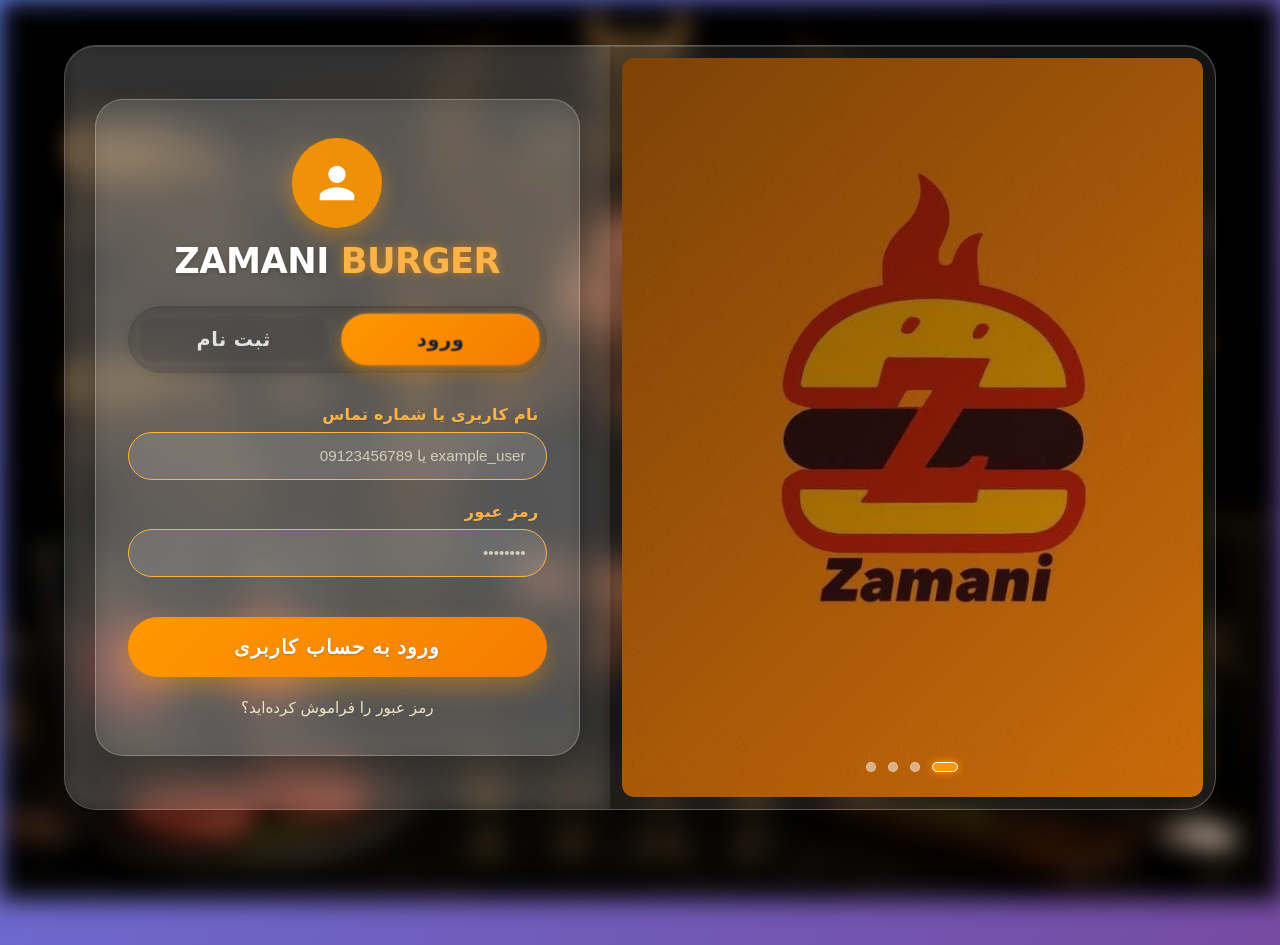
<file: front/sab.html>
<!DOCTYPE html>
<html lang="fa" dir="rtl">
<head>
    <meta charset="UTF-8" />
    <meta name="viewport" content="width=device-width, initial-scale=1.0, maximum-scale=1.0, user-scalable=yes" />
    <title>پنل صاحب شرکت | Zamani Burger</title>
    <link rel="stylesheet" href="vendor/fontawesome/css/all.min.css" />
    <link href="vendor/vazir/font-face.css" rel="stylesheet" />
    <link rel="stylesheet" href="css/panel-polish.css?v=4" />
    <style>
        /* ===== RESET & BASE ===== */
        * {
            margin: 0;
            padding: 0;
            box-sizing: border-box;
            font-family: 'Vazir', 'Segoe UI', Tahoma, sans-serif;
        }

        :root {
            --mustard-yellow: #D4A017;
            --mustard-yellow-light: #e6b31e;
            --charcoal-dark: #1a1a1a;
            --text-light: #f0f0f0;
            --text-gray: #c0c0c0;
            --bg-primary: #0f0f1a;
            --bg-secondary: #1a1a2e;
            --bg-card: rgba(26, 26, 46, 0.85);
            --gold-gradient: linear-gradient(135deg, #D4A017, #F5C542, #D4A017);
            --support-green: #4CAF50;
            --lottery-glow: #ff6b6b;
        }

        body {
            background: linear-gradient(135deg, #0f0f1a 0%, #1a1a2e 50%, #0f0f1a 100%);
            color: var(--text-light);
            min-height: 100vh;
            padding: 16px;
            display: flex;
            justify-content: center;
            align-items: center;
            font-size: 16px;
            direction: rtl;
        }

        .panel-container {
            width: 100%;
            max-width: 1600px;
            background: var(--bg-card);
            backdrop-filter: blur(20px);
            border-radius: 30px;
            border: 1px solid rgba(212, 160, 23, 0.3);
            box-shadow: 0 20px 60px rgba(0, 0, 0, 0.7);
            overflow: hidden;
            display: flex;
            flex-direction: column;
            animation: fadeInPanel 0.6s ease;
        }

        @keyframes fadeInPanel {
            from {
                opacity: 0;
                transform: translateY(30px) scale(0.97);
            }
            to {
                opacity: 1;
                transform: translateY(0) scale(1);
            }
        }

        /* ===== HEADER ===== */
        .panel-header {
            padding: 16px 24px;
            background: linear-gradient(135deg, rgba(212, 160, 23, 0.1), rgba(212, 160, 23, 0.03));
            border-bottom: 1px solid rgba(212, 160, 23, 0.2);
            display: flex;
            justify-content: space-between;
            align-items: center;
            flex-wrap: wrap;
            gap: 12px;
        }

        .panel-header-left {
            display: flex;
            align-items: center;
            gap: 14px;
            flex-wrap: wrap;
        }

        .panel-avatar {
            width: 48px;
            height: 48px;
            border-radius: 50%;
            border: 2px solid var(--mustard-yellow);
            background: var(--gold-gradient);
            display: flex;
            align-items: center;
            justify-content: center;
            font-size: 20px;
            font-weight: 700;
            color: var(--charcoal-dark);
            box-shadow: 0 0 20px rgba(212, 160, 23, 0.3);
            flex-shrink: 0;
        }

        .panel-welcome h2 {
            font-size: 18px;
            color: var(--mustard-yellow);
            font-weight: 700;
        }

        .panel-welcome p {
            font-size: 12px;
            color: var(--text-gray);
            margin-top: 2px;
        }

        .panel-header-right {
            display: flex;
            align-items: center;
            gap: 10px;
            flex-wrap: wrap;
        }

        .panel-badge {
            background: rgba(212, 160, 23, 0.15);
            border: 1px solid rgba(212, 160, 23, 0.3);
            border-radius: 30px;
            padding: 6px 14px;
            font-size: 12px;
            color: var(--mustard-yellow);
            display: flex;
            align-items: center;
            gap: 6px;
            white-space: nowrap;
            cursor: pointer;
            transition: 0.3s;
        }

        .panel-badge:hover {
            background: rgba(212, 160, 23, 0.25);
            transform: scale(1.03);
        }

        .panel-badge i {
            font-size: 13px;
        }

        .panel-close-btn {
            width: 38px;
            height: 38px;
            border-radius: 50%;
            background: rgba(255, 255, 255, 0.05);
            border: none;
            color: var(--text-gray);
            font-size: 18px;
            cursor: pointer;
            transition: 0.3s;
            display: flex;
            align-items: center;
            justify-content: center;
            flex-shrink: 0;
        }

        .panel-close-btn:hover {
            background: rgba(231, 76, 60, 0.2);
            color: #e74c3c;
            transform: rotate(90deg);
        }

        /* ===== BODY ===== */
        .panel-body {
            display: flex;
            min-height: 600px;
        }

        /* ===== SIDEBAR ===== */
        .panel-sidebar {
            width: 240px;
            background: rgba(0, 0, 0, 0.25);
            padding: 16px 0;
            border-left: 1px solid rgba(255, 255, 255, 0.05);
            flex-shrink: 0;
            overflow-y: auto;
            max-height: 800px;
        }

        .panel-sidebar::-webkit-scrollbar {
            width: 3px;
        }
        .panel-sidebar::-webkit-scrollbar-thumb {
            background: var(--mustard-yellow);
            border-radius: 3px;
        }

        .panel-sidebar .menu-item {
            display: flex;
            align-items: center;
            gap: 12px;
            padding: 10px 18px;
            color: var(--text-gray);
            font-size: 13px;
            font-weight: 500;
            cursor: pointer;
            transition: 0.3s;
            border-right: 3px solid transparent;
            white-space: nowrap;
        }

        .panel-sidebar .menu-item i {
            width: 20px;
            font-size: 15px;
            color: var(--text-gray);
            transition: 0.3s;
            flex-shrink: 0;
        }

        .panel-sidebar .menu-item:hover {
            background: rgba(212, 160, 23, 0.08);
            color: var(--text-light);
        }

        .panel-sidebar .menu-item:hover i {
            color: var(--mustard-yellow);
        }

        .panel-sidebar .menu-item.active {
            background: rgba(212, 160, 23, 0.12);
            border-right-color: var(--mustard-yellow);
            color: var(--mustard-yellow);
        }

        .panel-sidebar .menu-item.active i {
            color: var(--mustard-yellow);
        }

        .panel-sidebar .menu-divider {
            height: 1px;
            background: linear-gradient(to right, transparent, rgba(212, 160, 23, 0.2), transparent);
            margin: 8px 16px;
        }

        .panel-sidebar .menu-item .menu-badge {
            background: var(--mustard-yellow);
            color: var(--charcoal-dark);
            font-size: 9px;
            font-weight: 700;
            padding: 1px 8px;
            border-radius: 20px;
            margin-right: auto;
        }

        .panel-sidebar .menu-item .badge-danger {
            background: #e74c3c;
            color: #fff;
        }

        .panel-sidebar .menu-item.logout {
            margin-top: 6px;
            color: #e74c3c;
        }

        .panel-sidebar .menu-item.logout i {
            color: #e74c3c;
        }

        .panel-sidebar .menu-item.logout:hover {
            background: rgba(231, 76, 60, 0.1);
        }

        /* ===== CONTENT ===== */
        .panel-content {
            flex: 1;
            padding: 20px 28px;
            overflow-y: auto;
            max-height: 800px;
        }

        .panel-content::-webkit-scrollbar {
            width: 4px;
        }
        .panel-content::-webkit-scrollbar-thumb {
            background: var(--mustard-yellow);
            border-radius: 4px;
        }
        .panel-content::-webkit-scrollbar-track {
            background: rgba(255, 255, 255, 0.03);
        }

        .panel-section {
            display: none;
            animation: fadeSection 0.4s ease;
        }

        .panel-section.active {
            display: block;
        }

        @keyframes fadeSection {
            from {
                opacity: 0;
                transform: translateY(12px);
            }
            to {
                opacity: 1;
                transform: translateY(0);
            }
        }

        .section-title {
            font-size: 20px;
            color: var(--mustard-yellow);
            margin-bottom: 16px;
            padding-bottom: 10px;
            border-bottom: 2px solid rgba(212, 160, 23, 0.2);
            display: flex;
            align-items: center;
            gap: 10px;
            flex-wrap: wrap;
        }

        .section-title i {
            font-size: 20px;
        }

        .section-title .title-actions {
            margin-right: auto;
            display: flex;
            gap: 10px;
            flex-wrap: wrap;
        }

        .section-sub {
            color: var(--text-gray);
            font-size: 13px;
            margin-bottom: 20px;
        }

        /* ===== INFO GRID ===== */
        .info-grid {
            display: grid;
            grid-template-columns: repeat(auto-fit, minmax(200px, 1fr));
            gap: 14px;
            margin-bottom: 20px;
        }

        .info-card {
            background: rgba(255, 255, 255, 0.04);
            border-radius: 14px;
            padding: 16px;
            border: 1px solid rgba(255, 255, 255, 0.06);
            transition: 0.3s;
            cursor: pointer;
        }

        .info-card:hover {
            border-color: var(--mustard-yellow);
            transform: translateY(-2px);
            box-shadow: 0 8px 25px rgba(0, 0, 0, 0.2);
        }

        .info-card .label {
            font-size: 12px;
            color: var(--text-gray);
            margin-bottom: 4px;
        }

        .info-card .value {
            font-size: 18px;
            font-weight: 700;
            color: var(--text-light);
            word-break: break-word;
        }

        .info-card .value.gold {
            color: var(--mustard-yellow);
        }
        .info-card .value.green {
            color: #2ecc71;
        }
        .info-card .value.red {
            color: #e74c3c;
        }
        .info-card .value.blue {
            color: #3498db;
        }

        /* ===== BUTTONS ===== */
        .btn-primary {
            background: var(--gold-gradient);
            border: none;
            padding: 8px 24px;
            border-radius: 30px;
            color: var(--charcoal-dark);
            font-weight: 600;
            cursor: pointer;
            transition: 0.3s;
            font-size: 13px;
            display: inline-flex;
            align-items: center;
            gap: 8px;
        }

        .btn-primary:hover {
            transform: scale(1.03);
            box-shadow: 0 4px 20px rgba(212, 160, 23, 0.4);
        }

        .btn-secondary {
            background: transparent;
            border: 1px solid var(--mustard-yellow);
            padding: 7px 18px;
            border-radius: 30px;
            color: var(--mustard-yellow);
            font-weight: 600;
            cursor: pointer;
            transition: 0.3s;
            font-size: 12px;
        }

        .btn-secondary:hover {
            background: rgba(212, 160, 23, 0.1);
        }

        .btn-sm {
            padding: 4px 14px;
            font-size: 11px;
            border-radius: 20px;
        }

        .btn-danger {
            background: #e74c3c;
            border: none;
            padding: 8px 20px;
            border-radius: 30px;
            color: #fff;
            font-weight: 600;
            cursor: pointer;
            transition: 0.3s;
            font-size: 13px;
            display: inline-flex;
            align-items: center;
            gap: 8px;
        }

        .btn-danger:hover {
            transform: scale(1.03);
            box-shadow: 0 4px 20px rgba(231, 76, 60, 0.4);
        }

        .btn-success {
            background: #2ecc71;
            border: none;
            padding: 8px 20px;
            border-radius: 30px;
            color: #fff;
            font-weight: 600;
            cursor: pointer;
            transition: 0.3s;
            font-size: 13px;
            display: inline-flex;
            align-items: center;
            gap: 8px;
        }

        .btn-success:hover {
            transform: scale(1.03);
            box-shadow: 0 4px 20px rgba(46, 204, 113, 0.4);
        }

        /* ===== TABLES ===== */
        .table-wrap {
            overflow-x: auto;
            border-radius: 14px;
            border: 1px solid rgba(255, 255, 255, 0.06);
            -webkit-overflow-scrolling: touch;
        }

        .data-table {
            width: 100%;
            border-collapse: collapse;
            font-size: 13px;
            min-width: 700px;
        }

        .data-table th {
            background: rgba(212, 160, 23, 0.1);
            color: var(--mustard-yellow);
            padding: 10px 14px;
            text-align: right;
            font-weight: 600;
            border-bottom: 1px solid rgba(212, 160, 23, 0.2);
            white-space: nowrap;
        }

        .data-table td {
            padding: 10px 14px;
            border-bottom: 1px solid rgba(255, 255, 255, 0.04);
            color: var(--text-gray);
        }

        .data-table tr:hover td {
            background: rgba(255, 255, 255, 0.02);
        }

        .data-table .total-row td {
            background: rgba(212, 160, 23, 0.08);
            font-weight: 700;
            border-top: 2px solid var(--mustard-yellow);
            color: var(--mustard-yellow);
        }

        .data-table .tx-amount.plus {
            color: #2ecc71;
        }
        .data-table .tx-amount.minus {
            color: #e74c3c;
        }

        /* ===== STATUS BADGES ===== */
        .status-badge {
            display: inline-block;
            padding: 3px 12px;
            border-radius: 30px;
            font-size: 11px;
            font-weight: 600;
            white-space: nowrap;
        }

        .status-badge.delivered {
            background: rgba(46, 204, 113, 0.2);
            color: #2ecc71;
        }
        .status-badge.processing {
            background: rgba(241, 196, 15, 0.2);
            color: #f1c40f;
        }
        .status-badge.shipped {
            background: rgba(52, 152, 219, 0.2);
            color: #3498db;
        }
        .status-badge.canceled {
            background: rgba(231, 76, 60, 0.2);
            color: #e74c3c;
        }
        .status-badge.paid {
            background: rgba(46, 204, 113, 0.2);
            color: #2ecc71;
        }
        .status-badge.unpaid {
            background: rgba(231, 76, 60, 0.2);
            color: #e74c3c;
        }
        .status-badge.partial {
            background: rgba(241, 196, 15, 0.2);
            color: #f1c40f;
        }
        .status-badge.waiting {
            background: rgba(241, 196, 15, 0.2);
            color: #f1c40f;
        }
        .status-badge.answered {
            background: rgba(46, 204, 113, 0.2);
            color: #2ecc71;
        }
        .status-badge.pending {
            background: rgba(241, 196, 15, 0.2);
            color: #f1c40f;
        }
        .status-badge.high {
            background: rgba(231, 76, 60, 0.2);
            color: #e74c3c;
        }
        .status-badge.medium {
            background: rgba(241, 196, 15, 0.2);
            color: #f1c40f;
        }
        .status-badge.low {
            background: rgba(52, 152, 219, 0.2);
            color: #3498db;
        }
        .status-badge.urgent {
            background: rgba(231, 76, 60, 0.3);
            color: #e74c3c;
            animation: pulseBadge 1.5s infinite;
        }

        .status-badge.cashed {
            background: rgba(46, 204, 113, 0.2);
            color: #2ecc71;
        }
        .status-badge.uncashed {
            background: rgba(241, 196, 15, 0.2);
            color: #f1c40f;
        }

        @keyframes pulseBadge {
            0%,
            100% {
                opacity: 1;
            }
            50% {
                opacity: 0.6;
            }
        }

        /* ===== FILTER ===== */
        .filter-section {
            display: flex;
            flex-wrap: wrap;
            gap: 12px;
            align-items: center;
            margin: 12px 0 16px;
            padding: 14px 18px;
            background: rgba(255, 255, 255, 0.03);
            border-radius: 12px;
            border: 1px solid rgba(255, 255, 255, 0.06);
        }

        .filter-section label {
            font-size: 13px;
            color: var(--text-gray);
        }

        .filter-section select,
        .filter-section input[type="date"],
        .filter-section input[type="text"] {
            padding: 6px 12px;
            background: rgba(255, 255, 255, 0.06);
            border: 1px solid rgba(255, 255, 255, 0.1);
            border-radius: 8px;
            color: var(--text-light);
            font-size: 13px;
            font-family: inherit;
        }

        .filter-section select:focus,
        .filter-section input:focus {
            outline: none;
            border-color: var(--mustard-yellow);
        }

        .filter-section select option {
            background: var(--bg-secondary);
        }

        .filter-btn {
            padding: 6px 20px;
            border-radius: 20px;
            border: none;
            background: var(--gold-gradient);
            color: var(--charcoal-dark);
            font-weight: 600;
            font-size: 12px;
            cursor: pointer;
            transition: 0.3s;
        }

        .filter-btn:hover {
            transform: scale(1.05);
        }

        .reset-btn {
            padding: 6px 16px;
            border-radius: 20px;
            border: 1px solid var(--mustard-yellow);
            background: transparent;
            color: var(--mustard-yellow);
            font-weight: 600;
            font-size: 12px;
            cursor: pointer;
            transition: 0.3s;
        }

        .reset-btn:hover {
            background: rgba(212, 160, 23, 0.1);
        }

        /* ===== TICKETS ===== */
        .ticket-list {
            display: flex;
            flex-direction: column;
            gap: 12px;
            margin-top: 16px;
        }

        .ticket-item {
            background: rgba(255, 255, 255, 0.03);
            border-radius: 12px;
            padding: 14px 18px;
            border: 1px solid rgba(255, 255, 255, 0.06);
            display: flex;
            justify-content: space-between;
            align-items: center;
            flex-wrap: wrap;
            gap: 10px;
            transition: 0.3s;
            cursor: pointer;
        }

        .ticket-item:hover {
            background: rgba(255, 255, 255, 0.06);
            border-color: rgba(212, 160, 23, 0.3);
        }

        .ticket-item .ticket-info {
            display: flex;
            flex-direction: column;
            gap: 4px;
            flex: 1;
            min-width: 150px;
        }

        .ticket-item .ticket-title {
            font-size: 14px;
            color: var(--text-light);
            font-weight: 500;
        }

        .ticket-item .ticket-title i {
            color: var(--mustard-yellow);
            margin-left: 8px;
        }

        .ticket-item .ticket-meta {
            font-size: 12px;
            color: var(--text-gray);
            display: flex;
            gap: 16px;
            flex-wrap: wrap;
        }

        .ticket-item .ticket-meta span {
            display: flex;
            align-items: center;
            gap: 4px;
        }

        .ticket-item .ticket-actions {
            display: flex;
            gap: 8px;
            align-items: center;
            flex-wrap: wrap;
        }

        .ticket-detail {
            background: rgba(255, 255, 255, 0.03);
            border-radius: 14px;
            padding: 20px 22px;
            border: 1px solid rgba(255, 255, 255, 0.06);
            margin-top: 16px;
            display: none;
        }

        .ticket-detail.active {
            display: block;
        }

        .ticket-detail .detail-header {
            display: flex;
            justify-content: space-between;
            align-items: center;
            flex-wrap: wrap;
            gap: 10px;
            margin-bottom: 16px;
            padding-bottom: 12px;
            border-bottom: 1px solid rgba(255, 255, 255, 0.06);
        }

        .ticket-detail .detail-header h4 {
            color: var(--mustard-yellow);
            font-size: 17px;
        }

        .ticket-detail .detail-messages {
            display: flex;
            flex-direction: column;
            gap: 12px;
            max-height: 300px;
            overflow-y: auto;
            padding-left: 4px;
        }

        .ticket-msg {
            padding: 12px 16px;
            border-radius: 12px;
            font-size: 13px;
            line-height: 1.6;
            max-width: 85%;
        }

        .ticket-msg.user {
            background: rgba(212, 160, 23, 0.15);
            border: 1px solid rgba(212, 160, 23, 0.2);
            align-self: flex-end;
            border-radius: 12px 12px 4px 12px;
        }

        .ticket-msg.admin {
            background: rgba(76, 175, 80, 0.1);
            border: 1px solid rgba(76, 175, 80, 0.2);
            align-self: flex-start;
            border-radius: 12px 12px 12px 4px;
        }

        .ticket-msg .msg-meta {
            font-size: 10px;
            color: var(--text-gray);
            margin-top: 6px;
            display: flex;
            gap: 12px;
        }

        .ticket-detail .detail-reply {
            margin-top: 16px;
            padding-top: 14px;
            border-top: 1px solid rgba(255, 255, 255, 0.06);
            display: flex;
            gap: 10px;
            flex-wrap: wrap;
        }

        .ticket-detail .detail-reply textarea {
            flex: 1;
            padding: 10px 14px;
            background: rgba(255, 255, 255, 0.06);
            border: 1px solid rgba(255, 255, 255, 0.1);
            border-radius: 10px;
            color: var(--text-light);
            font-size: 13px;
            resize: vertical;
            min-height: 50px;
            font-family: inherit;
        }

        .ticket-detail .detail-reply textarea:focus {
            outline: none;
            border-color: var(--mustard-yellow);
            background: rgba(255, 255, 255, 0.08);
        }

        .ticket-detail .detail-reply button {
            padding: 10px 20px;
            background: var(--gold-gradient);
            border: none;
            border-radius: 10px;
            color: var(--charcoal-dark);
            font-weight: 600;
            cursor: pointer;
            transition: 0.3s;
            white-space: nowrap;
        }

        .ticket-detail .detail-reply button:hover {
            transform: scale(1.03);
        }

        .ticket-detail .detail-attachments {
            margin-top: 12px;
            padding: 10px;
            background: rgba(255, 255, 255, 0.03);
            border-radius: 10px;
            border: 1px dashed rgba(212, 160, 23, 0.3);
        }

        .ticket-detail .detail-attachments .file-item {
            display: inline-flex;
            align-items: center;
            gap: 6px;
            background: rgba(255, 255, 255, 0.05);
            padding: 4px 12px;
            border-radius: 20px;
            margin: 4px;
            font-size: 12px;
            color: var(--text-gray);
        }

        .ticket-detail .detail-attachments .file-item i {
            color: var(--mustard-yellow);
        }

        .ticket-form {
            background: rgba(255, 255, 255, 0.03);
            border-radius: 14px;
            padding: 20px 22px;
            border: 1px solid rgba(255, 255, 255, 0.06);
            margin-top: 16px;
            display: none;
        }

        .ticket-form.active {
            display: block;
        }

        .ticket-form .form-group {
            margin-bottom: 14px;
        }

        .ticket-form .form-group label {
            display: block;
            font-size: 13px;
            color: var(--text-gray);
            margin-bottom: 6px;
        }

        .ticket-form .form-group input,
        .ticket-form .form-group select,
        .ticket-form .form-group textarea {
            width: 100%;
            padding: 10px 14px;
            background: rgba(255, 255, 255, 0.06);
            border: 1px solid rgba(255, 255, 255, 0.1);
            border-radius: 10px;
            color: var(--text-light);
            font-size: 14px;
            transition: 0.3s;
            font-family: inherit;
        }

        .ticket-form .form-group input:focus,
        .ticket-form .form-group select:focus,
        .ticket-form .form-group textarea:focus {
            outline: none;
            border-color: var(--mustard-yellow);
            background: rgba(255, 255, 255, 0.08);
        }

        .ticket-form .form-group textarea {
            min-height: 80px;
            resize: vertical;
        }

        .ticket-form .form-group select option {
            background: var(--bg-secondary);
        }

        .ticket-form .form-row {
            display: grid;
            grid-template-columns: 1fr 1fr;
            gap: 14px;
        }

        .ticket-form .form-actions {
            display: flex;
            gap: 12px;
            margin-top: 6px;
            flex-wrap: wrap;
        }

        .ticket-form .file-upload-area {
            border: 2px dashed rgba(212, 160, 23, 0.3);
            border-radius: 10px;
            padding: 16px;
            text-align: center;
            cursor: pointer;
            transition: 0.3s;
        }

        .ticket-form .file-upload-area:hover {
            border-color: var(--mustard-yellow);
            background: rgba(212, 160, 23, 0.05);
        }

        .ticket-form .file-upload-area i {
            font-size: 24px;
            color: var(--mustard-yellow);
            display: block;
            margin-bottom: 4px;
        }

        .ticket-form .file-upload-area .file-name {
            font-size: 12px;
            color: var(--text-gray);
        }

        /* ===== CUSTOMER ===== */
        .customer-search {
            display: flex;
            gap: 12px;
            flex-wrap: wrap;
            margin-bottom: 16px;
        }

        .customer-search input {
            flex: 1;
            padding: 10px 16px;
            background: rgba(255, 255, 255, 0.06);
            border: 1px solid rgba(255, 255, 255, 0.1);
            border-radius: 10px;
            color: var(--text-light);
            font-size: 14px;
            min-width: 200px;
        }

        .customer-search input:focus {
            outline: none;
            border-color: var(--mustard-yellow);
        }

        .customer-card {
            background: rgba(255, 255, 255, 0.04);
            border-radius: 14px;
            padding: 16px 20px;
            border: 1px solid rgba(255, 255, 255, 0.06);
            display: flex;
            justify-content: space-between;
            align-items: center;
            flex-wrap: wrap;
            gap: 12px;
            transition: 0.3s;
        }

        .customer-card:hover {
            border-color: var(--mustard-yellow);
            background: rgba(255, 255, 255, 0.06);
        }

        .customer-card .customer-info .name {
            font-size: 16px;
            font-weight: 600;
            color: var(--text-light);
        }

        .customer-card .customer-info .detail {
            font-size: 12px;
            color: var(--text-gray);
            display: flex;
            gap: 16px;
            flex-wrap: wrap;
            margin-top: 4px;
        }

        .customer-card .customer-badges {
            display: flex;
            gap: 6px;
            flex-wrap: wrap;
        }

        .customer-card .customer-badges .tag {
            padding: 2px 10px;
            border-radius: 20px;
            font-size: 10px;
            font-weight: 600;
        }

        .tag.vip {
            background: rgba(212, 160, 23, 0.2);
            color: var(--mustard-yellow);
        }
        .tag.wholesale {
            background: rgba(52, 152, 219, 0.2);
            color: #3498db;
        }
        .tag.complaint {
            background: rgba(231, 76, 60, 0.2);
            color: #e74c3c;
        }
        .tag.loyal {
            background: rgba(46, 204, 113, 0.2);
            color: #2ecc71;
        }

        /* ===== CHART ===== */
        .chart-container {
            background: rgba(255, 255, 255, 0.03);
            border-radius: 14px;
            padding: 20px;
            border: 1px solid rgba(255, 255, 255, 0.06);
            margin-bottom: 20px;
        }

        .chart-container .chart-title {
            color: var(--mustard-yellow);
            font-size: 15px;
            font-weight: 600;
            margin-bottom: 12px;
        }

        .bar-chart {
            display: flex;
            align-items: flex-end;
            gap: 8px;
            height: 200px;
            padding: 10px 0;
        }

        .bar-chart .bar-item {
            flex: 1;
            display: flex;
            flex-direction: column;
            align-items: center;
            gap: 4px;
        }

        .bar-chart .bar-item .bar {
            width: 100%;
            background: var(--gold-gradient);
            border-radius: 4px 4px 0 0;
            min-height: 4px;
            transition: 0.5s ease;
            position: relative;
        }

        .bar-chart .bar-item .bar-label {
            font-size: 10px;
            color: var(--text-gray);
        }

        .bar-chart .bar-item .bar-value {
            font-size: 10px;
            color: var(--mustard-yellow);
            font-weight: 600;
        }

        /* ===== NOTIFICATIONS ===== */
        .notif-list {
            display: flex;
            flex-direction: column;
            gap: 10px;
        }

        .notif-item {
            background: rgba(255, 255, 255, 0.03);
            border-radius: 12px;
            padding: 12px 16px;
            border-right: 3px solid var(--mustard-yellow);
            display: flex;
            justify-content: space-between;
            align-items: center;
            flex-wrap: wrap;
            gap: 8px;
            transition: 0.3s;
        }

        .notif-item:hover {
            background: rgba(255, 255, 255, 0.06);
        }

        .notif-item .notif-text {
            font-size: 13px;
            color: var(--text-light);
            flex: 1;
            min-width: 150px;
        }

        .notif-item .notif-text i {
            color: var(--mustard-yellow);
            margin-left: 8px;
        }

        .notif-item .notif-time {
            font-size: 11px;
            color: var(--text-gray);
            white-space: nowrap;
            flex-shrink: 0;
        }

        /* ===== MODAL ===== */
        .modal-overlay {
            display: none;
            position: fixed;
            top: 0;
            left: 0;
            width: 100%;
            height: 100%;
            background: rgba(0, 0, 0, 0.8);
            backdrop-filter: blur(8px);
            z-index: 9999;
            justify-content: center;
            align-items: center;
            padding: 20px;
        }

        .modal-overlay.active {
            display: flex;
        }

        .modal-box {
            background: var(--bg-secondary);
            border-radius: 24px;
            border: 2px solid var(--mustard-yellow);
            padding: 30px 35px;
            max-width: 900px;
            width: 100%;
            max-height: 90vh;
            overflow-y: auto;
            box-shadow: 0 20px 60px rgba(0, 0, 0, 0.7);
        }

        .modal-box h3 {
            color: var(--mustard-yellow);
            font-size: 22px;
            margin-bottom: 20px;
            text-align: center;
        }

        .modal-box .form-group {
            margin-bottom: 16px;
        }

        .modal-box .form-group label {
            display: block;
            font-size: 13px;
            color: var(--text-gray);
            margin-bottom: 6px;
        }

        .modal-box .form-group input,
        .modal-box .form-group textarea,
        .modal-box .form-group select {
            width: 100%;
            padding: 10px 14px;
            background: rgba(255, 255, 255, 0.06);
            border: 1px solid rgba(255, 255, 255, 0.1);
            border-radius: 10px;
            color: var(--text-light);
            font-size: 14px;
            font-family: inherit;
        }

        .modal-box .form-group input:focus,
        .modal-box .form-group textarea:focus,
        .modal-box .form-group select:focus {
            outline: none;
            border-color: var(--mustard-yellow);
            background: rgba(255, 255, 255, 0.08);
        }

        .modal-box .form-group textarea {
            min-height: 80px;
            resize: vertical;
        }

        .modal-box .form-group select option {
            background: var(--bg-secondary);
        }

        .modal-box .modal-actions {
            display: flex;
            gap: 12px;
            margin-top: 10px;
            flex-wrap: wrap;
        }

        .modal-box .modal-actions .btn-primary {
            flex: 1;
            justify-content: center;
        }
        .modal-box .modal-actions .btn-secondary {
            flex: 1;
            justify-content: center;
        }

        /* ===== INVENTORY ===== */
        .inventory-grid {
            display: grid;
            grid-template-columns: repeat(auto-fit, minmax(180px, 1fr));
            gap: 14px;
            margin-bottom: 16px;
        }

        .inventory-card {
            background: rgba(255, 255, 255, 0.04);
            border-radius: 14px;
            padding: 16px;
            border: 1px solid rgba(255, 255, 255, 0.06);
            text-align: center;
            cursor: default;
            transition: 0.3s;
        }

        .inventory-card:hover {
            border-color: var(--mustard-yellow);
            transform: translateY(-2px);
        }

        .inventory-card .number {
            font-size: 24px;
            font-weight: 700;
            color: var(--mustard-yellow);
        }

        .inventory-card .label {
            font-size: 12px;
            color: var(--text-gray);
            margin-top: 4px;
        }

        /* ===== DETAIL BOXES ===== */
        .dashboard-detail-box {
            display: none;
            background: rgba(255, 255, 255, 0.03);
            border-radius: 16px;
            padding: 20px 24px;
            margin-top: 16px;
            border: 1px solid rgba(212, 160, 23, 0.2);
            animation: fadeSection 0.4s ease;
        }

        .dashboard-detail-box.active {
            display: block;
        }

        .dashboard-detail-box .detail-header {
            display: flex;
            justify-content: space-between;
            align-items: center;
            margin-bottom: 16px;
            padding-bottom: 12px;
            border-bottom: 1px solid rgba(255, 255, 255, 0.06);
        }

        .dashboard-detail-box .detail-header h4 {
            color: var(--mustard-yellow);
            font-size: 16px;
            display: flex;
            align-items: center;
            gap: 10px;
        }

        .dashboard-detail-box .detail-header .close-detail-btn {
            background: rgba(255, 255, 255, 0.05);
            border: none;
            color: var(--text-gray);
            width: 32px;
            height: 32px;
            border-radius: 50%;
            cursor: pointer;
            font-size: 16px;
            transition: 0.3s;
            display: flex;
            align-items: center;
            justify-content: center;
        }

        .dashboard-detail-box .detail-header .close-detail-btn:hover {
            background: rgba(231, 76, 60, 0.2);
            color: #e74c3c;
        }

        .detail-item {
            background: rgba(255, 255, 255, 0.03);
            border-radius: 10px;
            padding: 12px 16px;
            border: 1px solid rgba(255, 255, 255, 0.05);
            display: flex;
            justify-content: space-between;
            align-items: center;
            flex-wrap: wrap;
            gap: 8px;
            transition: 0.3s;
        }

        .detail-item:hover {
            background: rgba(255, 255, 255, 0.06);
            border-color: rgba(212, 160, 23, 0.2);
        }

        .detail-item .item-name {
            font-size: 14px;
            color: var(--text-light);
            font-weight: 500;
        }

        .detail-item .item-info {
            font-size: 12px;
            color: var(--text-gray);
            display: flex;
            gap: 12px;
            flex-wrap: wrap;
        }

        .detail-item .item-badge {
            font-size: 10px;
            padding: 2px 10px;
            border-radius: 20px;
            font-weight: 600;
        }

        .detail-item .item-badge.success {
            background: rgba(46, 204, 113, 0.2);
            color: #2ecc71;
        }
        .detail-item .item-badge.warning {
            background: rgba(241, 196, 15, 0.2);
            color: #f1c40f;
        }
        .detail-item .item-badge.danger {
            background: rgba(231, 76, 60, 0.2);
            color: #e74c3c;
        }
        .detail-item .item-badge.info {
            background: rgba(52, 152, 219, 0.2);
            color: #3498db;
        }

        .balance-box {
            display: none;
            background: rgba(255, 255, 255, 0.03);
            border-radius: 16px;
            padding: 20px 24px;
            margin-top: 16px;
            border: 1px solid rgba(212, 160, 23, 0.2);
            animation: fadeSection 0.4s ease;
        }

        .balance-box.active {
            display: block;
        }

        .balance-box .detail-header {
            display: flex;
            justify-content: space-between;
            align-items: center;
            margin-bottom: 16px;
            padding-bottom: 12px;
            border-bottom: 1px solid rgba(255, 255, 255, 0.06);
        }

        .balance-box .detail-header h4 {
            color: var(--mustard-yellow);
            font-size: 16px;
            display: flex;
            align-items: center;
            gap: 10px;
        }

        .balance-box .detail-header .close-balance-btn {
            background: rgba(255, 255, 255, 0.05);
            border: none;
            color: var(--text-gray);
            width: 32px;
            height: 32px;
            border-radius: 50%;
            cursor: pointer;
            font-size: 16px;
            transition: 0.3s;
            display: flex;
            align-items: center;
            justify-content: center;
        }

        .balance-box .detail-header .close-balance-btn:hover {
            background: rgba(231, 76, 60, 0.2);
            color: #e74c3c;
        }

        .debtor-box {
            display: none;
            background: rgba(255, 255, 255, 0.03);
            border-radius: 16px;
            padding: 20px 24px;
            margin-top: 16px;
            border: 1px solid rgba(212, 160, 23, 0.2);
            animation: fadeSection 0.4s ease;
        }

        .debtor-box.active {
            display: block;
        }

        .debtor-box .detail-header .close-debtor-btn {
            background: rgba(255, 255, 255, 0.05);
            border: none;
            color: var(--text-gray);
            width: 32px;
            height: 32px;
            border-radius: 50%;
            cursor: pointer;
            font-size: 16px;
            transition: 0.3s;
            display: flex;
            align-items: center;
            justify-content: center;
        }

        .debtor-box .detail-header .close-debtor-btn:hover {
            background: rgba(231, 76, 60, 0.2);
            color: #e74c3c;
        }

        .settlement-box {
            display: none;
            background: rgba(255, 255, 255, 0.03);
            border-radius: 16px;
            padding: 20px 24px;
            margin-top: 16px;
            border: 1px solid rgba(212, 160, 23, 0.2);
            animation: fadeSection 0.4s ease;
        }

        .settlement-box.active {
            display: block;
        }

        .settlement-box .detail-header .close-settlement-btn {
            background: rgba(255, 255, 255, 0.05);
            border: none;
            color: var(--text-gray);
            width: 32px;
            height: 32px;
            border-radius: 50%;
            cursor: pointer;
            font-size: 16px;
            transition: 0.3s;
            display: flex;
            align-items: center;
            justify-content: center;
        }

        .settlement-box .detail-header .close-settlement-btn:hover {
            background: rgba(231, 76, 60, 0.2);
            color: #e74c3c;
        }

        .profile-detail-box {
            display: none;
            background: rgba(255, 255, 255, 0.03);
            border-radius: 16px;
            padding: 20px 24px;
            margin-top: 16px;
            border: 1px solid rgba(212, 160, 23, 0.2);
            animation: fadeSection 0.4s ease;
        }

        .profile-detail-box.active {
            display: block;
        }

        .profile-detail-box .detail-header .close-profile-btn {
            background: rgba(255, 255, 255, 0.05);
            border: none;
            color: var(--text-gray);
            width: 32px;
            height: 32px;
            border-radius: 50%;
            cursor: pointer;
            font-size: 16px;
            transition: 0.3s;
            display: flex;
            align-items: center;
            justify-content: center;
        }

        .profile-detail-box .detail-header .close-profile-btn:hover {
            background: rgba(231, 76, 60, 0.2);
            color: #e74c3c;
        }

        .distributor-history-box {
            display: none;
            background: rgba(255, 255, 255, 0.03);
            border-radius: 16px;
            padding: 20px 24px;
            margin-top: 16px;
            border: 1px solid rgba(212, 160, 23, 0.2);
            animation: fadeSection 0.4s ease;
        }

        .distributor-history-box.active {
            display: block;
        }

        .person-detail-box {
            display: none;
            background: rgba(255, 255, 255, 0.03);
            border-radius: 16px;
            padding: 20px 24px;
            margin-top: 16px;
            border: 1px solid rgba(212, 160, 23, 0.2);
            animation: fadeSection 0.4s ease;
        }

        .person-detail-box.active {
            display: block;
        }

        .debtor-detail-box {
            display: none;
            background: rgba(255, 255, 255, 0.03);
            border-radius: 16px;
            padding: 20px 24px;
            margin-top: 16px;
            border: 1px solid rgba(231, 76, 60, 0.3);
            animation: fadeSection 0.4s ease;
        }

        .debtor-detail-box.active {
            display: block;
        }

        .sms-dialog {
            display: none;
            background: rgba(255, 255, 255, 0.03);
            border-radius: 16px;
            padding: 20px 24px;
            margin-top: 16px;
            border: 1px solid rgba(212, 160, 23, 0.2);
            animation: fadeSection 0.4s ease;
        }

        .sms-dialog.active {
            display: block;
        }

        .daily-backup-box {
            display: none;
            background: rgba(255, 255, 255, 0.03);
            border-radius: 16px;
            padding: 20px 24px;
            margin-top: 16px;
            border: 1px solid rgba(212, 160, 23, 0.2);
            animation: fadeSection 0.4s ease;
        }

        .daily-backup-box.active {
            display: block;
        }

        /* ===== FORMS ===== */
        .add-customer-form {
            display: none;
            background: rgba(255, 255, 255, 0.03);
            border-radius: 14px;
            padding: 20px 22px;
            border: 1px solid rgba(255, 255, 255, 0.06);
            margin-top: 16px;
        }

        .add-customer-form.active {
            display: block;
        }

        .add-customer-form .form-group {
            margin-bottom: 14px;
        }

        .add-customer-form .form-group label {
            display: block;
            font-size: 13px;
            color: var(--text-gray);
            margin-bottom: 6px;
        }

        .add-customer-form .form-group input,
        .add-customer-form .form-group select {
            width: 100%;
            padding: 10px 14px;
            background: rgba(255, 255, 255, 0.06);
            border: 1px solid rgba(255, 255, 255, 0.1);
            border-radius: 10px;
            color: var(--text-light);
            font-size: 14px;
            font-family: inherit;
        }

        .add-customer-form .form-group input:focus,
        .add-customer-form .form-group select:focus {
            outline: none;
            border-color: var(--mustard-yellow);
            background: rgba(255, 255, 255, 0.08);
        }

        .add-customer-form .form-group select option {
            background: var(--bg-secondary);
        }

        .add-customer-form .form-actions {
            display: flex;
            gap: 12px;
            flex-wrap: wrap;
        }

        .add-distributor-form {
            display: none;
            background: rgba(255, 255, 255, 0.03);
            border-radius: 14px;
            padding: 20px 22px;
            border: 1px solid rgba(255, 255, 255, 0.06);
            margin-top: 16px;
        }

        .add-distributor-form.active {
            display: block;
        }

        .add-distributor-form .form-group {
            margin-bottom: 14px;
        }

        .add-distributor-form .form-group label {
            display: block;
            font-size: 13px;
            color: var(--text-gray);
            margin-bottom: 6px;
        }

        .add-distributor-form .form-group input,
        .add-distributor-form .form-group select {
            width: 100%;
            padding: 10px 14px;
            background: rgba(255, 255, 255, 0.06);
            border: 1px solid rgba(255, 255, 255, 0.1);
            border-radius: 10px;
            color: var(--text-light);
            font-size: 14px;
            font-family: inherit;
        }

        .add-distributor-form .form-group input:focus,
        .add-distributor-form .form-group select:focus {
            outline: none;
            border-color: var(--mustard-yellow);
            background: rgba(255, 255, 255, 0.08);
        }

        .add-distributor-form .form-group select option {
            background: var(--bg-secondary);
        }

        .add-distributor-form .form-actions {
            display: flex;
            gap: 12px;
            flex-wrap: wrap;
        }

        .check-form {
            display: none;
            background: rgba(255, 255, 255, 0.03);
            border-radius: 14px;
            padding: 20px 22px;
            border: 1px solid rgba(255, 255, 255, 0.06);
            margin-top: 16px;
        }

        .check-form.active {
            display: block;
        }

        .check-form .form-group {
            margin-bottom: 14px;
        }

        .check-form .form-group label {
            display: block;
            font-size: 13px;
            color: var(--text-gray);
            margin-bottom: 6px;
        }

        .check-form .form-group input,
        .check-form .form-group select {
            width: 100%;
            padding: 10px 14px;
            background: rgba(255, 255, 255, 0.06);
            border: 1px solid rgba(255, 255, 255, 0.1);
            border-radius: 10px;
            color: var(--text-light);
            font-size: 14px;
            font-family: inherit;
        }

        .check-form .form-group input:focus,
        .check-form .form-group select:focus {
            outline: none;
            border-color: var(--mustard-yellow);
            background: rgba(255, 255, 255, 0.08);
        }

        .check-form .form-group input[type="file"] {
            padding: 6px;
            background: rgba(255, 255, 255, 0.03);
        }

        .check-form .form-group input[type="file"]::-webkit-file-upload-button {
            background: var(--gold-gradient);
            border: none;
            padding: 6px 16px;
            border-radius: 20px;
            color: var(--charcoal-dark);
            font-weight: 600;
            cursor: pointer;
            font-size: 12px;
        }

        .check-form .form-row {
            display: grid;
            grid-template-columns: 1fr 1fr;
            gap: 14px;
        }

        .check-form .form-actions {
            display: flex;
            gap: 12px;
            flex-wrap: wrap;
            margin-top: 6px;
        }

        .password-wrapper {
            position: relative;
            display: flex;
            align-items: center;
        }

        .password-wrapper input {
            flex: 1;
            padding-left: 40px;
        }

        .password-wrapper .toggle-password {
            position: absolute;
            left: 12px;
            background: transparent;
            border: none;
            color: var(--text-gray);
            cursor: pointer;
            font-size: 16px;
            padding: 4px 6px;
        }

        .password-wrapper .toggle-password:hover {
            color: var(--mustard-yellow);
        }

        /* ===== REPORTS ===== */
        .report-tabs {
            display: flex;
            gap: 8px;
            flex-wrap: wrap;
            margin-bottom: 16px;
            border-bottom: 1px solid rgba(255, 255, 255, 0.06);
            padding-bottom: 12px;
        }

        .report-tabs .tab-btn {
            padding: 8px 20px;
            border-radius: 20px;
            border: 1px solid rgba(212, 160, 23, 0.3);
            background: transparent;
            color: var(--text-gray);
            cursor: pointer;
            transition: 0.3s;
            font-size: 13px;
            font-weight: 500;
        }

        .report-tabs .tab-btn:hover {
            background: rgba(212, 160, 23, 0.1);
            color: var(--text-light);
        }

        .report-tabs .tab-btn.active {
            background: var(--gold-gradient);
            color: var(--charcoal-dark);
            border-color: var(--mustard-yellow);
        }

        .report-tab-content {
            display: none;
            animation: fadeSection 0.4s ease;
        }

        .report-tab-content.active {
            display: block;
        }

        .person-sub-tabs {
            display: flex;
            gap: 6px;
            flex-wrap: wrap;
            margin-bottom: 12px;
            border-bottom: 1px solid rgba(255, 255, 255, 0.06);
            padding-bottom: 10px;
        }

        .person-sub-tabs .sub-tab-btn {
            padding: 6px 16px;
            border-radius: 16px;
            border: 1px solid rgba(212, 160, 23, 0.2);
            background: transparent;
            color: var(--text-gray);
            cursor: pointer;
            transition: 0.3s;
            font-size: 12px;
        }

        .person-sub-tabs .sub-tab-btn:hover {
            background: rgba(212, 160, 23, 0.1);
            color: var(--text-light);
        }

        .person-sub-tabs .sub-tab-btn.active {
            background: var(--gold-gradient);
            color: var(--charcoal-dark);
            border-color: var(--mustard-yellow);
        }

        .person-sub-content {
            display: none;
            animation: fadeSection 0.4s ease;
        }

        .person-sub-content.active {
            display: block;
        }

        .report-advanced-filter {
            display: flex;
            flex-wrap: wrap;
            gap: 10px;
            align-items: center;
            margin: 12px 0 16px;
            padding: 14px 18px;
            background: rgba(255, 255, 255, 0.04);
            border-radius: 12px;
            border: 1px solid rgba(255, 255, 255, 0.08);
        }

        .report-advanced-filter label {
            font-size: 13px;
            color: var(--text-gray);
        }

        .report-advanced-filter select,
        .report-advanced-filter input {
            padding: 6px 12px;
            background: rgba(255, 255, 255, 0.06);
            border: 1px solid rgba(255, 255, 255, 0.1);
            border-radius: 8px;
            color: var(--text-light);
            font-size: 13px;
            font-family: inherit;
        }

        .report-advanced-filter select:focus,
        .report-advanced-filter input:focus {
            outline: none;
            border-color: var(--mustard-yellow);
        }

        .report-advanced-filter select option {
            background: var(--bg-secondary);
        }

        .backup-actions {
            display: flex;
            flex-wrap: wrap;
            gap: 10px;
            margin: 12px 0 16px;
        }

        .backup-actions .btn-backup {
            padding: 8px 18px;
            border-radius: 20px;
            border: none;
            font-weight: 600;
            font-size: 12px;
            cursor: pointer;
            transition: 0.3s;
            display: inline-flex;
            align-items: center;
            gap: 6px;
        }

        .backup-actions .btn-backup.daily {
            background: #3498db;
            color: #fff;
        }
        .backup-actions .btn-backup.weekly {
            background: #9b59b6;
            color: #fff;
        }
        .backup-actions .btn-backup.monthly {
            background: #e67e22;
            color: #fff;
        }
        .backup-actions .btn-backup.yearly {
            background: #e74c3c;
            color: #fff;
        }
        .backup-actions .btn-backup:hover {
            transform: scale(1.05);
            box-shadow: 0 4px 15px rgba(0, 0, 0, 0.3);
        }
        .backup-actions .btn-backup.excel {
            background: #217346;
            color: #fff;
        }
        .backup-actions .btn-backup.excel:hover {
            background: #1a5e3a;
        }

        .backup-table-wrap {
            overflow-x: auto;
            border-radius: 14px;
            border: 1px solid rgba(255, 255, 255, 0.06);
            -webkit-overflow-scrolling: touch;
            margin-top: 12px;
        }

        .backup-table {
            width: 100%;
            border-collapse: collapse;
            font-size: 12px;
            min-width: 600px;
        }

        .backup-table th {
            background: rgba(212, 160, 23, 0.1);
            color: var(--mustard-yellow);
            padding: 8px 12px;
            text-align: right;
            font-weight: 600;
            border-bottom: 1px solid rgba(212, 160, 23, 0.2);
            white-space: nowrap;
        }

        .backup-table td {
            padding: 8px 12px;
            border-bottom: 1px solid rgba(255, 255, 255, 0.04);
            color: var(--text-gray);
        }

        .backup-table tr:hover td {
            background: rgba(255, 255, 255, 0.02);
        }

        .backup-table .change-in {
            color: #2ecc71;
        }
        .backup-table .change-out {
            color: #e74c3c;
        }

        .reminder-table-wrap {
            overflow-x: auto;
            border-radius: 14px;
            border: 1px solid rgba(255, 255, 255, 0.06);
            -webkit-overflow-scrolling: touch;
            margin-top: 12px;
        }

        .reminder-table {
            width: 100%;
            border-collapse: collapse;
            font-size: 12px;
            min-width: 600px;
        }

        .reminder-table th {
            background: rgba(212, 160, 23, 0.1);
            color: var(--mustard-yellow);
            padding: 8px 12px;
            text-align: right;
            font-weight: 600;
            border-bottom: 1px solid rgba(212, 160, 23, 0.2);
            white-space: nowrap;
        }

        .reminder-table td {
            padding: 8px 12px;
            border-bottom: 1px solid rgba(255, 255, 255, 0.04);
            color: var(--text-gray);
        }

        .reminder-table tr:hover td {
            background: rgba(255, 255, 255, 0.02);
        }

        .operation-msg {
            padding: 10px 16px;
            border-radius: 10px;
            margin: 8px 0;
            font-size: 13px;
            display: flex;
            align-items: center;
            gap: 8px;
        }

        .operation-msg.success {
            background: rgba(46, 204, 113, 0.15);
            border: 1px solid rgba(46, 204, 113, 0.3);
            color: #2ecc71;
        }

        .operation-msg.error {
            background: rgba(231, 76, 60, 0.15);
            border: 1px solid rgba(231, 76, 60, 0.3);
            color: #e74c3c;
        }

        .operation-msg.info {
            background: rgba(52, 152, 219, 0.15);
            border: 1px solid rgba(52, 152, 219, 0.3);
            color: #3498db;
        }

        .operation-msg.warning {
            background: rgba(241, 196, 15, 0.15);
            border: 1px solid rgba(241, 196, 15, 0.3);
            color: #f1c40f;
        }

        .profile-field {
            background: rgba(255, 255, 255, 0.03);
            border-radius: 10px;
            padding: 10px 14px;
            border: 1px solid rgba(255, 255, 255, 0.05);
        }

        .profile-field .field-label {
            display: block;
            font-size: 11px;
            color: var(--text-gray);
            margin-bottom: 2px;
        }

        .profile-field .field-value {
            font-size: 15px;
            color: var(--text-light);
            font-weight: 500;
        }

        .profile-tabs {
            display: flex;
            gap: 8px;
            flex-wrap: wrap;
            margin-bottom: 16px;
            border-bottom: 1px solid rgba(255, 255, 255, 0.06);
            padding-bottom: 12px;
        }

        .profile-tabs .tab-btn {
            padding: 6px 16px;
            border-radius: 16px;
            border: 1px solid rgba(212, 160, 23, 0.2);
            background: transparent;
            color: var(--text-gray);
            cursor: pointer;
            transition: 0.3s;
            font-size: 12px;
        }

        .profile-tabs .tab-btn:hover {
            background: rgba(212, 160, 23, 0.1);
            color: var(--text-light);
        }

        .profile-tabs .tab-btn.active {
            background: var(--gold-gradient);
            color: var(--charcoal-dark);
            border-color: var(--mustard-yellow);
        }

        .profile-tab-content {
            display: none;
            animation: fadeSection 0.4s ease;
        }

        .profile-tab-content.active {
            display: block;
        }

        .person-search-box {
            display: flex;
            gap: 12px;
            flex-wrap: wrap;
            margin-bottom: 16px;
        }

        .person-search-box input {
            flex: 1;
            padding: 10px 16px;
            background: rgba(255, 255, 255, 0.06);
            border: 1px solid rgba(255, 255, 255, 0.1);
            border-radius: 10px;
            color: var(--text-light);
            font-size: 14px;
            min-width: 200px;
        }

        .person-search-box input:focus {
            outline: none;
            border-color: var(--mustard-yellow);
        }

        .financial-charts-wrapper .chart-container {
            margin-bottom: 20px;
        }

        /* ===== RESPONSIVE ===== */
        @media(max-width:992px) {
            .panel-sidebar {
                width: 200px;
            }
            .panel-sidebar .menu-item {
                padding: 8px 14px;
                font-size: 12px;
            }
            .panel-content {
                padding: 16px 20px;
                max-height: 600px;
            }
        }

        @media(max-width:768px) {
            body {
                padding: 10px;
            }
            .panel-container {
                border-radius: 20px;
            }
            .panel-body {
                flex-direction: column;
            }
            .panel-sidebar {
                width: 100%;
                border-left: none;
                border-bottom: 1px solid rgba(255, 255, 255, 0.05);
                display: flex;
                flex-wrap: wrap;
                padding: 6px 8px;
                gap: 2px;
                overflow-x: auto;
                max-height: 200px;
            }
            .panel-sidebar .menu-item {
                padding: 6px 12px;
                border-right: none;
                border-bottom: 2px solid transparent;
                flex: 0 0 auto;
                font-size: 12px;
                white-space: nowrap;
            }
            .panel-sidebar .menu-item.active {
                border-bottom-color: var(--mustard-yellow);
                border-right: none;
            }
            .panel-sidebar .menu-divider {
                display: none;
            }
            .panel-content {
                padding: 14px 16px;
                max-height: none;
                overflow-y: visible;
            }
            .panel-header {
                padding: 12px 16px;
                flex-direction: row;
                flex-wrap: wrap;
            }
            .panel-avatar {
                width: 40px;
                height: 40px;
                font-size: 16px;
            }
            .panel-welcome h2 {
                font-size: 15px;
            }
            .info-grid {
                grid-template-columns: repeat(2, 1fr);
                gap: 10px;
            }
            .filter-section {
                flex-direction: column;
                align-items: stretch;
            }
            .filter-section select,
            .filter-section input {
                width: 100%;
            }
            .ticket-form .form-row {
                grid-template-columns: 1fr;
            }
            .data-table {
                min-width: 500px;
                font-size: 12px;
            }
            .customer-card {
                flex-direction: column;
                align-items: stretch;
            }
            .bar-chart {
                height: 150px;
            }
            .modal-box {
                padding: 20px;
            }
            .inventory-grid {
                grid-template-columns: 1fr 1fr;
            }
            .check-form .form-row {
                grid-template-columns: 1fr;
            }
            .backup-actions {
                flex-direction: column;
                align-items: stretch;
            }
            .backup-actions .btn-backup {
                justify-content: center;
            }
            .backup-table {
                min-width: 400px;
                font-size: 10px;
            }
            .report-tabs {
                justify-content: center;
            }
            .person-sub-tabs {
                justify-content: center;
            }
            .report-advanced-filter {
                flex-direction: column;
                align-items: stretch;
            }
            .report-advanced-filter select,
            .report-advanced-filter input {
                width: 100%;
            }
        }

        @media(max-width:480px) {
            .panel-container {
                border-radius: 16px;
            }
            .panel-header {
                flex-direction: column;
                align-items: stretch;
                gap: 10px;
            }
            .panel-header-left {
                justify-content: center;
            }
            .panel-header-right {
                justify-content: space-between;
                flex-wrap: wrap;
            }
            .panel-content {
                padding: 12px;
            }
            .info-grid {
                grid-template-columns: 1fr;
            }
            .info-card .value {
                font-size: 15px;
            }
            .section-title {
                font-size: 17px;
            }
            .panel-sidebar .menu-item {
                font-size: 10px;
                padding: 4px 8px;
            }
            .panel-sidebar .menu-item i {
                font-size: 12px;
                width: 14px;
            }
            .data-table {
                min-width: 400px;
                font-size: 10px;
            }
            .data-table th,
            .data-table td {
                padding: 6px 8px;
            }
            .ticket-item {
                flex-direction: column;
                align-items: stretch;
            }
            .ticket-detail .detail-reply {
                flex-direction: column;
            }
            .ticket-detail .detail-reply button {
                width: 100%;
                justify-content: center;
            }
            .modal-box {
                padding: 16px;
            }
            .modal-box h3 {
                font-size: 18px;
            }
            .bar-chart {
                height: 120px;
                gap: 4px;
            }
            .bar-chart .bar-item .bar-value {
                font-size: 8px;
            }
            .inventory-grid {
                grid-template-columns: 1fr;
            }
            .customer-search input {
                min-width: 100%;
            }
            .backup-table {
                min-width: 320px;
                font-size: 9px;
            }
            .backup-table th,
            .backup-table td {
                padding: 4px 6px;
            }
            .reminder-table {
                min-width: 320px;
                font-size: 9px;
            }
            .reminder-table th,
            .reminder-table td {
                padding: 4px 6px;
            }
            .report-advanced-filter {
                flex-direction: column;
                align-items: stretch;
            }
            .report-advanced-filter select,
            .report-advanced-filter input {
                width: 100%;
            }
        }
        /* Clean, consistent cards and forms */
        .panel-section { border: 1px solid rgba(255,255,255,.08); border-radius: 18px; padding: 18px; margin-bottom: 18px; background: rgba(19,21,38,.72); box-shadow: 0 10px 28px rgba(0,0,0,.12); }
        .section-title { display: flex; align-items: center; justify-content: space-between; gap: 12px; padding-bottom: 14px; margin-bottom: 16px; border-bottom: 1px solid rgba(255,255,255,.08); }
        .info-card, .customer-card, .inventory-card, .ticket-item, .check-card { border-radius: 14px; border: 1px solid rgba(255,255,255,.08); transition: transform .18s ease, border-color .18s ease; }
        .info-card:hover, .customer-card:hover, .inventory-card:hover, .ticket-item:hover, .check-card:hover { transform: translateY(-2px); border-color: rgba(212,175,55,.42); }
        .ticket-form, .check-form, .add-customer-form, .add-distributor-form { border: 1px solid rgba(255,255,255,.1); border-radius: 16px; padding: 18px; background: rgba(255,255,255,.025); }
        .form-actions, .modal-actions { display: flex; flex-wrap: wrap; align-items: center; gap: 10px; }
        .btn-primary, .btn-secondary, .btn-success, .btn-danger { min-height: 42px; border-radius: 10px; }
        .data-table { border-collapse: separate; border-spacing: 0 6px; }
        .data-table tbody tr { background: rgba(255,255,255,.025); }
        .data-table td, .data-table th { padding: 11px 10px; }
        .load-error { display:flex; align-items:center; justify-content:center; gap:10px; flex-wrap:wrap; min-height:90px; padding:18px; color:#f3b1aa; text-align:center; }
        .load-error i { font-size:20px; }
        .load-error-cell { padding:24px !important; color:#f3b1aa; text-align:center; }
        @media (max-width: 720px) { .panel-section { padding: 12px; } .section-title { align-items: flex-start; flex-direction: column; } .form-row { grid-template-columns: 1fr !important; } .form-actions button, .modal-actions button { flex: 1 1 140px; } }
    </style>
</head>

<body>

    <div class="panel-container">
        <!-- ===== HEADER ===== -->
        <div class="panel-header">
            <div class="panel-header-left">
                <div class="panel-avatar">ص</div>
                <div class="panel-welcome">
                    <h2>پنل صاحب شرکت | Zamani Burger</h2>
                    <p>مدیریت جامع و هوشمند</p>
                </div>
            </div>
            <div class="panel-header-right">
                <span class="panel-badge"><i class="fas fa-shopping-cart"></i> سفارشات امروز: <span id="ordersTodayCount">۰</span></span>
                <span class="panel-badge"><i class="fas fa-user-plus"></i> مشتریان جدید امروز: <span id="newCustomersCount">۰</span></span>
                <span class="panel-badge"><i class="fas fa-wallet"></i> درآمد امروز: <span id="incomeToday">۰</span> تومان</span>
                <span class="panel-badge"><i class="fas fa-exchange-alt"></i> تعداد تراکنش‌ها: <span id="transactionsCount">۰</span></span>
                <span class="panel-badge"><i class="fas fa-ticket-alt"></i> تیکت‌های باز: <span id="openTicketsBadge">۰</span></span>
                <span class="panel-badge"><i class="fas fa-bell"></i> اعلانات: <span id="notifBadge">۰</span></span>
                <button class="panel-close-btn" id="closePanelBtn"><i class="fas fa-times"></i></button>
            </div>
        </div>

        <div class="panel-body">
            <!-- ===== SIDEBAR ===== -->
            <div class="panel-sidebar" id="mainSidebar">
                <div class="menu-item active" data-section="dashboard"><i class="fas fa-chart-pie"></i> داشبورد</div>
                <div class="menu-item" data-section="tickets"><i class="fas fa-ticket-alt"></i> تیکت‌ها <span class="menu-badge badge-danger" id="ticketBadge">۰</span></div>
                <div class="menu-item" data-section="customers"><i class="fas fa-users"></i> مشتریان</div>
                <div class="menu-item" data-section="invoices"><i class="fas fa-file-invoice"></i> تایید فاکتورها <span class="menu-badge badge-danger">۰</span></div>
                <div class="menu-item" data-section="financial"><i class="fas fa-credit-card"></i> مالی و حسابداری</div>
                <div class="menu-item" data-section="distributors"><i class="fas fa-truck"></i> پخش‌کنندگان</div>
                <div class="menu-item" data-section="requests"><i class="fas fa-file-alt"></i> درخواست‌ها و شکایات</div>
                <div class="menu-item" data-section="inventory"><i class="fas fa-warehouse"></i> مدیریت انبار</div>
                <div class="menu-item" data-section="checks"><i class="fas fa-money-check-alt"></i> چک‌ها</div>
                <div class="menu-item" data-section="notifications"><i class="fas fa-bell"></i> اعلانات و پیام‌ها</div>
                <div class="menu-item" data-section="reports"><i class="fas fa-chart-line"></i> گزارشات پیشرفته</div>
                <div class="menu-item" data-section="documents"><i class="fas fa-folder-open"></i> فرم‌ها و مستندات</div>
                <div class="menu-item" data-section="settings"><i class="fas fa-cog"></i> تنظیمات</div>
                <div class="menu-divider"></div>
                <div class="menu-item logout" id="logoutBtn"><i class="fas fa-sign-out-alt"></i> خروج</div>
            </div>

            <div class="panel-content">
                <!-- ===== DASHBOARD ===== -->
                <div class="panel-section active" id="section-dashboard">
                    <div class="section-title"><i class="fas fa-chart-pie"></i> داشبورد مدیریتی</div>
                    <div class="section-sub">خلاصه وضعیت امروز و آمار لحظه‌ای</div>

                    <div class="info-grid">
                        <div class="info-card" id="cardNewCustomers"><div class="label">🆕 مشتریان جدید امروز</div><div class="value gold">۰</div></div>
                        <div class="info-card" id="cardOrdersToday"><div class="label">📦 سفارشات امروز</div><div class="value gold">۰</div></div>
                        <div class="info-card" id="cardBalance"><div class="label">💰 مانده حساب</div><div class="value gold" id="balanceValue">۰ تومان</div></div>
                        <div class="info-card" id="cardIncomeToday"><div class="label">💰 درآمد امروز</div><div class="value green">۰ تومان</div></div>
                        <div class="info-card" id="cardTransactions"><div class="label">🔄 تعداد تراکنش‌ها</div><div class="value blue">۰</div></div>
                    </div>

                    <div class="balance-box" id="balanceDetailBox">
                        <div class="detail-header">
                            <h4><i class="fas fa-wallet" style="color:var(--mustard-yellow);"></i> جزئیات مانده حساب</h4>
                            <button class="close-balance-btn" id="closeBalanceBtn"><i class="fas fa-times"></i></button>
                        </div>
                        <div class="table-wrap">
                            <table class="data-table" style="min-width:800px;">
                                <thead><tr><th>شماره</th><th>تاریخ</th><th>شرح</th><th>مبلغ کل</th><th>پرداخت شده</th><th>مانده حساب</th><th>روش پرداخت</th><th>وضعیت</th><th>چاپ</th></tr></thead>
                                <tbody id="balanceDetailBody"><tr><td colspan="9" style="text-align:center;padding:20px;color:var(--text-gray);">در حال بارگذاری...</td></tr></tbody>
                            </table>
                        </div>
                    </div>

                    <div class="dashboard-detail-box" id="detailNewCustomers">
                        <div class="detail-header">
                            <h4><i class="fas fa-user-plus" style="color:var(--mustard-yellow);"></i> لیست مشتریان جدید امروز</h4>
                            <button class="close-detail-btn" data-target="detailNewCustomers"><i class="fas fa-times"></i></button>
                        </div>
                        <div class="table-wrap">
                            <table class="data-table" style="min-width:500px;">
                                <thead><tr><th>#</th><th>نام</th><th>شماره تماس</th><th>تاریخ ثبت</th><th>وضعیت</th></tr></thead>
                                <tbody id="newCustomersTableBody"><tr><td colspan="5" style="text-align:center;padding:20px;color:var(--text-gray);">در حال بارگذاری...</td></tr></tbody>
                            </table>
                        </div>
                    </div>

                    <div class="dashboard-detail-box" id="detailOrdersToday">
                        <div class="detail-header">
                            <h4><i class="fas fa-shopping-cart" style="color:var(--mustard-yellow);"></i> لیست سفارشات امروز</h4>
                            <button class="close-detail-btn" data-target="detailOrdersToday"><i class="fas fa-times"></i></button>
                        </div>
                        <div class="table-wrap">
                            <table class="data-table" style="min-width:800px;">
                                <thead><tr><th>شماره</th><th>تاریخ</th><th>شرح</th><th>مبلغ کل</th><th>پرداخت شده</th><th>مانده حساب</th><th>روش پرداخت</th><th>وضعیت</th><th>چاپ</th></tr></thead>
                                <tbody id="ordersTodayTableBody"><tr><td colspan="9" style="text-align:center;padding:20px;color:var(--text-gray);">در حال بارگذاری...</td></tr></tbody>
                            </table>
                        </div>
                    </div>

                    <div class="dashboard-detail-box" id="detailIncomeToday">
                        <div class="detail-header">
                            <h4><i class="fas fa-wallet" style="color:var(--mustard-yellow);"></i> لیست درآمد امروز</h4>
                            <div style="display:flex;align-items:center;gap:12px;flex-wrap:wrap;">
                                <select id="incomeFilterSelect" style="background:rgba(255,255,255,0.06);border:1px solid rgba(255,255,255,0.1);border-radius:8px;color:#fff;padding:4px 12px;font-size:12px;">
                                    <option value="daily">روزانه</option>
                                    <option value="weekly">هفتگی</option>
                                    <option value="monthly">ماهانه</option>
                                    <option value="yearly">سالانه</option>
                                </select>
                                <button class="filter-btn" id="incomeFilterApply" style="padding:4px 16px;font-size:11px;">اعمال</button>
                                <button class="close-detail-btn" data-target="detailIncomeToday"><i class="fas fa-times"></i></button>
                            </div>
                        </div>
                        <div class="table-wrap">
                            <table class="data-table" style="min-width:600px;" id="incomeTable">
                                <thead><tr><th>مشتری</th><th>مبلغ (تومان)</th><th>شماره سفارش</th><th>وضعیت</th></tr></thead>
                                <tbody id="incomeTableBody"><tr><td colspan="4" style="text-align:center;padding:20px;color:var(--text-gray);">در حال بارگذاری...</td></tr></tbody>
                            </table>
                        </div>
                    </div>

                    <div class="dashboard-detail-box" id="detailTransactions">
                        <div class="detail-header">
                            <h4><i class="fas fa-exchange-alt" style="color:var(--mustard-yellow);"></i> لیست تراکنش‌ها</h4>
                            <div style="display:flex;align-items:center;gap:12px;flex-wrap:wrap;">
                                <select id="transactionFilterSelect" style="background:rgba(255,255,255,0.06);border:1px solid rgba(255,255,255,0.1);border-radius:8px;color:#fff;padding:4px 12px;font-size:12px;">
                                    <option value="daily">روزانه</option>
                                    <option value="weekly">هفتگی</option>
                                    <option value="monthly">ماهانه</option>
                                    <option value="yearly">سالانه</option>
                                </select>
                                <button class="filter-btn" id="transactionFilterApply" style="padding:4px 16px;font-size:11px;">اعمال</button>
                                <button class="close-detail-btn" data-target="detailTransactions"><i class="fas fa-times"></i></button>
                            </div>
                        </div>
                        <div class="table-wrap">
                            <table class="data-table" style="min-width:600px;" id="transactionTable">
                                <thead><tr><th>شماره تراکنش</th><th>مشتری</th><th>مبلغ (تومان)</th><th>وضعیت</th></tr></thead>
                                <tbody id="transactionTableBody"><tr><td colspan="4" style="text-align:center;padding:20px;color:var(--text-gray);">در حال بارگذاری...</td></tr></tbody>
                            </table>
                        </div>
                    </div>

                    <div class="chart-container">
                        <div class="chart-title">
                            <span>📊 فروش</span>
                            <select id="chartPeriodFilter" style="background:rgba(255,255,255,0.06);border:1px solid rgba(255,255,255,0.1);border-radius:8px;color:#fff;padding:4px 12px;font-size:13px;margin-right:12px;">
                                <option value="daily">روزانه</option>
                                <option value="weekly">هفتگی</option>
                                <option value="monthly">ماهانه</option>
                                <option value="yearly">سالانه</option>
                            </select>
                        </div>
                        <div class="bar-chart" id="salesChart">
                            <div class="bar-item"><div class="bar" style="height:0%;"></div><div class="bar-value">۰</div><div class="bar-label">-</div></div>
                            <div class="bar-item"><div class="bar" style="height:0%;"></div><div class="bar-value">۰</div><div class="bar-label">-</div></div>
                            <div class="bar-item"><div class="bar" style="height:0%;"></div><div class="bar-value">۰</div><div class="bar-label">-</div></div>
                            <div class="bar-item"><div class="bar" style="height:0%;"></div><div class="bar-value">۰</div><div class="bar-label">-</div></div>
                            <div class="bar-item"><div class="bar" style="height:0%;"></div><div class="bar-value">۰</div><div class="bar-label">-</div></div>
                            <div class="bar-item"><div class="bar" style="height:0%;"></div><div class="bar-value">۰</div><div class="bar-label">-</div></div>
                            <div class="bar-item"><div class="bar" style="height:0%;"></div><div class="bar-value">۰</div><div class="bar-label">-</div></div>
                        </div>
                    </div>

                    <h4 style="color:var(--mustard-yellow);font-size:16px;margin-top:16px;"><i class="fas fa-ticket-alt"></i> تیکت‌های نیازمند پاسخ</h4>
                    <div class="ticket-list" id="dashboardTickets">
                        <div class="ticket-item" style="justify-content:center;color:var(--text-gray);">
                            <span>در حال بارگذاری...</span>
                        </div>
                    </div>

                    <h4 style="color:var(--mustard-yellow);font-size:16px;margin-top:20px;"><i class="fas fa-bell"></i> اعلانات سیستمی</h4>
                    <div class="notif-list" id="dashboardNotifications">
                        <div class="notif-item">
                            <span class="notif-text">در حال بارگذاری...</span>
                            <span class="notif-time"></span>
                        </div>
                    </div>
                </div>

                <!-- ===== TICKETS ===== -->
                <div class="panel-section" id="section-tickets">
                    <div class="section-title">
                        <i class="fas fa-ticket-alt"></i> سیستم تیکتینگ پیشرفته
                        <div class="title-actions">
                            <button class="btn-primary btn-sm" id="newTicketBtn"><i class="fas fa-plus"></i> تیکت جدید</button>
                        </div>
                    </div>
                    <div class="section-sub">مدیریت کامل تیکت‌ها - پاسخ، ارجاع، یادداشت</div>

                    <div class="filter-section">
                        <label>وضعیت:</label>
                        <select id="ticketStatusFilter">
                            <option value="all">همه</option>
                            <option value="answered">پاسخ داده شده</option>
                            <option value="unanswered">پاسخ داده نشده</option>
                        </select>
                        <label>فرستنده:</label>
                        <select id="ticketSenderFilter">
                            <option value="all">همه</option>
                            <option value="customer">مشتری</option>
                            <option value="owner">صاحب شرکت</option>
                            <option value="distributor">پخش‌کننده</option>
                        </select>
                        <button class="filter-btn" id="applyTicketFilter">اعمال فیلتر</button>
                        <button class="reset-btn" id="resetTicketFilter">حذف فیلتر</button>
                    </div>

                    <div class="ticket-form" id="ticketForm">
                        <h4 style="color:var(--mustard-yellow);margin-bottom:14px;font-size:16px;"><i class="fas fa-pen"></i> ثبت تیکت جدید</h4>
                        <div class="form-group">
                            <label>موضوع *</label>
                            <input type="text" id="ticketSubjectInput" placeholder="موضوع تیکت..." />
                        </div>
                        <div class="form-row">
                            <div class="form-group">
                                <label>فرستنده *</label>
                                <select id="ticketSender">
                                    <option value="customer">مشتری</option>
                                    <option value="owner">صاحب شرکت</option>
                                    <option value="distributor">پخش‌کننده</option>
                                    <option value="staff">کارمند (خودم)</option>
                                </select>
                            </div>
                        </div>
                        <div class="form-group">
                            <label>دسته‌بندی</label>
                            <select id="ticketCategory">
                                <option value="general">عمومی</option>
                                <option value="complaint">شکایت</option>
                                <option value="suggestion">پیشنهاد</option>
                                <option value="technical">فنی</option>
                                <option value="financial">مالی</option>
                                <option value="coordination">هماهنگی</option>
                            </select>
                        </div>
                        <div class="form-group">
                            <label>متن تیکت *</label>
                            <textarea id="ticketMessageInput" placeholder="متن تیکت را وارد کنید..."></textarea>
                        </div>
                        <div class="form-group">
                            <label>پیوست (تصویر، PDF، Word، Voice)</label>
                            <div class="file-upload-area" id="ticketFileUpload">
                                <i class="fas fa-cloud-upload-alt"></i>
                                <div class="file-name">برای آپلود فایل کلیک کنید</div>
                                <input type="file" id="ticketFileInput" multiple style="display:none;" />
                            </div>
                            <div id="ticketFileList" style="margin-top:6px;display:flex;gap:6px;flex-wrap:wrap;"></div>
                        </div>
                        <div class="form-actions">
                            <button class="btn-primary" id="submitTicketBtn"><i class="fas fa-paper-plane"></i> ارسال تیکت</button>
                            <button class="btn-secondary" id="cancelTicketBtn">انصراف</button>
                        </div>
                        <div id="ticketFormMsg" style="margin-top:12px;"></div>
                    </div>

                    <div class="ticket-list" id="ticketList">
                        <div style="text-align:center;padding:40px;color:var(--text-gray);">
                            <i class="fas fa-spinner fa-spin" style="font-size:40px;display:block;margin-bottom:12px;"></i>
                            در حال بارگذاری تیکت‌ها...
                        </div>
                    </div>

                    <div class="ticket-detail" id="ticketDetail">
                        <div class="detail-header">
                            <h4 id="detailTitle"><i class="fas fa-ticket-alt"></i> عنوان تیکت</h4>
                            <div style="display:flex;gap:8px;flex-wrap:wrap;">
                                <button class="btn-secondary btn-sm" id="referTicketBtn"><i class="fas fa-share"></i> ارجاع به صاحب شرکت</button>
                                <button class="btn-secondary btn-sm" id="closeDetailBtn">بستن</button>
                            </div>
                        </div>
                        <div class="detail-messages" id="detailMessages"></div>
                        <div class="detail-reply">
                            <textarea id="replyInput" placeholder="پاسخ خود را بنویسید..." rows="2"></textarea>
                            <div style="display:flex;gap:8px;flex-wrap:wrap;">
                                <button id="sendReplyBtn"><i class="fas fa-paper-plane"></i> ارسال</button>
                                <button class="btn-secondary btn-sm" id="attachReplyBtn"><i class="fas fa-paperclip"></i> پیوست</button>
                            </div>
                        </div>
                        <div id="replyMsg" style="margin-top:8px;"></div>
                        <div class="detail-attachments" id="detailAttachments"></div>
                        <div class="detail-note" style="margin-top:12px;padding:12px;background:rgba(255,255,255,0.03);border-radius:10px;border:1px dashed rgba(212,160,23,0.2);">
                            <label style="font-size:12px;color:var(--text-gray);">📝 یادداشت منشی:</label>
                            <textarea id="ticketNoteInput" style="width:100%;padding:8px;background:rgba(255,255,255,0.05);border:1px solid rgba(255,255,255,0.1);border-radius:8px;color:var(--text-light);font-size:12px;margin-top:4px;font-family:inherit;" rows="2" placeholder="یادداشت خود را برای این تیکت وارد کنید..."></textarea>
                            <button class="btn-primary btn-sm" id="saveNoteBtn" style="margin-top:6px;"><i class="fas fa-save"></i> ذخیره یادداشت</button>
                            <div id="noteMsg" style="margin-top:6px;"></div>
                        </div>
                    </div>
                </div>

                <!-- ===== CUSTOMERS ===== -->
                <div class="panel-section" id="section-customers">
                    <div class="section-title">
                        <i class="fas fa-users"></i> مدیریت مشتریان
                        <div class="title-actions">
                            <button class="btn-primary btn-sm" id="showAddCustomerBtn"><i class="fas fa-plus"></i> افزودن مشتری جدید</button>
                        </div>
                    </div>
                    <div class="section-sub">جستجو، مشاهده پروفایل، تاریخچه سفارشات، تیکت‌ها و پرداخت‌ها</div>

                    <div class="add-customer-form" id="addCustomerForm">
                        <h4 style="color:var(--mustard-yellow);margin-bottom:14px;font-size:16px;"><i class="fas fa-user-plus"></i> افزودن مشتری جدید</h4>
                        <div class="form-row">
                            <div class="form-group"><label>نام کامل *</label><input type="text" id="newCustomerName" placeholder="نام مشتری..." /></div>
                            <div class="form-group"><label>نام کاربری *</label><input type="text" id="newCustomerUsername" placeholder="نام کاربری..." /></div>
                        </div>
                        <div class="form-row">
                            <div class="form-group">
                                <label>رمز عبور *</label>
                                <div class="password-wrapper">
                                    <input type="password" id="newCustomerPassword" placeholder="رمز عبور..." />
                                    <button class="toggle-password" data-target="newCustomerPassword"><i class="fas fa-eye"></i></button>
                                </div>
                            </div>
                            <div class="form-group"><label>شماره تماس *</label><input type="text" id="newCustomerPhone" placeholder="۰۹۱۲۳۴۵۶۷۸۹" /></div>
                        </div>
                        <div class="form-row">
                            <div class="form-group"><label>کد ملی</label><input type="text" id="newCustomerNationalId" placeholder="کد ملی..." /></div>
                            <div class="form-group">
                                <label>نام پخش‌کننده</label>
                                <select id="newCustomerDistributor">
                                    <option value="">انتخاب کنید...</option>
                                </select>
                            </div>
                        </div>
                        <div class="form-row">
                            <div class="form-group"><label>آدرس</label><input type="text" id="newCustomerAddress" placeholder="آدرس کامل..." /></div>
                            <div class="form-group"><label>کد پستی</label><input type="text" id="newCustomerPostalCode" placeholder="کد پستی..." /></div>
                        </div>
                        <div class="form-group">
                            <label>برچسب</label>
                            <select id="newCustomerTag">
                                <option value="normal">عادی</option>
                                <option value="vip">VIP</option>
                                <option value="loyal">وفادار</option>
                                <option value="wholesale">عمده‌فروش</option>
                            </select>
                        </div>

                        <h5 style="color:var(--mustard-yellow);margin:16px 0 8px;font-size:14px;">🛒 تعیین محصولات و قیمت‌گذاری</h5>
                        <div class="product-list-grid" id="productListGrid">
                            <div class="product-item-row"><span class="product-name">همبرگر ۱۰۰ گرمی ۹۰٪</span><input type="number" class="product-price-input" data-product="همبرگر ۱۰۰ گرمی ۹۰٪" placeholder="قیمت" value="" /></div>
                            <div class="product-item-row"><span class="product-name">همبرگر ۱۲۵ گرمی ۹۰٪</span><input type="number" class="product-price-input" data-product="همبرگر ۱۲۵ گرمی ۹۰٪" placeholder="قیمت" value="" /></div>
                            <div class="product-item-row"><span class="product-name">همبرگر ۱۵۰ گرمی ۹۰٪</span><input type="number" class="product-price-input" data-product="همبرگر ۱۵۰ گرمی ۹۰٪" placeholder="قیمت" value="" /></div>
                            <div class="product-item-row"><span class="product-name">همبرگر ۱۸۰ گرمی ۶۰٪</span><input type="number" class="product-price-input" data-product="همبرگر ۱۸۰ گرمی ۶۰٪" placeholder="قیمت" value="" /></div>
                            <div class="product-item-row"><span class="product-name">همبرگر ۱۰۰ گرمی ۶۰٪</span><input type="number" class="product-price-input" data-product="همبرگر ۱۰۰ گرمی ۶۰٪" placeholder="قیمت" value="" /></div>
                            <div class="product-item-row"><span class="product-name">همبرگر ۱۲۵ گرمی ۶۰٪</span><input type="number" class="product-price-input" data-product="همبرگر ۱۲۵ گرمی ۶۰٪" placeholder="قیمت" value="" /></div>
                            <div class="product-item-row"><span class="product-name">استیک ۶۰٪</span><input type="number" class="product-price-input" data-product="استیک ۶۰٪" placeholder="قیمت" value="" /></div>
                            <div class="product-item-row"><span class="product-name">استیک ۹۰٪</span><input type="number" class="product-price-input" data-product="استیک ۹۰٪" placeholder="قیمت" value="" /></div>
                            <div class="product-item-row"><span class="product-name">استیک ویژه</span><input type="number" class="product-price-input" data-product="استیک ویژه" placeholder="قیمت" value="" /></div>
                            <div class="product-item-row"><span class="product-name">رست بیف</span><input type="number" class="product-price-input" data-product="رست بیف" placeholder="قیمت" value="" /></div>
                        </div>

                        <div class="form-actions">
                            <button class="btn-primary" id="saveNewCustomerBtn"><i class="fas fa-save"></i> ذخیره مشتری</button>
                            <button class="btn-secondary" id="cancelAddCustomerBtn">انصراف</button>
                        </div>
                        <div id="addCustomerMsg" style="margin-top:12px;"></div>
                    </div>

                    <div class="customer-search">
                        <input type="text" id="customerSearchInput" placeholder="جستجوی مشتری (نام، شماره، ایمیل...)..." />
                        <button class="btn-primary" id="searchCustomerBtn"><i class="fas fa-search"></i> جستجو</button>
                    </div>
                    <div id="customerList">
                        <div style="text-align:center;padding:40px;color:var(--text-gray);">
                            <i class="fas fa-spinner fa-spin" style="font-size:40px;display:block;margin-bottom:12px;"></i>
                            در حال بارگذاری مشتریان...
                        </div>
                    </div>

                    <div class="profile-detail-box" id="customerProfileBox">
                        <div class="detail-header">
                            <h4><i class="fas fa-user-circle" style="color:var(--mustard-yellow);"></i> پروفایل کامل مشتری</h4>
                            <button class="close-profile-btn" id="closeProfileBtn"><i class="fas fa-times"></i></button>
                        </div>
                        <div class="profile-tabs">
                            <button class="tab-btn active" data-tab="profile-info">اطلاعات شخصی</button>
                            <button class="tab-btn" data-tab="profile-ledger">دفتر حساب</button>
                            <button class="tab-btn" data-tab="profile-checks">چک‌ها</button>
                        </div>
                        <div class="profile-tab-content active" id="profile-info"><div id="customerProfileContent"></div></div>
                        <div class="profile-tab-content" id="profile-ledger">
                            <div style="margin-bottom:12px;">
                                <h5 style="color:var(--mustard-yellow);font-size:14px;">💰 مانده حساب کل</h5>
                                <div style="display:flex;gap:12px;flex-wrap:wrap;margin:8px 0;">
                                    <input type="date" id="ledgerFromDate" />
                                    <input type="date" id="ledgerToDate" />
                                    <button class="filter-btn" id="applyLedgerFilter">فیلتر</button>
                                    <button class="reset-btn" id="resetLedgerFilter">بازنشانی</button>
                                </div>
                                <div id="ledgerBalanceDisplay" style="font-size:18px;color:var(--mustard-yellow);">۰ تومان</div>
                            </div>
                            <div style="margin-bottom:16px;">
                                <h5 style="color:var(--mustard-yellow);font-size:14px;">📋 فاکتورها</h5>
                                <div class="table-wrap">
                                    <table class="data-table" style="min-width:600px;" id="ledgerInvoicesTable">
                                        <thead><tr><th>شماره</th><th>تاریخ</th><th>مبلغ کل</th><th>پرداخت شده</th><th>مانده</th><th>وضعیت</th></tr></thead>
                                        <tbody id="ledgerInvoicesBody"><tr><td colspan="6" style="text-align:center;padding:20px;color:var(--text-gray);">در حال بارگذاری...</td></tr></tbody>
                                    </table>
                                </div>
                            </div>
                            <div>
                                <h5 style="color:var(--mustard-yellow);font-size:14px;">📈 سود فاکتورهای فروش</h5>
                                <div class="table-wrap">
                                    <table class="data-table" style="min-width:600px;" id="ledgerProfitTable">
                                        <thead><tr><th>شماره فاکتور</th><th>تاریخ</th><th>قیمت فروش</th><th>قیمت تمام شده</th><th>سود خالص</th></tr></thead>
                                        <tbody id="ledgerProfitBody"><tr><td colspan="5" style="text-align:center;padding:20px;color:var(--text-gray);">در حال بارگذاری...</td></tr></tbody>
                                    </table>
                                </div>
                            </div>
                        </div>
                        <div class="profile-tab-content" id="profile-checks">
                            <div style="margin-bottom:12px;">
                                <h5 style="color:var(--mustard-yellow);font-size:14px;">💳 چک‌های دریافتی</h5>
                                <div class="table-wrap">
                                    <table class="data-table" style="min-width:600px;" id="checksReceivedTable">
                                        <thead><tr><th>#</th><th>شماره چک</th><th>مبلغ</th><th>تاریخ دریافت</th><th>تاریخ سررسید</th><th>وضعیت</th></tr></thead>
                                        <tbody id="checksReceivedBody"><tr><td colspan="6" style="text-align:center;padding:20px;color:var(--text-gray);">در حال بارگذاری...</td></tr></tbody>
                                    </table>
                                </div>
                            </div>
                            <div>
                                <h5 style="color:var(--mustard-yellow);font-size:14px;">💳 چک‌های پرداختی</h5>
                                <div class="table-wrap">
                                    <table class="data-table" style="min-width:600px;" id="checksPaidTable">
                                        <thead><tr><th>#</th><th>شماره چک</th><th>مبلغ</th><th>تاریخ پرداخت</th><th>گیرنده</th><th>وضعیت</th></tr></thead>
                                        <tbody id="checksPaidBody"><tr><td colspan="6" style="text-align:center;padding:20px;color:var(--text-gray);">در حال بارگذاری...</td></tr></tbody>
                                    </table>
                                </div>
                            </div>
                        </div>
                    </div>
                    <div id="customerMsgContainer" style="margin-top:16px;"></div>
                </div>

                <!-- ===== INVOICES ===== -->
                <div class="panel-section" id="section-invoices">
                    <div class="section-title"><i class="fas fa-file-invoice"></i> تایید فاکتورها</div>
                    <div class="section-sub">فاکتورهای منتظر تایید، تایید گروهی، تاریخچه</div>
                    <div class="customer-search">
                        <input type="text" id="invoiceSearchInput" placeholder="جستجوی فاکتور بر اساس نام مشتری..." />
                        <button class="btn-primary" id="searchInvoiceBtn"><i class="fas fa-search"></i> جستجو</button>
                    </div>
                    <div class="filter-section">
                        <label>وضعیت فاکتور:</label>
                        <select id="invoiceStatusFilter">
                            <option value="all">همه</option>
                            <option value="pending">منتظر تایید</option>
                            <option value="approved">تایید شده</option>
                            <option value="rejected">رد شده</option>
                        </select>
                        <button class="filter-btn" id="applyInvoiceFilter">اعمال فیلتر</button>
                        <button class="reset-btn" id="resetInvoiceFilter">حذف فیلتر</button>
                    </div>
                    <div class="table-wrap">
                        <table class="data-table">
                            <thead><tr><th>شماره</th><th>مشتری</th><th>تاریخ</th><th>مبلغ کل</th><th>پرداخت شده</th><th>مانده حساب</th><th>روش پرداخت</th><th>وضعیت</th><th>جزئیات خرید</th><th>عملیات</th></tr></thead>
                            <tbody id="invoiceTableBody"><tr><td colspan="10" style="text-align:center;padding:20px;color:var(--text-gray);">در حال بارگذاری...</td></tr></tbody>
                        </table>
                    </div>
                    <div id="invoiceMsg" style="margin-top:12px;"></div>
                </div>

                <!-- ===== FINANCIAL ===== -->
                <div class="panel-section" id="section-financial">
                    <div class="section-title"><i class="fas fa-credit-card"></i> مدیریت مالی و حسابداری</div>
                    <div class="section-sub">گزارشات کامل مالی - فروش، تخفیف‌ها، مانده حساب، بدهکاران و تسویه پخش‌کنندگان</div>

                    <div class="financial-charts-wrapper">
                        <div class="chart-container">
                            <div class="chart-title">
                                <span>📊 نمودارهای مالی</span>
                                <select id="financialChartFilter" style="background:rgba(255,255,255,0.06);border:1px solid rgba(255,255,255,0.1);border-radius:8px;color:#fff;padding:4px 12px;font-size:13px;margin-right:12px;">
                                    <option value="daily">روزانه</option>
                                    <option value="weekly">هفتگی</option>
                                    <option value="monthly">ماهانه</option>
                                    <option value="yearly">سالانه</option>
                                </select>
                            </div>
                            <div class="bar-chart" id="financialChart">
                                <div class="bar-item"><div class="bar" style="height:0%;"></div><div class="bar-value">۰</div><div class="bar-label">-</div></div>
                                <div class="bar-item"><div class="bar" style="height:0%;"></div><div class="bar-value">۰</div><div class="bar-label">-</div></div>
                                <div class="bar-item"><div class="bar" style="height:0%;"></div><div class="bar-value">۰</div><div class="bar-label">-</div></div>
                                <div class="bar-item"><div class="bar" style="height:0%;"></div><div class="bar-value">۰</div><div class="bar-label">-</div></div>
                                <div class="bar-item"><div class="bar" style="height:0%;"></div><div class="bar-value">۰</div><div class="bar-label">-</div></div>
                                <div class="bar-item"><div class="bar" style="height:0%;"></div><div class="bar-value">۰</div><div class="bar-label">-</div></div>
                                <div class="bar-item"><div class="bar" style="height:0%;"></div><div class="bar-value">۰</div><div class="bar-label">-</div></div>
                            </div>
                        </div>
                    </div>

                    <div class="filter-section">
                        <label>بازه زمانی:</label>
                        <select id="financialPeriod">
                            <option value="today">امروز</option>
                            <option value="week">هفته جاری</option>
                            <option value="month" selected>ماه جاری</option>
                            <option value="year">سال جاری</option>
                            <option value="custom">دلخواه</option>
                        </select>
                        <input type="date" id="financialFrom" />
                        <input type="date" id="financialTo" />
                        <button class="filter-btn" id="applyFinancialFilter">اعمال</button>
                        <button class="reset-btn" id="resetFinancialFilter">بازنشانی</button>
                        <button class="btn-primary btn-sm" id="exportFinancialBtn"><i class="fas fa-file-excel"></i> خروجی</button>
                    </div>
                    <div id="financialMsg" style="margin-bottom:12px;"></div>

                    <div class="info-grid">
                        <div class="info-card" id="cardTotalSales"><div class="label">فروش کل</div><div class="value green">۰ تومان</div></div>
                        <div class="info-card" id="cardDiscounts"><div class="label">تخفیف‌ها</div><div class="value red">۰ تومان</div></div>
                        <div class="info-card" id="cardBalanceFinancial"><div class="label">مانده حساب</div><div class="value gold">۰ تومان</div></div>
                    </div>

                    <div style="display:flex;gap:12px;flex-wrap:wrap;margin-bottom:16px;">
                        <button class="btn-primary" id="viewDebtorsBtn"><i class="fas fa-exclamation-triangle"></i> گزارش بدهکاران</button>
                        <button class="btn-primary" id="viewDistributorSettlementBtn"><i class="fas fa-handshake"></i> تسویه پخش‌کنندگان</button>
                    </div>

                    <div class="debtor-box" id="debtorBox">
                        <div class="detail-header">
                            <h4><i class="fas fa-exclamation-triangle" style="color:var(--mustard-yellow);"></i> لیست کامل بدهکاران</h4>
                            <button class="close-debtor-btn" id="closeDebtorBtn"><i class="fas fa-times"></i></button>
                        </div>
                        <div class="table-wrap">
                            <table class="data-table" style="min-width:700px;">
                                <thead><tr><th>#</th><th>نام و نام خانوادگی</th><th>شماره تماس</th><th>مبلغ بدهی (تومان)</th><th>تعداد سفارشات</th><th>تعداد تیکت‌های باز</th><th>وضعیت</th></tr></thead>
                                <tbody id="debtorTableBody"><tr><td colspan="7" style="text-align:center;padding:20px;color:var(--text-gray);">در حال بارگذاری...</td></tr></tbody>
                            </table>
                        </div>
                    </div>

                    <div class="settlement-box" id="settlementBox">
                        <div class="detail-header">
                            <h4><i class="fas fa-handshake" style="color:var(--mustard-yellow);"></i> تسویه پخش‌کنندگان</h4>
                            <button class="close-settlement-btn" id="closeSettlementBtn"><i class="fas fa-times"></i></button>
                        </div>
                        <div class="table-wrap">
                            <table class="data-table" style="min-width:800px;">
                                <thead><tr><th>#</th><th>نام پخش‌کننده</th><th>شهر</th><th>مبلغ کل (تومان)</th><th>تسویه شده</th><th>مانده حساب (تومان)</th><th>تاریخ آخرین تسویه</th><th>وضعیت</th></tr></thead>
                                <tbody id="settlementTableBody"><tr><td colspan="8" style="text-align:center;padding:20px;color:var(--text-gray);">در حال بارگذاری...</td></tr></tbody>
                            </table>
                        </div>
                    </div>

                    <div id="debtorMsg" style="margin-bottom:12px;"></div>

                    <div class="table-wrap">
                        <table class="data-table" id="financialTable">
                            <thead><tr><th>#</th><th>تاریخ</th><th>شرح</th><th>مبلغ کل</th><th>پرداخت شده</th><th>مانده حساب</th><th>روش پرداخت</th><th>وضعیت</th></tr></thead>
                            <tbody id="financialTableBody"><tr><td colspan="8" style="text-align:center;padding:20px;color:var(--text-gray);">در حال بارگذاری...</td></tr></tbody>
                        </table>
                    </div>
                </div>

                <!-- ===== DISTRIBUTORS ===== -->
                <div class="panel-section" id="section-distributors">
                    <div class="section-title">
                        <i class="fas fa-truck"></i> هماهنگی با پخش‌کنندگان
                        <div class="title-actions">
                            <button class="btn-primary btn-sm" id="showAddDistributorBtn"><i class="fas fa-plus"></i> افزودن پخش‌کننده</button>
                        </div>
                    </div>
                    <div class="section-sub">لیست کامل پخش‌کنندگان، جستجو، اختصاص سفارش و ارسال تیکت</div>

                    <div class="add-distributor-form" id="addDistributorForm">
                        <h4 style="color:var(--mustard-yellow);margin-bottom:14px;font-size:16px;"><i class="fas fa-user-plus"></i> افزودن پخش‌کننده جدید</h4>
                        <div class="form-group"><label>نام کامل *</label><input type="text" id="newDistributorName" placeholder="نام پخش‌کننده..." /></div>
                        <div class="form-group"><label>نام کاربری *</label><input type="text" id="newDistributorUsername" placeholder="نام کاربری..." /></div>
                        <div class="form-group">
                            <label>رمز عبور *</label>
                            <div class="password-wrapper">
                                <input type="password" id="newDistributorPassword" placeholder="رمز عبور..." />
                                <button class="toggle-password" data-target="newDistributorPassword"><i class="fas fa-eye"></i></button>
                            </div>
                        </div>
                        <div class="form-group"><label>شهر *</label><input type="text" id="newDistributorCity" placeholder="شهر..." /></div>
                        <div class="form-group"><label>شماره تماس</label><input type="text" id="newDistributorPhone" placeholder="۰۹۱۲۳۴۵۶۷۸۹" /></div>
                        <div class="form-actions">
                            <button class="btn-primary" id="saveNewDistributorBtn"><i class="fas fa-save"></i> ذخیره پخش‌کننده</button>
                            <button class="btn-secondary" id="cancelAddDistributorBtn">انصراف</button>
                        </div>
                        <div id="addDistributorMsg" style="margin-top:12px;"></div>
                    </div>

                    <div class="customer-search">
                        <input type="text" id="distributorSearchInput" placeholder="جستجوی پخش‌کننده..." />
                        <button class="btn-primary" id="searchDistributorBtn"><i class="fas fa-search"></i> جستجو</button>
                    </div>

                    <div class="table-wrap">
                        <table class="data-table" id="distributorTable">
                            <thead><tr><th>نام</th><th>شهر</th><th>سفارشات امروز</th><th>در دست ارسال</th><th>عملیات</th></tr></thead>
                            <tbody id="distributorTableBody"><tr><td colspan="5" style="text-align:center;padding:20px;color:var(--text-gray);">در حال بارگذاری...</td></tr></tbody>
                        </table>
                    </div>

                    <div class="distributor-history-box" id="distributorHistoryBox">
                        <div class="detail-header">
                            <h4><i class="fas fa-history" style="color:var(--mustard-yellow);"></i> تاریخچه کامل پخش‌کننده</h4>
                            <button class="close-detail-btn" data-target="distributorHistoryBox"><i class="fas fa-times"></i></button>
                        </div>
                        <div class="detail-list" id="distributorHistoryList"></div>
                    </div>
                </div>

                <!-- ===== REQUESTS ===== -->
                <div class="panel-section" id="section-requests">
                    <div class="section-title"><i class="fas fa-file-alt"></i> مدیریت درخواست‌ها و شکایات</div>
                    <div class="section-sub">ثبت و پیگیری شکایات، مرجوعی و پیشنهادات</div>
                    <div class="table-wrap">
                        <table class="data-table">
                            <thead><tr><th>#</th><th>نوع</th><th>مشتری</th><th>تاریخ</th><th>وضعیت</th><th>عملیات</th></tr></thead>
                            <tbody id="requestsTableBody"><tr><td colspan="6" style="text-align:center;padding:20px;color:var(--text-gray);">در حال بارگذاری...</td></tr></tbody>
                        </table>
                    </div>
                </div>

                <!-- ===== INVENTORY ===== -->
                <div class="panel-section" id="section-inventory">
                    <div class="section-title"><i class="fas fa-warehouse"></i> مدیریت انبار</div>
                    <div class="section-sub">مشاهده موجودی انبار - فقط قابل مشاهده</div>

                    <div class="inventory-grid" id="inventoryGrid">
                        <div class="inventory-card">
                            <div class="number">۰</div>
                            <div class="label">همبرگر ۱۰۰ گرمی ۹۰٪</div>
                        </div>
                        <div class="inventory-card">
                            <div class="number">۰</div>
                            <div class="label">همبرگر ۱۲۵ گرمی ۹۰٪</div>
                        </div>
                        <div class="inventory-card">
                            <div class="number">۰</div>
                            <div class="label">همبرگر ۱۵۰ گرمی ۹۰٪</div>
                        </div>
                        <div class="inventory-card">
                            <div class="number">۰</div>
                            <div class="label">همبرگر ۱۸۰ گرمی ۶۰٪</div>
                        </div>
                        <div class="inventory-card">
                            <div class="number">۰</div>
                            <div class="label">همبرگر ۱۰۰ گرمی ۶۰٪</div>
                        </div>
                        <div class="inventory-card">
                            <div class="number">۰</div>
                            <div class="label">همبرگر ۱۲۵ گرمی ۶۰٪</div>
                        </div>
                        <div class="inventory-card">
                            <div class="number">۰</div>
                            <div class="label">استیک ۶۰٪</div>
                        </div>
                        <div class="inventory-card">
                            <div class="number">۰</div>
                            <div class="label">استیک ۹۰٪</div>
                        </div>
                        <div class="inventory-card">
                            <div class="number">۰</div>
                            <div class="label">استیک ویژه</div>
                        </div>
                        <div class="inventory-card">
                            <div class="number">۰</div>
                            <div class="label">رست بیف</div>
                        </div>
                    </div>

                    <div class="inventory-log" id="inventoryLog">
                        <h5 style="color:var(--mustard-yellow);font-size:14px;margin-bottom:8px;">📋 تاریخچه ورود و خروج کالا</h5>
                        <div class="log-item" style="justify-content:center;color:var(--text-gray);padding:20px 0;">
                            <span>تاریخچه موجودی در این بخش نمایش داده می‌شود.</span>
                        </div>
                    </div>
                </div>

                <!-- ===== CHECKS ===== -->
                <div class="panel-section" id="section-checks">
                    <div class="section-title">
                        <i class="fas fa-money-check-alt"></i> مدیریت چک‌ها
                        <div class="title-actions">
                            <button class="btn-primary btn-sm" id="showAddCheckBtn"><i class="fas fa-plus"></i> افزودن چک جدید</button>
                        </div>
                    </div>
                    <div class="section-sub">ثبت و مدیریت چک‌های دریافتی، نقد شدن چک و پیگیری</div>

                    <div class="check-form" id="addCheckForm">
                        <h4 style="color:var(--mustard-yellow);margin-bottom:14px;font-size:16px;"><i class="fas fa-pen"></i> ثبت چک جدید</h4>
                        <div class="form-row">
                            <div class="form-group"><label>نام و نام خانوادگی *</label><input type="text" id="checkName" placeholder="نام و نام خانوادگی صاحب چک..." /></div>
                            <div class="form-group"><label>شماره تماس *</label><input type="text" id="checkPhone" placeholder="۰۹۱۲۳۴۵۶۷۸۹" /></div>
                        </div>
                        <div class="form-row">
                            <div class="form-group"><label>کد ملی *</label><input type="text" id="checkNationalId" placeholder="کد ملی..." /></div>
                            <div class="form-group"><label>مبلغ چک (به عدد تومان) *</label><input type="number" id="checkAmount" placeholder="مبلغ به تومان..." /></div>
                        </div>
                        <div class="form-row">
                            <div class="form-group"><label>تاریخ دریافت چک *</label><input type="date" id="checkReceiveDate" /></div>
                            <div class="form-group"><label>تاریخ سررسید چک *</label><input type="date" id="checkDueDate" /></div>
                        </div>
                        <div class="form-group">
                            <label>ضمیمه (تصویر یا فایل چک)</label>
                            <input type="file" id="checkFile" multiple accept="image/*,.pdf,.doc,.docx,.png,.jpg,.jpeg" />
                            <div id="checkFileList" style="margin-top:6px;display:flex;gap:6px;flex-wrap:wrap;"></div>
                        </div>
                        <div class="form-actions">
                            <button class="btn-primary" id="saveCheckBtn"><i class="fas fa-save"></i> ذخیره چک</button>
                            <button class="btn-secondary" id="cancelAddCheckBtn">انصراف</button>
                        </div>
                        <div id="addCheckMsg" style="margin-top:12px;"></div>
                    </div>

                    <div class="table-wrap" style="margin-top:16px;">
                        <table class="data-table" id="checksTable">
                            <thead><tr><th>#</th><th>نام و نام خانوادگی</th><th>شماره تماس</th><th>کد ملی</th><th>مبلغ (تومان)</th><th>تاریخ دریافت</th><th>تاریخ سررسید</th><th>فایل‌ها</th><th>وضعیت</th><th>عملیات</th></tr></thead>
                            <tbody id="checksTableBody"><tr><td colspan="10" style="text-align:center;padding:20px;color:var(--text-gray);">در حال بارگذاری...</td></tr></tbody>
                        </table>
                    </div>
                    <div id="checksMsg" style="margin-top:12px;"></div>
                </div>

                <!-- ===== NOTIFICATIONS ===== -->
                <div class="panel-section" id="section-notifications">
                    <div class="section-title"><i class="fas fa-bell"></i> مدیریت اعلانات و پیام‌ها</div>
                    <div class="section-sub">ارسال پیامک، تنظیم یادآوری، مشاهده اعلانات</div>

                    <div class="filter-section">
                        <label>فیلتر اعلانات:</label>
                        <select id="notifFilter">
                            <option value="all">همه</option>
                            <option value="today">امروز</option>
                            <option value="week">هفته اخیر</option>
                            <option value="month">ماه اخیر</option>
                            <option value="year">سال اخیر</option>
                        </select>
                        <button class="filter-btn" id="applyNotifFilter">اعمال فیلتر</button>
                        <button class="reset-btn" id="resetNotifFilter">حذف فیلتر</button>
                    </div>

                    <div style="display:flex;gap:12px;flex-wrap:wrap;margin-bottom:16px;">
                        <button class="btn-primary" id="sendSmsBtn"><i class="fas fa-sms"></i> ارسال پیامک</button>
                        <button class="btn-secondary" id="setReminderBtn"><i class="fas fa-clock"></i> تنظیم یادآوری</button>
                        <button class="btn-primary" id="bulkSmsNotifBtn"><i class="fas fa-users"></i> پیامک انبوه</button>
                    </div>
                    <div id="notifMsg" style="margin-bottom:12px;"></div>

                    <div class="sms-dialog" id="smsDialog">
                        <div class="detail-header">
                            <h4><i class="fas fa-sms" style="color:var(--mustard-yellow);"></i> ارسال پیامک</h4>
                            <button class="close-sms-btn" id="closeSmsDialog"><i class="fas fa-times"></i></button>
                        </div>
                        <div class="form-group"><label>شماره مقصد</label><input type="text" id="smsRecipient" placeholder="۰۹۱۲۳۴۵۶۷۸۹" /></div>
                        <div class="form-group"><label>موضوع پیامک</label><input type="text" id="smsSubject" placeholder="موضوع..." value="پیام از Zamani Burger" /></div>
                        <div class="form-group"><label>متن پیامک *</label><textarea id="smsMessage" rows="4" placeholder="متن پیامک را وارد کنید..."></textarea></div>
                        <div class="form-actions">
                            <button class="btn-primary" id="sendSmsDialogBtn"><i class="fas fa-paper-plane"></i> ارسال</button>
                            <button class="btn-secondary" id="cancelSmsDialogBtn">انصراف</button>
                        </div>
                        <div id="smsDialogResult" style="margin-top:12px;"></div>
                    </div>

                    <div id="reminderTableWrap" style="display:none;">
                        <div class="reminder-table-wrap">
                            <table class="reminder-table" id="reminderTable">
                                <thead><tr><th>#</th><th>نام مشتری</th><th>شماره تماس</th><th>آخرین خرید</th><th>تعداد سفارشات</th><th>وضعیت</th></tr></thead>
                                <tbody id="reminderTableBody"></tbody>
                            </table>
                        </div>
                    </div>

                    <div class="notif-list" id="notifList">
                        <div class="notif-item"><span class="notif-text">در حال بارگذاری...</span><span class="notif-time"></span></div>
                    </div>
                </div>

                <!-- ===== REPORTS ===== -->
                <div class="panel-section" id="section-reports">
                    <div class="section-title"><i class="fas fa-chart-line"></i> گزارشات پیشرفته</div>
                    <div class="section-sub">مشاهده تمامی گزارشات تحلیلی با جزئیات کامل</div>

                    <div class="report-tabs">
                        <button class="tab-btn active" data-tab="report-person">📋 پرونده اشخاص</button>
                        <button class="tab-btn" data-tab="report-debtors">💰 لیست بدهکاران</button>
                        <button class="tab-btn" data-tab="report-general">📊 گزارشات عمومی</button>
                    </div>

                    <!-- Person -->
                    <div class="report-tab-content active" id="report-person">
                        <div class="section-sub">جستجوی اشخاص و مشاهده کامل پرونده شامل خریدها، اقلام سفارشی، فاکتورها و چک‌ها</div>
                        <div class="person-search-box">
                            <input type="text" id="personSearchInput" placeholder="جستجوی شخص (نام، شماره تماس، کد ملی)..." />
                            <button class="btn-primary" id="searchPersonBtn"><i class="fas fa-search"></i> جستجو</button>
                        </div>
                        <div id="personList">
                            <div style="text-align:center;padding:40px;color:var(--text-gray);">
                                <i class="fas fa-spinner fa-spin" style="font-size:40px;display:block;margin-bottom:12px;"></i>
                                در حال بارگذاری...
                            </div>
                        </div>
                        <div class="person-detail-box" id="personDetailBox">
                            <div class="detail-header">
                                <h4 id="personDetailTitle"><i class="fas fa-folder-open" style="color:var(--mustard-yellow);"></i> پرونده کامل</h4>
                                <button class="close-detail-btn" id="closePersonDetail"><i class="fas fa-times"></i></button>
                            </div>
                            <div class="person-sub-tabs">
                                <button class="sub-tab-btn active" data-subtab="person-info-tab">📋 اطلاعات شخص</button>
                                <button class="sub-tab-btn" data-subtab="person-purchases-tab">🛒 خریدها</button>
                                <button class="sub-tab-btn" data-subtab="person-items-tab">📦 اقلام سفارشی</button>
                                <button class="sub-tab-btn" data-subtab="person-invoices-tab">📄 فاکتورها</button>
                                <button class="sub-tab-btn" data-subtab="person-checks-tab">💳 چک‌ها</button>
                            </div>
                            <div class="person-sub-content active" id="person-info-tab"><div id="personInfoContent"></div></div>
                            <div class="person-sub-content" id="person-purchases-tab">
                                <div style="display:flex;gap:12px;flex-wrap:wrap;margin:8px 0;">
                                    <input type="date" id="purchaseFromDate" />
                                    <input type="date" id="purchaseToDate" />
                                    <button class="filter-btn" id="applyPurchaseFilter">فیلتر</button>
                                    <button class="reset-btn" id="resetPurchaseFilter">بازنشانی</button>
                                </div>
                                <div class="table-wrap">
                                    <table class="data-table" style="min-width:700px;" id="purchasesTable">
                                        <thead><tr><th>شماره سفارش</th><th>تاریخ</th><th>تعداد اقلام</th><th>مبلغ کل</th><th>وضعیت</th></tr></thead>
                                        <tbody id="purchasesBody"><tr><td colspan="5" style="text-align:center;padding:20px;color:var(--text-gray);">در حال بارگذاری...</td></tr></tbody>
                                    </table>
                                </div>
                            </div>
                            <div class="person-sub-content" id="person-items-tab">
                                <div style="display:flex;gap:12px;flex-wrap:wrap;margin:8px 0;">
                                    <input type="date" id="itemsFromDate" />
                                    <input type="date" id="itemsToDate" />
                                    <button class="filter-btn" id="applyItemsFilter">فیلتر</button>
                                    <button class="reset-btn" id="resetItemsFilter">بازنشانی</button>
                                </div>
                                <div class="table-wrap">
                                    <table class="data-table" style="min-width:700px;" id="itemsTable">
                                        <thead><tr><th>شماره سفارش</th><th>نام محصول</th><th>تعداد</th><th>قیمت واحد</th><th>قیمت کل</th></tr></thead>
                                        <tbody id="itemsBody"><tr><td colspan="5" style="text-align:center;padding:20px;color:var(--text-gray);">در حال بارگذاری...</td></tr></tbody>
                                    </table>
                                </div>
                            </div>
                            <div class="person-sub-content" id="person-invoices-tab">
                                <div style="display:flex;gap:12px;flex-wrap:wrap;margin:8px 0;">
                                    <input type="date" id="invoicePersonFromDate" />
                                    <input type="date" id="invoicePersonToDate" />
                                    <button class="filter-btn" id="applyInvoicePersonFilter">فیلتر</button>
                                    <button class="reset-btn" id="resetInvoicePersonFilter">بازنشانی</button>
                                </div>
                                <div class="table-wrap">
                                    <table class="data-table" style="min-width:800px;" id="personInvoicesTable">
                                        <thead><tr><th>شماره فاکتور</th><th>تاریخ</th><th>مبلغ کل</th><th>پرداخت شده</th><th>مانده</th><th>روش پرداخت</th><th>وضعیت</th></tr></thead>
                                        <tbody id="personInvoicesBody"><tr><td colspan="7" style="text-align:center;padding:20px;color:var(--text-gray);">در حال بارگذاری...</td></tr></tbody>
                                    </table>
                                </div>
                            </div>
                            <div class="person-sub-content" id="person-checks-tab">
                                <div style="margin-bottom:12px;">
                                    <h5 style="color:var(--mustard-yellow);font-size:14px;">💳 چک‌های دریافتی</h5>
                                    <div class="table-wrap">
                                        <table class="data-table" style="min-width:600px;">
                                            <thead><tr><th>#</th><th>شماره چک</th><th>مبلغ</th><th>تاریخ دریافت</th><th>تاریخ سررسید</th><th>وضعیت</th></tr></thead>
                                            <tbody id="personChecksReceived"><tr><td colspan="6" style="text-align:center;padding:20px;color:var(--text-gray);">در حال بارگذاری...</td></tr></tbody>
                                        </table>
                                    </div>
                                </div>
                                <div>
                                    <h5 style="color:var(--mustard-yellow);font-size:14px;">💳 چک‌های پرداختی</h5>
                                    <div class="table-wrap">
                                        <table class="data-table" style="min-width:600px;">
                                            <thead><tr><th>#</th><th>شماره چک</th><th>مبلغ</th><th>تاریخ پرداخت</th><th>گیرنده</th><th>وضعیت</th></tr></thead>
                                            <tbody id="personChecksPaid"><tr><td colspan="6" style="text-align:center;padding:20px;color:var(--text-gray);">در حال بارگذاری...</td></tr></tbody>
                                        </table>
                                    </div>
                                </div>
                            </div>
                        </div>
                    </div>

                    <!-- Debtors -->
                    <div class="report-tab-content" id="report-debtors">
                        <div class="section-sub">لیست کامل بدهکاران با اطلاعات دقیق حسابداری و فاکتورها</div>
                        <div style="display:flex;gap:12px;flex-wrap:wrap;margin-bottom:16px;">
                            <input type="date" id="debtorFromDate" />
                            <input type="date" id="debtorToDate" />
                            <button class="filter-btn" id="applyDebtorFilter">فیلتر</button>
                            <button class="reset-btn" id="resetDebtorFilter">بازنشانی</button>
                        </div>
                        <div id="debtorList"><div style="text-align:center;padding:40px;color:var(--text-gray);">در حال بارگذاری...</div></div>
                        <div class="debtor-detail-box" id="debtorDetailBox">
                            <div class="detail-header">
                                <h4 id="debtorDetailTitle"><i class="fas fa-exclamation-triangle" style="color:#e74c3c;"></i> جزئیات حسابداری</h4>
                                <button class="close-detail-btn" id="closeDebtorDetail"><i class="fas fa-times"></i></button>
                            </div>
                            <div id="debtorInfoContent" style="margin-bottom:16px;"></div>
                            <h5 style="color:var(--mustard-yellow);font-size:14px;margin-bottom:8px;">📋 فاکتورهای معوق</h5>
                            <div class="table-wrap">
                                <table class="data-table" style="min-width:800px;" id="debtorInvoicesTable">
                                    <thead><tr><th>شماره فاکتور</th><th>تاریخ</th><th>مبلغ کل</th><th>پرداخت شده</th><th>مانده بدهی</th><th>روش پرداخت</th><th>وضعیت</th></tr></thead>
                                    <tbody id="debtorInvoicesBody"><tr><td colspan="7" style="text-align:center;padding:20px;color:var(--text-gray);">در حال بارگذاری...</td></tr></tbody>
                                </table>
                            </div>
                        </div>
                    </div>

                    <!-- General -->
                    <div class="report-tab-content" id="report-general">
                        <div class="report-advanced-filter">
                            <label>از تاریخ:</label><input type="date" id="reportFromDate" />
                            <label>تا تاریخ:</label><input type="date" id="reportToDate" />
                            <label>نام کالا:</label>
                            <select id="reportProductFilter">
                                <option value="all">همه کالاها</option>
                            </select>
                            <label>شماره فاکتور:</label><input type="text" id="reportInvoiceNumber" placeholder="مثال: ۱۰۲۴۵" />
                            <label>فروش به:</label>
                            <select id="reportSaleType">
                                <option value="all">همه</option>
                                <option value="customer">مشتری</option>
                                <option value="distributor">پخش‌کننده</option>
                            </select>
                            <button class="filter-btn" id="applyReportAdvancedFilter">اعمال فیلتر</button>
                            <button class="reset-btn" id="resetReportAdvancedFilter">بازنشانی</button>
                            <button class="btn-primary btn-sm" id="exportReportExcel"><i class="fas fa-file-excel"></i> خروجی</button>
                        </div>
                        <div class="info-grid">
                            <div class="info-card" id="reportDailySales"><div class="label">فروش روزانه</div><div class="value gold">۰ تومان</div></div>
                            <div class="info-card" id="reportWeeklySales"><div class="label">فروش هفتگی</div><div class="value gold">۰ تومان</div></div>
                            <div class="info-card" id="reportMonthlySales"><div class="label">فروش ماهانه</div><div class="value gold">۰ تومان</div></div>
                            <div class="info-card" id="reportYearlySales"><div class="label">فروش سالانه</div><div class="value gold">۰ تومان</div></div>
                        </div>
                        <div id="reportDetails">
                            <div class="table-wrap">
                                <table class="data-table" id="reportTable">
                                    <thead><tr><th>شماره</th><th>تاریخ</th><th>مشتری/پخش‌کننده</th><th>محصول</th><th>مبلغ فاکتور</th><th>پرداخت شده</th><th>مانده حساب</th><th>نوع پرداخت</th><th>وضعیت</th><th>چاپ</th></tr></thead>
                                    <tbody id="reportTableBody"><tr><td colspan="10" style="text-align:center;padding:20px;color:var(--text-gray);">در حال بارگذاری...</td></tr></tbody>
                                </table>
                            </div>
                        </div>
                        <div id="reportMsg" style="margin-top:12px;"></div>
                    </div>
                </div>

                <!-- ===== DOCUMENTS ===== -->
                <div class="panel-section" id="section-documents">
                    <div class="section-title"><i class="fas fa-folder-open"></i> فرم‌ها و مستندات</div>
                    <div class="section-sub">قالب‌ها، فرم‌ها و آرشیو مستندات</div>
                    <div class="info-grid">
                        <div class="info-card"><div class="label">فرم ثبت شکایت</div><div class="value"><button class="btn-primary btn-sm">دانلود</button></div></div>
                        <div class="info-card"><div class="label">فرم مرجوعی کالا</div><div class="value"><button class="btn-primary btn-sm">دانلود</button></div></div>
                        <div class="info-card"><div class="label">فرم گزارش روزانه</div><div class="value"><button class="btn-primary btn-sm">دانلود</button></div></div>
                    </div>
                </div>

                <!-- ===== SETTINGS ===== -->
                <div class="panel-section" id="section-settings">
                    <div class="section-title"><i class="fas fa-cog"></i> تنظیمات پروفایل</div>
                    <div class="section-sub">ویرایش پروفایل، تغییر رمز</div>
                    <div class="info-grid">
                        <div class="info-card"><div class="label">نام</div><div class="value" id="profileName">مهدی زمانی</div></div>
                        <div class="info-card"><div class="label">ایمیل</div><div class="value" id="profileEmail">mohammad@zamani.ir</div></div>
                        <div class="info-card"><div class="label">شماره تماس</div><div class="value" id="profilePhone">۰۹۱۲۳۴۵۶۷۸۹</div></div>
                    </div>
                    <div style="display:flex;gap:12px;flex-wrap:wrap;margin-top:12px;">
                        <button class="btn-primary" id="editProfileBtn"><i class="fas fa-edit"></i> ویرایش پروفایل</button>
                        <button class="btn-secondary" id="changePasswordBtn"><i class="fas fa-lock"></i> تغییر رمز</button>
                    </div>
                    <div id="settingsMsg" style="margin-top:16px;"></div>
                </div>

            </div>
        </div>
    </div>

    <!-- ===== MODALS ===== -->
    <div class="modal-overlay" id="ticketReplyModal">
        <div class="modal-box">
            <h3><i class="fas fa-reply"></i> پاسخ به تیکت</h3>
            <div class="form-group"><label>متن پاسخ *</label><textarea id="replyModalText" rows="4" placeholder="متن پاسخ را وارد کنید..."></textarea></div>
            <div class="form-group"><label>پیوست</label><input type="file" id="replyFileInput" multiple /></div>
            <div class="modal-actions">
                <button class="btn-primary" id="sendReplyModalBtn"><i class="fas fa-paper-plane"></i> ارسال پاسخ</button>
                <button class="btn-secondary" id="cancelReplyModalBtn">انصراف</button>
            </div>
            <div id="modalReplyMsg" style="margin-top:12px;"></div>
        </div>
    </div>

    <div class="modal-overlay msg-modal" id="customerMsgModal">
        <div class="modal-box">
            <h3><i class="fas fa-envelope"></i> ارسال پیام به مشتری</h3>
            <div class="recipient-info" id="msgRecipientInfo">
                <span>👤</span> <span id="msgCustomerName">مشتری</span> | <span id="msgCustomerPhone">---</span>
            </div>
            <div class="form-group"><label>موضوع پیام</label><input type="text" id="msgSubject" placeholder="موضوع پیام..." value="پیام از پشتیبانی" /></div>
            <div class="form-group"><label>متن پیام *</label><textarea id="msgContent" rows="4" placeholder="متن پیام را وارد کنید..."></textarea></div>
            <div class="form-group">
                <label>نوع ارسال</label>
                <select id="msgType">
                    <option value="sms">پیامک</option>
                    <option value="ticket">تیکت</option>
                    <option value="both">هر دو</option>
                </select>
            </div>
            <div class="modal-actions">
                <button class="btn-primary" id="sendMsgBtn"><i class="fas fa-paper-plane"></i> ارسال پیام</button>
                <button class="btn-secondary" id="cancelMsgBtn">انصراف</button>
            </div>
            <div id="msgModalResult" style="margin-top:12px;"></div>
        </div>
    </div>

    <div class="modal-overlay profile-modal" id="profileModal">
        <div class="modal-box">
            <h3><i class="fas fa-user-edit"></i> ویرایش پروفایل</h3>
            <div class="form-group"><label>نام کامل</label><input type="text" id="editName" value="مهدی زمانی" /></div>
            <div class="form-group"><label>ایمیل</label><input type="email" id="editEmail" value="mohammad@zamani.ir" /></div>
            <div class="form-group"><label>شماره تماس</label><input type="text" id="editPhone" value="۰۹۱۲۳۴۵۶۷۸۹" /></div>
            <div class="modal-actions">
                <button class="btn-primary" id="saveProfileBtn"><i class="fas fa-save"></i> ذخیره تغییرات</button>
                <button class="btn-secondary" id="cancelProfileBtn">انصراف</button>
            </div>
            <div id="profileModalResult" style="margin-top:12px;"></div>
        </div>
    </div>

    <div class="modal-overlay profile-modal" id="passwordModal">
        <div class="modal-box">
            <h3><i class="fas fa-lock"></i> تغییر رمز عبور</h3>
            <div class="form-group">
                <label>رمز عبور فعلی</label>
                <div class="password-wrapper">
                    <input type="password" id="oldPassword" placeholder="رمز عبور فعلی را وارد کنید..." />
                    <button class="toggle-password" data-target="oldPassword"><i class="fas fa-eye"></i></button>
                </div>
            </div>
            <div class="form-group">
                <label>رمز عبور جدید</label>
                <div class="password-wrapper">
                    <input type="password" id="newPassword" placeholder="رمز عبور جدید را وارد کنید..." />
                    <button class="toggle-password" data-target="newPassword"><i class="fas fa-eye"></i></button>
                </div>
            </div>
            <div class="form-group">
                <label>تکرار رمز عبور جدید</label>
                <div class="password-wrapper">
                    <input type="password" id="confirmPassword" placeholder="تکرار رمز عبور جدید..." />
                    <button class="toggle-password" data-target="confirmPassword"><i class="fas fa-eye"></i></button>
                </div>
            </div>
            <div class="modal-actions">
                <button class="btn-primary" id="savePasswordBtn"><i class="fas fa-save"></i> تغییر رمز</button>
                <button class="btn-secondary" id="cancelPasswordBtn">انصراف</button>
            </div>
            <div id="passwordModalResult" style="margin-top:12px;"></div>
        </div>
    </div>

    <div class="modal-overlay sms-modal" id="bulkSmsModal">
        <div class="modal-box">
            <h3><i class="fas fa-sms"></i> ارسال پیامک انبوه</h3>
            <div class="form-group">
                <label>گروه مخاطبان</label>
                <select id="bulkGroup">
                    <option value="all">همه مشتریان</option>
                    <option value="vip">مشتریان VIP</option>
                    <option value="loyal">مشتریان وفادار</option>
                    <option value="new">مشتریان جدید</option>
                    <option value="inactive">مشتریان غیرفعال</option>
                </select>
            </div>
            <div class="form-group"><label>تعداد گیرندگان</label><input type="text" id="bulkCount" value="۰ نفر" disabled style="opacity:0.7;" /></div>
            <div class="form-group"><label>موضوع پیامک</label><input type="text" id="bulkSubject" placeholder="موضوع پیامک..." value="پیام ویژه از Zamani Burger" /></div>
            <div class="form-group"><label>متن پیامک *</label><textarea id="bulkMessage" rows="4" placeholder="متن پیامک را وارد کنید..."></textarea></div>
            <div class="form-group">
                <label>زمان ارسال</label>
                <select id="bulkTime">
                    <option value="now">همین الان</option>
                    <option value="scheduled">زمان‌بندی شده</option>
                </select>
            </div>
            <div class="form-group" id="bulkScheduleGroup" style="display:none;">
                <label>تاریخ و زمان ارسال</label>
                <input type="datetime-local" id="bulkScheduleTime" />
            </div>
            <div class="modal-actions">
                <button class="btn-primary" id="sendBulkBtn"><i class="fas fa-paper-plane"></i> ارسال پیامک انبوه</button>
                <button class="btn-secondary" id="cancelBulkBtn">انصراف</button>
            </div>
            <div id="bulkModalResult" style="margin-top:12px;"></div>
        </div>
    </div>

    <div class="modal-overlay" id="checkFilesModal">
        <div class="modal-box">
            <h3><i class="fas fa-paperclip"></i> فایل‌های ضمیمه چک</h3>
            <div id="checkFilesList" style="display:flex;flex-direction:column;gap:10px;margin-bottom:16px;"></div>
            <div class="modal-actions">
                <button class="btn-secondary" id="closeCheckFilesModal">بستن</button>
            </div>
        </div>
    </div>

    <script src="./js/api.js?v=8"></script>
    <script>
        // The owner panel must use the same authenticated API client as the
        // other panels. Keep all persistence behind API responses; never
        // report success for a DOM-only change.
        (async function connectOwnerPanel() {
            if (!localStorage.getItem('access_token')) {
                window.location.href = 'log.html';
                return;
            }

            const value = (id) => document.getElementById(id)?.value.trim() || '';
            const apiErrorText = (result) => {
                const data = result?.data;
                if (!data) return result?.error || 'ارتباط با سرور برقرار نشد.';
                if (typeof data === 'string') return data;
                if (data.detail || data.error) return data.detail || data.error;
                return Object.entries(data).map(([key, value]) => `${key}: ${Array.isArray(value) ? value.join('، ') : value}`).join(' | ') || 'ذخیره در دیتابیس انجام نشد.';
            };
            const showApiResult = (id, result, successText) => showMsg(id, result.success ? `✅ ${successText}` : `❌ ${apiErrorText(result)}`, result.success ? 'success' : 'error');
            const esc = (input) => String(input ?? '').replace(/[&<>"']/g, (c) => ({'&':'&amp;','<':'&lt;','>':'&gt;','"':'&quot;',"'":'&#39;'}[c]));
            const rows = (result) => Array.isArray(result?.data) ? result.data : (result?.data?.results || []);

            // Network-backed initialization must never create a window where
            // form clicks are silently handled by the old demo handlers. Queue
            // persistence actions until the authenticated handlers below are
            // attached.
            const pendingOwnerActions = [];
            const ownerActionSelector = '#saveNewCustomerBtn,#saveNewDistributorBtn,#saveCheckBtn,#submitTicketBtn,#saveProfileBtn,#savePasswordBtn,.api-view-ticket,.api-close-ticket,#sendReplyBtn,#saveNoteBtn,.api-cash-check,.api-delete-check,#sendSmsDialogBtn,#sendBulkBtn,#sendMsgBtn,.approve-invoice,.reject-invoice';
            document.addEventListener('click', (event) => {
                if (window.__ownerApiHandlersReady || !event.target.closest(ownerActionSelector)) return;
                event.preventDefault();
                event.stopImmediatePropagation();
                const target = event.target.closest(ownerActionSelector);
                if (target) pendingOwnerActions.push(target);
            }, true);

            let profile = { success: false, data: {} };
            try {
                profile = await apiGet('accounts/me/');
            } catch (error) {
                console.error('خطا در بارگذاری پروفایل پنل صاحب شرکت:', error);
            }
            const user = profile.data || {};
            const name = [user.first_name, user.last_name].filter(Boolean).join(' ') || user.username || '—';
            const setText = (id, value) => { const el = document.getElementById(id); if (el) el.textContent = value || '—'; };
            setText('profileName', name);
            setText('profileEmail', user.email);
            setText('profilePhone', user.phone);

            let dashboard = { success: false, data: null };
            try {
                dashboard = await apiGet('owner/dashboard/');
            } catch (error) {
                console.error('خطا در بارگذاری خلاصه داشبورد صاحب شرکت:', error);
            }
            if (dashboard.success && dashboard.data) {
                const data = dashboard.data;
                const values = data.summary || data;
                document.querySelectorAll('[data-dashboard-key]').forEach((el) => {
                    const key = el.dataset.dashboardKey;
                    if (values[key] !== undefined) el.textContent = Number(values[key]).toLocaleString('fa-IR');
                });
                const setNumber = (id, value) => {
                    const el = document.getElementById(id);
                    if (el) el.textContent = Number(value || 0).toLocaleString('fa-IR');
                };
                const setCard = (id, value) => {
                    const el = document.querySelector(`#${id} .value`);
                    if (el) el.textContent = Number(value || 0).toLocaleString('fa-IR');
                };
                setNumber('ordersTodayCount', data.orders?.today);
                setNumber('newCustomersCount', data.today?.new_customers);
                setNumber('transactionsCount', data.today?.transactions);
                setCard('cardOrdersToday', data.orders?.today);
                setCard('cardNewCustomers', data.today?.new_customers);
                setCard('cardTransactions', data.today?.transactions);
                const revenue = document.querySelector('#cardIncomeToday .value');
                if (revenue) revenue.textContent = Number(data.finance?.today_revenue || 0).toLocaleString('fa-IR') + ' تومان';
                const dashboardTickets = document.getElementById('dashboardTickets');
                if (dashboardTickets) {
                    const tickets = data.recent_tickets || [];
                    dashboardTickets.innerHTML = tickets.length ? tickets.map((ticket) => `<div class="ticket-item"><b>${String(ticket.title || 'تیکت').replace(/[&<>]/g, '')}</b><span>${String(ticket.status || '').replace(/[&<>]/g, '')}</span></div>`).join('') : '<div class="ticket-item">تیکتی ثبت نشده است.</div>';
                }
            }

            // جزئیات عملیاتی (سفارش‌ها، نمودار و تیکت‌های اخیر) از همان منبع
            // داشبورد backend خوانده می‌شود تا جدول‌ها بعد از refresh خالی نمانند.
            let operational = { success: false, data: null };
            try {
                operational = await apiGet('dashboard/');
            } catch (error) {
                console.error('خطا در بارگذاری داده‌های عملیاتی پنل صاحب شرکت:', error);
            }
            if (operational.success && operational.data) {
                const live = operational.data;
                const orderRows = live.recent_orders || [];
                const orderHtml = orderRows.length ? orderRows.map((order) => `<tr><td>${esc(order.id)}</td><td>${esc(order.created_at)}</td><td>${esc(order.customer)}</td><td>${Number(order.total_price || 0).toLocaleString('fa-IR')}</td><td>${esc(order.status)}</td></tr>`).join('') : '<tr><td colspan="5">سفارشی ثبت نشده است.</td></tr>';
                ['balanceDetailBody', 'ordersTodayTableBody'].forEach((id) => {
                    const body = document.getElementById(id);
                    if (body) body.innerHTML = orderHtml;
                });
                const chart = document.getElementById('salesChart');
                if (chart && Array.isArray(live.sales_chart)) {
                    const max = Math.max(...live.sales_chart.map((item) => Number(item.total || 0)), 1);
                    chart.innerHTML = live.sales_chart.map((item) => `<div class="bar-item"><div class="bar" style="height:${Math.round(Number(item.total || 0) / max * 100)}%;"></div><div class="bar-value">${Number(item.total || 0).toLocaleString('fa-IR')}</div><div class="bar-label">${esc(item.label)}</div></div>`).join('');
                }
                const incomeBody = document.getElementById('incomeTableBody');
                if (incomeBody) incomeBody.innerHTML = orderRows.length ? orderRows.map((order) => `<tr><td>${esc(order.customer)}</td><td>${Number(order.total_price || 0).toLocaleString('fa-IR')}</td><td>${esc(order.id)}</td><td>${esc(order.status)}</td></tr>`).join('') : '<tr><td colspan="4">درآمدی ثبت نشده است.</td></tr>';
                const transactionBody = document.getElementById('transactionTableBody');
                if (transactionBody) transactionBody.innerHTML = orderRows.length ? orderRows.map((order) => `<tr><td>${esc(order.id)}</td><td>${esc(order.customer)}</td><td>${Number(order.total_price || 0).toLocaleString('fa-IR')}</td><td>${esc(order.status)}</td></tr>`).join('') : '<tr><td colspan="4">تراکنشی ثبت نشده است.</td></tr>';
            } else {
                const retryDashboard = () => location.reload();
                ['balanceDetailBody', 'ordersTodayTableBody', 'incomeTableBody', 'transactionTableBody'].forEach((id) => {
                    const body = document.getElementById(id);
                    if (!body) return;
                    body.innerHTML = `<tr><td colspan="10" class="load-error-cell"><div class="load-error"><i class="fas fa-exclamation-triangle"></i><span>بارگذاری اطلاعات داشبورد ناموفق بود.</span><button type="button" class="btn-secondary btn-sm operational-retry">تلاش دوباره</button></div></td></tr>`;
                    const retry = body.querySelector('.operational-retry');
                    if (retry) retry.addEventListener('click', retryDashboard, { once: true });
                });
                const chart = document.getElementById('salesChart');
                if (chart) chart.innerHTML = '<div class="load-error"><i class="fas fa-exclamation-triangle"></i><span>نمودار فروش بارگذاری نشد.</span><button type="button" class="btn-secondary btn-sm operational-retry">تلاش دوباره</button></div>';
                const chartRetry = chart?.querySelector('.operational-retry');
                if (chartRetry) chartRetry.addEventListener('click', retryDashboard, { once: true });
            }

            async function loadOwnerTables() {
                const settled = await Promise.allSettled([
                    apiGet('customers/'), apiGet('distributors/'), apiGet('tickets/'), apiGet('finance/checks/')
                ]);
                const resultOrFailure = (item) => item.status === 'fulfilled'
                    ? item.value
                    : { success: false, error: item.reason?.message || 'ارتباط با سرور برقرار نشد.' };
                const [customers, distributors, tickets, checks] = settled.map(resultOrFailure);
                const showFailure = (id, result, table = false) => {
                    if (result && result.success) return;
                    const el = document.getElementById(id);
                    if (!el) return;
                    const message = 'بارگذاری این بخش ناموفق بود؛ دوباره تلاش کنید.';
                    el.innerHTML = table
                        ? `<tr><td colspan="13" class="load-error-cell"><div class="load-error"><i class="fas fa-exclamation-triangle"></i><span>${message}</span><button class="btn-secondary btn-sm owner-retry">تلاش دوباره</button></div></td></tr>`
                        : `<div class="load-error"><i class="fas fa-exclamation-triangle"></i><span>${message}</span><button class="btn-secondary btn-sm owner-retry">تلاش دوباره</button></div>`;
                    const retry = el.querySelector('.owner-retry');
                    if (retry) retry.addEventListener('click', () => loadOwnerTables(), { once: true });
                };
                const customerList = document.getElementById('customerList');
                if (customerList && customers.success) {
                    const data = rows(customers);
                    customerList.innerHTML = data.length ? data.map((c) => `<div class="list-item"><b>${esc(c.company_name || c.full_name || c.username || 'مشتری')}</b><span>${esc(c.phone || '')}</span></div>`).join('') : '<div class="empty-state">مشتری‌ای ثبت نشده است.</div>';
                }
                const distributorBody = document.getElementById('distributorTableBody');
                if (distributorBody && distributors.success) {
                    const data = rows(distributors);
                    distributorBody.innerHTML = data.length ? data.map((d) => `<tr><td>${esc(d.full_name || d.name || '—')}</td><td>${esc(d.distributor_code || '—')}</td><td>${esc(d.phone || '—')}</td><td>${esc(d.city || '—')}</td><td>${d.is_active ? 'فعال' : 'غیرفعال'}</td></tr>`).join('') : '<tr><td colspan="5">پخش‌کننده‌ای ثبت نشده است.</td></tr>';
                }
                const ticketList = document.getElementById('ticketList');
                if (ticketList && tickets.success) {
                    const data = rows(tickets);
                    ticketList.innerHTML = data.length ? data.map((t) => `<div class="list-item api-ticket-row" data-ticket-id="${esc(t.id)}"><div><b>${esc(t.title || 'تیکت')}</b><span>${esc(t.status || '')}</span><p>${esc(t.message || '')}</p></div><div style="display:flex;gap:6px;flex-wrap:wrap"><button class="btn-primary btn-sm api-view-ticket" data-id="${esc(t.id)}">مشاهده</button><button class="btn-secondary btn-sm api-close-ticket" data-id="${esc(t.id)}">بستن</button></div></div>`).join('') : '<div class="empty-state">تیکتی ثبت نشده است.</div>';
                }
                const checksBody = document.getElementById('checksTableBody');
                if (checksBody && checks.success) {
                    const data = rows(checks);
                    checksBody.innerHTML = data.length ? data.map((c) => `<tr data-check-id="${esc(c.id)}"><td>${esc(c.check_number || '—')}</td><td>${esc(c.customer_name || c.customer?.company_name || '—')}</td><td>${Number(c.amount || 0).toLocaleString('fa-IR')}</td><td>${esc(c.due_date || '—')}</td><td>${esc(c.status_label || c.status || '—')}</td><td><button class="btn-success btn-sm api-cash-check" data-id="${esc(c.id)}">نقد شد</button><button class="btn-danger btn-sm api-delete-check" data-id="${esc(c.id)}">حذف</button></td></tr>`).join('') : '<tr><td colspan="13">چکی ثبت نشده است.</td></tr>';
                }
                showFailure('customerList', customers);
                showFailure('distributorTableBody', distributors, true);
                showFailure('ticketList', tickets);
                showFailure('checksTableBody', checks, true);
            }
            loadOwnerTables().catch((error) => {
                console.error('خطا در بارگذاری داده‌های پنل صاحب شرکت:', error);
                ['customerList', 'ticketList'].forEach((id) => {
                    const el = document.getElementById(id);
                    if (el) el.innerHTML = '<div class="load-error"><i class="fas fa-exclamation-triangle"></i><span>بارگذاری اطلاعات ناموفق بود.</span><button class="btn-secondary btn-sm" onclick="location.reload()">تلاش دوباره</button></div>';
                });
                ['distributorTableBody', 'checksTableBody'].forEach((id) => {
                    const el = document.getElementById(id);
                    if (el) el.innerHTML = '<tr><td colspan="13" class="load-error-cell">بارگذاری اطلاعات ناموفق بود؛ صفحه را دوباره بارگذاری کنید.</td></tr>';
                });
            });

            let activeApiTicketId = null;
            document.addEventListener('click', async (event) => {
                const view = event.target.closest('.api-view-ticket');
                const close = event.target.closest('.api-close-ticket');
                const reply = event.target.closest('#sendReplyBtn');
                const note = event.target.closest('#saveNoteBtn');
                const cash = event.target.closest('.api-cash-check');
                const del = event.target.closest('.api-delete-check');
                const sms = event.target.closest('#sendSmsDialogBtn');
                const bulkSms = event.target.closest('#sendBulkBtn');
                const message = event.target.closest('#sendMsgBtn');
                const invoice = event.target.closest('.approve-invoice,.reject-invoice');
                if (!view && !close && !reply && !note && !cash && !del && !sms && !bulkSms && !message && !invoice) return;
                event.preventDefault();
                event.stopImmediatePropagation();
                if (view) {
                    activeApiTicketId = view.dataset.id;
                    const result = await apiGet(`tickets/${activeApiTicketId}/`);
                    if (!result.success) return showMsg('replyMsg', `❌ ${result.data?.detail || 'بارگذاری تیکت انجام نشد.'}`, 'error');
                    const ticket = result.data;
                    document.getElementById('detailTitle').textContent = ticket.title || 'تیکت';
                    document.getElementById('detailMessages').innerHTML = `<div class="ticket-msg customer">${esc(ticket.message || '')}</div>${ticket.admin_reply ? `<div class="ticket-msg admin">${esc(ticket.admin_reply)}</div>` : ''}`;
                    document.getElementById('ticketDetail').classList.add('active');
                    return;
                }
                if (close) {
                    if (!confirm('آیا تیکت بسته شود؟')) return;
                    const result = await apiPost(`tickets/${close.dataset.id}/close/`, {});
                    showMsg('replyMsg', result.success ? '✅ تیکت بسته شد.' : `❌ ${result.data?.detail || 'بستن تیکت انجام نشد.'}`, result.success ? 'success' : 'error');
                    if (result.success) loadOwnerTables();
                    return;
                }
                if (reply || note) {
                    if (!activeApiTicketId) return showMsg('replyMsg', '❌ ابتدا یک تیکت را باز کنید.', 'error');
                    const field = reply ? 'replyInput' : 'ticketNoteInput';
                    const text = document.getElementById(field)?.value.trim();
                    if (!text) return showMsg(reply ? 'replyMsg' : 'noteMsg', '⚠️ متن الزامی است.', 'error');
                    const result = await apiPost(`tickets/${activeApiTicketId}/${reply ? 'reply' : 'add_note'}/`, reply ? { reply_message: text } : { note: text });
                    showMsg(reply ? 'replyMsg' : 'noteMsg', result.success ? '✅ در دیتابیس ذخیره شد.' : `❌ ${result.data?.detail || result.data?.error || 'ذخیره انجام نشد.'}`, result.success ? 'success' : 'error');
                    if (result.success) { document.getElementById(field).value = ''; if (reply) loadOwnerTables(); }
                    return;
                }
                if (cash) {
                    if (!confirm('آیا این چک نقد شده است؟')) return;
                    const result = await apiPost(`finance/checks/${cash.dataset.id}/cash_check/`, {});
                    showMsg('checksMsg', result.success ? '✅ چک در دیتابیس نقد شد.' : `❌ ${result.data?.detail || result.data?.error || 'عملیات انجام نشد.'}`, result.success ? 'success' : 'error');
                    if (result.success) loadOwnerTables();
                    return;
                }
                if (del) {
                    if (!confirm('آیا این چک حذف شود؟')) return;
                    const result = await apiRequest(`finance/checks/${del.dataset.id}/`, { method: 'DELETE' });
                    showMsg('checksMsg', result.success ? '✅ چک حذف شد.' : `❌ ${result.data?.detail || 'حذف انجام نشد.'}`, result.success ? 'success' : 'error');
                    if (result.success) loadOwnerTables();
                    return;
                }
                if (sms) {
                    const result = await apiPost('sms/send/', { phone: value('smsRecipient'), subject: value('smsSubject') || 'بدون موضوع', body: value('smsMessage') });
                    showMsg('smsDialogResult', result.success ? '✅ پیام در دیتابیس ثبت شد.' : `❌ ${result.data?.error || 'ثبت پیام انجام نشد.'}`, result.success ? 'success' : 'error');
                    return;
                }
                if (bulkSms) {
                    const result = await apiPost('sms/send_bulk/', { group: value('bulkGroup'), subject: value('bulkSubject'), body: value('bulkMessage') });
                    showMsg('bulkModalResult', result.success ? '✅ پیامک گروهی در دیتابیس ثبت شد.' : `❌ ${result.data?.error || 'ثبت پیام انجام نشد.'}`, result.success ? 'success' : 'error');
                    return;
                }
                if (message) {
                    const result = await apiPost('sms/send/', { phone: document.getElementById('msgCustomerPhone')?.textContent?.trim() || '', subject: 'پیام از زامنی برگر', body: value('msgContent') });
                    showMsg('msgModalResult', result.success ? '✅ پیام در دیتابیس ثبت شد.' : `❌ ${result.data?.error || 'ثبت پیام انجام نشد.'}`, result.success ? 'success' : 'error');
                    return;
                }
                if (invoice) {
                    const action = invoice.classList.contains('approve-invoice') ? 'confirm' : 'cancel';
                    if (!confirm(`آیا فاکتور #${invoice.dataset.id} ${action === 'confirm' ? 'تایید' : 'رد'} شود؟`)) return;
                    const result = await apiPost(`orders/${invoice.dataset.id}/${action}/`, {});
                    showMsg('invoiceMsg', result.success ? '✅ عملیات در دیتابیس ثبت شد.' : `❌ ${result.data?.detail || 'عملیات انجام نشد.'}`, result.success ? 'success' : 'error');
                }
            }, true);

            document.addEventListener('click', async (event) => {
                const customerButton = event.target.closest('#saveNewCustomerBtn');
                const distributorButton = event.target.closest('#saveNewDistributorBtn');
                const checkButton = event.target.closest('#saveCheckBtn');
                const ticketButton = event.target.closest('#submitTicketBtn');
                const profileButton = event.target.closest('#saveProfileBtn');
                const passwordButton = event.target.closest('#savePasswordBtn');
                if (!profileButton && !passwordButton && !customerButton && !distributorButton && !checkButton && !ticketButton) return;
                event.preventDefault();
                event.stopImmediatePropagation();

                if (ticketButton) {
                    const result = await apiPost('tickets/', {
                        title: value('ticketSubjectInput'),
                        message: value('ticketMessageInput'),
                        category: (value('ticketCategory') || 'general').toUpperCase()
                    });
                    showApiResult('ticketFormMsg', result, 'تیکت در دیتابیس ثبت شد.');
                    if (result.success) loadOwnerTables();
                } else if (customerButton) {
                    const parts = value('newCustomerName').split(/\s+/);
                    const result = await apiPost('accounts/users/create-customer/', {
                        first_name: parts.shift() || '', last_name: parts.join(' '),
                        username: value('newCustomerUsername'), password: value('newCustomerPassword'),
                        phone: value('newCustomerPhone'), national_code: value('newCustomerNationalId'),
                        company_name: value('newCustomerName'), distributor_id: value('newCustomerDistributor') || null,
                        address: value('newCustomerAddress'), postal_code: value('newCustomerPostalCode'),
                        tag: value('newCustomerTag') || 'normal'
                    });
                    showApiResult('addCustomerMsg', result, 'مشتری در دیتابیس ذخیره شد.');
                    if (result.success) loadOwnerTables();
                } else if (distributorButton) {
                    const parts = value('newDistributorName').split(/\s+/);
                    const phone = value('newDistributorPhone');
                    if (!phone) {
                        showMsg('addDistributorMsg', '❌ شماره تماس پخش‌کننده الزامی است.', 'error');
                        return;
                    }
                    const result = await apiPost('accounts/users/create-distributor/', {
                        first_name: parts.shift() || '', last_name: parts.join(' '),
                        username: value('newDistributorUsername'), password: value('newDistributorPassword'),
                        phone
                    });
                    showApiResult('addDistributorMsg', result, 'پخش‌کننده در دیتابیس ذخیره شد.');
                    if (result.success) loadOwnerTables();
                } else if (checkButton) {
                    const found = await apiGet(`customers/?search=${encodeURIComponent(value('checkPhone'))}`);
                    const customer = found.success && (found.data?.results || found.data || [])[0];
                    if (!customer?.id) {
                        showMsg('addCheckMsg', '❌ ابتدا مشتری را در سیستم ثبت کنید تا چک به او متصل شود.', 'error');
                        return;
                    }
                    const result = await apiPost('finance/checks/', {
                        customer: customer.id, check_number: value('checkPhone'), bank_name: 'نامشخص',
                        amount: value('checkAmount'), issue_date: value('checkReceiveDate'), due_date: value('checkDueDate')
                    });
                    showApiResult('addCheckMsg', result, 'چک در دیتابیس ذخیره شد.');
                } else if (profileButton) {
                    const result = await apiPut('accounts/me/', {
                        first_name: document.getElementById('editName')?.value.trim() || '',
                        email: document.getElementById('editEmail')?.value.trim() || '',
                        phone: document.getElementById('editPhone')?.value.trim() || ''
                    });
                    showMsg('profileModalResult', result.success ? '✅ پروفایل در دیتابیس ذخیره شد.' : '❌ ذخیره پروفایل انجام نشد.', result.success ? 'success' : 'error');
                    if (result.success) setTimeout(() => document.getElementById('profileModal')?.classList.remove('active'), 700);
                } else {
                    const oldPassword = document.getElementById('oldPassword')?.value || '';
                    const newPassword = document.getElementById('newPassword')?.value || '';
                    const confirm = document.getElementById('confirmPassword')?.value || '';
                    if (newPassword !== confirm || newPassword.length < 8) {
                        showMsg('passwordModalResult', '❌ رمز جدید باید حداقل ۸ کاراکتر و تکرار آن یکسان باشد.', 'error');
                        return;
                    }
                    const result = await apiPost('accounts/change-password/', { old_password: oldPassword, new_password: newPassword });
                    showMsg('passwordModalResult', result.success ? '✅ رمز عبور در دیتابیس تغییر کرد.' : '❌ تغییر رمز انجام نشد.', result.success ? 'success' : 'error');
                    if (result.success) setTimeout(() => document.getElementById('passwordModal')?.classList.remove('active'), 700);
                }
            }, true);

            window.__ownerApiHandlersReady = true;
            pendingOwnerActions.splice(0).forEach((target) => {
                if (target && document.contains(target)) target.click();
            });
        })();
    </script>
    <script>
        (function() {
            // ===== گارد ورود: اگر توکن معتبر نیست، بره صفحه ورود =====
            if (!localStorage.getItem('access_token')) {
                window.location.href = 'log.html';
                return;
            }

            // ===== مدیریت منوی سایدبار =====
            const menuItems = document.querySelectorAll('.panel-sidebar .menu-item[data-section]');
            const sections = {
                dashboard: document.getElementById('section-dashboard'),
                tickets: document.getElementById('section-tickets'),
                customers: document.getElementById('section-customers'),
                invoices: document.getElementById('section-invoices'),
                financial: document.getElementById('section-financial'),
                distributors: document.getElementById('section-distributors'),
                requests: document.getElementById('section-requests'),
                inventory: document.getElementById('section-inventory'),
                checks: document.getElementById('section-checks'),
                notifications: document.getElementById('section-notifications'),
                reports: document.getElementById('section-reports'),
                documents: document.getElementById('section-documents'),
                settings: document.getElementById('section-settings')
            };

            menuItems.forEach(item => {
                item.addEventListener('click', function(e) {
                    document.querySelectorAll('.panel-sidebar .menu-item').forEach(m => m.classList.remove('active'));
                    this.classList.add('active');
                    const sectionName = this.getAttribute('data-section');
                    Object.keys(sections).forEach(key => {
                        if (sections[key]) {
                            sections[key].classList.toggle('active', key === sectionName);
                        }
                    });
                    // بستن فرم‌های اضافی
                    document.getElementById('ticketForm').classList.remove('active');
                    document.getElementById('ticketDetail').classList.remove('active');
                    document.querySelectorAll('.dashboard-detail-box').forEach(box => box.classList.remove('active'));
                    document.querySelectorAll('.balance-box').forEach(box => box.classList.remove('active'));
                    document.querySelectorAll('.debtor-box').forEach(box => box.classList.remove('active'));
                    document.querySelectorAll('.settlement-box').forEach(box => box.classList.remove('active'));
                    document.querySelectorAll('.profile-detail-box').forEach(box => box.classList.remove('active'));
                    document.querySelectorAll('.person-detail-box').forEach(box => box.classList.remove('active'));
                    document.querySelectorAll('.debtor-detail-box').forEach(box => box.classList.remove('active'));
                    document.querySelectorAll('.distributor-history-box').forEach(box => box.classList.remove('active'));
                    document.querySelectorAll('.add-customer-form').forEach(box => box.classList.remove('active'));
                    document.querySelectorAll('.add-distributor-form').forEach(box => box.classList.remove('active'));
                    document.querySelectorAll('.check-form').forEach(box => box.classList.remove('active'));
                    document.getElementById('smsDialog').classList.remove('active');
                    document.getElementById('reminderTableWrap').style.display = 'none';
                });
            });

            // ===== خروج =====
            document.getElementById('logoutBtn').addEventListener('click', function() {
                if (confirm('آیا از خروج مطمئن هستید؟')) {
                    alert('شما خارج شدید.');
                }
            });

            // ===== بستن پنل =====
            document.getElementById('closePanelBtn').addEventListener('click', function() {
                window.location.href = 'index.html';
            });

            // ===== مدیریت باکس‌های جزئیات در داشبورد =====
            document.getElementById('cardBalance').addEventListener('click', function() {
                document.querySelectorAll('.dashboard-detail-box').forEach(box => box.classList.remove('active'));
                document.querySelectorAll('.balance-box').forEach(box => box.classList.remove('active'));
                document.getElementById('balanceDetailBox').classList.add('active');
            });
            document.getElementById('closeBalanceBtn').addEventListener('click', function() {
                document.getElementById('balanceDetailBox').classList.remove('active');
            });

            document.getElementById('cardNewCustomers').addEventListener('click', function() {
                document.querySelectorAll('.dashboard-detail-box').forEach(box => box.classList.remove('active'));
                document.querySelectorAll('.balance-box').forEach(box => box.classList.remove('active'));
                document.getElementById('detailNewCustomers').classList.add('active');
            });
            document.getElementById('cardOrdersToday').addEventListener('click', function() {
                document.querySelectorAll('.dashboard-detail-box').forEach(box => box.classList.remove('active'));
                document.querySelectorAll('.balance-box').forEach(box => box.classList.remove('active'));
                document.getElementById('detailOrdersToday').classList.add('active');
            });
            document.getElementById('cardIncomeToday').addEventListener('click', function() {
                document.querySelectorAll('.dashboard-detail-box').forEach(box => box.classList.remove('active'));
                document.querySelectorAll('.balance-box').forEach(box => box.classList.remove('active'));
                document.getElementById('detailIncomeToday').classList.add('active');
            });
            document.getElementById('cardTransactions').addEventListener('click', function() {
                document.querySelectorAll('.dashboard-detail-box').forEach(box => box.classList.remove('active'));
                document.querySelectorAll('.balance-box').forEach(box => box.classList.remove('active'));
                document.getElementById('detailTransactions').classList.add('active');
            });

            document.querySelectorAll('.close-detail-btn').forEach(btn => {
                btn.addEventListener('click', function() {
                    const targetId = this.dataset.target;
                    const el = document.getElementById(targetId);
                    if (el) el.classList.remove('active');
                });
            });

            // ===== فیلتر درآمد =====
            document.getElementById('incomeFilterApply').addEventListener('click', function() {
                showMsg('incomeFilterMsg', '✅ فیلتر درآمد اعمال شد.', 'success');
            });

            // ===== فیلتر تراکنش‌ها =====
            document.getElementById('transactionFilterApply').addEventListener('click', function() {
                showMsg('transactionFilterMsg', '✅ فیلتر تراکنش‌ها اعمال شد.', 'success');
            });

            // ===== نمودار فروش =====
            document.getElementById('chartPeriodFilter').addEventListener('change', function() {
                showMsg('chartFilterMsg', '📊 فیلتر نمودار تغییر کرد.', 'info');
            });

            // ===== تیکت‌ها =====
            const ticketForm = document.getElementById('ticketForm');
            const ticketDetail = document.getElementById('ticketDetail');
            const newTicketBtn = document.getElementById('newTicketBtn');
            const cancelTicketBtn = document.getElementById('cancelTicketBtn');

            newTicketBtn.addEventListener('click', function() {
                ticketForm.classList.toggle('active');
                if (ticketForm.classList.contains('active')) {
                    ticketDetail.classList.remove('active');
                    this.innerHTML = '<i class="fas fa-times"></i> بستن فرم';
                } else {
                    this.innerHTML = '<i class="fas fa-plus"></i> تیکت جدید';
                }
                document.getElementById('ticketFormMsg').innerHTML = '';
            });

            cancelTicketBtn.addEventListener('click', function() {
                ticketForm.classList.remove('active');
                newTicketBtn.innerHTML = '<i class="fas fa-plus"></i> تیکت جدید';
                document.getElementById('ticketFormMsg').innerHTML = '';
            });

            document.getElementById('submitTicketBtn').addEventListener('click', function() {
                const subject = document.getElementById('ticketSubjectInput').value.trim();
                const message = document.getElementById('ticketMessageInput').value.trim();
                if (!subject || !message) {
                    showMsg('ticketFormMsg', '⚠️ موضوع و متن تیکت را وارد کنید.', 'error');
                    return;
                }
                showMsg('ticketFormMsg', '✅ تیکت با موفقیت ارسال شد.', 'success');
                ticketForm.classList.remove('active');
                newTicketBtn.innerHTML = '<i class="fas fa-plus"></i> تیکت جدید';
                document.getElementById('ticketSubjectInput').value = '';
                document.getElementById('ticketMessageInput').value = '';
                document.getElementById('ticketFileList').innerHTML = '';
            });

            document.getElementById('ticketFileUpload').addEventListener('click', function() {
                document.getElementById('ticketFileInput').click();
            });
            document.getElementById('ticketFileInput').addEventListener('change', function() {
                const list = document.getElementById('ticketFileList');
                list.innerHTML = '';
                for (let f of this.files) {
                    const span = document.createElement('span');
                    span.className = 'file-item';
                    span.innerHTML = `<i class="fas fa-paperclip"></i> ${f.name}`;
                    list.appendChild(span);
                }
            });

            document.querySelectorAll('.answer-ticket').forEach(btn => {
                btn.addEventListener('click', function(e) {
                    e.stopPropagation();
                    document.getElementById('ticketReplyModal').classList.add('active');
                    document.body.style.overflow = 'hidden';
                    document.getElementById('modalReplyMsg').innerHTML = '';
                });
            });

            document.getElementById('cancelReplyModalBtn').addEventListener('click', function() {
                document.getElementById('ticketReplyModal').classList.remove('active');
                document.body.style.overflow = '';
                document.getElementById('modalReplyMsg').innerHTML = '';
            });
            document.getElementById('sendReplyModalBtn').addEventListener('click', function() {
                const text = document.getElementById('replyModalText').value.trim();
                if (!text) {
                    showMsg('modalReplyMsg', '⚠️ لطفاً متن پاسخ را وارد کنید.', 'error');
                    return;
                }
                showMsg('modalReplyMsg', '✅ پاسخ با موفقیت ارسال شد.', 'success');
                setTimeout(() => {
                    document.getElementById('ticketReplyModal').classList.remove('active');
                    document.body.style.overflow = '';
                    document.getElementById('replyModalText').value = '';
                    document.getElementById('modalReplyMsg').innerHTML = '';
                }, 1000);
            });

            document.querySelectorAll('.view-ticket').forEach(btn => {
                btn.addEventListener('click', function(e) {
                    e.stopPropagation();
                    ticketDetail.classList.toggle('active');
                    if (ticketDetail.classList.contains('active')) {
                        ticketForm.classList.remove('active');
                        newTicketBtn.innerHTML = '<i class="fas fa-plus"></i> تیکت جدید';
                        document.getElementById('replyMsg').innerHTML = '';
                        document.getElementById('noteMsg').innerHTML = '';
                    }
                });
            });
            document.getElementById('closeDetailBtn').addEventListener('click', function() {
                ticketDetail.classList.remove('active');
            });

            document.getElementById('referTicketBtn').addEventListener('click', function() {
                if (confirm('آیا اطمینان دارید که این تیکت به صاحب شرکت ارجاع داده شود؟')) {
                    showMsg('replyMsg', '✅ تیکت با موفقیت به صاحب شرکت ارجاع داده شد.', 'success');
                    setTimeout(() => { ticketDetail.classList.remove('active'); }, 1500);
                }
            });

            document.querySelectorAll('.note-ticket').forEach(btn => {
                btn.addEventListener('click', function(e) {
                    e.stopPropagation();
                    const note = prompt('یادداشت خود را برای این تیکت وارد کنید:');
                    if (note !== null && note.trim() !== '') {
                        showMsg('noteMsg', '✅ یادداشت با موفقیت ذخیره شد.', 'success');
                    }
                });
            });
            document.getElementById('saveNoteBtn').addEventListener('click', function() {
                const note = document.getElementById('ticketNoteInput').value.trim();
                if (note) {
                    showMsg('noteMsg', '✅ یادداشت با موفقیت ذخیره شد.', 'success');
                } else {
                    showMsg('noteMsg', '⚠️ لطفاً متن یادداشت را وارد کنید.', 'error');
                }
            });

            document.getElementById('sendReplyBtn').addEventListener('click', function() {
                const reply = document.getElementById('replyInput').value.trim();
                if (!reply) {
                    showMsg('replyMsg', '⚠️ لطفاً متن پاسخ را وارد کنید.', 'error');
                    return;
                }
                const messages = document.getElementById('detailMessages');
                const div = document.createElement('div');
                div.className = 'ticket-msg admin';
                div.innerHTML = `${reply}<div class="msg-meta"><span>شما (صاحب شرکت) - ${new Date().toLocaleDateString('fa-IR')} ${new Date().toLocaleTimeString('fa-IR')}</span></div>`;
                messages.appendChild(div);
                document.getElementById('replyInput').value = '';
                messages.scrollTop = messages.scrollHeight;
                showMsg('replyMsg', '✅ پاسخ ارسال شد.', 'success');
            });

            // ===== فیلتر تیکت =====
            document.getElementById('applyTicketFilter').addEventListener('click', function() {
                const status = document.getElementById('ticketStatusFilter').value;
                const sender = document.getElementById('ticketSenderFilter').value;
                document.querySelectorAll('#ticketList .ticket-item').forEach(item => {
                    let show = true;
                    const itemStatus = item.dataset.status || 'unanswered';
                    const itemSender = item.dataset.sender || 'customer';
                    if (status !== 'all') {
                        if (status === 'answered' && itemStatus !== 'ANSWERED') show = false;
                        if (status === 'unanswered' && itemStatus === 'ANSWERED') show = false;
                    }
                    if (sender !== 'all' && itemSender !== sender) show = false;
                    item.style.display = show ? '' : 'none';
                });
                showMsg('ticketFilterMsg', '✅ فیلتر تیکت اعمال شد.', 'success');
            });
            document.getElementById('resetTicketFilter').addEventListener('click', function() {
                document.getElementById('ticketStatusFilter').value = 'all';
                document.getElementById('ticketSenderFilter').value = 'all';
                document.querySelectorAll('#ticketList .ticket-item').forEach(item => item.style.display = '');
                showMsg('ticketFilterMsg', '✅ فیلتر تیکت حذف شد.', 'info');
            });

            // ===== مشتریان =====
            function showMsg(containerId, html, type) {
                const container = document.getElementById(containerId);
                if (!container) return;
                const classes = {
                    success: 'operation-msg success',
                    error: 'operation-msg error',
                    info: 'operation-msg info',
                    warning: 'operation-msg warning'
                };
                container.innerHTML = `<div class="${classes[type] || 'operation-msg info'}">${html}</div>`;
                setTimeout(() => {
                    if (container) container.innerHTML = '';
                }, 8000);
            }

            document.querySelectorAll('.tab-btn').forEach(btn => {
                btn.addEventListener('click', function() {
                    document.querySelectorAll('.tab-btn').forEach(b => b.classList.remove('active'));
                    this.classList.add('active');
                    const tabId = this.dataset.tab;
                    document.querySelectorAll('.profile-tab-content').forEach(content => content.classList.remove('active'));
                    document.getElementById(tabId).classList.add('active');
                });
            });

            document.getElementById('showAddCustomerBtn').addEventListener('click', function() {
                const form = document.getElementById('addCustomerForm');
                form.classList.toggle('active');
                if (form.classList.contains('active')) {
                    this.innerHTML = '<i class="fas fa-times"></i> بستن فرم';
                } else {
                    this.innerHTML = '<i class="fas fa-plus"></i> افزودن مشتری جدید';
                }
                document.getElementById('addCustomerMsg').innerHTML = '';
            });

            document.getElementById('cancelAddCustomerBtn').addEventListener('click', function() {
                document.getElementById('addCustomerForm').classList.remove('active');
                document.getElementById('showAddCustomerBtn').innerHTML = '<i class="fas fa-plus"></i> افزودن مشتری جدید';
                document.getElementById('addCustomerMsg').innerHTML = '';
            });

            document.getElementById('saveNewCustomerBtn').addEventListener('click', function() {
                const name = document.getElementById('newCustomerName').value.trim();
                const username = document.getElementById('newCustomerUsername').value.trim();
                const password = document.getElementById('newCustomerPassword').value.trim();
                const phone = document.getElementById('newCustomerPhone').value.trim();
                const nationalId = document.getElementById('newCustomerNationalId').value.trim();
                const distributor = document.getElementById('newCustomerDistributor').value;
                const address = document.getElementById('newCustomerAddress').value.trim();
                const postalCode = document.getElementById('newCustomerPostalCode').value.trim();
                const tag = document.getElementById('newCustomerTag').value;

                if (!name || !username || !password || !phone) {
                    showMsg('addCustomerMsg', '⚠️ نام، نام کاربری، رمز عبور و شماره تماس الزامی است.', 'error');
                    return;
                }
                if (password.length < 4) {
                    showMsg('addCustomerMsg', '⚠️ رمز عبور باید حداقل ۴ کاراکتر باشد.', 'error');
                    return;
                }

                showMsg('addCustomerMsg', `✅ مشتری ${name} با موفقیت اضافه شد.`, 'success');
                document.getElementById('newCustomerName').value = '';
                document.getElementById('newCustomerUsername').value = '';
                document.getElementById('newCustomerPassword').value = '';
                document.getElementById('newCustomerPhone').value = '';
                document.getElementById('newCustomerNationalId').value = '';
                document.getElementById('newCustomerAddress').value = '';
                document.getElementById('newCustomerPostalCode').value = '';
                document.getElementById('newCustomerDistributor').value = '';

                setTimeout(() => {
                    document.getElementById('addCustomerForm').classList.remove('active');
                    document.getElementById('showAddCustomerBtn').innerHTML = '<i class="fas fa-plus"></i> افزودن مشتری جدید';
                }, 1500);
            });

            document.getElementById('searchCustomerBtn').addEventListener('click', function() {
                showMsg('customerMsgContainer', '🔍 جستجو انجام شد.', 'info');
            });

            document.querySelectorAll('.view-customer').forEach(btn => {
                btn.addEventListener('click', function() {
                    const id = this.dataset.id;
                    showMsg('customerMsgContainer', '👤 در حال بارگذاری پروفایل...', 'info');
                });
            });

            document.getElementById('closeProfileBtn').addEventListener('click', function() {
                document.getElementById('customerProfileBox').classList.remove('active');
            });

            document.getElementById('applyLedgerFilter').addEventListener('click', function() {
                showMsg('customerMsgContainer', '✅ فیلتر دفتر حساب اعمال شد.', 'success');
            });
            document.getElementById('resetLedgerFilter').addEventListener('click', function() {
                document.getElementById('ledgerFromDate').value = '';
                document.getElementById('ledgerToDate').value = '';
                showMsg('customerMsgContainer', '✅ فیلتر دفتر حساب بازنشانی شد.', 'info');
            });

            // ===== پیام به مشتری =====
            let currentCustomer = { id: '1', name: 'مشتری', phone: '---' };
            document.querySelectorAll('.msg-customer').forEach(btn => {
                btn.addEventListener('click', function() {
                    const id = this.dataset.id;
                    document.getElementById('msgCustomerName').textContent = currentCustomer.name;
                    document.getElementById('msgCustomerPhone').textContent = currentCustomer.phone;
                    document.getElementById('msgContent').value = '';
                    document.getElementById('msgSubject').value = 'پیام از پشتیبانی';
                    document.getElementById('msgModalResult').innerHTML = '';
                    document.getElementById('customerMsgModal').classList.add('active');
                    document.body.style.overflow = 'hidden';
                });
            });

            document.getElementById('cancelMsgBtn').addEventListener('click', function() {
                document.getElementById('customerMsgModal').classList.remove('active');
                document.body.style.overflow = '';
            });
            document.getElementById('sendMsgBtn').addEventListener('click', function() {
                const content = document.getElementById('msgContent').value.trim();
                if (!content) {
                    showMsg('msgModalResult', '⚠️ لطفاً متن پیام را وارد کنید.', 'error');
                    return;
                }
                showMsg('msgModalResult', '✅ پیام با موفقیت ارسال شد.', 'success');
                setTimeout(() => {
                    document.getElementById('customerMsgModal').classList.remove('active');
                    document.body.style.overflow = '';
                }, 2000);
            });

            // ===== فاکتورها =====
            document.getElementById('applyInvoiceFilter').addEventListener('click', function() {
                showMsg('invoiceMsg', '✅ فیلتر فاکتور اعمال شد.', 'success');
            });
            document.getElementById('resetInvoiceFilter').addEventListener('click', function() {
                document.getElementById('invoiceStatusFilter').value = 'all';
                showMsg('invoiceMsg', '✅ فیلتر فاکتور حذف شد.', 'info');
            });

            document.getElementById('searchInvoiceBtn').addEventListener('click', function() {
                showMsg('invoiceMsg', '🔍 جستجو انجام شد.', 'info');
            });

            document.querySelectorAll('.approve-invoice').forEach(btn => {
                btn.addEventListener('click', function() {
                    const id = this.dataset.id;
                    if (confirm(`آیا از تایید فاکتور #${id} اطمینان دارید؟`)) {
                        showMsg('invoiceMsg', `✅ فاکتور #${id} با موفقیت تایید شد.`, 'success');
                    }
                });
            });
            document.querySelectorAll('.reject-invoice').forEach(btn => {
                btn.addEventListener('click', function() {
                    const id = this.dataset.id;
                    if (confirm(`آیا از رد فاکتور #${id} اطمینان دارید؟`)) {
                        showMsg('invoiceMsg', `❌ فاکتور #${id} با موفقیت رد شد.`, 'success');
                    }
                });
            });

            // ===== مالی =====
            document.getElementById('applyFinancialFilter').addEventListener('click', function() {
                showMsg('financialMsg', '✅ فیلتر مالی اعمال شد.', 'success');
            });
            document.getElementById('resetFinancialFilter').addEventListener('click', function() {
                document.getElementById('financialPeriod').value = 'month';
                document.getElementById('financialFrom').value = '';
                document.getElementById('financialTo').value = '';
                showMsg('financialMsg', '✅ فیلتر بازنشانی شد.', 'info');
            });
            document.getElementById('exportFinancialBtn').addEventListener('click', function() {
                showMsg('financialMsg', '📊 خروجی گزارشات به صورت Excel دانلود می‌شود.', 'info');
            });

            document.getElementById('viewDebtorsBtn').addEventListener('click', function() {
                const box = document.getElementById('debtorBox');
                box.classList.toggle('active');
                if (box.classList.contains('active')) {
                    document.getElementById('debtorMsg').innerHTML = '';
                    document.getElementById('settlementBox').classList.remove('active');
                }
            });
            document.getElementById('closeDebtorBtn').addEventListener('click', function() {
                document.getElementById('debtorBox').classList.remove('active');
            });

            document.getElementById('viewDistributorSettlementBtn').addEventListener('click', function() {
                const box = document.getElementById('settlementBox');
                box.classList.toggle('active');
                if (box.classList.contains('active')) {
                    document.getElementById('debtorBox').classList.remove('active');
                    document.getElementById('debtorMsg').innerHTML = '';
                }
            });
            document.getElementById('closeSettlementBtn').addEventListener('click', function() {
                document.getElementById('settlementBox').classList.remove('active');
            });

            document.getElementById('financialChartFilter').addEventListener('change', function() {
                showMsg('financialMsg', '📊 نمودار مالی با فیلتر ' + this.options[this.selectedIndex].text + ' به‌روزرسانی شد.', 'info');
            });

            // ===== پخش‌کنندگان =====
            document.getElementById('showAddDistributorBtn').addEventListener('click', function() {
                const form = document.getElementById('addDistributorForm');
                form.classList.toggle('active');
                if (form.classList.contains('active')) {
                    this.innerHTML = '<i class="fas fa-times"></i> بستن فرم';
                } else {
                    this.innerHTML = '<i class="fas fa-plus"></i> افزودن پخش‌کننده';
                }
                document.getElementById('addDistributorMsg').innerHTML = '';
            });
            document.getElementById('cancelAddDistributorBtn').addEventListener('click', function() {
                document.getElementById('addDistributorForm').classList.remove('active');
                document.getElementById('showAddDistributorBtn').innerHTML = '<i class="fas fa-plus"></i> افزودن پخش‌کننده';
                document.getElementById('addDistributorMsg').innerHTML = '';
            });
            document.getElementById('saveNewDistributorBtn').addEventListener('click', function() {
                const name = document.getElementById('newDistributorName').value.trim();
                const username = document.getElementById('newDistributorUsername').value.trim();
                const password = document.getElementById('newDistributorPassword').value.trim();
                const city = document.getElementById('newDistributorCity').value.trim();
                const phone = document.getElementById('newDistributorPhone').value.trim();
                if (!name || !username || !password || !city) {
                    showMsg('addDistributorMsg', '⚠️ نام، نام کاربری، رمز عبور و شهر الزامی است.', 'error');
                    return;
                }
                if (password.length < 4) {
                    showMsg('addDistributorMsg', '⚠️ رمز عبور باید حداقل ۴ کاراکتر باشد.', 'error');
                    return;
                }
                showMsg('addDistributorMsg', `✅ پخش‌کننده ${name} با موفقیت اضافه شد.`, 'success');
                document.getElementById('newDistributorName').value = '';
                document.getElementById('newDistributorUsername').value = '';
                document.getElementById('newDistributorPassword').value = '';
                document.getElementById('newDistributorCity').value = '';
                document.getElementById('newDistributorPhone').value = '';
                setTimeout(() => {
                    document.getElementById('addDistributorForm').classList.remove('active');
                    document.getElementById('showAddDistributorBtn').innerHTML = '<i class="fas fa-plus"></i> افزودن پخش‌کننده';
                }, 1500);
            });

            document.getElementById('searchDistributorBtn').addEventListener('click', function() {
                showMsg('distributorMsg', '🔍 جستجو انجام شد.', 'info');
            });

            document.querySelectorAll('.ticket-distributor').forEach(btn => {
                btn.addEventListener('click', function() {
                    const msg = prompt('متن تیکت برای پخش‌کننده را وارد کنید:');
                    if (msg !== null && msg.trim() !== '') {
                        showMsg('distributorMsg', `✅ تیکت با موفقیت برای پخش‌کننده ارسال شد.<br>متن: ${msg}`, 'success');
                    }
                });
            });

            document.querySelectorAll('.view-distributor-history').forEach(btn => {
                btn.addEventListener('click', function() {
                    const data = {
                        '1': { name: 'رضا کریمی', city: 'تهران', orders: '۵', shipping: '۲', history: 'تاریخچه همکاری...' },
                        '2': { name: 'سعید محمدی', city: 'اصفهان', orders: '۳', shipping: '۱', history: 'تاریخچه همکاری...' },
                        '3': { name: 'احمد نوری', city: 'شیراز', orders: '۷', shipping: '۳', history: 'تاریخچه همکاری...' },
                        '4': { name: 'محمد حسینی', city: 'مشهد', orders: '۲', shipping: '۰', history: 'تاریخچه همکاری...' }
                    };
                    const d = data[this.dataset.id] || data['1'];
                    const list = document.getElementById('distributorHistoryList');
                    list.innerHTML = `
                        <div class="detail-item"><span class="item-name">نام</span><span class="item-info">${d.name}</span></div>
                        <div class="detail-item"><span class="item-name">شهر</span><span class="item-info">${d.city}</span></div>
                        <div class="detail-item"><span class="item-name">سفارشات امروز</span><span class="item-info">${d.orders}</span></div>
                        <div class="detail-item"><span class="item-name">در دست ارسال</span><span class="item-info">${d.shipping}</span></div>
                        <div class="detail-item"><span class="item-name" style="font-weight:700;color:var(--mustard-yellow);">تاریخچه کامل</span><span class="item-info" style="white-space:pre-line;">${d.history}</span></div>
                    `;
                    document.querySelectorAll('.distributor-history-box').forEach(box => box.classList.remove('active'));
                    document.getElementById('distributorHistoryBox').classList.add('active');
                });
            });

            // ===== اعلانات =====
            document.getElementById('applyNotifFilter').addEventListener('click', function() {
                showMsg('notifMsg', '✅ فیلتر اعلانات اعمال شد.', 'success');
            });
            document.getElementById('resetNotifFilter').addEventListener('click', function() {
                document.getElementById('notifFilter').value = 'all';
                showMsg('notifMsg', '✅ فیلتر اعلانات حذف شد.', 'info');
            });

            document.getElementById('sendSmsBtn').addEventListener('click', function() {
                const dialog = document.getElementById('smsDialog');
                dialog.classList.toggle('active');
                if (dialog.classList.contains('active')) {
                    document.getElementById('smsRecipient').value = '';
                    document.getElementById('smsMessage').value = '';
                    document.getElementById('smsSubject').value = 'پیام از Zamani Burger';
                    document.getElementById('smsDialogResult').innerHTML = '';
                }
            });

            document.getElementById('closeSmsDialog').addEventListener('click', function() {
                document.getElementById('smsDialog').classList.remove('active');
            });
            document.getElementById('cancelSmsDialogBtn').addEventListener('click', function() {
                document.getElementById('smsDialog').classList.remove('active');
            });

            document.getElementById('setReminderBtn').addEventListener('click', function() {
                const wrap = document.getElementById('reminderTableWrap');
                wrap.style.display = wrap.style.display === 'none' ? 'block' : 'none';
                showMsg('notifMsg', '📋 لیست یادآوری‌ها نمایش داده شد.', 'info');
            });

            document.getElementById('bulkSmsNotifBtn').addEventListener('click', function() {
                document.getElementById('bulkMessage').value = '';
                document.getElementById('bulkSubject').value = 'پیام ویژه از Zamani Burger';
                document.getElementById('bulkModalResult').innerHTML = '';
                document.getElementById('bulkSmsModal').classList.add('active');
                document.body.style.overflow = 'hidden';
            });

            document.getElementById('bulkGroup').addEventListener('change', function() {
                const counts = { all: '۰ نفر', vip: '۰ نفر', loyal: '۰ نفر', new: '۰ نفر', inactive: '۰ نفر' };
                document.getElementById('bulkCount').value = counts[this.value] || '۰ نفر';
            });

            document.getElementById('bulkTime').addEventListener('change', function() {
                document.getElementById('bulkScheduleGroup').style.display = this.value === 'scheduled' ? 'block' : 'none';
            });

            document.getElementById('cancelBulkBtn').addEventListener('click', function() {
                document.getElementById('bulkSmsModal').classList.remove('active');
                document.body.style.overflow = '';
            });

            // ===== گزارشات =====
            document.querySelectorAll('.report-tabs .tab-btn').forEach(btn => {
                btn.addEventListener('click', function() {
                    document.querySelectorAll('.report-tabs .tab-btn').forEach(b => b.classList.remove('active'));
                    this.classList.add('active');
                    const tabId = this.dataset.tab;
                    document.querySelectorAll('.report-tab-content').forEach(content => content.classList.remove('active'));
                    document.getElementById(tabId).classList.add('active');
                });
            });

            document.querySelectorAll('.person-sub-tabs .sub-tab-btn').forEach(btn => {
                btn.addEventListener('click', function() {
                    document.querySelectorAll('.person-sub-tabs .sub-tab-btn').forEach(b => b.classList.remove('active'));
                    this.classList.add('active');
                    const tabId = this.dataset.subtab;
                    document.querySelectorAll('.person-sub-content').forEach(content => content.classList.remove('active'));
                    document.getElementById(tabId).classList.add('active');
                });
            });

            document.getElementById('searchPersonBtn').addEventListener('click', function() {
                showMsg('reportMsg', '🔍 جستجو انجام شد.', 'info');
            });

            document.querySelectorAll('.view-person').forEach(btn => {
                btn.addEventListener('click', function() {
                    const data = {
                        '1': { name: 'مهدی زمانی', phone: '۰۹۲۲۱۲۳۳۲۱۸', nationalId: '۱۲۳۴۵۶۷۸۹۰', address: 'تهران، خیابان ولیعصر، پلاک ۱۲۳', distributor: 'رضا کریمی', totalOrders: '۱۵', totalAmount: '۲,۴۵۰,۰۰۰' },
                        '2': { name: 'علی رضایی', phone: '۰۹۳۵۵۴۴۳۳۲۲', nationalId: '۹۸۷۶۵۴۳۲۱۰', address: 'اصفهان، خیابان چهارباغ، پلاک ۴۵', distributor: 'سعید محمدی', totalOrders: '۸', totalAmount: '۱,۸۰۰,۰۰۰' },
                        '3': { name: 'سارا احمدی', phone: '۰۹۱۲۳۴۵۶۷۸۹', nationalId: '۵۴۳۲۱۰۹۸۷۶', address: 'شیراز، بلوار جمهوری، پلاک ۷۸', distributor: 'احمد نوری', totalOrders: '۲۳', totalAmount: '۳,۲۰۰,۰۰۰' }
                    };
                    const d = data[this.dataset.id] || data['1'];
                    document.getElementById('personDetailTitle').innerHTML = `<i class="fas fa-folder-open" style="color:var(--mustard-yellow);"></i> پرونده کامل - ${d.name}`;
                    document.getElementById('personInfoContent').innerHTML = `
                        <div style="display:grid;grid-template-columns:1fr 1fr;gap:10px;">
                            <div class="profile-field"><span class="field-label">نام کامل</span><span class="field-value">${d.name}</span></div>
                            <div class="profile-field"><span class="field-label">شماره تماس</span><span class="field-value">${d.phone}</span></div>
                            <div class="profile-field"><span class="field-label">کد ملی</span><span class="field-value">${d.nationalId}</span></div>
                            <div class="profile-field"><span class="field-label">آدرس</span><span class="field-value">${d.address}</span></div>
                            <div class="profile-field"><span class="field-label">پخش‌کننده</span><span class="field-value">${d.distributor}</span></div>
                            <div class="profile-field"><span class="field-label">تعداد کل سفارشات</span><span class="field-value">${d.totalOrders}</span></div>
                            <div class="profile-field"><span class="field-label">مجموع مبلغ خرید</span><span class="field-value" style="color:var(--mustard-yellow);">${d.totalAmount} تومان</span></div>
                        </div>
                    `;
                    document.querySelectorAll('.person-detail-box').forEach(box => box.classList.remove('active'));
                    document.getElementById('personDetailBox').classList.add('active');
                });
            });

            document.getElementById('closePersonDetail').addEventListener('click', function() {
                document.getElementById('personDetailBox').classList.remove('active');
            });

            document.getElementById('applyPurchaseFilter').addEventListener('click', function() {
                showMsg('reportMsg', '✅ فیلتر خریدها اعمال شد.', 'success');
            });
            document.getElementById('resetPurchaseFilter').addEventListener('click', function() {
                document.getElementById('purchaseFromDate').value = '';
                document.getElementById('purchaseToDate').value = '';
                showMsg('reportMsg', '✅ فیلتر خریدها بازنشانی شد.', 'info');
            });
            document.getElementById('applyItemsFilter').addEventListener('click', function() {
                showMsg('reportMsg', '✅ فیلتر اقلام سفارشی اعمال شد.', 'success');
            });
            document.getElementById('resetItemsFilter').addEventListener('click', function() {
                document.getElementById('itemsFromDate').value = '';
                document.getElementById('itemsToDate').value = '';
                showMsg('reportMsg', '✅ فیلتر اقلام سفارشی بازنشانی شد.', 'info');
            });
            document.getElementById('applyInvoicePersonFilter').addEventListener('click', function() {
                showMsg('reportMsg', '✅ فیلتر فاکتورها اعمال شد.', 'success');
            });
            document.getElementById('resetInvoicePersonFilter').addEventListener('click', function() {
                document.getElementById('invoicePersonFromDate').value = '';
                document.getElementById('invoicePersonToDate').value = '';
                showMsg('reportMsg', '✅ فیلتر فاکتورها بازنشانی شد.', 'info');
            });

            document.getElementById('applyDebtorFilter').addEventListener('click', function() {
                showMsg('reportMsg', '✅ فیلتر بدهکاران اعمال شد.', 'success');
            });
            document.getElementById('resetDebtorFilter').addEventListener('click', function() {
                document.getElementById('debtorFromDate').value = '';
                document.getElementById('debtorToDate').value = '';
                showMsg('reportMsg', '✅ فیلتر بدهکاران بازنشانی شد.', 'info');
            });

            document.querySelectorAll('.view-debtor').forEach(btn => {
                btn.addEventListener('click', function() {
                    const data = {
                        '1': { name: 'علی رضایی', phone: '۰۹۳۵۵۴۴۳۳۲۲', nationalId: '۹۸۷۶۵۴۳۲۱۰', totalDebt: '۲۰۰,۰۰۰' },
                        '2': { name: 'رضا کریمی', phone: '۰۹۰۳۲۱۴۵۶۷', nationalId: '۵۶۷۸۹۰۱۲۳۴', totalDebt: '۱۵۰,۰۰۰' },
                        '3': { name: 'احمد نوری', phone: '۰۹۳۶۷۸۹۰۱۲', nationalId: '۹۰۱۲۳۴۵۶۷۸', totalDebt: '۳۰۰,۰۰۰' },
                        '4': { name: 'محمد حسینی', phone: '۰۹۱۷۶۵۴۳۲۱', nationalId: '۳۴۵۶۷۸۹۰۱۲', totalDebt: '۴۵۰,۰۰۰' },
                        '5': { name: 'زهرا کریمی', phone: '۰۹۰۱۵۸۷۴۳۲', nationalId: '۷۸۹۰۱۲۳۴۵۶', totalDebt: '۱۰۰,۰۰۰' }
                    };
                    const d = data[this.dataset.id] || data['1'];
                    document.getElementById('debtorDetailTitle').innerHTML = `<i class="fas fa-exclamation-triangle" style="color:#e74c3c;"></i> جزئیات حسابداری - ${d.name}`;
                    document.getElementById('debtorInfoContent').innerHTML = `
                        <div style="display:grid;grid-template-columns:1fr 1fr 1fr;gap:10px;background:rgba(231,76,60,0.05);padding:12px;border-radius:10px;border:1px solid rgba(231,76,60,0.2);">
                            <div><span style="color:var(--text-gray);">نام:</span> <span style="color:var(--text-light);font-weight:600;">${d.name}</span></div>
                            <div><span style="color:var(--text-gray);">شماره تماس:</span> <span style="color:var(--text-light);">${d.phone}</span></div>
                            <div><span style="color:var(--text-gray);">کد ملی:</span> <span style="color:var(--text-light);">${d.nationalId}</span></div>
                            <div style="grid-column:span 3;"><span style="color:var(--text-gray);">مجموع بدهی:</span> <span style="color:#e74c3c;font-size:20px;font-weight:700;">${d.totalDebt} تومان</span></div>
                        </div>
                    `;
                    document.querySelectorAll('.debtor-detail-box').forEach(box => box.classList.remove('active'));
                    document.getElementById('debtorDetailBox').classList.add('active');
                });
            });

            document.getElementById('closeDebtorDetail').addEventListener('click', function() {
                document.getElementById('debtorDetailBox').classList.remove('active');
            });

            document.getElementById('applyReportAdvancedFilter').addEventListener('click', function() {
                const from = document.getElementById('reportFromDate').value;
                const to = document.getElementById('reportToDate').value;
                if (from && to && new Date(from) > new Date(to)) {
                    showMsg('reportMsg', '⚠️ تاریخ شروع نباید از تاریخ پایان بزرگتر باشد.', 'error');
                    return;
                }
                showMsg('reportMsg', '✅ فیلتر اعمال شد.', 'success');
            });
            document.getElementById('resetReportAdvancedFilter').addEventListener('click', function() {
                document.getElementById('reportFromDate').value = '';
                document.getElementById('reportToDate').value = '';
                document.getElementById('reportProductFilter').value = 'all';
                document.getElementById('reportInvoiceNumber').value = '';
                document.getElementById('reportSaleType').value = 'all';
                showMsg('reportMsg', '✅ فیلتر بازنشانی شد.', 'info');
            });
            document.getElementById('exportReportExcel').addEventListener('click', function() {
                showMsg('reportMsg', '📊 خروجی گزارشات به صورت Excel دانلود می‌شود.', 'info');
            });

            // ===== چک‌ها =====
            document.getElementById('showAddCheckBtn').addEventListener('click', function() {
                const form = document.getElementById('addCheckForm');
                form.classList.toggle('active');
                this.innerHTML = form.classList.contains('active') ? '<i class="fas fa-times"></i> بستن فرم' : '<i class="fas fa-plus"></i> افزودن چک جدید';
                document.getElementById('addCheckMsg').innerHTML = '';
                const today = new Date().toISOString().split('T')[0];
                document.getElementById('checkReceiveDate').value = today;
                const dueDate = new Date();
                dueDate.setDate(dueDate.getDate() + 30);
                document.getElementById('checkDueDate').value = dueDate.toISOString().split('T')[0];
            });

            document.getElementById('cancelAddCheckBtn').addEventListener('click', function() {
                document.getElementById('addCheckForm').classList.remove('active');
                document.getElementById('showAddCheckBtn').innerHTML = '<i class="fas fa-plus"></i> افزودن چک جدید';
                document.getElementById('addCheckMsg').innerHTML = '';
            });

            document.getElementById('checkFile').addEventListener('change', function() {
                const list = document.getElementById('checkFileList');
                list.innerHTML = '';
                for (let f of this.files) {
                    const span = document.createElement('span');
                    span.className = 'file-item';
                    span.innerHTML = `<i class="fas fa-paperclip"></i> ${f.name}`;
                    list.appendChild(span);
                }
            });

            document.getElementById('saveCheckBtn').addEventListener('click', function() {
                const name = document.getElementById('checkName').value.trim();
                const phone = document.getElementById('checkPhone').value.trim();
                const nationalId = document.getElementById('checkNationalId').value.trim();
                const amount = document.getElementById('checkAmount').value.trim();
                const receiveDate = document.getElementById('checkReceiveDate').value;
                const dueDate = document.getElementById('checkDueDate').value;

                if (!name || !phone || !nationalId || !amount || !receiveDate || !dueDate) {
                    showMsg('addCheckMsg', '⚠️ تمام فیلدهای الزامی را پر کنید.', 'error');
                    return;
                }
                if (isNaN(amount) || parseInt(amount) <= 0) {
                    showMsg('addCheckMsg', '⚠️ مبلغ چک باید یک عدد معتبر باشد.', 'error');
                    return;
                }

                const tbody = document.getElementById('checksTableBody');
                const rowId = Date.now();
                const row = document.createElement('tr');
                row.dataset.checkId = rowId;
                row.dataset.cashed = 'false';
                row.innerHTML = `
                    <td>${tbody.children.length + 1}</td>
                    <td>${name}</td><td>${phone}</td><td>${nationalId}</td>
                    <td>${Number(amount).toLocaleString()}</td>
                    <td>${new Date(receiveDate).toLocaleDateString('fa-IR')}</td>
                    <td>${new Date(dueDate).toLocaleDateString('fa-IR')}</td>
                    <td><span style="color:var(--text-gray);font-size:12px;">بدون فایل</span></td>
                    <td><span class="status-badge uncashed">نقد نشده</span></td>
                    <td>
                        <button class="btn-success btn-sm cash-check" data-id="${rowId}"><i class="fas fa-check-circle"></i> نقد شد</button>
                        <button class="btn-secondary btn-sm view-check-files" data-id="${rowId}"><i class="fas fa-eye"></i></button>
                        <button class="btn-danger btn-sm delete-check" data-id="${rowId}"><i class="fas fa-trash"></i></button>
                    </td>
                `;
                tbody.appendChild(row);
                showMsg('addCheckMsg', `✅ چک برای ${name} با مبلغ ${Number(amount).toLocaleString()} تومان با موفقیت ثبت شد.`, 'success');
                document.getElementById('checkName').value = '';
                document.getElementById('checkPhone').value = '';
                document.getElementById('checkNationalId').value = '';
                document.getElementById('checkAmount').value = '';
                document.getElementById('checkReceiveDate').value = '';
                document.getElementById('checkDueDate').value = '';
                document.getElementById('checkFile').value = '';
                document.getElementById('checkFileList').innerHTML = '';
                setTimeout(() => {
                    document.getElementById('addCheckForm').classList.remove('active');
                    document.getElementById('showAddCheckBtn').innerHTML = '<i class="fas fa-plus"></i> افزودن چک جدید';
                }, 2000);
                updateCheckRowNumbers();
            });

            function updateCheckRowNumbers() {
                document.querySelectorAll('#checksTableBody tr').forEach((row, i) => row.cells[0].textContent = i + 1);
            }

            document.addEventListener('click', function(e) {
                if (e.target.closest('.cash-check')) {
                    const btn = e.target.closest('.cash-check');
                    const row = btn.closest('tr');
                    if (row.dataset.cashed === 'true') {
                        showMsg('checksMsg', '⚠️ این چک قبلاً نقد شده است.', 'warning');
                        return;
                    }
                    if (confirm('آیا از نقد شدن این چک اطمینان دارید؟')) {
                        row.dataset.cashed = 'true';
                        row.querySelector('.status-badge').className = 'status-badge cashed';
                        row.querySelector('.status-badge').textContent = 'نقد شده';
                        const actionsCell = row.cells[row.cells.length - 1];
                        actionsCell.innerHTML = `<button class="btn-secondary btn-sm view-check-files" data-id="${btn.dataset.id}"><i class="fas fa-eye"></i></button><button class="btn-danger btn-sm delete-check" data-id="${btn.dataset.id}"><i class="fas fa-trash"></i></button>`;
                        showMsg('checksMsg', '✅ چک با موفقیت نقد شد.', 'success');
                    }
                }
            });

            document.addEventListener('click', function(e) {
                if (e.target.closest('.view-check-files')) {
                    const btn = e.target.closest('.view-check-files');
                    const row = document.querySelector(`#checksTableBody tr[data-check-id="${btn.dataset.id}"]`);
                    if (!row) return;
                    const modal = document.getElementById('checkFilesModal');
                    document.getElementById('checkFilesList').innerHTML = row.cells[7].innerHTML;
                    modal.classList.add('active');
                    document.body.style.overflow = 'hidden';
                }
            });

            document.getElementById('closeCheckFilesModal').addEventListener('click', function() {
                document.getElementById('checkFilesModal').classList.remove('active');
                document.body.style.overflow = '';
            });

            document.addEventListener('click', function(e) {
                if (e.target.closest('.delete-check')) {
                    const btn = e.target.closest('.delete-check');
                    if (confirm('آیا از حذف این چک اطمینان دارید؟')) {
                        const row = document.querySelector(`#checksTableBody tr[data-check-id="${btn.dataset.id}"]`);
                        if (row) { row.remove();
                            updateCheckRowNumbers();
                            showMsg('checksMsg', '🗑️ چک با موفقیت حذف شد.', 'success'); }
                    }
                }
            });

            // ===== تنظیمات =====
            document.getElementById('editProfileBtn').addEventListener('click', function() {
                document.getElementById('editName').value = document.getElementById('profileName').textContent;
                document.getElementById('editEmail').value = document.getElementById('profileEmail').textContent;
                document.getElementById('editPhone').value = document.getElementById('profilePhone').textContent;
                document.getElementById('profileModalResult').innerHTML = '';
                document.getElementById('profileModal').classList.add('active');
                document.body.style.overflow = 'hidden';
            });

            document.getElementById('cancelProfileBtn').addEventListener('click', function() {
                document.getElementById('profileModal').classList.remove('active');
                document.body.style.overflow = '';
            });

            document.getElementById('saveProfileBtn').addEventListener('click', function() {
                const name = document.getElementById('editName').value.trim();
                const email = document.getElementById('editEmail').value.trim();
                const phone = document.getElementById('editPhone').value.trim();
                if (!name || !email || !phone) {
                    showMsg('profileModalResult', '⚠️ لطفاً تمام فیلدها را پر کنید.', 'error');
                    return;
                }
                document.getElementById('profileName').textContent = name;
                document.getElementById('profileEmail').textContent = email;
                document.getElementById('profilePhone').textContent = phone;
                showMsg('profileModalResult', '✅ پروفایل با موفقیت ویرایش شد.', 'success');
                setTimeout(() => {
                    document.getElementById('profileModal').classList.remove('active');
                    document.body.style.overflow = '';
                }, 1500);
            });

            document.getElementById('changePasswordBtn').addEventListener('click', function() {
                document.getElementById('oldPassword').value = '';
                document.getElementById('newPassword').value = '';
                document.getElementById('confirmPassword').value = '';
                document.getElementById('passwordModalResult').innerHTML = '';
                document.getElementById('passwordModal').classList.add('active');
                document.body.style.overflow = 'hidden';
            });

            document.getElementById('cancelPasswordBtn').addEventListener('click', function() {
                document.getElementById('passwordModal').classList.remove('active');
                document.body.style.overflow = '';
            });

            document.querySelectorAll('.toggle-password').forEach(btn => {
                btn.addEventListener('click', function() {
                    const targetId = this.dataset.target;
                    const input = document.getElementById(targetId);
                    if (input) {
                        const type = input.getAttribute('type') === 'password' ? 'text' : 'password';
                        input.setAttribute('type', type);
                        this.querySelector('i').classList.toggle('fa-eye');
                        this.querySelector('i').classList.toggle('fa-eye-slash');
                    }
                });
            });

            document.getElementById('savePasswordBtn').addEventListener('click', function() {
                const old = document.getElementById('oldPassword').value.trim();
                const newPass = document.getElementById('newPassword').value.trim();
                const confirm = document.getElementById('confirmPassword').value.trim();
                if (!old || !newPass || !confirm) {
                    showMsg('passwordModalResult', '⚠️ لطفاً تمام فیلدها را پر کنید.', 'error');
                    return;
                }
                if (newPass !== confirm) {
                    showMsg('passwordModalResult', '⚠️ رمز عبور جدید با تکرار آن مطابقت ندارد.', 'error');
                    return;
                }
                if (newPass.length < 6) {
                    showMsg('passwordModalResult', '⚠️ رمز عبور جدید باید حداقل ۶ کاراکتر باشد.', 'error');
                    return;
                }
                showMsg('passwordModalResult', '✅ رمز عبور با موفقیت تغییر کرد.', 'success');
                setTimeout(() => {
                    document.getElementById('passwordModal').classList.remove('active');
                    document.body.style.overflow = '';
                }, 1500);
            });

            console.log('✅ پنل صاحب شرکت بارگذاری شد.');
        })();
    </script>

</body>
</html>
</file>
<file: front/vendor/vazir/font-face.css>
@font-face {
  font-family: Vazir;
  src: url('Vazir-Regular.eot');
  src: url('Vazir-Regular.eot?#iefix') format('embedded-opentype'),
       url('Vazir-Regular.woff2') format('woff2'),
       url('Vazir-Regular.woff') format('woff'),
       url('Vazir-Regular.ttf') format('truetype');
  font-weight: normal;
  font-display:swap;
}

@font-face {
  font-family: Vazir;
  src: url('Vazir-Bold.eot');
  src: url('Vazir-Bold.eot?#iefix') format('embedded-opentype'),
       url('Vazir-Bold.woff2') format('woff2'),
       url('Vazir-Bold.woff') format('woff'),
       url('Vazir-Bold.ttf') format('truetype');
  font-weight: bold;
  font-display:swap;
}

@font-face {
  font-family: Vazir;
  src: url('Vazir-Thin.eot');
  src: url('Vazir-Thin.eot?#iefix') format('embedded-opentype'),
       url('Vazir-Thin.woff2') format('woff2'),
       url('Vazir-Thin.woff') format('woff'),
       url('Vazir-Thin.ttf') format('truetype');
  font-weight: 100;
  font-display:swap;
}

@font-face {
  font-family: Vazir;
  src: url('Vazir-Light.eot');
  src: url('Vazir-Light.eot?#iefix') format('embedded-opentype'),
       url('Vazir-Light.woff2') format('woff2'),
       url('Vazir-Light.woff') format('woff'),
       url('Vazir-Light.ttf') format('truetype');
  font-weight: 300;
  font-display:swap;
}

@font-face {
  font-family: Vazir;
  src: url('Vazir-Medium.eot');
  src: url('Vazir-Medium.eot?#iefix') format('embedded-opentype'),
       url('Vazir-Medium.woff2') format('woff2'),
       url('Vazir-Medium.woff') format('woff'),
       url('Vazir-Medium.ttf') format('truetype');
  font-weight: 500;
  font-display:swap;
}

@font-face {
  font-family: Vazir;
  src: url('Vazir-Black.eot');
  src: url('Vazir-Black.eot?#iefix') format('embedded-opentype'),
       url('Vazir-Black.woff2') format('woff2'),
       url('Vazir-Black.woff') format('woff'),
       url('Vazir-Black.ttf') format('truetype');
  font-weight: 900;
  font-display:swap;
}
</file>
<file: front/css/panel-polish.css>
/* Shared panel layout polish. Page-specific styles remain in each panel. */
.panel-section {
    animation: panel-section-in .18s ease-out;
}

.panel-section > .section-header,
.panel-section > .section-title,
.panel-section > .section-card {
    border-radius: 14px;
}

.section-header,
.section-title {
    display: flex;
    align-items: center;
    justify-content: space-between;
    gap: 12px;
    flex-wrap: wrap;
}

.section-header h2,
.section-header h3,
.section-title h2,
.section-title h3 {
    margin: 0;
    line-height: 1.6;
}

.list-item,
.ticket-item,
.customer-card {
    border: 1px solid rgba(255, 255, 255, .08);
    border-radius: 12px;
    background: rgba(255, 255, 255, .025);
    transition: border-color .15s ease, background-color .15s ease;
}

.list-item:hover,
.ticket-item:hover,
.customer-card:hover {
    border-color: rgba(212, 160, 23, .35);
    background: rgba(212, 160, 23, .07);
}

.empty-state {
    border: 1px dashed rgba(255, 255, 255, .14);
    border-radius: 12px;
    padding: 24px 16px;
    color: var(--text-gray, #aaa);
    text-align: center;
}

.form-section,
.filter-section,
.ticket-filter-section,
.cheque-filter-section,
.report-filter-section,
.financial-card,
.discount-form-section,
.discount-table-section,
.inventory-entry-form,
.inventory-history-section,
.inventory-summary-section {
    border: 1px solid rgba(255, 255, 255, .08);
    border-radius: 14px;
    background: rgba(255, 255, 255, .025);
    box-shadow: 0 8px 24px rgba(0, 0, 0, .12);
}

.form-group label,
.discount-form-group label {
    display: block;
    margin-bottom: 6px;
    color: rgba(255, 255, 255, .78);
    font-size: 12px;
}

.form-group input,
.form-group select,
.form-group textarea,
.discount-form-group input,
.discount-form-group select,
.discount-form-group textarea {
    max-width: 100%;
    box-sizing: border-box;
}

.modal-box {
    width: min(100%, 720px);
    max-height: calc(100vh - 32px);
    overflow-y: auto;
    border: 1px solid rgba(212, 160, 23, .28);
    border-radius: 16px;
    box-shadow: 0 18px 55px rgba(0, 0, 0, .42);
}

.modal-overlay {
    padding: 16px;
    overflow-y: auto;
}

.data-table {
    width: 100%;
    border-collapse: separate;
    border-spacing: 0;
    overflow: hidden;
}

.table-wrap,
.orders-table-wrap,
.financial-table-wrap,
.cheque-table-wrap,
.backup-table-wrap,
.reminder-table-wrap {
    max-width: 100%;
    overflow-x: auto;
    -webkit-overflow-scrolling: touch;
    overscroll-behavior-inline: contain;
    border: 1px solid rgba(255, 255, 255, .06);
    border-radius: 12px;
    scrollbar-width: thin;
}

.data-table th,
.data-table td {
    vertical-align: middle;
    white-space: nowrap;
}

.data-table tbody tr {
    transition: background-color .15s ease;
}

.data-table tbody tr:hover {
    background: rgba(212, 160, 23, .08);
}

.load-error {
    display: flex;
    align-items: center;
    justify-content: center;
    gap: 10px;
    flex-wrap: wrap;
    min-height: 58px;
    padding: 12px 16px;
    border: 1px solid rgba(231, 76, 60, .35);
    border-radius: 12px;
    background: rgba(231, 76, 60, .09);
    color: #ffb4aa;
}

.load-error-cell {
    padding: 10px !important;
}

button:disabled,
.btn-primary:disabled,
.btn-secondary:disabled {
    cursor: not-allowed;
    opacity: .58;
}

input:focus-visible,
select:focus-visible,
textarea:focus-visible,
button:focus-visible {
    outline: 2px solid rgba(230, 179, 30, .9);
    outline-offset: 2px;
}

@keyframes panel-section-in {
    from { opacity: .65; transform: translateY(3px); }
    to { opacity: 1; transform: translateY(0); }
}

@media (prefers-reduced-motion: reduce) {
    .panel-section,
    .data-table tbody tr,
    .list-item,
    .ticket-item,
    .customer-card { animation: none; transition: none; }
}

@media (max-width: 720px) {
    .data-table { min-width: 620px; }
    .panel-section { overflow-x: auto; }
    .form-section,
    .filter-section,
    .ticket-filter-section,
    .cheque-filter-section,
    .report-filter-section,
    .financial-card,
    .discount-form-section,
    .discount-table-section,
    .inventory-entry-form,
    .inventory-history-section,
    .inventory-summary-section { padding: 12px !important; }
    .form-row { grid-template-columns: 1fr !important; }
    .form-actions,
    .modal-actions { gap: 8px; }
    .form-actions > button,
    .modal-actions > button { flex: 1 1 140px; min-height: 40px; }
}
</file>
